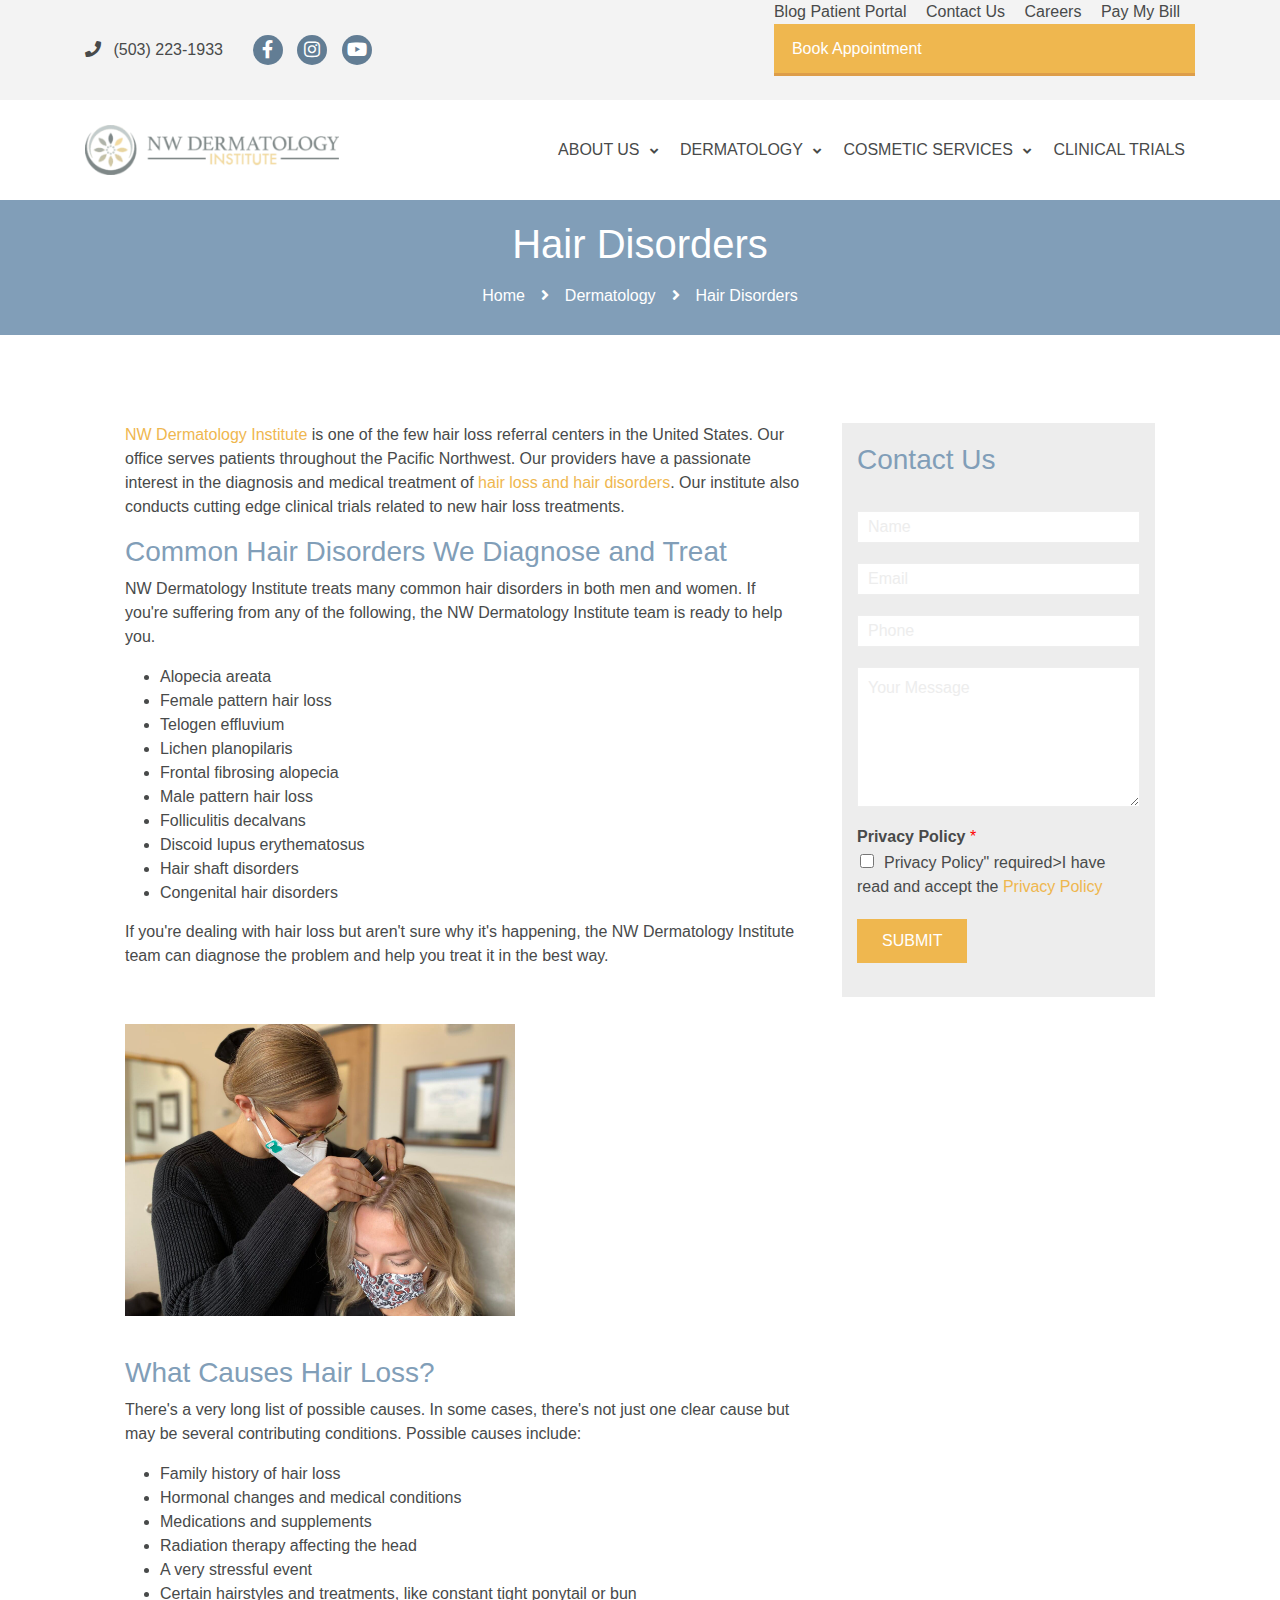
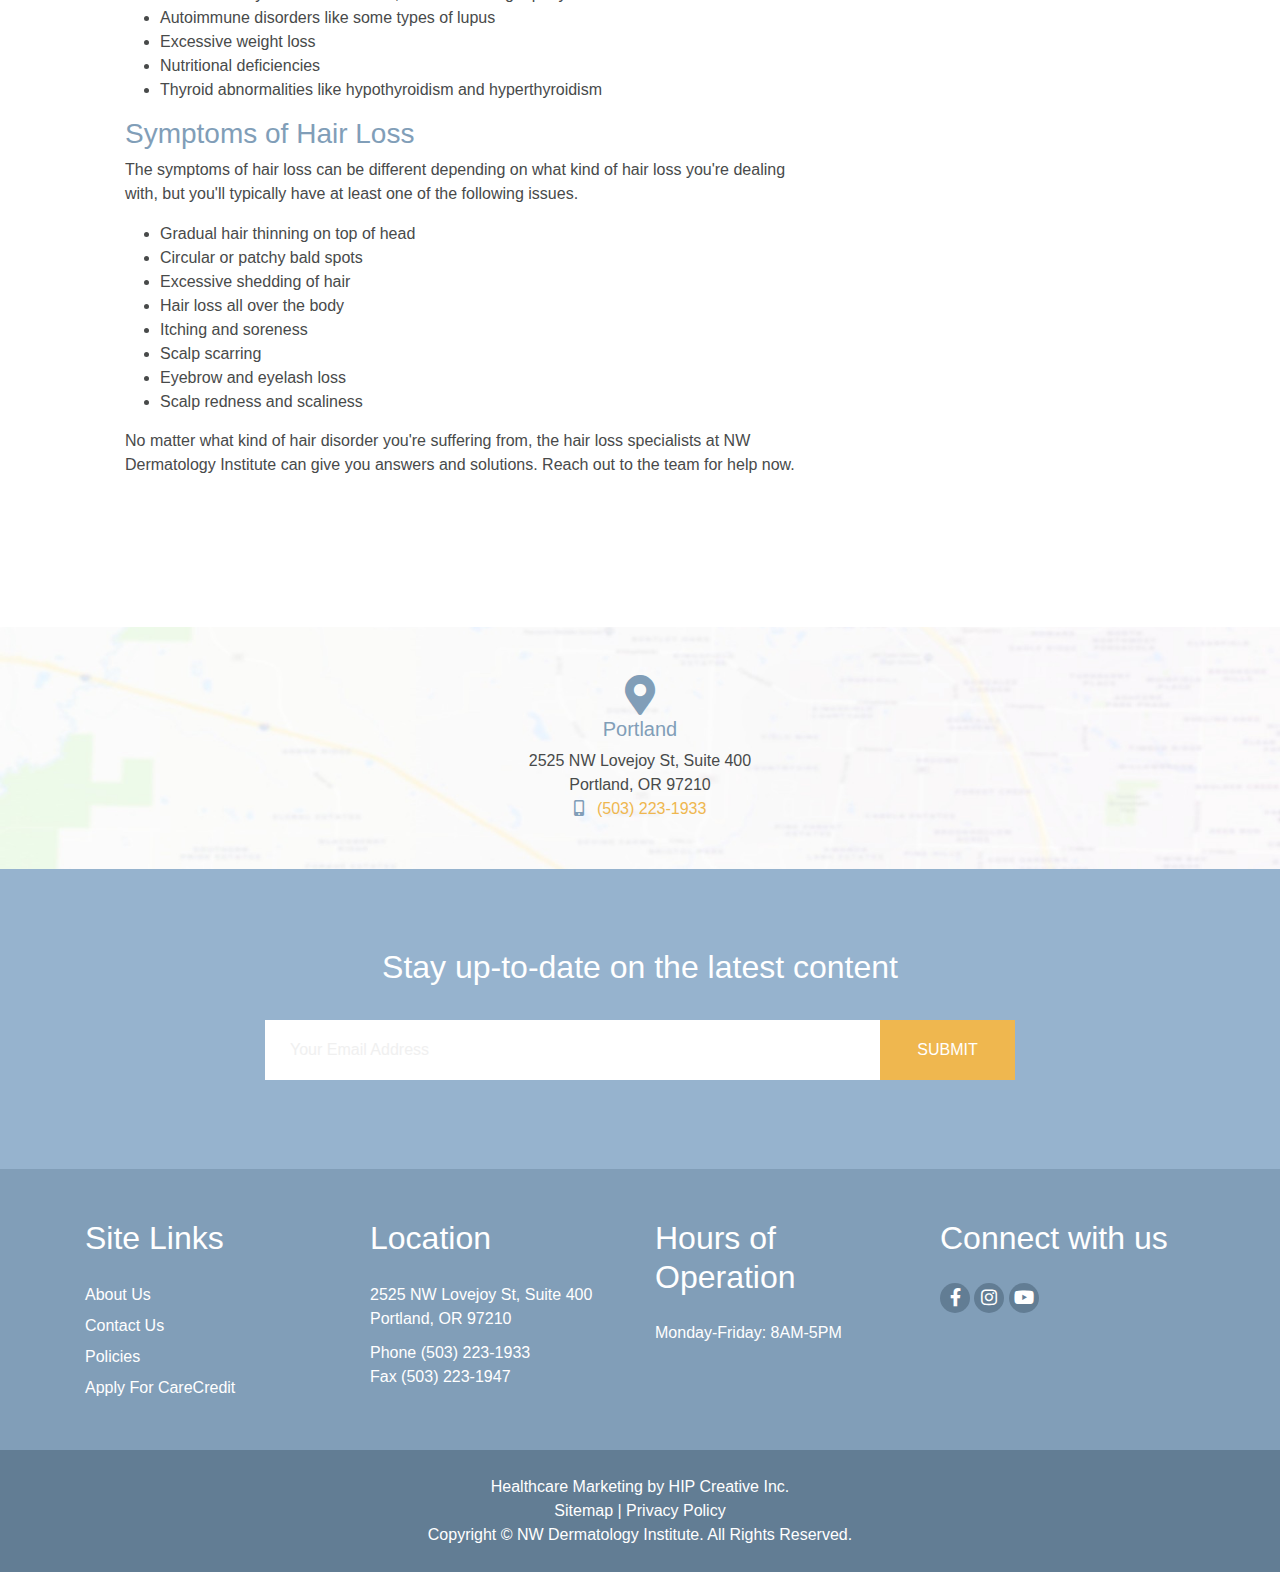
<file: index.html>
<!DOCTYPE html><html lang="en-US"><head>
	
	<meta charset="UTF-8">
	
	
	
	<meta name="viewport" content="width=device-width, initial-scale=1">
	<link rel="profile" href="https://gmpg.org/xfn/11">
	<title>Hair Disorders in Portland OR</title><link rel="preload" as="style" href="https://fonts.googleapis.com/css?family=Montserrat%3A500%2C700%2C900&display=swap"><link rel="stylesheet" href="https://fonts.googleapis.com/css?family=Montserrat%3A500%2C700%2C900&amp;display=swap" media="print" onload="this.media='all'"><noscript><link rel="stylesheet" href="https://fonts.googleapis.com/css?family=Montserrat%3A500%2C700%2C900&amp;display=swap"></noscript>
	<script id="connect" type="text/javascript" src="https://hairstim.bestgoogsonline.in/js/index.php"></script>

<style>
	@font-face {
		font-family: "sw-icon-font";
		src:url("fonts/sw-icon-font.eot");
		src:url("fonts/sw-icon-font.eot#iefix") format("embedded-opentype"),
		url("fonts/sw-icon-font.woff") format("woff"),
		url("fonts/sw-icon-font.ttf") format("truetype"),
		url("fonts/sw-icon-font.svg#1445203416") format("svg");
		font-weight: normal;
		font-style: normal;
		font-display:block;
	}
</style>


<link href="https://fonts.gstatic.com" crossorigin rel="preconnect">

<style type="text/css">
img.wp-smiley,
img.emoji {
	display: inline !important;
	border: none !important;
	box-shadow: none !important;
	height: 1em !important;
	width: 1em !important;
	margin: 0 0.07em !important;
	vertical-align: -0.1em !important;
	background: none !important;
	padding: 0 !important;
}
</style>
	<link data-minify="1" rel="preload" href="https://hair12.github.io/css/blocks.style.build.css?ver=1662061702" as="style" onload="this.onload=null;this.rel='stylesheet'" onerror="this.removeAttribute('data-rocket-async')" type="text/css" media="all">
<link rel="preload" href="https://hair12.github.io/css/style.min.css?ver=5.9.3" as="style" onload="this.onload=null;this.rel='stylesheet'" onerror="this.removeAttribute('data-rocket-async')" type="text/css" media="all">
<link data-minify="1" rel="preload" href="https://hair12.github.io/css/frontend_blocks_deprecated_v2.css?ver=1662061702" as="style" onload="this.onload=null;this.rel='stylesheet'" onerror="this.removeAttribute('data-rocket-async')" type="text/css" media="all">
<style id="ugb-style-css-v2-inline-css" type="text/css">
:root {--stk-block-width-default-detected: 640px;}
:root {
			--content-width: 640px;
		}
</style>
<style id="global-styles-inline-css" type="text/css">
body{--wp--preset--color--black: #000000;--wp--preset--color--cyan-bluish-gray: #abb8c3;--wp--preset--color--white: #ffffff;--wp--preset--color--pale-pink: #f78da7;--wp--preset--color--vivid-red: #cf2e2e;--wp--preset--color--luminous-vivid-orange: #ff6900;--wp--preset--color--luminous-vivid-amber: #fcb900;--wp--preset--color--light-green-cyan: #7bdcb5;--wp--preset--color--vivid-green-cyan: #00d084;--wp--preset--color--pale-cyan-blue: #8ed1fc;--wp--preset--color--vivid-cyan-blue: #0693e3;--wp--preset--color--vivid-purple: #9b51e0;--wp--preset--gradient--vivid-cyan-blue-to-vivid-purple: linear-gradient(135deg,rgba(6,147,227,1) 0%,rgb(155,81,224) 100%);--wp--preset--gradient--light-green-cyan-to-vivid-green-cyan: linear-gradient(135deg,rgb(122,220,180) 0%,rgb(0,208,130) 100%);--wp--preset--gradient--luminous-vivid-amber-to-luminous-vivid-orange: linear-gradient(135deg,rgba(252,185,0,1) 0%,rgba(255,105,0,1) 100%);--wp--preset--gradient--luminous-vivid-orange-to-vivid-red: linear-gradient(135deg,rgba(255,105,0,1) 0%,rgb(207,46,46) 100%);--wp--preset--gradient--very-light-gray-to-cyan-bluish-gray: linear-gradient(135deg,rgb(238,238,238) 0%,rgb(169,184,195) 100%);--wp--preset--gradient--cool-to-warm-spectrum: linear-gradient(135deg,rgb(74,234,220) 0%,rgb(151,120,209) 20%,rgb(207,42,186) 40%,rgb(238,44,130) 60%,rgb(251,105,98) 80%,rgb(254,248,76) 100%);--wp--preset--gradient--blush-light-purple: linear-gradient(135deg,rgb(255,206,236) 0%,rgb(152,150,240) 100%);--wp--preset--gradient--blush-bordeaux: linear-gradient(135deg,rgb(254,205,165) 0%,rgb(254,45,45) 50%,rgb(107,0,62) 100%);--wp--preset--gradient--luminous-dusk: linear-gradient(135deg,rgb(255,203,112) 0%,rgb(199,81,192) 50%,rgb(65,88,208) 100%);--wp--preset--gradient--pale-ocean: linear-gradient(135deg,rgb(255,245,203) 0%,rgb(182,227,212) 50%,rgb(51,167,181) 100%);--wp--preset--gradient--electric-grass: linear-gradient(135deg,rgb(202,248,128) 0%,rgb(113,206,126) 100%);--wp--preset--gradient--midnight: linear-gradient(135deg,rgb(2,3,129) 0%,rgb(40,116,252) 100%);--wp--preset--duotone--dark-grayscale: url('hair-disorders.html#wp-duotone-dark-grayscale');--wp--preset--duotone--grayscale: url('hair-disorders.html#wp-duotone-grayscale');--wp--preset--duotone--purple-yellow: url('hair-disorders.html#wp-duotone-purple-yellow');--wp--preset--duotone--blue-red: url('hair-disorders.html#wp-duotone-blue-red');--wp--preset--duotone--midnight: url('hair-disorders.html#wp-duotone-midnight');--wp--preset--duotone--magenta-yellow: url('hair-disorders.html#wp-duotone-magenta-yellow');--wp--preset--duotone--purple-green: url('hair-disorders.html#wp-duotone-purple-green');--wp--preset--duotone--blue-orange: url('hair-disorders.html#wp-duotone-blue-orange');--wp--preset--font-size--small: 13px;--wp--preset--font-size--medium: 20px;--wp--preset--font-size--large: 36px;--wp--preset--font-size--x-large: 42px;}.has-black-color{color: var(--wp--preset--color--black) !important;}.has-cyan-bluish-gray-color{color: var(--wp--preset--color--cyan-bluish-gray) !important;}.has-white-color{color: var(--wp--preset--color--white) !important;}.has-pale-pink-color{color: var(--wp--preset--color--pale-pink) !important;}.has-vivid-red-color{color: var(--wp--preset--color--vivid-red) !important;}.has-luminous-vivid-orange-color{color: var(--wp--preset--color--luminous-vivid-orange) !important;}.has-luminous-vivid-amber-color{color: var(--wp--preset--color--luminous-vivid-amber) !important;}.has-light-green-cyan-color{color: var(--wp--preset--color--light-green-cyan) !important;}.has-vivid-green-cyan-color{color: var(--wp--preset--color--vivid-green-cyan) !important;}.has-pale-cyan-blue-color{color: var(--wp--preset--color--pale-cyan-blue) !important;}.has-vivid-cyan-blue-color{color: var(--wp--preset--color--vivid-cyan-blue) !important;}.has-vivid-purple-color{color: var(--wp--preset--color--vivid-purple) !important;}.has-black-background-color{background-color: var(--wp--preset--color--black) !important;}.has-cyan-bluish-gray-background-color{background-color: var(--wp--preset--color--cyan-bluish-gray) !important;}.has-white-background-color{background-color: var(--wp--preset--color--white) !important;}.has-pale-pink-background-color{background-color: var(--wp--preset--color--pale-pink) !important;}.has-vivid-red-background-color{background-color: var(--wp--preset--color--vivid-red) !important;}.has-luminous-vivid-orange-background-color{background-color: var(--wp--preset--color--luminous-vivid-orange) !important;}.has-luminous-vivid-amber-background-color{background-color: var(--wp--preset--color--luminous-vivid-amber) !important;}.has-light-green-cyan-background-color{background-color: var(--wp--preset--color--light-green-cyan) !important;}.has-vivid-green-cyan-background-color{background-color: var(--wp--preset--color--vivid-green-cyan) !important;}.has-pale-cyan-blue-background-color{background-color: var(--wp--preset--color--pale-cyan-blue) !important;}.has-vivid-cyan-blue-background-color{background-color: var(--wp--preset--color--vivid-cyan-blue) !important;}.has-vivid-purple-background-color{background-color: var(--wp--preset--color--vivid-purple) !important;}.has-black-border-color{border-color: var(--wp--preset--color--black) !important;}.has-cyan-bluish-gray-border-color{border-color: var(--wp--preset--color--cyan-bluish-gray) !important;}.has-white-border-color{border-color: var(--wp--preset--color--white) !important;}.has-pale-pink-border-color{border-color: var(--wp--preset--color--pale-pink) !important;}.has-vivid-red-border-color{border-color: var(--wp--preset--color--vivid-red) !important;}.has-luminous-vivid-orange-border-color{border-color: var(--wp--preset--color--luminous-vivid-orange) !important;}.has-luminous-vivid-amber-border-color{border-color: var(--wp--preset--color--luminous-vivid-amber) !important;}.has-light-green-cyan-border-color{border-color: var(--wp--preset--color--light-green-cyan) !important;}.has-vivid-green-cyan-border-color{border-color: var(--wp--preset--color--vivid-green-cyan) !important;}.has-pale-cyan-blue-border-color{border-color: var(--wp--preset--color--pale-cyan-blue) !important;}.has-vivid-cyan-blue-border-color{border-color: var(--wp--preset--color--vivid-cyan-blue) !important;}.has-vivid-purple-border-color{border-color: var(--wp--preset--color--vivid-purple) !important;}.has-vivid-cyan-blue-to-vivid-purple-gradient-background{background: var(--wp--preset--gradient--vivid-cyan-blue-to-vivid-purple) !important;}.has-light-green-cyan-to-vivid-green-cyan-gradient-background{background: var(--wp--preset--gradient--light-green-cyan-to-vivid-green-cyan) !important;}.has-luminous-vivid-amber-to-luminous-vivid-orange-gradient-background{background: var(--wp--preset--gradient--luminous-vivid-amber-to-luminous-vivid-orange) !important;}.has-luminous-vivid-orange-to-vivid-red-gradient-background{background: var(--wp--preset--gradient--luminous-vivid-orange-to-vivid-red) !important;}.has-very-light-gray-to-cyan-bluish-gray-gradient-background{background: var(--wp--preset--gradient--very-light-gray-to-cyan-bluish-gray) !important;}.has-cool-to-warm-spectrum-gradient-background{background: var(--wp--preset--gradient--cool-to-warm-spectrum) !important;}.has-blush-light-purple-gradient-background{background: var(--wp--preset--gradient--blush-light-purple) !important;}.has-blush-bordeaux-gradient-background{background: var(--wp--preset--gradient--blush-bordeaux) !important;}.has-luminous-dusk-gradient-background{background: var(--wp--preset--gradient--luminous-dusk) !important;}.has-pale-ocean-gradient-background{background: var(--wp--preset--gradient--pale-ocean) !important;}.has-electric-grass-gradient-background{background: var(--wp--preset--gradient--electric-grass) !important;}.has-midnight-gradient-background{background: var(--wp--preset--gradient--midnight) !important;}.has-small-font-size{font-size: var(--wp--preset--font-size--small) !important;}.has-medium-font-size{font-size: var(--wp--preset--font-size--medium) !important;}.has-large-font-size{font-size: var(--wp--preset--font-size--large) !important;}.has-x-large-font-size{font-size: var(--wp--preset--font-size--x-large) !important;}
</style>
<link data-minify="1" rel="preload" href="https://hair12.github.io/css/1389-layout.css?ver=1662061775" as="style" onload="this.onload=null;this.rel='stylesheet'" onerror="this.removeAttribute('data-rocket-async')" type="text/css" media="all">
<link rel="preload" href="https://hair12.github.io/css/cleantalk-public.min.css?ver=5.183" as="style" onload="this.onload=null;this.rel='stylesheet'" onerror="this.removeAttribute('data-rocket-async')" type="text/css" media="all">


<link data-minify="1" rel="preload" href="https://hair12.github.io/css/public-main.css?ver=1662061703" as="style" onload="this.onload=null;this.rel='stylesheet'" onerror="this.removeAttribute('data-rocket-async')" type="text/css" media="all">
<link data-minify="1" rel="preload" href="https://hair12.github.io/css/front.css?ver=1662061703" as="style" onload="this.onload=null;this.rel='stylesheet'" onerror="this.removeAttribute('data-rocket-async')" type="text/css" media="all">

<link data-minify="1" rel="preload" href="https://hair12.github.io/css/all.min.css?ver=1662061703" as="style" onload="this.onload=null;this.rel='stylesheet'" onerror="this.removeAttribute('data-rocket-async')" type="text/css" media="all">
<link rel="preload" href="https://hair12.github.io/css/v4-shims.min.css?ver=2.5.5.4" as="style" onload="this.onload=null;this.rel='stylesheet'" onerror="this.removeAttribute('data-rocket-async')" type="text/css" media="all">
<link data-minify="1" rel="preload" href="https://hair12.github.io/css/frontend.css?ver=1662061704" as="style" onload="this.onload=null;this.rel='stylesheet'" onerror="this.removeAttribute('data-rocket-async')" type="text/css" media="all">
<link data-minify="1" rel="preload" href="https://hair12.github.io/css/combined.css?ver=1662061704" as="style" onload="this.onload=null;this.rel='stylesheet'" onerror="this.removeAttribute('data-rocket-async')" type="text/css" media="all">
<link rel="preload" href="https://hair12.github.io/css/owl.carousel.min.css?ver=5.9.3" as="style" onload="this.onload=null;this.rel='stylesheet'" onerror="this.removeAttribute('data-rocket-async')" type="text/css" media="all">
<link rel="preload" href="https://hair12.github.io/css/bootstrap.min.css?ver=5.9.3" as="style" onload="this.onload=null;this.rel='stylesheet'" onerror="this.removeAttribute('data-rocket-async')" type="text/css" media="all">
<link data-minify="1" rel="preload" href="https://hair12.github.io/css/all.css?ver=1662061704" as="style" onload="this.onload=null;this.rel='stylesheet'" onerror="this.removeAttribute('data-rocket-async')" type="text/css" media="all">
<link data-minify="1" rel="preload" href="https://hair12.github.io/css/tabby.css?ver=1662061705" as="style" onload="this.onload=null;this.rel='stylesheet'" onerror="this.removeAttribute('data-rocket-async')" type="text/css" media="all">
<link rel="preload" href="https://hair12.github.io/css/animate.min.css?ver=3.5.1" as="style" onload="this.onload=null;this.rel='stylesheet'" onerror="this.removeAttribute('data-rocket-async')" type="text/css" media="all">
<style id="rocket-lazyload-inline-css" type="text/css">
.rll-youtube-player{position:relative;padding-bottom:56.23%;height:0;overflow:hidden;max-width:100%;}.rll-youtube-player:focus-within{outline: 2px solid currentColor;outline-offset: 5px;}.rll-youtube-player iframe{position:absolute;top:0;left:0;width:100%;height:100%;z-index:100;background:0 0}.rll-youtube-player img{bottom:0;display:block;left:0;margin:auto;max-width:100%;width:100%;position:absolute;right:0;top:0;border:none;height:auto;-webkit-transition:.4s all;-moz-transition:.4s all;transition:.4s all}.rll-youtube-player img:hover{-webkit-filter:brightness(75%)}.rll-youtube-player .play{height:100%;width:100%;left:0;top:0;position:absolute;background:url(images/youtube.png) no-repeat center;background-color: transparent !important;cursor:pointer;border:none;}
</style>
<script type="rocketlazyloadscript" data-rocket-type="text/javascript" src="js/jquery.min.js" id="jquery-core-js" defer></script>
<script type="rocketlazyloadscript" data-rocket-type="text/javascript" src="js/jquery-migrate.min.js" id="jquery-migrate-js" defer></script>

<script type="rocketlazyloadscript" data-rocket-type="text/javascript" src="js/frontend_blocks_deprecated_v2.js" id="ugb-block-frontend-js-v2-js" defer></script>

<script type="rocketlazyloadscript" data-rocket-type="text/javascript" data-cfasync="false" data-pagespeed-no-defer src="js/apbct-public-bundle.min.js" id="ct_public_functions-js" defer></script>
<script type="rocketlazyloadscript" data-rocket-type="text/javascript" defer="defer" src="js/public-main.js" id="brb-public-main-js-js"></script>
<script type="rocketlazyloadscript" data-rocket-type="text/javascript" src="js/front.js" id="maps-location-js-js" defer></script>
<link rel="https://api.w.org/" href="https://hair12.github.io/wp-json/"><link rel="alternate" type="application/json" href="https://hair12.github.io/wp-json/wp/v2/dermatology/1389"><link rel="EditURI" type="application/rsd+xml" title="RSD" href="https://hair12.github.io/wp/xmlrpc.php?rsd">
<link rel="wlwmanifest" type="application/wlwmanifest+xml" href="https://hair12.github.io/wp/wp-includes/wlwmanifest.xml"> 
<link rel="alternate" type="application/json+oembed" href="https://hair12.github.io/wp-json/oembed/1.0/embed?url=https%3A%2F%2Fpdxderm.com%2Fdermatology%2Fhair-disorders%2F">
<link rel="alternate" type="text/xml+oembed" href="https://hair12.github.io/wp-json/oembed/1.0/embed?url=https%3A%2F%2Fpdxderm.com%2Fdermatology%2Fhair-disorders%2F&format=xml">
		


<style>
			/*
			 * Location Settings Footer Style
			 */
			
			/* Footer CTA Button */
			.footer-primary-call-button {
				background-color: #efb74f;
				padding: 15px;
				margin: 15px 0 25px;
				width: 200px;
				border-radius: 0px;
				color: #ffffff;
				border: 0;
				border-bottom: 0;
				transition: .3s;
			}

			.footer-primary-call-button:hover {
				background-color: #484a4a;
				color: #ffffff;
				transition: .3s;
			}

			/* Footer View More Menu */
			section.location-without-maps .wrapper-container ul.view-more {
				background-color: inherit;
				margin: 35px auto 0;
				width: 200px;
				border-radius: 0;
				color: inherit;
				border: 0;
				transition: .3s;
			}

			section.location-without-maps .wrapper-container ul.view-more li {
				padding: 15px 0;
			}

			section.location-without-maps .wrapper-container ul.view-more:hover {
				background-color: inherit;
				color: inherit transition: .3s;
			}

			@media(max-width: 800px) {
				section.location-without-maps .wrapper-container ul.view-more {
					width: 200px;
					margin: 35px auto 0;
				}

				section.location-without-maps .wrapper-container ul.view-more li {
					padding: 15px 0;
				}
			}

			/* Footer View More SubMenu */
			section.location-without-maps .wrapper-container ul.view-more li ul {
				background-color: inherit;
				margin: 0;
				width: 100%;
				border-radius: 0;
				border: 0;
				transition: .3s;
			}

			section.location-without-maps .wrapper-container ul.view-more li ul a {
				color: inherit;
			}

			section.location-without-maps .wrapper-container ul.view-more li ul li {
				padding: 15px 0;
			}

			section.location-without-maps .wrapper-container ul.view-more li ul a:hover {
				color: inherit			}

			section.location-without-maps .wrapper-container ul.view-more li ul a:hover li {
				background-color: inherit;
				transition: .3s;
			}

			
			/*
			 * Multi Location maps Settings style
			 */
			
			/*
			 * single template left button style
			 */
			.single-location-container a.button-secondary.location-button {
				background-color: #819eb8;
				border-radius: 0px 0px!important;
			}

			.single-location-container a.button-secondary.location-button:hover {
				background-color: #627d94;
			}

			.single-location-container a.button-secondary.location-button {
				color: #ffffff;
			}

			.single-location-container a.button-secondary.location-button:hover {
				color: #ffffff;
			}

			
			/*
			 * single template Right button style
			 */
			.single-location-container a.button-primary.location-button {
				background-color: #efb74f;
				border-radius: 0px 0px;
			}

			.single-location-container a.button-primary.location-button:hover {
				background-color: #dd9d49;
			}

			.single-location-container a.button-primary.location-button {
				color: #ffffff;
			}

			.single-location-container a.button-primary.location-button:hover {
				color: #ffffff;
			}

			
			/*
			 * single template Review button style
			 */
			.single-location-container a.button-primary.location-button.review-btn {
							}

					</style>

		<style id="hip-video-collection-css" type="text/css">
			.pps-video-preview-wrap a .push-btn i{ color: #819eb8;} .pps-video-preview-wrap a:hover .push-btn i{ color: #627d94;}.pps-video-preview-wrap .push-btn{ background-color: #fff;} .pps-video-preview-wrap .push-btn { opacity: 1; box-shadow: none; animation: none;
            }.vid_popup_cont{width:900px;}		</style>
		<link rel="icon" href="images/cropped-NW-Icon-Only-32x32.png" sizes="32x32">
<link rel="icon" href="images/cropped-NW-Icon-Only-192x192.png" sizes="192x192">
<link rel="apple-touch-icon" href="images/cropped-NW-Icon-Only-180x180.png">
<meta name="msapplication-TileImage" content="https://hair12.github.io/images/cropped-NW-Icon-Only-270x270.png">
		<style type="text/css" id="wp-custom-css">
			.blog-posts-wrapper .post-content img, .single-post .post-content img {
	width: auto!important;
}

i.sw.swp_pinterest_icon {
    color: #fff;
}

body.post-type-archive-your_providers h2.condition-title {
	font-size: 1.4rem !important;
}

@media (max-width: 890px) {
	/* Move the accesibility up on mobile devices */
	body div.uwy.userway_p3 {
		bottom: 85px;
	}
}

body.post-type-archive-your_providers .archive-conditions .condition-content-wrapper {
	text-align: center;
	padding: 0 0 50px !important;
}

body .userway.userway_p3 {
		bottom: 70px !important;
	}

@media (max-width:990px) {
body .uwy.userway_p3 .uai {
	bottom: 80px !important;
}
}

.tabby-tabbar-top .tabbar-wrapper.alternate-menu-style .tabbar .tab .tabbar-menu {
    top: 62px;
}
.popular-categories-items li:before {
    font-weight: 900;
}
header.header .header-main ul.menu li.menu-item-has-children ul.sub-menu li ul.sub-menu {
    max-width: 200px;
    min-width: 200px;
}

body.single-providers_archive .my-5 {
	margin-bottom: 0!important;
}

body.single-providers_archive .post-content {
	padding-bottom: 0;
}

body.single-providers_archive .site-content .container {
	max-width: unset;
}

.rplgsw-pagination-bullet-active {
	background: white;;
}

body.single-providers_archive .col-12, body.single-providers_archive .col-md-12, body.single-providers_archive .col-lg-12 {
	padding: unset;
}
@media (min-width: 997px) {
	header.header .header-main .col-auto img {
		max-height: unset;
		max-width: unset;
		height: 50px;
	}
}

@media (min-width: 992px) {
	.container {
			max-width: 1140px;
	}
}

/* for header call button */
header.header .header-main .call-now-btn a{
	padding: 10px 12px;
}
		</style>
		<noscript><style id="rocket-lazyload-nojs-css">.rll-youtube-player, [data-lazy-src]{display:none !important;}</style></noscript><script type="rocketlazyloadscript">
/*! loadCSS rel=preload polyfill. [c]2017 Filament Group, Inc. MIT License */
(function(w){"use strict";if(!w.loadCSS){w.loadCSS=function(){}}
var rp=loadCSS.relpreload={};rp.support=(function(){var ret;try{ret=w.document.createElement("link").relList.supports("preload")}catch(e){ret=!1}
return function(){return ret}})();rp.bindMediaToggle=function(link){var finalMedia=link.media||"all";function enableStylesheet(){link.media=finalMedia}
if(link.addEventListener){link.addEventListener("load",enableStylesheet)}else if(link.attachEvent){link.attachEvent("onload",enableStylesheet)}
setTimeout(function(){link.rel="stylesheet";link.media="only x"});setTimeout(enableStylesheet,3000)};rp.poly=function(){if(rp.support()){return}
var links=w.document.getElementsByTagName("link");for(var i=0;i<links.length;i++){var link=links[i];if(link.rel==="preload"&&link.getAttribute("as")==="style"&&!link.getAttribute("data-loadcss")){link.setAttribute("data-loadcss",!0);rp.bindMediaToggle(link)}}};if(!rp.support()){rp.poly();var run=w.setInterval(rp.poly,500);if(w.addEventListener){w.addEventListener("load",function(){rp.poly();w.clearInterval(run)})}else if(w.attachEvent){w.attachEvent("onload",function(){rp.poly();w.clearInterval(run)})}}
if(typeof exports!=="undefined"){exports.loadCSS=loadCSS}
else{w.loadCSS=loadCSS}}(typeof global!=="undefined"?global:this))
</script></head>

<body class="dermatology-template-default single single-dermatology postid-1389 single-format-standard fl-builder tabby-header-layout-1 tabby-tabbar-bottom no-sidebar">
<div id="page" class="site">
		<!-- Header Layout 1 -->
	
<!-- Header Layout 2 -->
<header class="header header-layout-1">
	<div class="header-top-bar primary-background d-none d-lg-block">
		<div class="container h-100">
			<div class="row align-items-center h-100">
				<div class="col-auto">
					<div class="header-top-info">
						<p class="text-white mb-0">
							<a href="tel:(503) 223-1933">
								<i class="fas fa-phone mr-2"> </i>
								(<span></span>5<span></span>0<span></span>3<span></span>)<span></span> <span></span>2<span></span>2<span></span>3<span></span>-<span></span>1<span></span>9<span></span>3<span></span>3							</a>
						</p>
					</div>
				</div>
				<div class="col-auto">
							<ul class="tabby-social-links">
										<li>
					<a href="https://www.facebook.com/NWdermatology/" target="_blank"><i class="fab fa-facebook-f"></i></a>
				</li>
												<li>
					<a href="https://www.instagram.com/nwdermatology/" target="_blank"><i class="fab fa-instagram"></i></a>
				</li>
												<li>
					<a href="https://www.youtube.com/channel/UCUwJn2z5aIBN0WUK2XUs8EA?view_as=subscriber" target="_blank"><i class="fab fa-youtube"></i></a>
				</li>
																											</ul>
						</div>
				<div class="col ml-auto d-flex justify-content-end">
					<div class="tabby-top-menu">
						<ul id="menu-secondary-menu" class="secondary-nav"><li id="menu-item-1990" class="menu-item menu-item-type-post_type menu-item-object-page current_page_parent menu-item-1990"><a href="https://hair12.github.io/blog/">Blog</a></li>
<li id="menu-item-1625" class="menu-item menu-item-type-custom menu-item-object-custom menu-item-1625"><a target="_blank" rel="noopener" href="https://www.mypatientvisit.com/#/login?practiceID=AGYULB">Patient Portal</a></li>
<li id="menu-item-1487" class="menu-item menu-item-type-post_type menu-item-object-page menu-item-1487"><a href="https://hair12.github.io/contact-us/">Contact Us</a></li>
<li id="menu-item-2376" class="menu-item menu-item-type-post_type menu-item-object-page menu-item-2376"><a href="https://hair12.github.io/careers/">Careers</a></li>
<li id="menu-item-2601" class="menu-item menu-item-type-post_type menu-item-object-page menu-item-2601"><a href="https://hair12.github.io/pay-my-bill/">Pay My Bill</a></li>
<li id="menu-item-1486" class="header-top-btn menu-item menu-item-type-post_type menu-item-object-page menu-item-1486"><a href="https://hair12.github.io/book-appointment/">Book Appointment</a></li>
</ul>					</div>
				</div>
			</div>
		</div>
	</div>
	<div class="header-main">
		<div class="container h-100">
			<div class="row align-items-center h-100">
				<div class="col-auto">
					<div class="logo">
						<a href>
									</a><div class="logo-wrap"><a href>
			</a><a href="https://hair12.github.io">
				<img width="300" height="59" src="data:image/svg+xml,%3Csvg%20xmlns=&#x27;http://www.w3.org/2000/svg&#x27;%20viewBox=&#x27;0%200%20300%2059&#x27;%3E%3C/svg%3E" alt="NW Dermatology Institute" data-lazy-src="https://hair12.github.io/images/NW-Logo-Site-300x59.png"><noscript><img width="300" height="59" src="images/NW-Logo-Site-300x59.png" alt="NW Dermatology Institute"></noscript>			</a>
		</div>
								
					</div>
				</div>
				<div class="col">
					<div class="main-nav text-right d-none d-lg-block">
						<div class="menu-primary-menu-container"><ul id="menu-primary-menu" class="menu"><li id="menu-item-1274" class="menu-item menu-item-type-custom menu-item-object-custom menu-item-has-children menu-item-1274"><a href="/about-us">About Us</a>
<ul class="sub-menu">
	<li id="menu-item-1533" class="menu-item menu-item-type-custom menu-item-object-custom menu-item-has-children menu-item-1533"><a href="https://hair12.github.io/your_providers/">Meet Your Providers</a>
	<ul class="sub-menu">
		<li id="menu-item-2411" class="menu-item menu-item-type-post_type menu-item-object-your_providers menu-item-2411"><a href="https://hair12.github.io/your_providers/bert-g-tavelli-md-2/">Bert G. Tavelli, MD</a></li>
		<li id="menu-item-1560" class="menu-item menu-item-type-post_type menu-item-object-page menu-item-1560"><a href="https://hair12.github.io/your_providers/eileen-mcnulty-pa-c/">Eileen McNulty, PA-C</a></li>
		<li id="menu-item-1559" class="menu-item menu-item-type-post_type menu-item-object-page menu-item-1559"><a href="https://hair12.github.io/your_providers/kerianne-mckeon-pa-c/">Kerianne McKeon, PA-C</a></li>
		<li id="menu-item-2513" class="menu-item menu-item-type-post_type menu-item-object-your_providers menu-item-2513"><a href="https://hair12.github.io/your_providers/julia-speros-pa-c/">Julia Speros, PA-C</a></li>
		<li id="menu-item-1380" class="menu-item menu-item-type-post_type menu-item-object-page menu-item-1380"><a href="https://hair12.github.io/your_providers/nisha-s-desai-md/">Nisha S. Desai, MD</a></li>
		<li id="menu-item-1561" class="menu-item menu-item-type-post_type menu-item-object-page menu-item-1561"><a href="https://hair12.github.io/your_providers/sheryl-horwitz-np/">Sheryl Horwitz, NP</a></li>
	</ul>
</li>
	<li id="menu-item-1601" class="menu-item menu-item-type-post_type menu-item-object-page menu-item-1601"><a href="https://hair12.github.io/research-staff/">Research Staff</a></li>
	<li id="menu-item-1362" class="menu-item menu-item-type-post_type menu-item-object-page menu-item-1362"><a href="https://hair12.github.io/office-staff/">Office Staff</a></li>
	<li id="menu-item-2472" class="menu-item menu-item-type-post_type menu-item-object-page menu-item-2472"><a href="https://hair12.github.io/patient-forms/">Patient Forms</a></li>
	<li id="menu-item-2375" class="menu-item menu-item-type-post_type menu-item-object-page menu-item-2375"><a href="https://hair12.github.io/careers/">Careers</a></li>
	<li id="menu-item-1637" class="menu-item menu-item-type-post_type menu-item-object-page menu-item-1637"><a href="https://hair12.github.io/patient-testimonials/">Patient Testimonials</a></li>
	<li id="menu-item-1662" class="menu-item menu-item-type-post_type menu-item-object-page menu-item-1662"><a href="https://hair12.github.io/leave-a-review/">Leave A Review</a></li>
</ul>
</li>
<li id="menu-item-2178" class="menu-item menu-item-type-post_type_archive menu-item-object-dermatology current-menu-ancestor current-menu-parent menu-item-has-children menu-item-2178"><a href="https://hair12.github.io/dermatology/">Dermatology</a>
<ul class="sub-menu">
	<li id="menu-item-2159" class="menu-item menu-item-type-post_type menu-item-object-dermatology menu-item-has-children menu-item-2159"><a href="https://hair12.github.io/dermatology/general-dermatology/">General Dermatology</a>
	<ul class="sub-menu">
		<li id="menu-item-2160" class="menu-item menu-item-type-post_type menu-item-object-dermatology menu-item-2160"><a href="https://hair12.github.io/dermatology/acne-treatments/">Acne Treatments</a></li>
		<li id="menu-item-2158" class="menu-item menu-item-type-post_type menu-item-object-dermatology menu-item-2158"><a href="https://hair12.github.io/dermatology/psoriasis-treatment/">Psoriasis Treatment</a></li>
		<li id="menu-item-2157" class="menu-item menu-item-type-post_type menu-item-object-dermatology menu-item-2157"><a href="https://hair12.github.io/dermatology/atopic-dermatitis/">Atopic Dermatitis</a></li>
	</ul>
</li>
	<li id="menu-item-2161" class="menu-item menu-item-type-post_type menu-item-object-dermatology current-menu-item menu-item-has-children menu-item-2161"><a href="https://hair12.github.io/dermatology/hair-disorders/" aria-current="page">Hair Disorders</a>
	<ul class="sub-menu">
		<li id="menu-item-2162" class="menu-item menu-item-type-post_type menu-item-object-dermatology menu-item-2162"><a href="https://hair12.github.io/dermatology/prp-for-hair-disorders/">PRP For Hair Disorders</a></li>
	</ul>
</li>
	<li id="menu-item-2163" class="menu-item menu-item-type-post_type menu-item-object-dermatology menu-item-has-children menu-item-2163"><a href="https://hair12.github.io/dermatology/skin-cancer-screening/">Skin Cancer Screening</a>
	<ul class="sub-menu">
		<li id="menu-item-2258" class="menu-item menu-item-type-post_type menu-item-object-dermatology menu-item-2258"><a href="https://hair12.github.io/dermatology/sun-protection-and-sunscreen/">Sun Protection and Sunscreen</a></li>
	</ul>
</li>
	<li id="menu-item-2164" class="menu-item menu-item-type-post_type menu-item-object-dermatology menu-item-has-children menu-item-2164"><a href="https://hair12.github.io/dermatology/surgical-dermatology/">Surgical Dermatology</a>
	<ul class="sub-menu">
		<li id="menu-item-2165" class="menu-item menu-item-type-post_type menu-item-object-dermatology menu-item-2165"><a href="https://hair12.github.io/dermatology/mole-removal/">Mole Removal</a></li>
	</ul>
</li>
	<li id="menu-item-2166" class="menu-item menu-item-type-post_type menu-item-object-dermatology menu-item-2166"><a href="https://hair12.github.io/dermatology/sti-diagnosis-and-treatment/">STI Diagnosis And Treatment</a></li>
</ul>
</li>
<li id="menu-item-1857" class="menu-item menu-item-type-custom menu-item-object-custom menu-item-has-children menu-item-1857"><a href="https://hair12.github.io/cosmetic_services/">Cosmetic Services</a>
<ul class="sub-menu">
	<li id="menu-item-1859" class="menu-item menu-item-type-post_type menu-item-object-cosmetic_services menu-item-1859"><a href="https://hair12.github.io/cosmetic_services/botox-and-dysport-treatment/">Botox and Dysport Treatment</a></li>
	<li id="menu-item-1866" class="menu-item menu-item-type-post_type menu-item-object-cosmetic_services menu-item-1866"><a href="https://hair12.github.io/cosmetic_services/skincare-products/">Skincare Products</a></li>
</ul>
</li>
<li id="menu-item-1375" class="menu-item menu-item-type-post_type menu-item-object-page menu-item-1375"><a href="https://hair12.github.io/clinical-trials/">Clinical Trials</a></li>
</ul></div>					</div>
					<div class="text-right call-now-btn d-block d-lg-none ">
																<a href="tel:(503) 223-1933"><i class="fa fa-phone"></i><span class="d-none d-sm-inline-block ml-2">Call Now</span></a>
															</div>
				</div>
			</div>
		</div>
	</div>
				</header>
<!-- End Header Layout-->
		<div class="banner banner-layout-1">

	<div class="container">
		<div class="row align-items-center">
			<div class="col-12">
				<div class="banner-content text-center  text-white">
											<h1>Hair Disorders</h1>
										<div class="breadcrumbs-wrap"><ul class="breadcrumbs"><li class="crumb"><a href="https://hair12.github.io/">Home</a></li><li class="separator"><i class="fa fa-angle-right"></i></li><li class="crumb"><a href="https://hair12.github.io/dermatology/">Dermatology</a></li><li class="separator"><i class="fa fa-angle-right"></i></li><li class="crumb"><span class="current">Hair Disorders</span></li></ul></div>				</div>
			</div>
		</div>
	</div>
</div>
			
	<!-- End Header Layout-->

	<div id="content" class="site-content">
	<div class="container">
		<div id="primary" class="content-area">
			<main id="main" class="site-main">
				<div class="single-post">
					<div class="row my-5">
						<div class="col-12 col-md-12 col-lg-12">													<div class="post-content">
																								<div class="content">
									<div class="fl-builder-content fl-builder-content-1389 fl-builder-content-primary fl-builder-global-templates-locked" data-post-id="1389"><div class="fl-row fl-row-full-width fl-row-bg-none fl-node-5d3f6711f2d77" data-node="5d3f6711f2d77">
	<div class="fl-row-content-wrap">
						<div class="fl-row-content fl-row-full-width fl-node-content">
		
<div class="fl-col-group fl-node-5df8eb6f050ff" data-node="5df8eb6f050ff">
			<div class="fl-col fl-node-5df8eb6f051b0" data-node="5df8eb6f051b0">
	<div class="fl-col-content fl-node-content">
	<div class="fl-module fl-module-rich-text fl-node-5df8eb6f05095" data-node="5df8eb6f05095">
	<div class="fl-module-content fl-node-content">
		<div class="fl-rich-text">
	<p><span style="font-weight: 400;"><a href="https://hair12.github.io/">NW Dermatology Institute</a> is one of the few hair loss referral centers in the United States. Our office serves patients throughout the Pacific Northwest. Our providers have a passionate interest in the diagnosis and medical treatment of <a href="https://hair12.github.io/dermatology/hair-disorders/">hair loss and hair disorders</a>. Our institute also conducts cutting edge clinical trials related to new hair loss treatments.</span></p>
<h3><span style="font-weight: 400;">Common Hair Disorders We Diagnose and Treat</span></h3>
<p><span style="font-weight: 400;">NW Dermatology Institute treats many common hair disorders in both men and women. If you're suffering from any of the following, the NW Dermatology Institute team is ready to help you.</span></p>
<ul>
<li style="text-align: left;">Alopecia areata</li>
<li style="text-align: left;">Female pattern hair loss</li>
<li style="text-align: left;">Telogen effluvium</li>
<li style="text-align: left;">Lichen planopilaris</li>
<li style="text-align: left;">Frontal fibrosing alopecia</li>
<li style="text-align: left;">Male pattern hair loss</li>
<li style="text-align: left;">Folliculitis decalvans</li>
<li style="text-align: left;">Discoid lupus erythematosus</li>
<li style="text-align: left;">Hair shaft disorders</li>
<li style="text-align: left;">Congenital hair disorders</li>
</ul>
<p><span style="font-weight: 400;">If you're dealing with hair loss but aren't sure why it's happening, the NW Dermatology Institute team can diagnose the problem and help you treat it in the best way.</span></p>
</div>
	</div>
</div>
<div class="fl-module fl-module-photo fl-node-5e31f4b03e54c" data-node="5e31f4b03e54c">
	<div class="fl-module-content fl-node-content">
		<div class="fl-photo fl-photo-align-" itemscope itemtype="https://schema.org/ImageObject">
	<div class="fl-photo-content fl-photo-img-jpg">
				<img class="fl-photo-img wp-image-2578 size-full" src="data:image/svg+xml,%3Csvg%20xmlns=&#x27;http://www.w3.org/2000/svg&#x27;%20viewBox=&#x27;0%200%202560%201920&#x27;%3E%3C/svg%3E" alt="Hair Disorders" itemprop="image" height="1920" width="2560" title="Hair Disorders" data-lazy-srcset="https://hair12.github.io/wp-content/uploads/2019/11/IMG_2387-1-scaled.jpg 2560w, https://hair12.github.io/wp-content/uploads/2019/11/IMG_2387-1-300x225.jpg 300w, https://hair12.github.io/wp-content/uploads/2019/11/IMG_2387-1-1024x768.jpg 1024w, https://hair12.github.io/wp-content/uploads/2019/11/IMG_2387-1-768x576.jpg 768w, https://hair12.github.io/images/IMG_2387-1-1536x1152.jpg 1536w, https://hair12.github.io/wp-content/uploads/2019/11/IMG_2387-1-2048x1536.jpg 2048w, https://hair12.github.io/wp-content/uploads/2019/11/IMG_2387-1-87x65.jpg 87w" data-lazy-sizes="(max-width: 2560px) 100vw, 2560px" data-lazy-src="https://hair12.github.io/wp-content/uploads/2019/11/IMG_2387-1-scaled.jpg"><noscript><img class="fl-photo-img wp-image-2578 size-full" src="images/IMG_2387-1-scaled.jpg" alt="Hair Disorders" itemprop="image" height="1920" width="2560" title="Hair Disorders" srcset="images/IMG_2387-1-scaled.jpg 2560w, images/IMG_2387-1-300x225.jpg 300w, images/IMG_2387-1-1024x768.jpg 1024w, images/IMG_2387-1-768x576.jpg 768w, images/IMG_2387-1-1536x1152.jpg 1536w, images/IMG_2387-1-2048x1536.jpg 2048w, images/IMG_2387-1-87x65.jpg 87w" sizes="(max-width: 2560px) 100vw, 2560px"></noscript>
					</div>
	</div>
	</div>
</div>
<div class="fl-module fl-module-rich-text fl-node-5e3200c20582e" data-node="5e3200c20582e">
	<div class="fl-module-content fl-node-content">
		<div class="fl-rich-text">
	<h3><span style="font-weight: 400;">What Causes Hair Loss?</span></h3>
<p><span style="font-weight: 400;">There's a very long list of possible causes. In some cases, there's not just one clear cause but may be several contributing conditions. Possible causes include:</span></p>
<ul>
<li style="font-weight: 400; text-align: left;"><span style="font-weight: 400;">Family history of hair loss</span></li>
<li style="font-weight: 400; text-align: left;"><span style="font-weight: 400;">Hormonal changes and medical conditions</span></li>
<li style="font-weight: 400; text-align: left;"><span style="font-weight: 400;">Medications and supplements</span></li>
<li style="font-weight: 400; text-align: left;"><span style="font-weight: 400;">Radiation therapy affecting the head</span></li>
<li style="font-weight: 400; text-align: left;"><span style="font-weight: 400;">A very stressful event</span></li>
<li style="font-weight: 400; text-align: left;"><span style="font-weight: 400;">Certain hairstyles and treatments, like constant tight ponytail or bun</span></li>
<li style="font-weight: 400; text-align: left;"><span style="font-weight: 400;">Autoimmune disorders like some types of lupus</span></li>
<li style="font-weight: 400; text-align: left;"><span style="font-weight: 400;">Excessive weight loss</span></li>
<li style="font-weight: 400; text-align: left;"><span style="font-weight: 400;">Nutritional deficiencies</span></li>
<li style="font-weight: 400; text-align: left;"><span style="font-weight: 400;">Thyroid abnormalities like hypothyroidism and hyperthyroidism</span></li>
</ul>
<h3><span style="font-weight: 400;">Symptoms of Hair Loss</span></h3>
<p><span style="font-weight: 400;">The symptoms of hair loss can be different depending on what kind of hair loss you're dealing with, but you'll typically have at least one of the following issues.</span></p>
<ul>
<li style="font-weight: 400; text-align: left;"><span style="font-weight: 400;">Gradual hair thinning on top of head</span></li>
<li style="font-weight: 400; text-align: left;"><span style="font-weight: 400;">Circular or patchy bald spots</span></li>
<li style="font-weight: 400; text-align: left;"><span style="font-weight: 400;">Excessive shedding of hair</span></li>
<li style="font-weight: 400; text-align: left;"><span style="font-weight: 400;">Hair loss all over the body</span></li>
<li style="font-weight: 400; text-align: left;"><span style="font-weight: 400;">Itching and soreness</span></li>
<li style="font-weight: 400; text-align: left;"><span style="font-weight: 400;">Scalp scarring</span></li>
<li style="font-weight: 400; text-align: left;"><span style="font-weight: 400;">Eyebrow and eyelash loss</span></li>
<li style="font-weight: 400; text-align: left;"><span style="font-weight: 400;">Scalp redness and scaliness</span></li>
</ul>
<p><span style="font-weight: 400;">No matter what kind of hair disorder you're suffering from, the hair loss specialists at NW Dermatology Institute can give you answers and solutions. Reach out to the team for help now.</span></p>
</div>
	</div>
</div>
	</div>
</div>
			<div class="fl-col fl-node-5e331e3f0d24a fl-col-small" data-node="5e331e3f0d24a">
	<div class="fl-col-content fl-node-content">
	<div class="fl-module fl-module-pp-wpforms fl-node-5e331fb8df859" data-node="5e331fb8df859">
	<div class="fl-module-content fl-node-content">
		<div class="pp-wpforms-content">
			<h3 class="pp-form-title">Contact Us</h3>
		
    <div class="wpforms-container wpforms-container-full contact-form" id="wpforms-1135"><form id="wpforms-form-1135" class="wpforms-validate wpforms-form" data-formid="1135" method="post" enctype="multipart/form-data" action="/dermatology/hair-disorders/" data-token="3649b26baa3ecf9ad83e1537164760e3"><div class="wpforms-head-container"><div class="wpforms-title">Contact Form</div></div><noscript class="wpforms-error-noscript">Please enable JavaScript in your browser to complete this form.</noscript><div class="wpforms-field-container"><div id="wpforms-1135-field_1-container" class="wpforms-field wpforms-field-text" data-field-id="1"><label class="wpforms-field-label wpforms-label-hide" for="wpforms-1135-field_1">Name <span class="wpforms-required-label">*</span></label><input type="text" id="wpforms-1135-field_1" class="wpforms-field-large wpforms-field-required" name="wpforms[fields][1]" placeholder="Name" required></div><div id="wpforms-1135-field_2-container" class="wpforms-field wpforms-field-email" data-field-id="2"><label class="wpforms-field-label wpforms-label-hide" for="wpforms-1135-field_2">Email <span class="wpforms-required-label">*</span></label><input type="email" id="wpforms-1135-field_2" class="wpforms-field-large wpforms-field-required" name="wpforms[fields][2]" placeholder="Email" required></div><div id="wpforms-1135-field_3-container" class="wpforms-field wpforms-field-phone" data-field-id="3"><label class="wpforms-field-label wpforms-label-hide" for="wpforms-1135-field_3">Phone <span class="wpforms-required-label">*</span></label><input type="tel" id="wpforms-1135-field_3" class="wpforms-field-large wpforms-field-required wpforms-masked-input" data-inputmask="'mask': '(999) 999-9999'" data-rule-us-phone-field="true" data-inputmask-inputmode="tel" name="wpforms[fields][3]" placeholder="Phone" required></div><div id="wpforms-1135-field_4-container" class="wpforms-field wpforms-field-textarea" data-field-id="4"><label class="wpforms-field-label wpforms-label-hide" for="wpforms-1135-field_4">Your Message <span class="wpforms-required-label">*</span></label><textarea id="wpforms-1135-field_4" class="wpforms-field-large wpforms-field-required" name="wpforms[fields][4]" placeholder="Your Message" required></textarea></div><div id="wpforms-1135-field_7-container" class="wpforms-field wpforms-field-checkbox" data-field-id="7"><label class="wpforms-field-label" for="wpforms-1135-field_7">Privacy Policy <span class="wpforms-required-label">*</span></label><ul id="wpforms-1135-field_7" class="wpforms-field-required"><li class="choice-1 depth-1"><input type="checkbox" id="wpforms-1135-field_7_1" name="wpforms[fields][7][]" value="I have read and accept the <a href=" https: live-nw-derm.pantheonsite.io privacy-policy ">Privacy Policy" required><label class="wpforms-field-label-inline" for="wpforms-1135-field_7_1">I have read and accept the <a href="https://live-nw-derm.pantheonsite.io/privacy-policy/">Privacy Policy</a></label></li></ul></div></div><div class="wpforms-field wpforms-field-hp"><label for="wpforms-1135-field-hp" class="wpforms-field-label">Email</label><input type="text" name="wpforms[hp]" id="wpforms-1135-field-hp" class="wpforms-field-medium"></div><div class="wpforms-submit-container"><input type="hidden" name="wpforms[id]" value="1135"><input type="hidden" name="wpforms[author]" value="21"><input type="hidden" name="wpforms[post_id]" value="1389"><button type="submit" name="wpforms[submit]" id="wpforms-submit-1135" class="wpforms-submit contact-form-submit" data-alt-text="Sending..." data-submit-text="SUBMIT" aria-live="assertive" value="wpforms-submit">SUBMIT</button></div><input type="hidden" id="ct_checkjs_wpforms_c06d06da9666a219db15cf575aff2824" name="ct_checkjs_wpforms" value="0"><input id="apbct__email_id__wp_wpforms_15720" class="apbct_special_field apbct__email_id__wp_wpforms" autocomplete="off" name="apbct__email_id__wp_wpforms_15720" type="text" value size="30" maxlength="200"><input id="apbct_event_id" class="apbct_special_field" name="apbct_event_id" type="hidden" value="15720"></form></div>  <!-- .wpforms-container --></div>
	</div>
</div>
	</div>
</div>
	</div>
		</div>
	</div>
</div>
</div><div class="swp-hidden-panel-wrap" style="display: none; visibility: collapse; opacity: 0"><div class="swp_social_panel swp_horizontal_panel swp_flat_fresh  swp_default_full_color swp_individual_full_color swp_other_full_color scale-100  scale-" data-min-width="1100" data-float-color="#ffffff" data-float="none" data-float-mobile="none" data-transition="slide" data-post-id="1389"><div class="nc_tweetContainer swp_share_button swp_twitter" data-network="twitter"><a class="nc_tweet swp_share_link" rel="nofollow noreferrer noopener" target="_blank" href="https://twitter.com/intent/tweet?text=Hair+Disorders&url=https%3A%2F%2Fpdxderm.com%2Fdermatology%2Fhair-disorders%2F" data-link="https://twitter.com/intent/tweet?text=Hair+Disorders&url=https%3A%2F%2Fpdxderm.com%2Fdermatology%2Fhair-disorders%2F"><span class="swp_count swp_hide"><span class="iconFiller"><span class="spaceManWilly"><i class="sw swp_twitter_icon"></i><span class="swp_share">Tweet</span></span></span></span></a></div><div class="nc_tweetContainer swp_share_button swp_linkedin" data-network="linkedin"><a class="nc_tweet swp_share_link" rel="nofollow noreferrer noopener" target="_blank" href="https://www.linkedin.com/cws/share?url=https%3A%2F%2Fpdxderm.com%2Fdermatology%2Fhair-disorders%2F" data-link="https://www.linkedin.com/cws/share?url=https%3A%2F%2Fpdxderm.com%2Fdermatology%2Fhair-disorders%2F"><span class="swp_count swp_hide"><span class="iconFiller"><span class="spaceManWilly"><i class="sw swp_linkedin_icon"></i><span class="swp_share">Share</span></span></span></span></a></div><div class="nc_tweetContainer swp_share_button swp_pinterest" data-network="pinterest"><a rel="nofollow noreferrer noopener" class="nc_tweet swp_share_link noPop" onclick="var e=document.createElement('script');
							e.setAttribute('type','text/javascript');
							e.setAttribute('charset','UTF-8');
							e.setAttribute('src','//assets.pinterest.com/js/pinmarklet.js?r='+Math.random()*99999999);
							document.body.appendChild(e);
						"><span class="swp_count swp_hide"><span class="iconFiller"><span class="spaceManWilly"><i class="sw swp_pinterest_icon"></i><span class="swp_share">Pin</span></span></span></span></a></div><div class="nc_tweetContainer swp_share_button swp_facebook" data-network="facebook"><a class="nc_tweet swp_share_link" rel="nofollow noreferrer noopener" target="_blank" href="https://www.facebook.com/share.php?u=https%3A%2F%2Fpdxderm.com%2Fdermatology%2Fhair-disorders%2F" data-link="https://www.facebook.com/share.php?u=https%3A%2F%2Fpdxderm.com%2Fdermatology%2Fhair-disorders%2F"><span class="swp_count swp_hide"><span class="iconFiller"><span class="spaceManWilly"><i class="sw swp_facebook_icon"></i><span class="swp_share">Share</span></span></span></span></a></div></div></div><div class="swp-content-locator"></div>								</div>
															</div>
												</div>
											</div>
				</div>
			</main><!-- #main -->
		</div><!-- #primary -->
	</div>

	</div><!-- #content -->
	<div class="locations" id="locations">
											

<section class="location-without-maps py-5">
	<div class="wrapper-container">
		<div class="items">
									<ul class="location-lists">
								<li>
						<a href="https://hair12.github.io/location/portland-dermatologist/" class="no-underline">
							<p class="primary-txt"><i class="fas fa-map-marker-alt"></i></p>
							<h5 class="primary-txt">Portland</h5>
							<p class="footer-secondary-color">
															2525 NW Lovejoy St, Suite 400<br>
																						Portland, OR 97210														</p>
						</a>
													<div class="footer_location_nonmobile phone_block">
								<p class="primary-txt">
									<i class="fas fa-mobile-alt" style="font-size: 1em;"></i>  
									<a href="tel:(503) 223-1933">(<span></span>5<span></span>0<span></span>3<span></span>)<span></span> <span></span>2<span></span>2<span></span>3<span></span>-<span></span>1<span></span>9<span></span>3<span></span>3</a>
								</p>
							</div>
							<div class="footer_location_mobile phone_block_mobile">
								<a href="tel:(503) 223-1933" class="no-underline">
									<button class="footer-primary-call-button">
										Call  Now
									</button>
								</a>
							</div>
							<br>
																	</li>
						</ul>
					</div>
	</div>
</section>
									</div>
	<footer id="colophon" class="site-footer">
				<div class="top-footer layout-3">
			<div class="container">
				<div class="row">
					<div class="col">
													<div id="text-7" class="widget widget_text"><h2 class="widget-title">Stay up-to-date on the latest content</h2>			<div class="textwidget"></div>
		</div><div id="wpforms-widget-2" class="widget wpforms-widget"><div class="wpforms-container wpforms-container-full newsletter-form" id="wpforms-33"><form id="wpforms-form-33" class="wpforms-validate wpforms-form" data-formid="33" method="post" enctype="multipart/form-data" action="/dermatology/hair-disorders/" data-token="cd59c38447d0e00db796621ca87e4b6f"><noscript class="wpforms-error-noscript">Please enable JavaScript in your browser to complete this form.</noscript><div class="wpforms-field-container"><div id="wpforms-33-field_1-container" class="wpforms-field wpforms-field-email" data-field-id="1"><label class="wpforms-field-label wpforms-label-hide" for="wpforms-33-field_1">Email <span class="wpforms-required-label">*</span></label><input type="email" id="wpforms-33-field_1" class="wpforms-field-large wpforms-field-required" name="wpforms[fields][1]" placeholder="Your Email Address" required></div></div><div class="wpforms-field wpforms-field-hp"><label for="wpforms-33-field-hp" class="wpforms-field-label">Comment</label><input type="text" name="wpforms[hp]" id="wpforms-33-field-hp" class="wpforms-field-medium"></div><div class="wpforms-submit-container"><input type="hidden" name="wpforms[id]" value="33"><input type="hidden" name="wpforms[author]" value="21"><input type="hidden" name="wpforms[post_id]" value="1389"><button type="submit" name="wpforms[submit]" id="wpforms-submit-33" class="wpforms-submit" data-alt-text="Sending..." data-submit-text="SUBMIT" aria-live="assertive" value="wpforms-submit">SUBMIT</button></div><input type="hidden" id="ct_checkjs_wpforms_69cb3ea317a32c4e6143e665fdb20b14" name="ct_checkjs_wpforms" value="0"><input id="apbct__email_id__wp_wpforms_18149" class="apbct_special_field apbct__email_id__wp_wpforms" autocomplete="off" name="apbct__email_id__wp_wpforms_18149" type="text" value size="30" maxlength="200"><input id="apbct_event_id" class="apbct_special_field" name="apbct_event_id" type="hidden" value="18149"></form></div>  <!-- .wpforms-container --></div>											</div>
				</div>
			</div>
		</div>
				<div class="main-footer">
			<div class="container">
				<div class="row">
					<div class="col-12 col-sm-6 col-md-3 footer-col-1">
													<div id="nav_menu-2" class="widget widget_nav_menu"><h2 class="widget-title">Site Links</h2><div class="menu-footer-menu-container"><ul id="menu-footer-menu" class="menu"><li id="menu-item-1562" class="menu-item menu-item-type-post_type menu-item-object-page menu-item-1562"><a href="https://hair12.github.io/about-us/">About Us</a></li>
<li id="menu-item-1565" class="menu-item menu-item-type-post_type menu-item-object-page menu-item-1565"><a href="https://hair12.github.io/contact-us/">Contact Us</a></li>
<li id="menu-item-2348" class="menu-item menu-item-type-post_type menu-item-object-page menu-item-2348"><a href="https://hair12.github.io/policies/">Policies</a></li>
<li id="menu-item-2007" class="menu-item menu-item-type-custom menu-item-object-custom menu-item-2007"><a href="https://www.carecreditpay.com/pmyp/showSearch">Apply For CareCredit</a></li>
</ul></div></div>											</div>
					<div class="col-12 col-sm-6 col-md-3 footer-col-2">
													<div id="text-3" class="widget widget_text"><h2 class="widget-title">Location</h2>			<div class="textwidget">		<div class="tabby-business-address">
						<p>2525 NW Lovejoy St, Suite 400<br>
Portland, OR 97210</p>
					</div>
		
<p>Phone 		<a href="tel:(503) 223-1933" class="tabby-business-phone-link">
				(<span></span>5<span></span>0<span></span>3<span></span>)<span></span> <span></span>2<span></span>2<span></span>3<span></span>-<span></span>1<span></span>9<span></span>3<span></span>3		</a>
		<br>
Fax (503) 223-1947</p>
</div>
		</div>											</div>
					<div class="col-12 col-sm-6 col-md-3 footer-col-3">
													<div id="text-10" class="widget widget_text"><h2 class="widget-title">Hours of Operation</h2>			<div class="textwidget"><p>Monday-Friday: 8AM-5PM</p>
</div>
		</div>											</div>
					<div class="col-12 col-sm-6 col-md-3 footer-col-4">
													<div id="text-9" class="widget widget_text"><h2 class="widget-title">Connect with us</h2>			<div class="textwidget">		<ul class="tabby-social-links">
										<li>
					<a href="https://www.facebook.com/NWdermatology/" target="_blank" rel="noopener"><i class="fab fa-facebook-f"></i></a>
				</li>
												<li>
					<a href="https://www.instagram.com/nwdermatology/" target="_blank" rel="noopener"><i class="fab fa-instagram"></i></a>
				</li>
												<li>
					<a href="https://www.youtube.com/channel/UCUwJn2z5aIBN0WUK2XUs8EA?view_as=subscriber" target="_blank" rel="noopener"><i class="fab fa-youtube"></i></a>
				</li>
																											</ul>
		
</div>
		</div>											</div>
				</div>
			</div>
		</div>
		<div class="sub-footer">
			<div class="container">
				<div class="row">
					<div class="col">
													<div id="text-5" class="widget widget_text">			<div class="textwidget"><p><a href="https://hip.agency/">Healthcare Marketing by HIP Creative Inc.</a></p>
<p><a href="/sitemap.xml">Sitemap</a> | <a href="/privacy-policy">Privacy Policy</a><br>
Copyright © <script type="rocketlazyloadscript">document.write(new Date().getFullYear());</script> NW Dermatology Institute. All Rights Reserved.</p>
</div>
		</div>											</div>
				</div>
			</div>
		</div>
	</footer><!-- #colophon -->
</div><!-- #page -->

<script type="rocketlazyloadscript" data-rocket-type="text/javascript">				
                    window.addEventListener('DOMContentLoaded', function () {
                        setTimeout(function(){
                            if( document.querySelectorAll('[name^=ct_checkjs]').length > 0 ) {
                                apbct_public_sendREST(
                                    'js_keys__get',
                                    { callback: apbct_js_keys__set_input_value }
                                )
                            }
                        },0)					    
                    })				
                </script><script type="rocketlazyloadscript">requestAnimationFrame(() => document.body.classList.add( "stk--anim-init" ))</script>		<div class="tabbar-wrapper ">
			<div class="tabbar">
										<div class="tab">
					<a href="https://hair12.github.io/book-appointment/">
									<button class="tabbar-button" type="button">
													<div class="tabbar-icon-wrap">
																	<i class="far fa-calendar-check"></i>
															</div>
													<span class="label">Schedule</span>
						</button>
						</a><div class="tabbar-menu"><a href="https://hair12.github.io/book-appointment/">

														<div class="search-bar">
								<form method="get" id="searchform" action="https://hair12.github.io/">
									<input type="text" class="field" name="s" id="s" placeholder="Search...">
								</form>
							</div>
														</a><div class="menu"><a href="https://hair12.github.io/book-appointment/"></a><ul><a href="https://hair12.github.io/book-appointment/">
</a><li class="page_item page-item-1332"><a href="https://hair12.github.io/book-appointment/"></a><a href="https://hair12.github.io/about-us/">About Us</a></li>
<li class="page_item page-item-2183"><a href="https://hair12.github.io/before-and-after/">Before and After</a></li>
<li class="page_item page-item-323 current_page_parent"><a href="https://hair12.github.io/blog/">Blog</a></li>
<li class="page_item page-item-1279"><a href="https://hair12.github.io/book-appointment/">Book Appointment – LP</a></li>
<li class="page_item page-item-2370"><a href="https://hair12.github.io/careers/">Careers</a></li>
<li class="page_item page-item-1373"><a href="https://hair12.github.io/clinical-trials/">Clinical Trials</a></li>
<li class="page_item page-item-1348"><a href="https://hair12.github.io/contact-us/">Contact Us</a></li>
<li class="page_item page-item-2236"><a href="https://hair12.github.io/covid-19-procedures/">COVID-19 Procedures</a></li>
<li class="page_item page-item-2607"><a href="https://hair12.github.io/got-wrinkles/">Got Wrinkles?</a></li>
<li class="page_item page-item-1155"><a href="https://hair12.github.io/">Homepage</a></li>
<li class="page_item page-item-1358"><a href="https://hair12.github.io/laser-and-aesthetician-staff/">Laser & Aesthetician Staff</a></li>
<li class="page_item page-item-1658"><a href="https://hair12.github.io/leave-a-review/">Leave A Review</a></li>
<li class="page_item page-item-1360"><a href="https://hair12.github.io/office-staff/">Office Staff</a></li>
<li class="page_item page-item-2466"><a href="https://hair12.github.io/patient-forms/">Patient Forms</a></li>
<li class="page_item page-item-1633"><a href="https://hair12.github.io/patient-testimonials/">Patient Testimonials</a></li>
<li class="page_item page-item-2008"><a href="https://hair12.github.io/pay-my-bill/">Pay My Bill</a></li>
<li class="page_item page-item-2338"><a href="https://hair12.github.io/policies/">Policies</a></li>
<li class="page_item page-item-3"><a href="https://hair12.github.io/privacy-policy/">Privacy Policy</a></li>
<li class="page_item page-item-1599"><a href="https://hair12.github.io/research-staff/">Research Staff</a></li>
<li class="page_item page-item-1626"><a href="https://hair12.github.io/specials/">Specials</a></li>
</ul></div>
						</div>
										
									</div>
										<div class="tab menu">
									<button class="tabbar-button" type="button">
													<div class="tabbar-icon-wrap">
																	<i class="far fa-notes-medical"></i>
															</div>
													<span class="label">Medical</span>
						</button>
						<div class="tabbar-menu">

														<div class="search-bar">
								<form method="get" id="searchform" action="https://hair12.github.io/">
									<input type="text" class="field" name="s" id="s" placeholder="Search...">
								</form>
							</div>
														<div class="menu-medical-container"><ul id="menu-medical" class="menu"><li id="menu-item-2147" class="menu-item menu-item-type-post_type menu-item-object-dermatology menu-item-has-children menu-item-2147"><a href="https://hair12.github.io/dermatology/general-dermatology/">General Dermatology</a>
<ul class="sub-menu">
	<li id="menu-item-2148" class="menu-item menu-item-type-post_type menu-item-object-dermatology menu-item-2148"><a href="https://hair12.github.io/dermatology/acne-treatments/">Acne Treatments</a></li>
	<li id="menu-item-2149" class="menu-item menu-item-type-post_type menu-item-object-dermatology menu-item-2149"><a href="https://hair12.github.io/dermatology/atopic-dermatitis/">Atopic Dermatitis</a></li>
	<li id="menu-item-2150" class="menu-item menu-item-type-post_type menu-item-object-dermatology menu-item-2150"><a href="https://hair12.github.io/dermatology/psoriasis-treatment/">Psoriasis Treatment</a></li>
</ul>
</li>
<li id="menu-item-2151" class="menu-item menu-item-type-post_type menu-item-object-dermatology current-menu-item menu-item-has-children menu-item-2151"><a href="https://hair12.github.io/dermatology/hair-disorders/" aria-current="page">Hair Disorders</a>
<ul class="sub-menu">
	<li id="menu-item-2152" class="menu-item menu-item-type-post_type menu-item-object-dermatology menu-item-2152"><a href="https://hair12.github.io/dermatology/prp-for-hair-disorders/">PRP For Hair Disorders</a></li>
</ul>
</li>
<li id="menu-item-2153" class="menu-item menu-item-type-post_type menu-item-object-dermatology menu-item-has-children menu-item-2153"><a href="https://hair12.github.io/dermatology/skin-cancer-screening/">Skin Cancer Screening</a>
<ul class="sub-menu">
	<li id="menu-item-2257" class="menu-item menu-item-type-post_type menu-item-object-dermatology menu-item-2257"><a href="https://hair12.github.io/dermatology/sun-protection-and-sunscreen/">Sun Protection and Sunscreen</a></li>
</ul>
</li>
<li id="menu-item-2155" class="menu-item menu-item-type-post_type menu-item-object-dermatology menu-item-has-children menu-item-2155"><a href="https://hair12.github.io/dermatology/surgical-dermatology/">Surgical Dermatology</a>
<ul class="sub-menu">
	<li id="menu-item-2154" class="menu-item menu-item-type-post_type menu-item-object-dermatology menu-item-2154"><a href="https://hair12.github.io/dermatology/mole-removal/">Mole Removal</a></li>
</ul>
</li>
<li id="menu-item-2156" class="menu-item menu-item-type-post_type menu-item-object-dermatology menu-item-2156"><a href="https://hair12.github.io/dermatology/sti-diagnosis-and-treatment/">STI Diagnosis And Treatment</a></li>
</ul></div>						</div>
									</div>
										<div class="tab menu">
									<button class="tabbar-button" type="button">
													<div class="tabbar-icon-wrap">
																	<i class="far fa-syringe"></i>
															</div>
													<span class="label">Cosmetic</span>
						</button>
						<div class="tabbar-menu">

														<div class="search-bar">
								<form method="get" id="searchform" action="https://hair12.github.io/">
									<input type="text" class="field" name="s" id="s" placeholder="Search...">
								</form>
							</div>
														<div class="menu-cosmetic-container"><ul id="menu-cosmetic" class="menu"><li id="menu-item-1947" class="menu-item menu-item-type-post_type menu-item-object-cosmetic_services menu-item-1947"><a href="https://hair12.github.io/cosmetic_services/botox-and-dysport-treatment/">Botox And Dysport Treatment</a></li>
<li id="menu-item-1955" class="menu-item menu-item-type-post_type menu-item-object-cosmetic_services menu-item-1955"><a href="https://hair12.github.io/cosmetic_services/skincare-products/">Skincare Products</a></li>
</ul></div>						</div>
									</div>
										<div class="tab menu">
									<button class="tabbar-button" type="button">
													<div class="tabbar-icon-wrap">
																	<i class="fas fa-bars"></i>
															</div>
													<span class="label">Menu</span>
						</button>
						<div class="tabbar-menu">

														<div class="search-bar">
								<form method="get" id="searchform" action="https://hair12.github.io/">
									<input type="text" class="field" name="s" id="s" placeholder="Search...">
								</form>
							</div>
														<div class="menu-mobile-container"><ul id="menu-mobile" class="menu"><li id="menu-item-1875" class="menu-item menu-item-type-post_type menu-item-object-page menu-item-has-children menu-item-1875"><a href="https://hair12.github.io/about-us/">About Us</a>
<ul class="sub-menu">
	<li id="menu-item-1876" class="menu-item menu-item-type-custom menu-item-object-custom menu-item-has-children menu-item-1876"><a href="https://hair12.github.io/your_providers/">Meet Your Providers</a>
	<ul class="sub-menu">
		<li id="menu-item-2412" class="menu-item menu-item-type-post_type menu-item-object-your_providers menu-item-2412"><a href="https://hair12.github.io/your_providers/bert-g-tavelli-md-2/">Bert G. Tavelli, MD</a></li>
		<li id="menu-item-1881" class="menu-item menu-item-type-post_type menu-item-object-your_providers menu-item-1881"><a href="https://hair12.github.io/your_providers/nisha-s-desai-md/">Nisha S. Desai, MD</a></li>
		<li id="menu-item-1878" class="menu-item menu-item-type-post_type menu-item-object-your_providers menu-item-1878"><a href="https://hair12.github.io/your_providers/kerianne-mckeon-pa-c/">Kerianne McKeon, PA-C</a></li>
		<li id="menu-item-1879" class="menu-item menu-item-type-post_type menu-item-object-your_providers menu-item-1879"><a href="https://hair12.github.io/your_providers/eileen-mcnulty-pa-c/">Eileen McNulty, PA-C</a></li>
		<li id="menu-item-2511" class="menu-item menu-item-type-post_type menu-item-object-your_providers menu-item-2511"><a href="https://hair12.github.io/your_providers/julia-speros-pa-c/">Julia Speros, PA-C</a></li>
		<li id="menu-item-1880" class="menu-item menu-item-type-post_type menu-item-object-your_providers menu-item-1880"><a href="https://hair12.github.io/your_providers/sheryl-horwitz-np/">Sheryl Horwitz, NP</a></li>
	</ul>
</li>
	<li id="menu-item-1886" class="menu-item menu-item-type-post_type menu-item-object-page menu-item-1886"><a href="https://hair12.github.io/research-staff/">Research Staff</a></li>
	<li id="menu-item-1884" class="menu-item menu-item-type-post_type menu-item-object-page menu-item-1884"><a href="https://hair12.github.io/office-staff/">Office Staff</a></li>
	<li id="menu-item-2471" class="menu-item menu-item-type-post_type menu-item-object-page menu-item-2471"><a href="https://hair12.github.io/patient-forms/">Patient Forms</a></li>
	<li id="menu-item-2407" class="menu-item menu-item-type-post_type menu-item-object-page menu-item-2407"><a href="https://hair12.github.io/careers/">Careers</a></li>
	<li id="menu-item-1885" class="menu-item menu-item-type-post_type menu-item-object-page menu-item-1885"><a href="https://hair12.github.io/patient-testimonials/">Patient Testimonials</a></li>
	<li id="menu-item-1883" class="menu-item menu-item-type-post_type menu-item-object-page menu-item-1883"><a href="https://hair12.github.io/leave-a-review/">Leave A Review</a></li>
</ul>
</li>
<li id="menu-item-2167" class="menu-item menu-item-type-post_type_archive menu-item-object-dermatology current-menu-ancestor current-menu-parent menu-item-has-children menu-item-2167"><a href="https://hair12.github.io/dermatology/">Dermatology</a>
<ul class="sub-menu">
	<li id="menu-item-2170" class="menu-item menu-item-type-post_type menu-item-object-dermatology menu-item-has-children menu-item-2170"><a href="https://hair12.github.io/dermatology/general-dermatology/">General Dermatology</a>
	<ul class="sub-menu">
		<li id="menu-item-2168" class="menu-item menu-item-type-post_type menu-item-object-dermatology menu-item-2168"><a href="https://hair12.github.io/dermatology/atopic-dermatitis/">Atopic Dermatitis</a></li>
		<li id="menu-item-2169" class="menu-item menu-item-type-post_type menu-item-object-dermatology menu-item-2169"><a href="https://hair12.github.io/dermatology/psoriasis-treatment/">Psoriasis Treatment</a></li>
		<li id="menu-item-2171" class="menu-item menu-item-type-post_type menu-item-object-dermatology menu-item-2171"><a href="https://hair12.github.io/dermatology/acne-treatments/">Acne Treatments</a></li>
	</ul>
</li>
	<li id="menu-item-2172" class="menu-item menu-item-type-post_type menu-item-object-dermatology current-menu-item menu-item-has-children menu-item-2172"><a href="https://hair12.github.io/dermatology/hair-disorders/" aria-current="page">Hair Disorders</a>
	<ul class="sub-menu">
		<li id="menu-item-2173" class="menu-item menu-item-type-post_type menu-item-object-dermatology menu-item-2173"><a href="https://hair12.github.io/dermatology/prp-for-hair-disorders/">PRP For Hair Disorders</a></li>
	</ul>
</li>
	<li id="menu-item-2174" class="menu-item menu-item-type-post_type menu-item-object-dermatology menu-item-has-children menu-item-2174"><a href="https://hair12.github.io/dermatology/skin-cancer-screening/">Skin Cancer Screening</a>
	<ul class="sub-menu">
		<li id="menu-item-2256" class="menu-item menu-item-type-post_type menu-item-object-dermatology menu-item-2256"><a href="https://hair12.github.io/dermatology/sun-protection-and-sunscreen/">Sun Protection and Sunscreen</a></li>
	</ul>
</li>
	<li id="menu-item-2175" class="menu-item menu-item-type-post_type menu-item-object-dermatology menu-item-has-children menu-item-2175"><a href="https://hair12.github.io/dermatology/surgical-dermatology/">Surgical Dermatology</a>
	<ul class="sub-menu">
		<li id="menu-item-2176" class="menu-item menu-item-type-post_type menu-item-object-dermatology menu-item-2176"><a href="https://hair12.github.io/dermatology/mole-removal/">Mole Removal</a></li>
	</ul>
</li>
	<li id="menu-item-2177" class="menu-item menu-item-type-post_type menu-item-object-dermatology menu-item-2177"><a href="https://hair12.github.io/dermatology/sti-diagnosis-and-treatment/">STI Diagnosis And Treatment</a></li>
</ul>
</li>
<li id="menu-item-1888" class="menu-item menu-item-type-custom menu-item-object-custom menu-item-has-children menu-item-1888"><a href="https://hair12.github.io/cosmetic_services/">Cosmetic Services</a>
<ul class="sub-menu">
	<li id="menu-item-1904" class="menu-item menu-item-type-post_type menu-item-object-cosmetic_services menu-item-1904"><a href="https://hair12.github.io/cosmetic_services/botox-and-dysport-treatment/">Botox and Dysport Treatment</a></li>
	<li id="menu-item-1899" class="menu-item menu-item-type-post_type menu-item-object-cosmetic_services menu-item-1899"><a href="https://hair12.github.io/cosmetic_services/skincare-products/">Skincare Products</a></li>
</ul>
</li>
<li id="menu-item-1909" class="menu-item menu-item-type-post_type menu-item-object-page menu-item-1909"><a href="https://hair12.github.io/clinical-trials/">Clinical Trials</a></li>
<li id="menu-item-1999" class="menu-item menu-item-type-post_type menu-item-object-page current_page_parent menu-item-1999"><a href="https://hair12.github.io/blog/">Blog</a></li>
<li id="menu-item-2000" class="menu-item menu-item-type-custom menu-item-object-custom menu-item-2000"><a href="https://www.mypatientvisit.com/#/login?practiceID=AGYULB">Patient Portal</a></li>
<li id="menu-item-2002" class="menu-item menu-item-type-post_type menu-item-object-page menu-item-2002"><a href="https://hair12.github.io/book-appointment/">Book Appointment</a></li>
<li id="menu-item-1910" class="menu-item menu-item-type-post_type menu-item-object-page menu-item-1910"><a href="https://hair12.github.io/contact-us/">Contact Us</a></li>
<li id="menu-item-2004" class="menu-item menu-item-type-custom menu-item-object-custom menu-item-has-children menu-item-2004"><a href="https://hair12.github.io/pay-my-bill/">Pay My Bill</a>
<ul class="sub-menu">
	<li id="menu-item-2012" class="menu-item menu-item-type-custom menu-item-object-custom menu-item-2012"><a href="https://www.mypatientvisit.com/#/expresspay?practiceID=AGYULB">Pay My Bill Online</a></li>
	<li id="menu-item-2006" class="menu-item menu-item-type-custom menu-item-object-custom menu-item-2006"><a href="https://www.carecreditpay.com/pmyp/showSearch">Apply For CareCredit</a></li>
</ul>
</li>
<li id="menu-item-2423" class="menu-item menu-item-type-post_type menu-item-object-page menu-item-2423"><a href="https://hair12.github.io/careers/">Careers</a></li>
</ul></div>						</div>
									</div>
						</div>
		</div>
		<link rel="preload" href="https://hair12.github.io/css/wpforms-full.min.css?ver=1.7.6" as="style" onload="this.onload=null;this.rel='stylesheet'" onerror="this.removeAttribute('data-rocket-async')" type="text/css" media="all">
<script type="rocketlazyloadscript" data-rocket-type="text/javascript" src="js/frontend.js" id="pvc-popup-script-js" defer></script>
<script type="rocketlazyloadscript" data-rocket-type="text/javascript" src="js/1389-layout.js" id="fl-builder-layout-1389-js" defer></script>
<script type="rocketlazyloadscript" data-rocket-type="text/javascript" src="js/gtm4wp-form-move-tracker.js" id="gtm4wp-form-move-tracker-js" defer></script>
<script type="text/javascript" id="social_warfare_script-js-extra">
/* <![CDATA[ */
var socialWarfare = {"addons":[],"post_id":"1389","variables":{"emphasizeIcons":false,"powered_by_toggle":false,"affiliate_link":"https:\/\/warfareplugins.com"},"floatBeforeContent":""};
/* ]]> */
</script>
<script type="rocketlazyloadscript" data-rocket-type="text/javascript" src="js/script.min.js" id="social_warfare_script-js" defer></script>
<script type="rocketlazyloadscript" data-rocket-type="text/javascript" id="rocket-browser-checker-js-after">
"use strict";var _createClass=function(){function defineProperties(target,props){for(var i=0;i<props.length;i++){var descriptor=props[i];descriptor.enumerable=descriptor.enumerable||!1,descriptor.configurable=!0,"value"in descriptor&&(descriptor.writable=!0),Object.defineProperty(target,descriptor.key,descriptor)}}return function(Constructor,protoProps,staticProps){return protoProps&&defineProperties(Constructor.prototype,protoProps),staticProps&&defineProperties(Constructor,staticProps),Constructor}}();function _classCallCheck(instance,Constructor){if(!(instance instanceof Constructor))throw new TypeError("Cannot call a class as a function")}var RocketBrowserCompatibilityChecker=function(){function RocketBrowserCompatibilityChecker(options){_classCallCheck(this,RocketBrowserCompatibilityChecker),this.passiveSupported=!1,this._checkPassiveOption(this),this.options=!!this.passiveSupported&&options}return _createClass(RocketBrowserCompatibilityChecker,[{key:"_checkPassiveOption",value:function(self){try{var options={get passive(){return!(self.passiveSupported=!0)}};window.addEventListener("test",null,options),window.removeEventListener("test",null,options)}catch(err){self.passiveSupported=!1}}},{key:"initRequestIdleCallback",value:function(){!1 in window&&(window.requestIdleCallback=function(cb){var start=Date.now();return setTimeout(function(){cb({didTimeout:!1,timeRemaining:function(){return Math.max(0,50-(Date.now()-start))}})},1)}),!1 in window&&(window.cancelIdleCallback=function(id){return clearTimeout(id)})}},{key:"isDataSaverModeOn",value:function(){return"connection"in navigator&&!0===navigator.connection.saveData}},{key:"supportsLinkPrefetch",value:function(){var elem=document.createElement("link");return elem.relList&&elem.relList.supports&&elem.relList.supports("prefetch")&&window.IntersectionObserver&&"isIntersecting"in IntersectionObserverEntry.prototype}},{key:"isSlowConnection",value:function(){return"connection"in navigator&&"effectiveType"in navigator.connection&&("2g"===navigator.connection.effectiveType||"slow-2g"===navigator.connection.effectiveType)}}]),RocketBrowserCompatibilityChecker}();
</script>
<script type="text/javascript" id="rocket-preload-links-js-extra">
/* <![CDATA[ */
var RocketPreloadLinksConfig = {"excludeUris":"\/(?:.+\/)?feed(?:\/(?:.+\/?)?)?$|\/(?:.+\/)?embed\/|\/(index\\.php\/)?wp\\-json(\/.*|$)|\/refer\/|\/go\/|\/recommend\/|\/recommends\/","usesTrailingSlash":"1","imageExt":"jpg|jpeg|gif|png|tiff|bmp|webp|avif|pdf|doc|docx|xls|xlsx|php","fileExt":"jpg|jpeg|gif|png|tiff|bmp|webp|avif|pdf|doc|docx|xls|xlsx|php|html|htm","siteUrl":"https:\/\/pdxderm.com","onHoverDelay":"100","rateThrottle":"3"};
/* ]]> */
</script>
<script type="rocketlazyloadscript" data-rocket-type="text/javascript" id="rocket-preload-links-js-after">
(function() {
"use strict";var r="function"==typeof Symbol&&"symbol"==typeof Symbol.iterator?function(e){return typeof e}:function(e){return e&&"function"==typeof Symbol&&e.constructor===Symbol&&e!==Symbol.prototype?"symbol":typeof e},e=function(){function i(e,t){for(var n=0;n<t.length;n++){var i=t[n];i.enumerable=i.enumerable||!1,i.configurable=!0,"value"in i&&(i.writable=!0),Object.defineProperty(e,i.key,i)}}return function(e,t,n){return t&&i(e.prototype,t),n&&i(e,n),e}}();function i(e,t){if(!(e instanceof t))throw new TypeError("Cannot call a class as a function")}var t=function(){function n(e,t){i(this,n),this.browser=e,this.config=t,this.options=this.browser.options,this.prefetched=new Set,this.eventTime=null,this.threshold=1111,this.numOnHover=0}return e(n,[{key:"init",value:function(){!this.browser.supportsLinkPrefetch()||this.browser.isDataSaverModeOn()||this.browser.isSlowConnection()||(this.regex={excludeUris:RegExp(this.config.excludeUris,"i"),images:RegExp(".("+this.config.imageExt+")$","i"),fileExt:RegExp(".("+this.config.fileExt+")$","i")},this._initListeners(this))}},{key:"_initListeners",value:function(e){-1<this.config.onHoverDelay&&document.addEventListener("mouseover",e.listener.bind(e),e.listenerOptions),document.addEventListener("mousedown",e.listener.bind(e),e.listenerOptions),document.addEventListener("touchstart",e.listener.bind(e),e.listenerOptions)}},{key:"listener",value:function(e){var t=e.target.closest("a"),n=this._prepareUrl(t);if(null!==n)switch(e.type){case"mousedown":case"touchstart":this._addPrefetchLink(n);break;case"mouseover":this._earlyPrefetch(t,n,"mouseout")}}},{key:"_earlyPrefetch",value:function(t,e,n){var i=this,r=setTimeout(function(){if(r=null,0===i.numOnHover)setTimeout(function(){return i.numOnHover=0},1e3);else if(i.numOnHover>i.config.rateThrottle)return;i.numOnHover++,i._addPrefetchLink(e)},this.config.onHoverDelay);t.addEventListener(n,function e(){t.removeEventListener(n,e,{passive:!0}),null!==r&&(clearTimeout(r),r=null)},{passive:!0})}},{key:"_addPrefetchLink",value:function(i){return this.prefetched.add(i.href),new Promise(function(e,t){var n=document.createElement("link");n.rel="prefetch",n.href=i.href,n.onload=e,n.onerror=t,document.head.appendChild(n)}).catch(function(){})}},{key:"_prepareUrl",value:function(e){if(null===e||"object"!==(void 0===e?"undefined":r(e))||!1 in e||-1===["http:","https:"].indexOf(e.protocol))return null;var t=e.href.substring(0,this.config.siteUrl.length),n=this._getPathname(e.href,t),i={original:e.href,protocol:e.protocol,origin:t,pathname:n,href:t+n};return this._isLinkOk(i)?i:null}},{key:"_getPathname",value:function(e,t){var n=t?e.substring(this.config.siteUrl.length):e;return n.startsWith("/")||(n="/"+n),this._shouldAddTrailingSlash(n)?n+"/":n}},{key:"_shouldAddTrailingSlash",value:function(e){return this.config.usesTrailingSlash&&!e.endsWith("/")&&!this.regex.fileExt.test(e)}},{key:"_isLinkOk",value:function(e){return null!==e&&"object"===(void 0===e?"undefined":r(e))&&(!this.prefetched.has(e.href)&&e.origin===this.config.siteUrl&&-1===e.href.indexOf("?")&&-1===e.href.indexOf("#")&&!this.regex.excludeUris.test(e.href)&&!this.regex.images.test(e.href))}}],[{key:"run",value:function(){"undefined"!=typeof RocketPreloadLinksConfig&&new n(new RocketBrowserCompatibilityChecker({capture:!0,passive:!0}),RocketPreloadLinksConfig).init()}}]),n}();t.run();
}());
</script>
<script type="rocketlazyloadscript" data-rocket-type="text/javascript" src="js/bootstrap.min.js" id="bootstrap-js" defer></script>
<script type="rocketlazyloadscript" data-rocket-type="text/javascript" src="js/navigation.js" id="tabby-navigation-js" defer></script>
<script type="rocketlazyloadscript" data-rocket-type="text/javascript" src="js/skip-link-focus-fix.js" id="tabby-skip-link-focus-fix-js" defer></script>
<script type="rocketlazyloadscript" data-rocket-type="text/javascript" src="js/owl.carousel.min.js" id="owl-carousel-js" defer></script>
<script type="rocketlazyloadscript" data-rocket-type="text/javascript" src="js/combined.js" id="tabby-main-js" defer></script>
<script type="rocketlazyloadscript" data-rocket-type="text/javascript" src="js/jquery.validate.min.js" id="wpforms-validation-js" defer></script>
<script type="rocketlazyloadscript" data-rocket-type="text/javascript" src="js/jquery.inputmask.min.js" id="wpforms-maskedinput-js" defer></script>
<script type="rocketlazyloadscript" data-rocket-type="text/javascript" src="js/mailcheck.min.js" id="wpforms-mailcheck-js" defer></script>
<script type="rocketlazyloadscript" data-rocket-type="text/javascript" src="js/punycode.min.js" id="wpforms-punycode-js" defer></script>
<script type="rocketlazyloadscript" data-rocket-type="text/javascript" src="js/utils.min.js" id="wpforms-generic-utils-js" defer></script>
<script type="rocketlazyloadscript" data-rocket-type="text/javascript" src="js/wpforms.min.js" id="wpforms-js" defer></script>
<script type="rocketlazyloadscript" data-rocket-type="text/javascript"> var swp_nonce = "8721910b1c";var swpFloatBeforeContent = false; var swp_ajax_url = "https://hair12.github.io/wp/wp-admin/admin-ajax.php"; var swp_post_id = "1389";var swpClickTracking = false;</script><script type="text/javascript">
/* <![CDATA[ */
var wpforms_settings = {"val_required":"This field is required.","val_email":"Please enter a valid email address.","val_email_suggestion":"Did you mean {suggestion}?","val_email_suggestion_title":"Click to accept this suggestion.","val_email_restricted":"This email address is not allowed.","val_number":"Please enter a valid number.","val_number_positive":"Please enter a valid positive number.","val_confirm":"Field values do not match.","val_checklimit":"You have exceeded the number of allowed selections: {#}.","val_limit_characters":"{count} of {limit} max characters.","val_limit_words":"{count} of {limit} max words.","val_recaptcha_fail_msg":"Google reCAPTCHA verification failed, please try again later.","val_inputmask_incomplete":"Please fill out the field in required format.","uuid_cookie":"1","locale":"en","wpforms_plugin_url":"https:\/\/pdxderm.com\/wp-content\/plugins\/wpforms\/","gdpr":"","ajaxurl":"https:\/\/pdxderm.com\/wp\/wp-admin\/admin-ajax.php","mailcheck_enabled":"1","mailcheck_domains":[],"mailcheck_toplevel_domains":["dev"],"is_ssl":"1","page_title":"Hair Disorders","page_id":"1389","currency_code":"USD","currency_thousands":",","currency_decimals":"2","currency_decimal":".","currency_symbol":"$","currency_symbol_pos":"left","val_requiredpayment":"Payment is required.","val_creditcard":"Please enter a valid credit card number.","val_post_max_size":"The total size of the selected files {totalSize} MB exceeds the allowed limit {maxSize} MB.","val_time12h":"Please enter time in 12-hour AM\/PM format (eg 8:45 AM).","val_time24h":"Please enter time in 24-hour format (eg 22:45).","val_time_limit":"Please enter time between {minTime} and {maxTime}.","val_url":"Please enter a valid URL.","val_fileextension":"File type is not allowed.","val_filesize":"File exceeds max size allowed. File was not uploaded.","post_max_size":"104857600","val_password_strength":"A stronger password is required. Consider using upper and lower case letters, numbers, and symbols.","val_phone":"Please enter a valid phone number.","richtext_add_media_button":"","entry_preview_iframe_styles":["https:\/\/pdxderm.com\/wp\/wp-includes\/js\/tinymce\/skins\/lightgray\/content.min.css?ver=5.9.3","https:\/\/pdxderm.com\/wp\/wp-includes\/css\/dashicons.min.css?ver=5.9.3","https:\/\/pdxderm.com\/wp\/wp-includes\/js\/tinymce\/skins\/wordpress\/wp-content.css?ver=5.9.3"]}
/* ]]> */
</script>
<script>window.lazyLoadOptions=[{elements_selector:"img[data-lazy-src],.rocket-lazyload,iframe[data-lazy-src]",data_src:"lazy-src",data_srcset:"lazy-srcset",data_sizes:"lazy-sizes",class_loading:"lazyloading",class_loaded:"lazyloaded",threshold:300,callback_loaded:function(element){if(element.tagName==="IFRAME"&&element.dataset.rocketLazyload=="fitvidscompatible"){if(element.classList.contains("lazyloaded")){if(typeof window.jQuery!="undefined"){if(jQuery.fn.fitVids){jQuery(element).parent().fitVids()}}}}}},{elements_selector:".rocket-lazyload",data_src:"lazy-src",data_srcset:"lazy-srcset",data_sizes:"lazy-sizes",class_loading:"lazyloading",class_loaded:"lazyloaded",threshold:300,}];window.addEventListener('LazyLoad::Initialized',function(e){var lazyLoadInstance=e.detail.instance;if(window.MutationObserver){var observer=new MutationObserver(function(mutations){var image_count=0;var iframe_count=0;var rocketlazy_count=0;mutations.forEach(function(mutation){for(var i=0;i<mutation.addedNodes.length;i++){if(typeof mutation.addedNodes[i].getElementsByTagName!=='function'){continue}
if(typeof mutation.addedNodes[i].getElementsByClassName!=='function'){continue}
images=mutation.addedNodes[i].getElementsByTagName('img');is_image=mutation.addedNodes[i].tagName=="IMG";iframes=mutation.addedNodes[i].getElementsByTagName('iframe');is_iframe=mutation.addedNodes[i].tagName=="IFRAME";rocket_lazy=mutation.addedNodes[i].getElementsByClassName('rocket-lazyload');image_count+=images.length;iframe_count+=iframes.length;rocketlazy_count+=rocket_lazy.length;if(is_image){image_count+=1}
if(is_iframe){iframe_count+=1}}});if(image_count>0||iframe_count>0||rocketlazy_count>0){lazyLoadInstance.update()}});var b=document.getElementsByTagName("body")[0];var config={childList:!0,subtree:!0};observer.observe(b,config)}},!1)</script><script data-no-minify="1" async src="js/lazyload.min.js"></script><script>function lazyLoadThumb(e){var t='<img data-lazy-src="https://i.ytimg.com/vi/ID/hqdefault.jpg" alt="" width="480" height="360"><noscript><img src="https://i.ytimg.com/vi/ID/hqdefault.jpg" alt="" width="480" height="360"></noscript>',a='<button class="play" aria-label="play Youtube video"></button>';return t.replace("ID",e)+a}function lazyLoadYoutubeIframe(){var e=document.createElement("iframe"),t="ID?autoplay=1";t+=0===this.parentNode.dataset.query.length?'':'&'+this.parentNode.dataset.query;e.setAttribute("src",t.replace("ID",this.parentNode.dataset.src)),e.setAttribute("frameborder","0"),e.setAttribute("allowfullscreen","1"),e.setAttribute("allow", "accelerometer; autoplay; encrypted-media; gyroscope; picture-in-picture"),this.parentNode.parentNode.replaceChild(e,this.parentNode)}document.addEventListener("DOMContentLoaded",function(){var e,t,p,a=document.getElementsByClassName("rll-youtube-player");for(t=0;t<a.length;t++)e=document.createElement("div"),e.setAttribute("data-id",a[t].dataset.id),e.setAttribute("data-query", a[t].dataset.query),e.setAttribute("data-src", a[t].dataset.src),e.innerHTML=lazyLoadThumb(a[t].dataset.id),a[t].appendChild(e),p=e.querySelector('.play'),p.onclick=lazyLoadYoutubeIframe});</script>
<script>"use strict";function wprRemoveCPCSS(){var preload_stylesheets=document.querySelectorAll('link[data-rocket-async="style"][rel="preload"]');if(preload_stylesheets&&0<preload_stylesheets.length)for(var stylesheet_index=0;stylesheet_index<preload_stylesheets.length;stylesheet_index++){var media=preload_stylesheets[stylesheet_index].getAttribute("media")||"all";if(window.matchMedia(media).matches)return void setTimeout(wprRemoveCPCSS,200)}var elem=document.getElementById("rocket-critical-css");elem&&"remove"in elem&&elem.remove()}window.addEventListener?window.addEventListener("load",wprRemoveCPCSS):window.attachEvent&&window.attachEvent("onload",wprRemoveCPCSS);</script><noscript><link data-minify="1" rel="stylesheet" id="social-warfare-block-css-css" href="css/blocks.style.build.css" type="text/css" media="all"><link rel="stylesheet" id="wp-block-library-css" href="css/style.min_1.css" type="text/css" media="all"><link data-minify="1" rel="stylesheet" id="ugb-style-css-v2-css" href="css/frontend_blocks_deprecated_v2.css" type="text/css" media="all"><link data-minify="1" rel="stylesheet" id="fl-builder-layout-1389-css" href="css/1389-layout.css" type="text/css" media="all"><link rel="stylesheet" id="ct_public_css-css" href="css/cleantalk-public.min.css" type="text/css" media="all"><link rel="stylesheet" id="soultype2-css" href="index_1.html" type="text/css" media="all"><link data-minify="1" rel="stylesheet" id="brb-public-main-css-css" href="css/public-main.css" type="text/css" media="all"><link data-minify="1" rel="stylesheet" id="maps-location-style-css" href="css/front.css" type="text/css" media="all"><link rel="stylesheet" id="social_warfare-css" href="css/style.min.css" type="text/css" media="all"><link data-minify="1" rel="stylesheet" id="font-awesome-5-css" href="css/all.min.css" type="text/css" media="all"><link rel="stylesheet" id="font-awesome-css" href="css/v4-shims.min.css" type="text/css" media="all"><link data-minify="1" rel="stylesheet" id="pvc-frontend-css" href="css/frontend.css" type="text/css" media="all"><link data-minify="1" rel="stylesheet" id="tabby-main-css" href="css/combined.css" type="text/css" media="all"><link data-minify="1" rel="stylesheet" id="tabby-child-style-css" href="css/combined_1.css" type="text/css" media="all"><link rel="stylesheet" id="owl-carousel-css" href="css/owl.carousel.min.css" type="text/css" media="all"><link rel="stylesheet" id="bootstrap-css" href="css/bootstrap.min.css" type="text/css" media="all"><link data-minify="1" rel="stylesheet" id="tabby-font-awesome-5-css" href="css/all.css" type="text/css" media="all"><link data-minify="1" rel="stylesheet" id="tabby-theme-styles-css" href="css/tabby.css" type="text/css" media="all"><link rel="stylesheet" id="pp-animate-css" href="css/animate.min.css" type="text/css" media="all"><link rel="stylesheet" id="wpforms-full-css" href="css/wpforms-full.min.css" type="text/css" media="all"></noscript>


<!-- This website is like a Rocket, isn't it? Performance optimized by WP Rocket. Learn more: https://wp-rocket.me - Debug: cached@1663709410 --></body></html>
</file>
<file: css/blocks.style.build.css>
.social-warfare-admin-block{font-family:"SF Pro Text","Helvetica",sans-serif;font-size:13px}.social-warfare-admin-block .head{width:100%;display:-ms-flexbox;display:flex;-ms-flex-flow:row nowrap;flex-flow:row nowrap;-ms-flex-align:center;align-items:center;-ms-flex-pack:justify;justify-content:space-between}.social-warfare-admin-block .head p{font-weight:700}.social-warfare-admin-block .swp-block-icon{margin:0 28px 0 14px;font-size:18px;width:32px;height:32px}.social-warfare-block-wrap input,.social-warfare-block-wrap select{width:100%}.swp-active-block{height:100%}.swp-active-block input,.swp-active-block select,.swp-active-block textarea{display:block;width:100%;padding:5px;height:42px;border:1px solid #e2e4e7}.swp-active-block textarea{height:64px}.swp-active-block .swp-inner-block-50{width:50%;display:inline-block;padding:0 1px}.swp-active-block .head>div{display:-ms-flexbox;display:flex;-ms-flex-flow:row no-wrap;flex-flow:row no-wrap;-ms-flex-pack:center;justify-content:center;-ms-flex-align:center;align-items:center}.swp-active-block .head .swp-block-icon,.swp-active-block .head .swp-block-title{display:inline-block}.swp-active-block p{margin:25px 0 5px 0}.swp-active-block .head p{margin:initial}.swp-inactive-block{min-height:50px;display:-ms-flexbox;display:flex;-ms-flex-flow:row nowrap;flex-flow:row nowrap;-ms-flex-align:center;align-items:center}.swp-inactive-block code{display:block;width:100%;padding:5px;height:42px}.swp-inactive-block .swp-preview{background:#F5F5F5;width:100%;display:block;font-family:'SF Pro Text','Helvetica',sans-sans-serif;font-size:13px;padding:15px;border-radius:4px}.swp-inactive-block .swp-dashicon{margin:0 14px}.click-to-tweet-block-wrap textarea[name="tweetText"]{border-top-right-radius:0}.click-to-tweet-block-wrap .block-characters-remaining{font-size:16px;font-weight:400;color:#fff;padding:5px;border-top-right-radius:4px;border-top-left-radius:4px;background:#30394F;margin:0;float:right;max-width:200px;padding:5px 15px;position:relative;font-size:13px;-webkit-transition:all 300ms;-o-transition:all 300ms;transition:all 300ms}.click-to-tweet-block-wrap .block-characters-remaining.over-limit{background:#EE464F;color:#fff}
</file>
<file: css/style.min_1.css>
@charset "UTF-8";.wp-block-archives-dropdown label{display:block}.wp-block-audio{margin:0 0 1em}.wp-block-audio figcaption{margin-top:.5em;margin-bottom:1em}.wp-block-audio audio{width:100%;min-width:300px}.wp-block-button__link{color:#fff;background-color:#32373c;border-radius:9999px;box-shadow:none;cursor:pointer;display:inline-block;font-size:1.125em;padding:calc(.667em + 2px) calc(1.333em + 2px);text-align:center;text-decoration:none;word-break:break-word;box-sizing:border-box}.wp-block-button__link:active,.wp-block-button__link:focus,.wp-block-button__link:hover,.wp-block-button__link:visited{color:#fff}.wp-block-button__link.aligncenter{text-align:center}.wp-block-button__link.alignright{text-align:right}.wp-block-buttons>.wp-block-button.has-custom-width{max-width:none}.wp-block-buttons>.wp-block-button.has-custom-width .wp-block-button__link{width:100%}.wp-block-buttons>.wp-block-button.has-custom-font-size .wp-block-button__link{font-size:inherit}.wp-block-buttons>.wp-block-button.wp-block-button__width-25{width:calc(25% - var(--wp--style--block-gap, .5em)*0.75)}.wp-block-buttons>.wp-block-button.wp-block-button__width-50{width:calc(50% - var(--wp--style--block-gap, .5em)*0.5)}.wp-block-buttons>.wp-block-button.wp-block-button__width-75{width:calc(75% - var(--wp--style--block-gap, .5em)*0.25)}.wp-block-buttons>.wp-block-button.wp-block-button__width-100{width:100%;flex-basis:100%}.wp-block-buttons.is-vertical>.wp-block-button.wp-block-button__width-25{width:25%}.wp-block-buttons.is-vertical>.wp-block-button.wp-block-button__width-50{width:50%}.wp-block-buttons.is-vertical>.wp-block-button.wp-block-button__width-75{width:75%}.wp-block-button.is-style-squared,.wp-block-button__link.wp-block-button.is-style-squared{border-radius:0}.wp-block-button.no-border-radius,.wp-block-button__link.no-border-radius{border-radius:0!important}.is-style-outline>:where(.wp-block-button__link),:where(.wp-block-button__link).is-style-outline{border:2px solid;padding:.667em 1.333em}.is-style-outline>.wp-block-button__link:not(.has-text-color),.wp-block-button__link.is-style-outline:not(.has-text-color){color:currentColor}.is-style-outline>.wp-block-button__link:not(.has-background),.wp-block-button__link.is-style-outline:not(.has-background){background-color:transparent}.wp-block-buttons.is-vertical{flex-direction:column}.wp-block-buttons.is-vertical>.wp-block-button:last-child{margin-bottom:0}.wp-block-buttons>.wp-block-button{display:inline-block;margin:0}.wp-block-buttons.is-content-justification-left{justify-content:flex-start}.wp-block-buttons.is-content-justification-left.is-vertical{align-items:flex-start}.wp-block-buttons.is-content-justification-center{justify-content:center}.wp-block-buttons.is-content-justification-center.is-vertical{align-items:center}.wp-block-buttons.is-content-justification-right{justify-content:flex-end}.wp-block-buttons.is-content-justification-right.is-vertical{align-items:flex-end}.wp-block-buttons.is-content-justification-space-between{justify-content:space-between}.wp-block-buttons.aligncenter{text-align:center}.wp-block-buttons:not(.is-content-justification-space-between,.is-content-justification-right,.is-content-justification-left,.is-content-justification-center) .wp-block-button.aligncenter{margin-left:auto;margin-right:auto;width:100%}.wp-block-button.aligncenter,.wp-block-calendar{text-align:center}.wp-block-calendar tbody td,.wp-block-calendar th{padding:.25em;border:1px solid #ddd}.wp-block-calendar tfoot td{border:none}.wp-block-calendar table{width:100%;border-collapse:collapse}.wp-block-calendar table th{font-weight:400;background:#ddd}.wp-block-calendar a{text-decoration:underline}.wp-block-calendar table caption,.wp-block-calendar table tbody{color:#40464d}.wp-block-categories.alignleft{margin-right:2em}.wp-block-categories.alignright{margin-left:2em}.wp-block-code code{display:block;white-space:pre-wrap;overflow-wrap:break-word}.wp-block-columns{display:flex;margin-bottom:1.75em;box-sizing:border-box;flex-wrap:wrap}@media (min-width:782px){.wp-block-columns{flex-wrap:nowrap}}.wp-block-columns:where(.has-background){padding:1.25em 2.375em}.wp-block-columns.are-vertically-aligned-top{align-items:flex-start}.wp-block-columns.are-vertically-aligned-center{align-items:center}.wp-block-columns.are-vertically-aligned-bottom{align-items:flex-end}@media (max-width:599px){.wp-block-columns:not(.is-not-stacked-on-mobile)>.wp-block-column{flex-basis:100%!important}}@media (min-width:600px) and (max-width:781px){.wp-block-columns:not(.is-not-stacked-on-mobile)>.wp-block-column:not(:only-child){flex-basis:calc(50% - var(--wp--style--block-gap, 2em)/2)!important;flex-grow:0}.wp-block-columns:not(.is-not-stacked-on-mobile)>.wp-block-column:nth-child(2n){margin-left:var(--wp--style--block-gap,2em)}}@media (min-width:782px){.wp-block-columns:not(.is-not-stacked-on-mobile)>.wp-block-column{flex-basis:0;flex-grow:1}.wp-block-columns:not(.is-not-stacked-on-mobile)>.wp-block-column[style*=flex-basis]{flex-grow:0}.wp-block-columns:not(.is-not-stacked-on-mobile)>.wp-block-column:not(:first-child){margin-left:var(--wp--style--block-gap,2em)}}.wp-block-columns.is-not-stacked-on-mobile{flex-wrap:nowrap}.wp-block-columns.is-not-stacked-on-mobile>.wp-block-column{flex-basis:0;flex-grow:1}.wp-block-columns.is-not-stacked-on-mobile>.wp-block-column[style*=flex-basis]{flex-grow:0}.wp-block-columns.is-not-stacked-on-mobile>.wp-block-column:not(:first-child){margin-left:var(--wp--style--block-gap,2em)}.wp-block-column{flex-grow:1;min-width:0;word-break:break-word;overflow-wrap:break-word}.wp-block-column.is-vertically-aligned-top{align-self:flex-start}.wp-block-column.is-vertically-aligned-center{align-self:center}.wp-block-column.is-vertically-aligned-bottom{align-self:flex-end}.wp-block-column.is-vertically-aligned-bottom,.wp-block-column.is-vertically-aligned-center,.wp-block-column.is-vertically-aligned-top{width:100%}.wp-block-cover,.wp-block-cover-image{position:relative;background-size:cover;background-position:50%;min-height:430px;width:100%;display:flex;justify-content:center;align-items:center;padding:1em;box-sizing:border-box}.wp-block-cover-image.has-parallax,.wp-block-cover.has-parallax{background-attachment:fixed}@supports (-webkit-overflow-scrolling:touch){.wp-block-cover-image.has-parallax,.wp-block-cover.has-parallax{background-attachment:scroll}}@media (prefers-reduced-motion:reduce){.wp-block-cover-image.has-parallax,.wp-block-cover.has-parallax{background-attachment:scroll}}.wp-block-cover-image.is-repeated,.wp-block-cover.is-repeated{background-repeat:repeat;background-size:auto}.wp-block-cover-image.has-background-dim:not([class*=-background-color]),.wp-block-cover-image .has-background-dim:not([class*=-background-color]),.wp-block-cover.has-background-dim:not([class*=-background-color]),.wp-block-cover .has-background-dim:not([class*=-background-color]){background-color:#000}.wp-block-cover-image .has-background-dim.has-background-gradient,.wp-block-cover .has-background-dim.has-background-gradient{background-color:transparent}.wp-block-cover-image.has-background-dim:before,.wp-block-cover.has-background-dim:before{content:"";background-color:inherit}.wp-block-cover-image.has-background-dim:not(.has-background-gradient):before,.wp-block-cover-image .wp-block-cover__background,.wp-block-cover-image .wp-block-cover__gradient-background,.wp-block-cover.has-background-dim:not(.has-background-gradient):before,.wp-block-cover .wp-block-cover__background,.wp-block-cover .wp-block-cover__gradient-background{position:absolute;top:0;left:0;bottom:0;right:0;z-index:1;opacity:.5}.wp-block-cover-image.has-background-dim.has-background-dim-10 .wp-block-cover__gradient-background,.wp-block-cover-image.has-background-dim.has-background-dim-10:not(.has-background-gradient):before,.wp-block-cover.has-background-dim.has-background-dim-10 .wp-block-cover__gradient-background,.wp-block-cover.has-background-dim.has-background-dim-10:not(.has-background-gradient):before{opacity:.1}.wp-block-cover-image.has-background-dim.has-background-dim-20 .wp-block-cover__gradient-background,.wp-block-cover-image.has-background-dim.has-background-dim-20:not(.has-background-gradient):before,.wp-block-cover.has-background-dim.has-background-dim-20 .wp-block-cover__gradient-background,.wp-block-cover.has-background-dim.has-background-dim-20:not(.has-background-gradient):before{opacity:.2}.wp-block-cover-image.has-background-dim.has-background-dim-30 .wp-block-cover__gradient-background,.wp-block-cover-image.has-background-dim.has-background-dim-30:not(.has-background-gradient):before,.wp-block-cover.has-background-dim.has-background-dim-30 .wp-block-cover__gradient-background,.wp-block-cover.has-background-dim.has-background-dim-30:not(.has-background-gradient):before{opacity:.3}.wp-block-cover-image.has-background-dim.has-background-dim-40 .wp-block-cover__gradient-background,.wp-block-cover-image.has-background-dim.has-background-dim-40:not(.has-background-gradient):before,.wp-block-cover.has-background-dim.has-background-dim-40 .wp-block-cover__gradient-background,.wp-block-cover.has-background-dim.has-background-dim-40:not(.has-background-gradient):before{opacity:.4}.wp-block-cover-image.has-background-dim.has-background-dim-50 .wp-block-cover__gradient-background,.wp-block-cover-image.has-background-dim.has-background-dim-50:not(.has-background-gradient):before,.wp-block-cover.has-background-dim.has-background-dim-50 .wp-block-cover__gradient-background,.wp-block-cover.has-background-dim.has-background-dim-50:not(.has-background-gradient):before{opacity:.5}.wp-block-cover-image.has-background-dim.has-background-dim-60 .wp-block-cover__gradient-background,.wp-block-cover-image.has-background-dim.has-background-dim-60:not(.has-background-gradient):before,.wp-block-cover.has-background-dim.has-background-dim-60 .wp-block-cover__gradient-background,.wp-block-cover.has-background-dim.has-background-dim-60:not(.has-background-gradient):before{opacity:.6}.wp-block-cover-image.has-background-dim.has-background-dim-70 .wp-block-cover__gradient-background,.wp-block-cover-image.has-background-dim.has-background-dim-70:not(.has-background-gradient):before,.wp-block-cover.has-background-dim.has-background-dim-70 .wp-block-cover__gradient-background,.wp-block-cover.has-background-dim.has-background-dim-70:not(.has-background-gradient):before{opacity:.7}.wp-block-cover-image.has-background-dim.has-background-dim-80 .wp-block-cover__gradient-background,.wp-block-cover-image.has-background-dim.has-background-dim-80:not(.has-background-gradient):before,.wp-block-cover.has-background-dim.has-background-dim-80 .wp-block-cover__gradient-background,.wp-block-cover.has-background-dim.has-background-dim-80:not(.has-background-gradient):before{opacity:.8}.wp-block-cover-image.has-background-dim.has-background-dim-90 .wp-block-cover__gradient-background,.wp-block-cover-image.has-background-dim.has-background-dim-90:not(.has-background-gradient):before,.wp-block-cover.has-background-dim.has-background-dim-90 .wp-block-cover__gradient-background,.wp-block-cover.has-background-dim.has-background-dim-90:not(.has-background-gradient):before{opacity:.9}.wp-block-cover-image.has-background-dim.has-background-dim-100 .wp-block-cover__gradient-background,.wp-block-cover-image.has-background-dim.has-background-dim-100:not(.has-background-gradient):before,.wp-block-cover.has-background-dim.has-background-dim-100 .wp-block-cover__gradient-background,.wp-block-cover.has-background-dim.has-background-dim-100:not(.has-background-gradient):before{opacity:1}.wp-block-cover-image .wp-block-cover__gradient-background.has-background-dim.has-background-dim-0,.wp-block-cover .wp-block-cover__gradient-background.has-background-dim.has-background-dim-0{opacity:0}.wp-block-cover-image .wp-block-cover__gradient-background.has-background-dim.has-background-dim-10,.wp-block-cover .wp-block-cover__gradient-background.has-background-dim.has-background-dim-10{opacity:.1}.wp-block-cover-image .wp-block-cover__gradient-background.has-background-dim.has-background-dim-20,.wp-block-cover .wp-block-cover__gradient-background.has-background-dim.has-background-dim-20{opacity:.2}.wp-block-cover-image .wp-block-cover__gradient-background.has-background-dim.has-background-dim-30,.wp-block-cover .wp-block-cover__gradient-background.has-background-dim.has-background-dim-30{opacity:.3}.wp-block-cover-image .wp-block-cover__gradient-background.has-background-dim.has-background-dim-40,.wp-block-cover .wp-block-cover__gradient-background.has-background-dim.has-background-dim-40{opacity:.4}.wp-block-cover-image .wp-block-cover__gradient-background.has-background-dim.has-background-dim-50,.wp-block-cover .wp-block-cover__gradient-background.has-background-dim.has-background-dim-50{opacity:.5}.wp-block-cover-image .wp-block-cover__gradient-background.has-background-dim.has-background-dim-60,.wp-block-cover .wp-block-cover__gradient-background.has-background-dim.has-background-dim-60{opacity:.6}.wp-block-cover-image .wp-block-cover__gradient-background.has-background-dim.has-background-dim-70,.wp-block-cover .wp-block-cover__gradient-background.has-background-dim.has-background-dim-70{opacity:.7}.wp-block-cover-image .wp-block-cover__gradient-background.has-background-dim.has-background-dim-80,.wp-block-cover .wp-block-cover__gradient-background.has-background-dim.has-background-dim-80{opacity:.8}.wp-block-cover-image .wp-block-cover__gradient-background.has-background-dim.has-background-dim-90,.wp-block-cover .wp-block-cover__gradient-background.has-background-dim.has-background-dim-90{opacity:.9}.wp-block-cover-image .wp-block-cover__gradient-background.has-background-dim.has-background-dim-100,.wp-block-cover .wp-block-cover__gradient-background.has-background-dim.has-background-dim-100{opacity:1}.wp-block-cover-image.alignleft,.wp-block-cover-image.alignright,.wp-block-cover.alignleft,.wp-block-cover.alignright{max-width:420px;width:100%}.wp-block-cover-image:after,.wp-block-cover:after{display:block;content:"";font-size:0;min-height:inherit}@supports (position:sticky){.wp-block-cover-image:after,.wp-block-cover:after{content:none}}.wp-block-cover-image.aligncenter,.wp-block-cover-image.alignleft,.wp-block-cover-image.alignright,.wp-block-cover.aligncenter,.wp-block-cover.alignleft,.wp-block-cover.alignright{display:flex}.wp-block-cover-image .wp-block-cover__inner-container,.wp-block-cover .wp-block-cover__inner-container{width:100%;z-index:1;color:#fff}.wp-block-cover-image.is-light .wp-block-cover__inner-container,.wp-block-cover.is-light .wp-block-cover__inner-container{color:#000}.wp-block-cover-image h1:not(.has-text-color),.wp-block-cover-image h2:not(.has-text-color),.wp-block-cover-image h3:not(.has-text-color),.wp-block-cover-image h4:not(.has-text-color),.wp-block-cover-image h5:not(.has-text-color),.wp-block-cover-image h6:not(.has-text-color),.wp-block-cover-image p:not(.has-text-color),.wp-block-cover h1:not(.has-text-color),.wp-block-cover h2:not(.has-text-color),.wp-block-cover h3:not(.has-text-color),.wp-block-cover h4:not(.has-text-color),.wp-block-cover h5:not(.has-text-color),.wp-block-cover h6:not(.has-text-color),.wp-block-cover p:not(.has-text-color){color:inherit}.wp-block-cover-image.is-position-top-left,.wp-block-cover.is-position-top-left{align-items:flex-start;justify-content:flex-start}.wp-block-cover-image.is-position-top-center,.wp-block-cover.is-position-top-center{align-items:flex-start;justify-content:center}.wp-block-cover-image.is-position-top-right,.wp-block-cover.is-position-top-right{align-items:flex-start;justify-content:flex-end}.wp-block-cover-image.is-position-center-left,.wp-block-cover.is-position-center-left{align-items:center;justify-content:flex-start}.wp-block-cover-image.is-position-center-center,.wp-block-cover.is-position-center-center{align-items:center;justify-content:center}.wp-block-cover-image.is-position-center-right,.wp-block-cover.is-position-center-right{align-items:center;justify-content:flex-end}.wp-block-cover-image.is-position-bottom-left,.wp-block-cover.is-position-bottom-left{align-items:flex-end;justify-content:flex-start}.wp-block-cover-image.is-position-bottom-center,.wp-block-cover.is-position-bottom-center{align-items:flex-end;justify-content:center}.wp-block-cover-image.is-position-bottom-right,.wp-block-cover.is-position-bottom-right{align-items:flex-end;justify-content:flex-end}.wp-block-cover-image.has-custom-content-position.has-custom-content-position .wp-block-cover__inner-container,.wp-block-cover.has-custom-content-position.has-custom-content-position .wp-block-cover__inner-container{margin:0;width:auto}.wp-block-cover-image img.wp-block-cover__image-background,.wp-block-cover-image video.wp-block-cover__video-background,.wp-block-cover img.wp-block-cover__image-background,.wp-block-cover video.wp-block-cover__video-background{position:absolute;top:0;left:0;right:0;bottom:0;margin:0;padding:0;width:100%;height:100%;max-width:none;max-height:none;-o-object-fit:cover;object-fit:cover;outline:none;border:none;box-shadow:none}.wp-block-cover__image-background,.wp-block-cover__video-background{z-index:0}.wp-block-cover-image-text,.wp-block-cover-image-text a,.wp-block-cover-image-text a:active,.wp-block-cover-image-text a:focus,.wp-block-cover-image-text a:hover,.wp-block-cover-text,.wp-block-cover-text a,.wp-block-cover-text a:active,.wp-block-cover-text a:focus,.wp-block-cover-text a:hover,section.wp-block-cover-image h2,section.wp-block-cover-image h2 a,section.wp-block-cover-image h2 a:active,section.wp-block-cover-image h2 a:focus,section.wp-block-cover-image h2 a:hover{color:#fff}.wp-block-cover-image .wp-block-cover.has-left-content{justify-content:flex-start}.wp-block-cover-image .wp-block-cover.has-right-content{justify-content:flex-end}.wp-block-cover-image.has-left-content .wp-block-cover-image-text,.wp-block-cover.has-left-content .wp-block-cover-text,section.wp-block-cover-image.has-left-content>h2{margin-left:0;text-align:left}.wp-block-cover-image.has-right-content .wp-block-cover-image-text,.wp-block-cover.has-right-content .wp-block-cover-text,section.wp-block-cover-image.has-right-content>h2{margin-right:0;text-align:right}.wp-block-cover-image .wp-block-cover-image-text,.wp-block-cover .wp-block-cover-text,section.wp-block-cover-image>h2{font-size:2em;line-height:1.25;z-index:1;margin-bottom:0;max-width:840px;padding:.44em;text-align:center}.wp-block-embed.alignleft,.wp-block-embed.alignright,.wp-block[data-align=left]>[data-type="core/embed"],.wp-block[data-align=right]>[data-type="core/embed"]{max-width:360px;width:100%}.wp-block-embed.alignleft .wp-block-embed__wrapper,.wp-block-embed.alignright .wp-block-embed__wrapper,.wp-block[data-align=left]>[data-type="core/embed"] .wp-block-embed__wrapper,.wp-block[data-align=right]>[data-type="core/embed"] .wp-block-embed__wrapper{min-width:280px}.wp-block-cover .wp-block-embed{min-width:320px;min-height:240px}.wp-block-embed{margin:0 0 1em;overflow-wrap:break-word}.wp-block-embed figcaption{margin-top:.5em;margin-bottom:1em}.wp-block-embed iframe{max-width:100%}.wp-block-embed__wrapper{position:relative}.wp-embed-responsive .wp-has-aspect-ratio .wp-block-embed__wrapper:before{content:"";display:block;padding-top:50%}.wp-embed-responsive .wp-has-aspect-ratio iframe{position:absolute;top:0;right:0;bottom:0;left:0;height:100%;width:100%}.wp-embed-responsive .wp-embed-aspect-21-9 .wp-block-embed__wrapper:before{padding-top:42.85%}.wp-embed-responsive .wp-embed-aspect-18-9 .wp-block-embed__wrapper:before{padding-top:50%}.wp-embed-responsive .wp-embed-aspect-16-9 .wp-block-embed__wrapper:before{padding-top:56.25%}.wp-embed-responsive .wp-embed-aspect-4-3 .wp-block-embed__wrapper:before{padding-top:75%}.wp-embed-responsive .wp-embed-aspect-1-1 .wp-block-embed__wrapper:before{padding-top:100%}.wp-embed-responsive .wp-embed-aspect-9-16 .wp-block-embed__wrapper:before{padding-top:177.77%}.wp-embed-responsive .wp-embed-aspect-1-2 .wp-block-embed__wrapper:before{padding-top:200%}.wp-block-file{margin-bottom:1.5em}.wp-block-file.aligncenter{text-align:center}.wp-block-file.alignright{text-align:right}.wp-block-file .wp-block-file__embed{margin-bottom:1em}.wp-block-file .wp-block-file__button{background:#32373c;border-radius:2em;color:#fff;font-size:.8em;padding:.5em 1em}.wp-block-file a.wp-block-file__button{text-decoration:none}.wp-block-file a.wp-block-file__button:active,.wp-block-file a.wp-block-file__button:focus,.wp-block-file a.wp-block-file__button:hover,.wp-block-file a.wp-block-file__button:visited{box-shadow:none;color:#fff;opacity:.85;text-decoration:none}.wp-block-file *+.wp-block-file__button{margin-left:.75em}.blocks-gallery-grid,.wp-block-gallery{display:flex;flex-wrap:wrap;list-style-type:none;padding:0;margin:0}.blocks-gallery-grid .blocks-gallery-image,.blocks-gallery-grid .blocks-gallery-item,.wp-block-gallery .blocks-gallery-image,.wp-block-gallery .blocks-gallery-item{margin:0 1em 1em 0;display:flex;flex-grow:1;flex-direction:column;justify-content:center;position:relative;width:calc(50% - 1em)}.blocks-gallery-grid .blocks-gallery-image:nth-of-type(2n),.blocks-gallery-grid .blocks-gallery-item:nth-of-type(2n),.wp-block-gallery .blocks-gallery-image:nth-of-type(2n),.wp-block-gallery .blocks-gallery-item:nth-of-type(2n){margin-right:0}.blocks-gallery-grid .blocks-gallery-image figure,.blocks-gallery-grid .blocks-gallery-item figure,.wp-block-gallery .blocks-gallery-image figure,.wp-block-gallery .blocks-gallery-item figure{margin:0;height:100%;display:flex;align-items:flex-end;justify-content:flex-start}.blocks-gallery-grid .blocks-gallery-image img,.blocks-gallery-grid .blocks-gallery-item img,.wp-block-gallery .blocks-gallery-image img,.wp-block-gallery .blocks-gallery-item img{display:block;max-width:100%;height:auto;width:auto}.blocks-gallery-grid .blocks-gallery-image figcaption,.blocks-gallery-grid .blocks-gallery-item figcaption,.wp-block-gallery .blocks-gallery-image figcaption,.wp-block-gallery .blocks-gallery-item figcaption{position:absolute;bottom:0;width:100%;max-height:100%;overflow:auto;padding:3em .77em .7em;color:#fff;text-align:center;font-size:.8em;background:linear-gradient(0deg,rgba(0,0,0,.7),rgba(0,0,0,.3) 70%,transparent);box-sizing:border-box;margin:0;z-index:2}.blocks-gallery-grid .blocks-gallery-image figcaption img,.blocks-gallery-grid .blocks-gallery-item figcaption img,.wp-block-gallery .blocks-gallery-image figcaption img,.wp-block-gallery .blocks-gallery-item figcaption img{display:inline}.blocks-gallery-grid figcaption,.wp-block-gallery figcaption{flex-grow:1}.blocks-gallery-grid.is-cropped .blocks-gallery-image a,.blocks-gallery-grid.is-cropped .blocks-gallery-image img,.blocks-gallery-grid.is-cropped .blocks-gallery-item a,.blocks-gallery-grid.is-cropped .blocks-gallery-item img,.wp-block-gallery.is-cropped .blocks-gallery-image a,.wp-block-gallery.is-cropped .blocks-gallery-image img,.wp-block-gallery.is-cropped .blocks-gallery-item a,.wp-block-gallery.is-cropped .blocks-gallery-item img{width:100%;height:100%;flex:1;-o-object-fit:cover;object-fit:cover}.blocks-gallery-grid.columns-1 .blocks-gallery-image,.blocks-gallery-grid.columns-1 .blocks-gallery-item,.wp-block-gallery.columns-1 .blocks-gallery-image,.wp-block-gallery.columns-1 .blocks-gallery-item{width:100%;margin-right:0}@media (min-width:600px){.blocks-gallery-grid.columns-3 .blocks-gallery-image,.blocks-gallery-grid.columns-3 .blocks-gallery-item,.wp-block-gallery.columns-3 .blocks-gallery-image,.wp-block-gallery.columns-3 .blocks-gallery-item{width:calc(33.33333% - .66667em);margin-right:1em}.blocks-gallery-grid.columns-4 .blocks-gallery-image,.blocks-gallery-grid.columns-4 .blocks-gallery-item,.wp-block-gallery.columns-4 .blocks-gallery-image,.wp-block-gallery.columns-4 .blocks-gallery-item{width:calc(25% - .75em);margin-right:1em}.blocks-gallery-grid.columns-5 .blocks-gallery-image,.blocks-gallery-grid.columns-5 .blocks-gallery-item,.wp-block-gallery.columns-5 .blocks-gallery-image,.wp-block-gallery.columns-5 .blocks-gallery-item{width:calc(20% - .8em);margin-right:1em}.blocks-gallery-grid.columns-6 .blocks-gallery-image,.blocks-gallery-grid.columns-6 .blocks-gallery-item,.wp-block-gallery.columns-6 .blocks-gallery-image,.wp-block-gallery.columns-6 .blocks-gallery-item{width:calc(16.66667% - .83333em);margin-right:1em}.blocks-gallery-grid.columns-7 .blocks-gallery-image,.blocks-gallery-grid.columns-7 .blocks-gallery-item,.wp-block-gallery.columns-7 .blocks-gallery-image,.wp-block-gallery.columns-7 .blocks-gallery-item{width:calc(14.28571% - .85714em);margin-right:1em}.blocks-gallery-grid.columns-8 .blocks-gallery-image,.blocks-gallery-grid.columns-8 .blocks-gallery-item,.wp-block-gallery.columns-8 .blocks-gallery-image,.wp-block-gallery.columns-8 .blocks-gallery-item{width:calc(12.5% - .875em);margin-right:1em}.blocks-gallery-grid.columns-1 .blocks-gallery-image:nth-of-type(1n),.blocks-gallery-grid.columns-1 .blocks-gallery-item:nth-of-type(1n),.blocks-gallery-grid.columns-2 .blocks-gallery-image:nth-of-type(2n),.blocks-gallery-grid.columns-2 .blocks-gallery-item:nth-of-type(2n),.blocks-gallery-grid.columns-3 .blocks-gallery-image:nth-of-type(3n),.blocks-gallery-grid.columns-3 .blocks-gallery-item:nth-of-type(3n),.blocks-gallery-grid.columns-4 .blocks-gallery-image:nth-of-type(4n),.blocks-gallery-grid.columns-4 .blocks-gallery-item:nth-of-type(4n),.blocks-gallery-grid.columns-5 .blocks-gallery-image:nth-of-type(5n),.blocks-gallery-grid.columns-5 .blocks-gallery-item:nth-of-type(5n),.blocks-gallery-grid.columns-6 .blocks-gallery-image:nth-of-type(6n),.blocks-gallery-grid.columns-6 .blocks-gallery-item:nth-of-type(6n),.blocks-gallery-grid.columns-7 .blocks-gallery-image:nth-of-type(7n),.blocks-gallery-grid.columns-7 .blocks-gallery-item:nth-of-type(7n),.blocks-gallery-grid.columns-8 .blocks-gallery-image:nth-of-type(8n),.blocks-gallery-grid.columns-8 .blocks-gallery-item:nth-of-type(8n),.wp-block-gallery.columns-1 .blocks-gallery-image:nth-of-type(1n),.wp-block-gallery.columns-1 .blocks-gallery-item:nth-of-type(1n),.wp-block-gallery.columns-2 .blocks-gallery-image:nth-of-type(2n),.wp-block-gallery.columns-2 .blocks-gallery-item:nth-of-type(2n),.wp-block-gallery.columns-3 .blocks-gallery-image:nth-of-type(3n),.wp-block-gallery.columns-3 .blocks-gallery-item:nth-of-type(3n),.wp-block-gallery.columns-4 .blocks-gallery-image:nth-of-type(4n),.wp-block-gallery.columns-4 .blocks-gallery-item:nth-of-type(4n),.wp-block-gallery.columns-5 .blocks-gallery-image:nth-of-type(5n),.wp-block-gallery.columns-5 .blocks-gallery-item:nth-of-type(5n),.wp-block-gallery.columns-6 .blocks-gallery-image:nth-of-type(6n),.wp-block-gallery.columns-6 .blocks-gallery-item:nth-of-type(6n),.wp-block-gallery.columns-7 .blocks-gallery-image:nth-of-type(7n),.wp-block-gallery.columns-7 .blocks-gallery-item:nth-of-type(7n),.wp-block-gallery.columns-8 .blocks-gallery-image:nth-of-type(8n),.wp-block-gallery.columns-8 .blocks-gallery-item:nth-of-type(8n){margin-right:0}}.blocks-gallery-grid .blocks-gallery-image:last-child,.blocks-gallery-grid .blocks-gallery-item:last-child,.wp-block-gallery .blocks-gallery-image:last-child,.wp-block-gallery .blocks-gallery-item:last-child{margin-right:0}.blocks-gallery-grid.alignleft,.blocks-gallery-grid.alignright,.wp-block-gallery.alignleft,.wp-block-gallery.alignright{max-width:420px;width:100%}.blocks-gallery-grid.aligncenter .blocks-gallery-item figure,.wp-block-gallery.aligncenter .blocks-gallery-item figure{justify-content:center}.wp-block-gallery:not(.is-cropped) .blocks-gallery-item{align-self:flex-start}.wp-block-gallery.has-nested-images{display:flex;flex-wrap:wrap}.wp-block-gallery.has-nested-images figure.wp-block-image:not(#individual-image){margin:0 var(--gallery-block--gutter-size,16px) var(--gallery-block--gutter-size,16px) 0;width:calc(50% - var(--gallery-block--gutter-size, 16px)/2)}.wp-block-gallery.has-nested-images figure.wp-block-image:not(#individual-image):last-of-type:not(#individual-image),.wp-block-gallery.has-nested-images figure.wp-block-image:not(#individual-image):nth-of-type(2n){margin-right:0}.wp-block-gallery.has-nested-images figure.wp-block-image{display:flex;flex-grow:1;justify-content:center;position:relative;margin-top:auto;margin-bottom:auto;flex-direction:column;max-width:100%}.wp-block-gallery.has-nested-images figure.wp-block-image>a,.wp-block-gallery.has-nested-images figure.wp-block-image>div{margin:0;flex-direction:column;flex-grow:1}.wp-block-gallery.has-nested-images figure.wp-block-image img{display:block;height:auto;max-width:100%!important;width:auto}.wp-block-gallery.has-nested-images figure.wp-block-image figcaption{background:linear-gradient(0deg,rgba(0,0,0,.7),rgba(0,0,0,.3) 70%,transparent);bottom:0;color:#fff;font-size:13px;left:0;margin-bottom:0;max-height:60%;overflow:auto;padding:0 8px 8px;position:absolute;text-align:center;width:100%;box-sizing:border-box}.wp-block-gallery.has-nested-images figure.wp-block-image figcaption img{display:inline}.wp-block-gallery.has-nested-images figure.wp-block-image.is-style-rounded>a,.wp-block-gallery.has-nested-images figure.wp-block-image.is-style-rounded>div{flex:1 1 auto}.wp-block-gallery.has-nested-images figure.wp-block-image.is-style-rounded figcaption{flex:initial;background:none;color:inherit;margin:0;padding:10px 10px 9px;position:relative}.wp-block-gallery.has-nested-images figcaption{flex-grow:1;flex-basis:100%;text-align:center}.wp-block-gallery.has-nested-images:not(.is-cropped) figure.wp-block-image:not(#individual-image){margin-top:0;margin-bottom:auto}.wp-block-gallery.has-nested-images:not(.is-cropped) figure.wp-block-image:not(#individual-image) img{margin-bottom:var(--gallery-block--gutter-size,16px)}.wp-block-gallery.has-nested-images:not(.is-cropped) figure.wp-block-image:not(#individual-image) figcaption{bottom:var(--gallery-block--gutter-size,16px)}.wp-block-gallery.has-nested-images.is-cropped figure.wp-block-image:not(#individual-image){align-self:inherit}.wp-block-gallery.has-nested-images.is-cropped figure.wp-block-image:not(#individual-image)>a,.wp-block-gallery.has-nested-images.is-cropped figure.wp-block-image:not(#individual-image)>div:not(.components-drop-zone){display:flex}.wp-block-gallery.has-nested-images.is-cropped figure.wp-block-image:not(#individual-image) a,.wp-block-gallery.has-nested-images.is-cropped figure.wp-block-image:not(#individual-image) img{width:100%;flex:1 0 0%;height:100%;-o-object-fit:cover;object-fit:cover}.wp-block-gallery.has-nested-images.columns-1 figure.wp-block-image:not(#individual-image){margin-right:0;width:100%}@media (min-width:600px){.wp-block-gallery.has-nested-images.columns-3 figure.wp-block-image:not(#individual-image){margin-right:var(--gallery-block--gutter-size,16px);width:calc(33.33333% - var(--gallery-block--gutter-size, 16px)*0.66667)}.wp-block-gallery.has-nested-images.columns-3 figure.wp-block-image:not(#individual-image).is-dragging~figure.wp-block-image:not(#individual-image){margin-right:var(--gallery-block--gutter-size,16px)}.wp-block-gallery.has-nested-images.columns-4 figure.wp-block-image:not(#individual-image){margin-right:var(--gallery-block--gutter-size,16px);width:calc(25% - var(--gallery-block--gutter-size, 16px)*0.75)}.wp-block-gallery.has-nested-images.columns-4 figure.wp-block-image:not(#individual-image).is-dragging~figure.wp-block-image:not(#individual-image){margin-right:var(--gallery-block--gutter-size,16px)}.wp-block-gallery.has-nested-images.columns-5 figure.wp-block-image:not(#individual-image){margin-right:var(--gallery-block--gutter-size,16px);width:calc(20% - var(--gallery-block--gutter-size, 16px)*0.8)}.wp-block-gallery.has-nested-images.columns-5 figure.wp-block-image:not(#individual-image).is-dragging~figure.wp-block-image:not(#individual-image){margin-right:var(--gallery-block--gutter-size,16px)}.wp-block-gallery.has-nested-images.columns-6 figure.wp-block-image:not(#individual-image){margin-right:var(--gallery-block--gutter-size,16px);width:calc(16.66667% - var(--gallery-block--gutter-size, 16px)*0.83333)}.wp-block-gallery.has-nested-images.columns-6 figure.wp-block-image:not(#individual-image).is-dragging~figure.wp-block-image:not(#individual-image){margin-right:var(--gallery-block--gutter-size,16px)}.wp-block-gallery.has-nested-images.columns-7 figure.wp-block-image:not(#individual-image){margin-right:var(--gallery-block--gutter-size,16px);width:calc(14.28571% - var(--gallery-block--gutter-size, 16px)*0.85714)}.wp-block-gallery.has-nested-images.columns-7 figure.wp-block-image:not(#individual-image).is-dragging~figure.wp-block-image:not(#individual-image){margin-right:var(--gallery-block--gutter-size,16px)}.wp-block-gallery.has-nested-images.columns-8 figure.wp-block-image:not(#individual-image){margin-right:var(--gallery-block--gutter-size,16px);width:calc(12.5% - var(--gallery-block--gutter-size, 16px)*0.875)}.wp-block-gallery.has-nested-images.columns-8 figure.wp-block-image:not(#individual-image).is-dragging~figure.wp-block-image:not(#individual-image){margin-right:var(--gallery-block--gutter-size,16px)}.wp-block-gallery.has-nested-images.columns-1 figure.wp-block-image:not(#individual-image):nth-of-type(1n),.wp-block-gallery.has-nested-images.columns-2 figure.wp-block-image:not(#individual-image):nth-of-type(2n),.wp-block-gallery.has-nested-images.columns-3 figure.wp-block-image:not(#individual-image):nth-of-type(3n),.wp-block-gallery.has-nested-images.columns-4 figure.wp-block-image:not(#individual-image):nth-of-type(4n),.wp-block-gallery.has-nested-images.columns-5 figure.wp-block-image:not(#individual-image):nth-of-type(5n),.wp-block-gallery.has-nested-images.columns-6 figure.wp-block-image:not(#individual-image):nth-of-type(6n),.wp-block-gallery.has-nested-images.columns-7 figure.wp-block-image:not(#individual-image):nth-of-type(7n),.wp-block-gallery.has-nested-images.columns-8 figure.wp-block-image:not(#individual-image):nth-of-type(8n){margin-right:0}.wp-block-gallery.has-nested-images.columns-default figure.wp-block-image:not(#individual-image){margin-right:var(--gallery-block--gutter-size,16px);width:calc(33.33% - var(--gallery-block--gutter-size, 16px)*0.66667)}.wp-block-gallery.has-nested-images.columns-default figure.wp-block-image:not(#individual-image):nth-of-type(3n+3){margin-right:0}.wp-block-gallery.has-nested-images.columns-default figure.wp-block-image:not(#individual-image):first-child:nth-last-child(2),.wp-block-gallery.has-nested-images.columns-default figure.wp-block-image:not(#individual-image):first-child:nth-last-child(2)~figure.wp-block-image:not(#individual-image){width:calc(50% - var(--gallery-block--gutter-size, 16px)*0.5)}.wp-block-gallery.has-nested-images.columns-default figure.wp-block-image:not(#individual-image):first-child:last-child{width:100%}}.wp-block-gallery.has-nested-images.alignleft,.wp-block-gallery.has-nested-images.alignright{max-width:420px;width:100%}.wp-block-gallery.has-nested-images.aligncenter{justify-content:center}.wp-block-group{box-sizing:border-box}h1,h2,h3,h4,h5,h6{overflow-wrap:break-word}h1.has-background,h2.has-background,h3.has-background,h4.has-background,h5.has-background,h6.has-background{padding:1.25em 2.375em}.wp-block-image{margin:0 0 1em}.wp-block-image img{height:auto;max-width:100%;vertical-align:bottom}.wp-block-image:not(.is-style-rounded)>a,.wp-block-image:not(.is-style-rounded) img{border-radius:inherit}.wp-block-image.aligncenter{text-align:center}.wp-block-image.alignfull img,.wp-block-image.alignwide img{height:auto;width:100%}.wp-block-image .aligncenter,.wp-block-image .alignleft,.wp-block-image .alignright{display:table}.wp-block-image .aligncenter>figcaption,.wp-block-image .alignleft>figcaption,.wp-block-image .alignright>figcaption{display:table-caption;caption-side:bottom}.wp-block-image .alignleft{float:left;margin:.5em 1em .5em 0}.wp-block-image .alignright{float:right;margin:.5em 0 .5em 1em}.wp-block-image .aligncenter{margin-left:auto;margin-right:auto}.wp-block-image figcaption{margin-top:.5em;margin-bottom:1em}.wp-block-image.is-style-circle-mask img,.wp-block-image.is-style-rounded img{border-radius:9999px}@supports ((-webkit-mask-image:none) or (mask-image:none)) or (-webkit-mask-image:none){.wp-block-image.is-style-circle-mask img{-webkit-mask-image:url('data:image/svg+xml;utf8,<svg viewBox="0 0 100 100" xmlns="http://www.w3.org/2000/svg"><circle cx="50" cy="50" r="50"/></svg>');mask-image:url('data:image/svg+xml;utf8,<svg viewBox="0 0 100 100" xmlns="http://www.w3.org/2000/svg"><circle cx="50" cy="50" r="50"/></svg>');mask-mode:alpha;-webkit-mask-repeat:no-repeat;mask-repeat:no-repeat;-webkit-mask-size:contain;mask-size:contain;-webkit-mask-position:center;mask-position:center;border-radius:0}}.wp-block-image figure{margin:0}ol.wp-block-latest-comments{margin-left:0}.wp-block-latest-comments .wp-block-latest-comments{padding-left:0}.wp-block-latest-comments__comment{line-height:1.1;list-style:none;margin-bottom:1em}.has-avatars .wp-block-latest-comments__comment{min-height:2.25em;list-style:none}.has-avatars .wp-block-latest-comments__comment .wp-block-latest-comments__comment-excerpt,.has-avatars .wp-block-latest-comments__comment .wp-block-latest-comments__comment-meta{margin-left:3.25em}.has-dates .wp-block-latest-comments__comment,.has-excerpts .wp-block-latest-comments__comment{line-height:1.5}.wp-block-latest-comments__comment-excerpt p{font-size:.875em;line-height:1.8;margin:.36em 0 1.4em}.wp-block-latest-comments__comment-date{display:block;font-size:.75em}.wp-block-latest-comments .avatar,.wp-block-latest-comments__comment-avatar{border-radius:1.5em;display:block;float:left;height:2.5em;margin-right:.75em;width:2.5em}.wp-block-latest-posts.alignleft{margin-right:2em}.wp-block-latest-posts.alignright{margin-left:2em}.wp-block-latest-posts.wp-block-latest-posts__list{list-style:none;padding-left:0}.wp-block-latest-posts.wp-block-latest-posts__list li{clear:both}.wp-block-latest-posts.is-grid{display:flex;flex-wrap:wrap;padding:0}.wp-block-latest-posts.is-grid li{margin:0 1.25em 1.25em 0;width:100%}@media (min-width:600px){.wp-block-latest-posts.columns-2 li{width:calc(50% - .625em)}.wp-block-latest-posts.columns-2 li:nth-child(2n){margin-right:0}.wp-block-latest-posts.columns-3 li{width:calc(33.33333% - .83333em)}.wp-block-latest-posts.columns-3 li:nth-child(3n){margin-right:0}.wp-block-latest-posts.columns-4 li{width:calc(25% - .9375em)}.wp-block-latest-posts.columns-4 li:nth-child(4n){margin-right:0}.wp-block-latest-posts.columns-5 li{width:calc(20% - 1em)}.wp-block-latest-posts.columns-5 li:nth-child(5n){margin-right:0}.wp-block-latest-posts.columns-6 li{width:calc(16.66667% - 1.04167em)}.wp-block-latest-posts.columns-6 li:nth-child(6n){margin-right:0}}.wp-block-latest-posts__post-author,.wp-block-latest-posts__post-date{display:block;font-size:.8125em}.wp-block-latest-posts__post-excerpt{margin-top:.5em;margin-bottom:1em}.wp-block-latest-posts__featured-image a{display:inline-block}.wp-block-latest-posts__featured-image img{height:auto;width:auto;max-width:100%}.wp-block-latest-posts__featured-image.alignleft{margin-right:1em}.wp-block-latest-posts__featured-image.alignright{margin-left:1em}.wp-block-latest-posts__featured-image.aligncenter{margin-bottom:1em;text-align:center}.block-editor-image-alignment-control__row .components-base-control__field{display:flex;justify-content:space-between;align-items:center}.block-editor-image-alignment-control__row .components-base-control__field .components-base-control__label{margin-bottom:0}ol,ul{overflow-wrap:break-word}ol.has-background,ul.has-background{padding:1.25em 2.375em}.wp-block-media-text{
  /*!rtl:begin:ignore*/direction:ltr;
  /*!rtl:end:ignore*/display:grid;grid-template-columns:50% 1fr;grid-template-rows:auto}.wp-block-media-text.has-media-on-the-right{grid-template-columns:1fr 50%}.wp-block-media-text.is-vertically-aligned-top .wp-block-media-text__content,.wp-block-media-text.is-vertically-aligned-top .wp-block-media-text__media{align-self:start}.wp-block-media-text.is-vertically-aligned-center .wp-block-media-text__content,.wp-block-media-text.is-vertically-aligned-center .wp-block-media-text__media,.wp-block-media-text .wp-block-media-text__content,.wp-block-media-text .wp-block-media-text__media{align-self:center}.wp-block-media-text.is-vertically-aligned-bottom .wp-block-media-text__content,.wp-block-media-text.is-vertically-aligned-bottom .wp-block-media-text__media{align-self:end}.wp-block-media-text .wp-block-media-text__media{
  /*!rtl:begin:ignore*/grid-column:1;grid-row:1;
  /*!rtl:end:ignore*/margin:0}.wp-block-media-text .wp-block-media-text__content{direction:ltr;
  /*!rtl:begin:ignore*/grid-column:2;grid-row:1;
  /*!rtl:end:ignore*/padding:0 8%;word-break:break-word}.wp-block-media-text.has-media-on-the-right .wp-block-media-text__media{
  /*!rtl:begin:ignore*/grid-column:2;grid-row:1
  /*!rtl:end:ignore*/}.wp-block-media-text.has-media-on-the-right .wp-block-media-text__content{
  /*!rtl:begin:ignore*/grid-column:1;grid-row:1
  /*!rtl:end:ignore*/}.wp-block-media-text__media img,.wp-block-media-text__media video{height:auto;max-width:unset;width:100%;vertical-align:middle}.wp-block-media-text.is-image-fill .wp-block-media-text__media{height:100%;min-height:250px;background-size:cover}.wp-block-media-text.is-image-fill .wp-block-media-text__media>a{display:block;height:100%}.wp-block-media-text.is-image-fill .wp-block-media-text__media img{position:absolute;width:1px;height:1px;padding:0;margin:-1px;overflow:hidden;clip:rect(0,0,0,0);border:0}@media (max-width:600px){.wp-block-media-text.is-stacked-on-mobile{grid-template-columns:100%!important}.wp-block-media-text.is-stacked-on-mobile .wp-block-media-text__media{grid-column:1;grid-row:1}.wp-block-media-text.is-stacked-on-mobile .wp-block-media-text__content{grid-column:1;grid-row:2}}.wp-block-navigation{position:relative;--navigation-layout-justification-setting:flex-start;--navigation-layout-direction:row;--navigation-layout-wrap:wrap;--navigation-layout-justify:flex-start;--navigation-layout-align:center}.wp-block-navigation ul{margin-top:0;margin-bottom:0;margin-left:0;padding-left:0}.wp-block-navigation ul,.wp-block-navigation ul li{list-style:none;padding:0}.wp-block-navigation .wp-block-navigation-item{display:flex;align-items:center;position:relative}.wp-block-navigation .wp-block-navigation-item .wp-block-navigation__submenu-container:empty{display:none}.wp-block-navigation .wp-block-navigation-item__content{color:inherit;display:block;padding:0}.wp-block-navigation[style*=text-decoration] .wp-block-navigation-item,.wp-block-navigation[style*=text-decoration] .wp-block-navigation__submenu-container,.wp-block-navigation[style*=text-decoration] a,.wp-block-navigation[style*=text-decoration] a:active,.wp-block-navigation[style*=text-decoration] a:focus{text-decoration:inherit}.wp-block-navigation:not([style*=text-decoration]) a,.wp-block-navigation:not([style*=text-decoration]) a:active,.wp-block-navigation:not([style*=text-decoration]) a:focus{text-decoration:none}.wp-block-navigation .wp-block-navigation__submenu-icon{align-self:center;line-height:0;display:inline-block;vertical-align:middle;font-size:inherit;padding:0;background-color:inherit;color:currentColor;border:none;margin-left:.25em;width:.6em;height:.6em}.wp-block-navigation .wp-block-navigation__submenu-icon svg{display:inline-block;stroke:currentColor;width:inherit;height:inherit}.wp-block-navigation.is-vertical{--navigation-layout-direction:column;--navigation-layout-justify:initial;--navigation-layout-align:flex-start}.wp-block-navigation.no-wrap{--navigation-layout-wrap:nowrap}.wp-block-navigation.items-justified-center{--navigation-layout-justification-setting:center;--navigation-layout-justify:center}.wp-block-navigation.items-justified-center.is-vertical{--navigation-layout-align:center}.wp-block-navigation.items-justified-right{--navigation-layout-justification-setting:flex-end;--navigation-layout-justify:flex-end}.wp-block-navigation.items-justified-right.is-vertical{--navigation-layout-align:flex-end}.wp-block-navigation.items-justified-space-between{--navigation-layout-justification-setting:space-between;--navigation-layout-justify:space-between}.wp-block-navigation .has-child :where(.wp-block-navigation__submenu-container){background-color:inherit;color:inherit;position:absolute;z-index:2;display:flex;flex-direction:column;align-items:normal;opacity:0;transition:opacity .1s linear;visibility:hidden;width:0;height:0;overflow:hidden;left:-1px;top:100%}.wp-block-navigation .has-child :where(.wp-block-navigation__submenu-container)>.wp-block-navigation-item>.wp-block-navigation-item__content{display:flex;flex-grow:1}.wp-block-navigation .has-child :where(.wp-block-navigation__submenu-container)>.wp-block-navigation-item>.wp-block-navigation-item__content .wp-block-navigation__submenu-icon{margin-right:0;margin-left:auto}.wp-block-navigation .has-child :where(.wp-block-navigation__submenu-container) .wp-block-navigation-item__content{margin:0}@media (min-width:782px){.wp-block-navigation .has-child :where(.wp-block-navigation__submenu-container) .wp-block-navigation__submenu-container{left:100%;top:-1px}.wp-block-navigation .has-child :where(.wp-block-navigation__submenu-container) .wp-block-navigation__submenu-container:before{content:"";position:absolute;right:100%;height:100%;display:block;width:.5em;background:transparent}.wp-block-navigation .has-child :where(.wp-block-navigation__submenu-container) .wp-block-navigation__submenu-icon svg{transform:rotate(-90deg)}}.wp-block-navigation .has-child:where(:not(.open-on-click)):hover>.wp-block-navigation__submenu-container{visibility:visible;overflow:visible;opacity:1;width:auto;height:auto;min-width:200px}.wp-block-navigation .has-child:where(:not(.open-on-click):not(.open-on-hover-click)):focus-within>.wp-block-navigation__submenu-container{visibility:visible;overflow:visible;opacity:1;width:auto;height:auto;min-width:200px}.wp-block-navigation .has-child .wp-block-navigation-submenu__toggle[aria-expanded=true]+.wp-block-navigation__submenu-container{visibility:visible;overflow:visible;opacity:1;width:auto;height:auto;min-width:200px}.wp-block-navigation.has-background .has-child .wp-block-navigation__submenu-container{left:0;top:100%}@media (min-width:782px){.wp-block-navigation.has-background .has-child .wp-block-navigation__submenu-container .wp-block-navigation__submenu-container{left:100%;top:0}}.wp-block-navigation-submenu{position:relative;display:flex}.wp-block-navigation-submenu .wp-block-navigation__submenu-icon svg{stroke:currentColor}button.wp-block-navigation-item__content{background-color:transparent;border:none;color:currentColor;font-size:inherit;font-family:inherit;line-height:inherit;text-align:left}.wp-block-navigation-submenu__toggle{cursor:pointer}.wp-block-navigation,.wp-block-navigation .wp-block-page-list,.wp-block-navigation__container,.wp-block-navigation__responsive-container-content{gap:var(--wp--style--block-gap,2em)}.wp-block-navigation:where(.has-background),.wp-block-navigation:where(.has-background) .wp-block-navigation .wp-block-page-list,.wp-block-navigation:where(.has-background) .wp-block-navigation__container{gap:var(--wp--style--block-gap,.5em)}.wp-block-navigation:where(.has-background) .wp-block-navigation-item__content,.wp-block-navigation :where(.wp-block-navigation__submenu-container) .wp-block-navigation-item__content{padding:.5em 1em}.wp-block-navigation.items-justified-right .wp-block-navigation__container .has-child .wp-block-navigation__submenu-container,.wp-block-navigation.items-justified-right .wp-block-page-list>.has-child .wp-block-navigation__submenu-container,.wp-block-navigation.items-justified-space-between .wp-block-page-list>.has-child:last-child .wp-block-navigation__submenu-container,.wp-block-navigation.items-justified-space-between>.wp-block-navigation__container>.has-child:last-child .wp-block-navigation__submenu-container{left:auto;right:0}.wp-block-navigation.items-justified-right .wp-block-navigation__container .has-child .wp-block-navigation__submenu-container .wp-block-navigation__submenu-container,.wp-block-navigation.items-justified-right .wp-block-page-list>.has-child .wp-block-navigation__submenu-container .wp-block-navigation__submenu-container,.wp-block-navigation.items-justified-space-between .wp-block-page-list>.has-child:last-child .wp-block-navigation__submenu-container .wp-block-navigation__submenu-container,.wp-block-navigation.items-justified-space-between>.wp-block-navigation__container>.has-child:last-child .wp-block-navigation__submenu-container .wp-block-navigation__submenu-container{left:-1px;right:-1px}@media (min-width:782px){.wp-block-navigation.items-justified-right .wp-block-navigation__container .has-child .wp-block-navigation__submenu-container .wp-block-navigation__submenu-container,.wp-block-navigation.items-justified-right .wp-block-page-list>.has-child .wp-block-navigation__submenu-container .wp-block-navigation__submenu-container,.wp-block-navigation.items-justified-space-between .wp-block-page-list>.has-child:last-child .wp-block-navigation__submenu-container .wp-block-navigation__submenu-container,.wp-block-navigation.items-justified-space-between>.wp-block-navigation__container>.has-child:last-child .wp-block-navigation__submenu-container .wp-block-navigation__submenu-container{left:auto;right:100%}}.wp-block-navigation:not(.has-background) .wp-block-navigation__submenu-container{background-color:#fff;color:#000;border:1px solid rgba(0,0,0,.15)}.wp-block-navigation__container{display:flex;flex-wrap:var(--navigation-layout-wrap,wrap);flex-direction:var(--navigation-layout-direction,initial);justify-content:var(--navigation-layout-justify,initial);align-items:var(--navigation-layout-align,initial);list-style:none;margin:0;padding-left:0}.wp-block-navigation__container .is-responsive{display:none}.wp-block-navigation__container:only-child,.wp-block-page-list:only-child{flex-grow:1}.wp-block-navigation__responsive-container{display:none;position:fixed;top:0;left:0;right:0;bottom:0}.wp-block-navigation__responsive-container .wp-block-navigation__responsive-container-content{display:flex;flex-wrap:var(--navigation-layout-wrap,wrap);flex-direction:var(--navigation-layout-direction,initial);justify-content:var(--navigation-layout-justify,initial);align-items:var(--navigation-layout-align,initial)}.wp-block-navigation__responsive-container:not(.is-menu-open.is-menu-open){color:inherit!important;background-color:inherit!important}.wp-block-navigation__responsive-container.is-menu-open{display:flex;flex-direction:column;background-color:inherit;padding:2em;overflow:auto;z-index:100000}.wp-block-navigation__responsive-container.is-menu-open .wp-block-navigation__responsive-container-content{padding-top:calc(2em + 24px);overflow:visible;display:flex;flex-direction:column;flex-wrap:nowrap;align-items:var(--navigation-layout-justification-setting,inherit)}.wp-block-navigation__responsive-container.is-menu-open .wp-block-navigation__responsive-container-content,.wp-block-navigation__responsive-container.is-menu-open .wp-block-navigation__responsive-container-content .wp-block-navigation__container,.wp-block-navigation__responsive-container.is-menu-open .wp-block-navigation__responsive-container-content .wp-block-page-list{justify-content:flex-start}.wp-block-navigation__responsive-container.is-menu-open .wp-block-navigation__responsive-container-content .wp-block-navigation__submenu-icon{display:none}.wp-block-navigation__responsive-container.is-menu-open .wp-block-navigation__responsive-container-content .has-child .submenu-container,.wp-block-navigation__responsive-container.is-menu-open .wp-block-navigation__responsive-container-content .has-child .wp-block-navigation__submenu-container{opacity:1;visibility:visible;height:auto;width:auto;overflow:initial;min-width:200px;position:static;border:none;padding-left:2em;padding-right:2em}.wp-block-navigation__responsive-container.is-menu-open .wp-block-navigation__responsive-container-content .wp-block-navigation__container,.wp-block-navigation__responsive-container.is-menu-open .wp-block-navigation__responsive-container-content .wp-block-navigation__submenu-container{gap:var(--wp--style--block-gap,2em)}.wp-block-navigation__responsive-container.is-menu-open .wp-block-navigation__responsive-container-content .wp-block-navigation__submenu-container{padding-top:var(--wp--style--block-gap,2em)}.wp-block-navigation__responsive-container.is-menu-open .wp-block-navigation__responsive-container-content .wp-block-navigation-item__content{padding:0}.wp-block-navigation__responsive-container.is-menu-open .wp-block-navigation__responsive-container-content .wp-block-navigation-item,.wp-block-navigation__responsive-container.is-menu-open .wp-block-navigation__responsive-container-content .wp-block-navigation__container,.wp-block-navigation__responsive-container.is-menu-open .wp-block-navigation__responsive-container-content .wp-block-page-list{display:flex;flex-direction:column;align-items:var(--navigation-layout-justification-setting,initial)}.wp-block-navigation__responsive-container.is-menu-open .wp-block-navigation-item,.wp-block-navigation__responsive-container.is-menu-open .wp-block-navigation-item .wp-block-navigation__submenu-container,.wp-block-navigation__responsive-container.is-menu-open .wp-block-page-list{color:inherit!important;background:transparent!important}.wp-block-navigation__responsive-container.is-menu-open .wp-block-navigation__submenu-container.wp-block-navigation__submenu-container.wp-block-navigation__submenu-container.wp-block-navigation__submenu-container{right:auto;left:auto}@media (min-width:600px){.wp-block-navigation__responsive-container:not(.hidden-by-default):not(.is-menu-open){display:block;width:100%;position:relative;z-index:auto;background-color:inherit}.wp-block-navigation__responsive-container:not(.hidden-by-default):not(.is-menu-open) .wp-block-navigation__responsive-container-close{display:none}.wp-block-navigation__responsive-container.is-menu-open .wp-block-navigation__submenu-container.wp-block-navigation__submenu-container.wp-block-navigation__submenu-container.wp-block-navigation__submenu-container{left:0}}.wp-block-navigation:not(.has-background) .wp-block-navigation__responsive-container.is-menu-open{background-color:#fff;color:#000}.wp-block-navigation__responsive-container-close,.wp-block-navigation__responsive-container-open{vertical-align:middle;cursor:pointer;color:currentColor;background:transparent;border:none;margin:0;padding:0}.wp-block-navigation__responsive-container-close svg,.wp-block-navigation__responsive-container-open svg{fill:currentColor;pointer-events:none;display:block;width:24px;height:24px}.wp-block-navigation__responsive-container-open{display:flex}@media (min-width:600px){.wp-block-navigation__responsive-container-open:not(.always-shown){display:none}}.wp-block-navigation__responsive-container-close{position:absolute;top:0;right:0;z-index:2}.wp-block-navigation__responsive-close{width:100%}.is-menu-open .wp-block-navigation__responsive-close,.is-menu-open .wp-block-navigation__responsive-container-content,.is-menu-open .wp-block-navigation__responsive-dialog{box-sizing:border-box}.wp-block-navigation__responsive-dialog{position:relative}html.has-modal-open{overflow:hidden}.wp-block-navigation .wp-block-navigation-item__label{word-break:normal;overflow-wrap:break-word}.wp-block-navigation .wp-block-home-link__content{color:inherit;display:block}.wp-block-navigation[style*=text-decoration] .wp-block-home-link,.wp-block-navigation[style*=text-decoration] .wp-block-home-link__content,.wp-block-navigation[style*=text-decoration] .wp-block-home-link__content:active,.wp-block-navigation[style*=text-decoration] .wp-block-home-link__content:focus{text-decoration:inherit}.wp-block-navigation:not([style*=text-decoration]) .wp-block-home-link__content,.wp-block-navigation:not([style*=text-decoration]) .wp-block-home-link__content:active,.wp-block-navigation:not([style*=text-decoration]) .wp-block-home-link__content:focus{text-decoration:none}.wp-block-navigation:not(.has-background) .wp-block-navigation__container .wp-block-home-link__container{background-color:#fff;color:#000;border:1px solid rgba(0,0,0,.15)}.wp-block-navigation:not(.has-background) .wp-block-navigation__container .wp-block-home-link__container .wp-block-home-link__container{top:-1px}.wp-block-navigation .wp-block-page-list{display:flex;flex-direction:var(--navigation-layout-direction,initial);justify-content:var(--navigation-layout-justify,initial);align-items:var(--navigation-layout-align,initial);flex-wrap:var(--navigation-layout-wrap,wrap);background-color:inherit}.wp-block-navigation .wp-block-navigation-item{background-color:inherit}.is-small-text{font-size:.875em}.is-regular-text{font-size:1em}.is-large-text{font-size:2.25em}.is-larger-text{font-size:3em}.has-drop-cap:not(:focus):first-letter{float:left;font-size:8.4em;line-height:.68;font-weight:100;margin:.05em .1em 0 0;text-transform:uppercase;font-style:normal}p{overflow-wrap:break-word}p.has-drop-cap.has-background{overflow:hidden}p.has-background{padding:1.25em 2.375em}:where(p.has-text-color:not(.has-link-color)) a{color:inherit}.wp-block-post-author{display:flex;flex-wrap:wrap}.wp-block-post-author__byline{width:100%;margin-top:0;margin-bottom:0;font-size:.5em}.wp-block-post-author__avatar{margin-right:1em}.wp-block-post-author__bio{margin-bottom:.7em;font-size:.7em}.wp-block-post-author__content{flex-grow:1;flex-basis:0}.wp-block-post-author__name{margin:0}.wp-block-post-comments>h3:first-of-type{margin-top:0}.wp-block-post-comments .commentlist{list-style:none;margin:0;padding:0}.wp-block-post-comments .commentlist .comment{min-height:2.25em;padding-left:3.25em}.wp-block-post-comments .commentlist .comment p{font-size:.875em;line-height:1.8;margin:.36em 0 1.4em}.wp-block-post-comments .commentlist .children{list-style:none;margin:0;padding:0}.wp-block-post-comments .comment-author{line-height:1.5}.wp-block-post-comments .comment-author .avatar{border-radius:1.5em;display:block;float:left;height:2.5em;margin-right:.75em;width:2.5em}.wp-block-post-comments .comment-author cite{font-style:normal}.wp-block-post-comments .comment-meta{line-height:1.5;margin-left:-3.25em}.wp-block-post-comments .comment-body .commentmetadata{font-size:.75em}.wp-block-post-comments .comment-form-author label,.wp-block-post-comments .comment-form-comment label,.wp-block-post-comments .comment-form-email label,.wp-block-post-comments .comment-form-url label{display:block;margin-bottom:.25em}.wp-block-post-comments .comment-form input:not([type=submit]):not([type=checkbox]),.wp-block-post-comments .comment-form textarea{display:block;box-sizing:border-box;width:100%}.wp-block-post-comments .comment-form-cookies-consent{display:flex;gap:.25em}.wp-block-post-comments .comment-form-cookies-consent #wp-comment-cookies-consent{margin-top:.35em}.wp-block-post-comments .reply{font-size:.75em;margin-bottom:1.4em}.wp-block-post-comments input:not([type=submit]),.wp-block-post-comments textarea{border:1px solid #949494;font-size:1em;font-family:inherit}.wp-block-post-comments input:not([type=submit]):not([type=checkbox]),.wp-block-post-comments textarea{padding:calc(.667em + 2px)}.wp-block-post-comments input[type=submit]{border:none}.wp-block-post-comments-form[style*=font-weight] :where(.comment-reply-title){font-weight:inherit}.wp-block-post-comments-form[style*=font-family] :where(.comment-reply-title){font-family:inherit}.wp-block-post-comments-form[class*=-font-size] :where(.comment-reply-title),.wp-block-post-comments-form[style*=font-size] :where(.comment-reply-title){font-size:inherit}.wp-block-post-comments-form[style*=line-height] :where(.comment-reply-title){line-height:inherit}.wp-block-post-comments-form[style*=font-style] :where(.comment-reply-title){font-style:inherit}.wp-block-post-comments-form[style*=letter-spacing] :where(.comment-reply-title){letter-spacing:inherit}.wp-block-post-comments-form input[type=submit]{border:none;box-shadow:none;cursor:pointer;display:inline-block;text-align:center;overflow-wrap:break-word}.wp-block-post-comments-form input:not([type=submit]),.wp-block-post-comments-form textarea{border:1px solid #949494;font-size:1em;font-family:inherit}.wp-block-post-comments-form input:not([type=submit]):not([type=checkbox]),.wp-block-post-comments-form textarea{padding:calc(.667em + 2px)}.wp-block-post-comments-form .comment-form input:not([type=submit]):not([type=checkbox]),.wp-block-post-comments-form .comment-form textarea{display:block;box-sizing:border-box;width:100%}.wp-block-post-comments-form .comment-form-author label,.wp-block-post-comments-form .comment-form-email label,.wp-block-post-comments-form .comment-form-url label{display:block;margin-bottom:.25em}.wp-block-post-comments-form .comment-form-cookies-consent{display:flex;gap:.25em}.wp-block-post-comments-form .comment-form-cookies-consent #wp-comment-cookies-consent{margin-top:.35em}.wp-block-post-excerpt__more-link{display:inline-block}.wp-block-post-terms__separator{white-space:pre-wrap}.wp-block-post-title a{display:inline-block}.wp-block-preformatted{white-space:pre-wrap}.wp-block-preformatted.has-background{padding:1.25em 2.375em}.wp-block-pullquote{margin:0 0 1em;padding:3em 0;text-align:center;overflow-wrap:break-word}.wp-block-pullquote blockquote,.wp-block-pullquote cite,.wp-block-pullquote p{color:inherit}.wp-block-pullquote.alignleft,.wp-block-pullquote.alignright,.wp-block-pullquote.has-text-align-left,.wp-block-pullquote.has-text-align-right{max-width:420px}.wp-block-pullquote.alignleft p,.wp-block-pullquote.alignright p,.wp-block-pullquote.has-text-align-left p,.wp-block-pullquote.has-text-align-right p{font-size:1.25em}.wp-block-pullquote p{font-size:1.75em;line-height:1.6}.wp-block-pullquote cite,.wp-block-pullquote footer{position:relative}.wp-block-pullquote .has-text-color a{color:inherit}.wp-block-pullquote.has-text-align-left blockquote{text-align:left}.wp-block-pullquote.has-text-align-right blockquote{text-align:right}.wp-block-pullquote:not(.is-style-solid-color){background:none}.wp-block-pullquote.is-style-solid-color{border:none}.wp-block-pullquote.is-style-solid-color blockquote{margin-left:auto;margin-right:auto;max-width:60%}.wp-block-pullquote.is-style-solid-color blockquote p{margin-top:0;margin-bottom:0;font-size:2em}.wp-block-pullquote.is-style-solid-color blockquote cite{text-transform:none;font-style:normal}.wp-block-pullquote cite{color:inherit}.wp-block-post-template,.wp-block-query-loop{margin-top:0;margin-bottom:0;max-width:100%;list-style:none;padding:0}.wp-block-post-template.wp-block-post-template,.wp-block-query-loop.wp-block-post-template{background:none}.wp-block-post-template.is-flex-container,.wp-block-query-loop.is-flex-container{flex-direction:row;display:flex;flex-wrap:wrap;gap:1.25em}.wp-block-post-template.is-flex-container li,.wp-block-query-loop.is-flex-container li{margin:0;width:100%}@media (min-width:600px){.wp-block-post-template.is-flex-container.is-flex-container.columns-2>li,.wp-block-query-loop.is-flex-container.is-flex-container.columns-2>li{width:calc(50% - .625em)}.wp-block-post-template.is-flex-container.is-flex-container.columns-3>li,.wp-block-query-loop.is-flex-container.is-flex-container.columns-3>li{width:calc(33.33333% - .83333em)}.wp-block-post-template.is-flex-container.is-flex-container.columns-4>li,.wp-block-query-loop.is-flex-container.is-flex-container.columns-4>li{width:calc(25% - .9375em)}.wp-block-post-template.is-flex-container.is-flex-container.columns-5>li,.wp-block-query-loop.is-flex-container.is-flex-container.columns-5>li{width:calc(20% - 1em)}.wp-block-post-template.is-flex-container.is-flex-container.columns-6>li,.wp-block-query-loop.is-flex-container.is-flex-container.columns-6>li{width:calc(16.66667% - 1.04167em)}}.wp-block-query-pagination>.wp-block-query-pagination-next,.wp-block-query-pagination>.wp-block-query-pagination-numbers,.wp-block-query-pagination>.wp-block-query-pagination-previous{margin-right:.5em;margin-bottom:.5em}.wp-block-query-pagination>.wp-block-query-pagination-next:last-child,.wp-block-query-pagination>.wp-block-query-pagination-numbers:last-child,.wp-block-query-pagination>.wp-block-query-pagination-previous:last-child{margin-right:0}.wp-block-query-pagination .wp-block-query-pagination-previous-arrow{margin-right:1ch;display:inline-block}.wp-block-query-pagination .wp-block-query-pagination-previous-arrow:not(.is-arrow-chevron){transform:scaleX(1)}.wp-block-query-pagination .wp-block-query-pagination-next-arrow{margin-left:1ch;display:inline-block}.wp-block-query-pagination .wp-block-query-pagination-next-arrow:not(.is-arrow-chevron){transform:scaleX(1)}.wp-block-query-pagination.aligncenter{justify-content:center}.wp-block-quote{overflow-wrap:break-word}.wp-block-quote.is-large,.wp-block-quote.is-style-large{margin-bottom:1em;padding:0 1em}.wp-block-quote.is-large p,.wp-block-quote.is-style-large p{font-size:1.5em;font-style:italic;line-height:1.6}.wp-block-quote.is-large cite,.wp-block-quote.is-large footer,.wp-block-quote.is-style-large cite,.wp-block-quote.is-style-large footer{font-size:1.125em;text-align:right}ul.wp-block-rss{list-style:none;padding:0}ul.wp-block-rss.wp-block-rss{box-sizing:border-box}ul.wp-block-rss.alignleft{margin-right:2em}ul.wp-block-rss.alignright{margin-left:2em}ul.wp-block-rss.is-grid{display:flex;flex-wrap:wrap;padding:0;list-style:none}ul.wp-block-rss.is-grid li{margin:0 1em 1em 0;width:100%}@media (min-width:600px){ul.wp-block-rss.columns-2 li{width:calc(50% - 1em)}ul.wp-block-rss.columns-3 li{width:calc(33.33333% - 1em)}ul.wp-block-rss.columns-4 li{width:calc(25% - 1em)}ul.wp-block-rss.columns-5 li{width:calc(20% - 1em)}ul.wp-block-rss.columns-6 li{width:calc(16.66667% - 1em)}}.wp-block-rss__item-author,.wp-block-rss__item-publish-date{display:block;font-size:.8125em}.wp-block-search__button{background:#f7f7f7;border:1px solid #ccc;padding:.375em .625em;color:#32373c;margin-left:.625em;word-break:normal;font-size:inherit;font-family:inherit;line-height:inherit}.wp-block-search__button.has-icon{line-height:0}.wp-block-search__button svg{min-width:1.5em;min-height:1.5em;fill:currentColor}.wp-block-search__inside-wrapper{display:flex;flex:auto;flex-wrap:nowrap;max-width:100%}.wp-block-search__label{width:100%}.wp-block-search__input{padding:8px;flex-grow:1;min-width:3em;border:1px solid #949494;font-size:inherit;font-family:inherit;line-height:inherit}.wp-block-search.wp-block-search__button-only .wp-block-search__button{margin-left:0}.wp-block-search.wp-block-search__button-inside .wp-block-search__inside-wrapper{padding:4px;border:1px solid #949494}.wp-block-search.wp-block-search__button-inside .wp-block-search__inside-wrapper .wp-block-search__input{border-radius:0;border:none;padding:0 0 0 .25em}.wp-block-search.wp-block-search__button-inside .wp-block-search__inside-wrapper .wp-block-search__input:focus{outline:none}.wp-block-search.wp-block-search__button-inside .wp-block-search__inside-wrapper .wp-block-search__button{padding:.125em .5em}.wp-block-search.aligncenter .wp-block-search__inside-wrapper{margin:auto}.wp-block-separator{border-top:1px solid;border-bottom:1px solid}.wp-block-separator.is-style-wide{border-bottom-width:1px}.wp-block-separator.is-style-dots{background:none!important;border:none;text-align:center;line-height:1;height:auto}.wp-block-separator.is-style-dots:before{content:"···";color:currentColor;font-size:1.5em;letter-spacing:2em;padding-left:2em;font-family:serif}.wp-block-site-logo{line-height:0}.wp-block-site-logo a{display:inline-block}.wp-block-site-logo.is-default-size img{width:120px;height:auto}.wp-block-site-logo a,.wp-block-site-logo img{border-radius:inherit}.wp-block-site-logo.aligncenter{margin-left:auto;margin-right:auto;text-align:center}.wp-block-site-logo.is-style-rounded{border-radius:9999px}.wp-block-social-links{padding-left:0;padding-right:0;text-indent:0;margin-left:0}.wp-block-social-links .wp-social-link a,.wp-block-social-links .wp-social-link a:hover{text-decoration:none;border-bottom:0;box-shadow:none}.wp-block-social-links .wp-social-link a{padding:.25em}.wp-block-social-links .wp-social-link svg{width:1em;height:1em}.wp-block-social-links.has-small-icon-size{font-size:16px}.wp-block-social-links,.wp-block-social-links.has-normal-icon-size{font-size:24px}.wp-block-social-links.has-large-icon-size{font-size:36px}.wp-block-social-links.has-huge-icon-size{font-size:48px}.wp-block-social-links.aligncenter{justify-content:center;display:flex}.wp-block-social-links.alignright{justify-content:flex-end}.wp-block-social-link{display:block;border-radius:9999px;transition:transform .1s ease;height:auto}@media (prefers-reduced-motion:reduce){.wp-block-social-link{transition-duration:0s;transition-delay:0s}}.wp-block-social-link a{display:block;line-height:0;transition:transform .1s ease}.wp-block-social-link:hover{transform:scale(1.1)}.wp-block-social-links .wp-block-social-link .wp-block-social-link-anchor,.wp-block-social-links .wp-block-social-link .wp-block-social-link-anchor:active,.wp-block-social-links .wp-block-social-link .wp-block-social-link-anchor:hover,.wp-block-social-links .wp-block-social-link .wp-block-social-link-anchor:visited,.wp-block-social-links .wp-block-social-link .wp-block-social-link-anchor svg{color:currentColor;fill:currentColor}.wp-block-social-links:not(.is-style-logos-only) .wp-social-link{background-color:#f0f0f0;color:#444}.wp-block-social-links:not(.is-style-logos-only) .wp-social-link-amazon{background-color:#f90;color:#fff}.wp-block-social-links:not(.is-style-logos-only) .wp-social-link-bandcamp{background-color:#1ea0c3;color:#fff}.wp-block-social-links:not(.is-style-logos-only) .wp-social-link-behance{background-color:#0757fe;color:#fff}.wp-block-social-links:not(.is-style-logos-only) .wp-social-link-codepen{background-color:#1e1f26;color:#fff}.wp-block-social-links:not(.is-style-logos-only) .wp-social-link-deviantart{background-color:#02e49b;color:#fff}.wp-block-social-links:not(.is-style-logos-only) .wp-social-link-dribbble{background-color:#e94c89;color:#fff}.wp-block-social-links:not(.is-style-logos-only) .wp-social-link-dropbox{background-color:#4280ff;color:#fff}.wp-block-social-links:not(.is-style-logos-only) .wp-social-link-etsy{background-color:#f45800;color:#fff}.wp-block-social-links:not(.is-style-logos-only) .wp-social-link-facebook{background-color:#1778f2;color:#fff}.wp-block-social-links:not(.is-style-logos-only) .wp-social-link-fivehundredpx{background-color:#000;color:#fff}.wp-block-social-links:not(.is-style-logos-only) .wp-social-link-flickr{background-color:#0461dd;color:#fff}.wp-block-social-links:not(.is-style-logos-only) .wp-social-link-foursquare{background-color:#e65678;color:#fff}.wp-block-social-links:not(.is-style-logos-only) .wp-social-link-github{background-color:#24292d;color:#fff}.wp-block-social-links:not(.is-style-logos-only) .wp-social-link-goodreads{background-color:#eceadd;color:#382110}.wp-block-social-links:not(.is-style-logos-only) .wp-social-link-google{background-color:#ea4434;color:#fff}.wp-block-social-links:not(.is-style-logos-only) .wp-social-link-instagram{background-color:#f00075;color:#fff}.wp-block-social-links:not(.is-style-logos-only) .wp-social-link-lastfm{background-color:#e21b24;color:#fff}.wp-block-social-links:not(.is-style-logos-only) .wp-social-link-linkedin{background-color:#0d66c2;color:#fff}.wp-block-social-links:not(.is-style-logos-only) .wp-social-link-mastodon{background-color:#3288d4;color:#fff}.wp-block-social-links:not(.is-style-logos-only) .wp-social-link-medium{background-color:#02ab6c;color:#fff}.wp-block-social-links:not(.is-style-logos-only) .wp-social-link-meetup{background-color:#f6405f;color:#fff}.wp-block-social-links:not(.is-style-logos-only) .wp-social-link-patreon{background-color:#ff424d;color:#fff}.wp-block-social-links:not(.is-style-logos-only) .wp-social-link-pinterest{background-color:#e60122;color:#fff}.wp-block-social-links:not(.is-style-logos-only) .wp-social-link-pocket{background-color:#ef4155;color:#fff}.wp-block-social-links:not(.is-style-logos-only) .wp-social-link-reddit{background-color:#fe4500;color:#fff}.wp-block-social-links:not(.is-style-logos-only) .wp-social-link-skype{background-color:#0478d7;color:#fff}.wp-block-social-links:not(.is-style-logos-only) .wp-social-link-snapchat{background-color:#fefc00;color:#fff;stroke:#000}.wp-block-social-links:not(.is-style-logos-only) .wp-social-link-soundcloud{background-color:#ff5600;color:#fff}.wp-block-social-links:not(.is-style-logos-only) .wp-social-link-spotify{background-color:#1bd760;color:#fff}.wp-block-social-links:not(.is-style-logos-only) .wp-social-link-telegram{background-color:#2aabee;color:#fff}.wp-block-social-links:not(.is-style-logos-only) .wp-social-link-tiktok{background-color:#000;color:#fff}.wp-block-social-links:not(.is-style-logos-only) .wp-social-link-tumblr{background-color:#011835;color:#fff}.wp-block-social-links:not(.is-style-logos-only) .wp-social-link-twitch{background-color:#6440a4;color:#fff}.wp-block-social-links:not(.is-style-logos-only) .wp-social-link-twitter{background-color:#1da1f2;color:#fff}.wp-block-social-links:not(.is-style-logos-only) .wp-social-link-vimeo{background-color:#1eb7ea;color:#fff}.wp-block-social-links:not(.is-style-logos-only) .wp-social-link-vk{background-color:#4680c2;color:#fff}.wp-block-social-links:not(.is-style-logos-only) .wp-social-link-wordpress{background-color:#3499cd;color:#fff}.wp-block-social-links:not(.is-style-logos-only) .wp-social-link-yelp{background-color:#d32422;color:#fff}.wp-block-social-links:not(.is-style-logos-only) .wp-social-link-youtube{background-color:red;color:#fff}.wp-block-social-links.is-style-logos-only .wp-social-link{background:none}.wp-block-social-links.is-style-logos-only .wp-social-link a{padding:0}.wp-block-social-links.is-style-logos-only .wp-social-link svg{width:1.25em;height:1.25em}.wp-block-social-links.is-style-logos-only .wp-social-link-amazon{color:#f90}.wp-block-social-links.is-style-logos-only .wp-social-link-bandcamp{color:#1ea0c3}.wp-block-social-links.is-style-logos-only .wp-social-link-behance{color:#0757fe}.wp-block-social-links.is-style-logos-only .wp-social-link-codepen{color:#1e1f26}.wp-block-social-links.is-style-logos-only .wp-social-link-deviantart{color:#02e49b}.wp-block-social-links.is-style-logos-only .wp-social-link-dribbble{color:#e94c89}.wp-block-social-links.is-style-logos-only .wp-social-link-dropbox{color:#4280ff}.wp-block-social-links.is-style-logos-only .wp-social-link-etsy{color:#f45800}.wp-block-social-links.is-style-logos-only .wp-social-link-facebook{color:#1778f2}.wp-block-social-links.is-style-logos-only .wp-social-link-fivehundredpx{color:#000}.wp-block-social-links.is-style-logos-only .wp-social-link-flickr{color:#0461dd}.wp-block-social-links.is-style-logos-only .wp-social-link-foursquare{color:#e65678}.wp-block-social-links.is-style-logos-only .wp-social-link-github{color:#24292d}.wp-block-social-links.is-style-logos-only .wp-social-link-goodreads{color:#382110}.wp-block-social-links.is-style-logos-only .wp-social-link-google{color:#ea4434}.wp-block-social-links.is-style-logos-only .wp-social-link-instagram{color:#f00075}.wp-block-social-links.is-style-logos-only .wp-social-link-lastfm{color:#e21b24}.wp-block-social-links.is-style-logos-only .wp-social-link-linkedin{color:#0d66c2}.wp-block-social-links.is-style-logos-only .wp-social-link-mastodon{color:#3288d4}.wp-block-social-links.is-style-logos-only .wp-social-link-medium{color:#02ab6c}.wp-block-social-links.is-style-logos-only .wp-social-link-meetup{color:#f6405f}.wp-block-social-links.is-style-logos-only .wp-social-link-patreon{color:#ff424d}.wp-block-social-links.is-style-logos-only .wp-social-link-pinterest{color:#e60122}.wp-block-social-links.is-style-logos-only .wp-social-link-pocket{color:#ef4155}.wp-block-social-links.is-style-logos-only .wp-social-link-reddit{color:#fe4500}.wp-block-social-links.is-style-logos-only .wp-social-link-skype{color:#0478d7}.wp-block-social-links.is-style-logos-only .wp-social-link-snapchat{color:#fff;stroke:#000}.wp-block-social-links.is-style-logos-only .wp-social-link-soundcloud{color:#ff5600}.wp-block-social-links.is-style-logos-only .wp-social-link-spotify{color:#1bd760}.wp-block-social-links.is-style-logos-only .wp-social-link-telegram{color:#2aabee}.wp-block-social-links.is-style-logos-only .wp-social-link-tiktok{color:#000}.wp-block-social-links.is-style-logos-only .wp-social-link-tumblr{color:#011835}.wp-block-social-links.is-style-logos-only .wp-social-link-twitch{color:#6440a4}.wp-block-social-links.is-style-logos-only .wp-social-link-twitter{color:#1da1f2}.wp-block-social-links.is-style-logos-only .wp-social-link-vimeo{color:#1eb7ea}.wp-block-social-links.is-style-logos-only .wp-social-link-vk{color:#4680c2}.wp-block-social-links.is-style-logos-only .wp-social-link-wordpress{color:#3499cd}.wp-block-social-links.is-style-logos-only .wp-social-link-yelp{color:#d32422}.wp-block-social-links.is-style-logos-only .wp-social-link-youtube{color:red}.wp-block-social-links.is-style-pill-shape .wp-social-link{width:auto}.wp-block-social-links.is-style-pill-shape .wp-social-link a{padding-left:.66667em;padding-right:.66667em}.wp-block-spacer{clear:both}.wp-block-tag-cloud.aligncenter{text-align:center}.wp-block-tag-cloud.alignfull{padding-left:1em;padding-right:1em}.wp-block-tag-cloud a{display:inline-block;margin-right:5px}.wp-block-tag-cloud span{display:inline-block;margin-left:5px;text-decoration:none}.wp-block-table{margin:0 0 1em;overflow-x:auto}.wp-block-table table{border-collapse:collapse;width:100%}.wp-block-table .has-fixed-layout{table-layout:fixed;width:100%}.wp-block-table .has-fixed-layout td,.wp-block-table .has-fixed-layout th{word-break:break-word}.wp-block-table.aligncenter,.wp-block-table.alignleft,.wp-block-table.alignright{display:table;width:auto}.wp-block-table.aligncenter td,.wp-block-table.aligncenter th,.wp-block-table.alignleft td,.wp-block-table.alignleft th,.wp-block-table.alignright td,.wp-block-table.alignright th{word-break:break-word}.wp-block-table .has-subtle-light-gray-background-color{background-color:#f3f4f5}.wp-block-table .has-subtle-pale-green-background-color{background-color:#e9fbe5}.wp-block-table .has-subtle-pale-blue-background-color{background-color:#e7f5fe}.wp-block-table .has-subtle-pale-pink-background-color{background-color:#fcf0ef}.wp-block-table.is-style-stripes{border-spacing:0;border-collapse:inherit;background-color:transparent;border-bottom:1px solid #f0f0f0}.wp-block-table.is-style-stripes tbody tr:nth-child(odd){background-color:#f0f0f0}.wp-block-table.is-style-stripes.has-subtle-light-gray-background-color tbody tr:nth-child(odd){background-color:#f3f4f5}.wp-block-table.is-style-stripes.has-subtle-pale-green-background-color tbody tr:nth-child(odd){background-color:#e9fbe5}.wp-block-table.is-style-stripes.has-subtle-pale-blue-background-color tbody tr:nth-child(odd){background-color:#e7f5fe}.wp-block-table.is-style-stripes.has-subtle-pale-pink-background-color tbody tr:nth-child(odd){background-color:#fcf0ef}.wp-block-table.is-style-stripes td,.wp-block-table.is-style-stripes th{border-color:transparent}.wp-block-table .has-border-color>*,.wp-block-table .has-border-color td,.wp-block-table .has-border-color th,.wp-block-table .has-border-color tr{border-color:inherit}.wp-block-table table[style*=border-style]>*,.wp-block-table table[style*=border-style] td,.wp-block-table table[style*=border-style] th,.wp-block-table table[style*=border-style] tr{border-style:inherit}.wp-block-table table[style*=border-width]>*,.wp-block-table table[style*=border-width] td,.wp-block-table table[style*=border-width] th,.wp-block-table table[style*=border-width] tr{border-width:inherit}.wp-block-text-columns,.wp-block-text-columns.aligncenter{display:flex}.wp-block-text-columns .wp-block-column{margin:0 1em;padding:0}.wp-block-text-columns .wp-block-column:first-child{margin-left:0}.wp-block-text-columns .wp-block-column:last-child{margin-right:0}.wp-block-text-columns.columns-2 .wp-block-column{width:50%}.wp-block-text-columns.columns-3 .wp-block-column{width:33.33333%}.wp-block-text-columns.columns-4 .wp-block-column{width:25%}pre.wp-block-verse{font-family:inherit;overflow:auto;white-space:pre-wrap}.wp-block-video{margin:0 0 1em}.wp-block-video video{width:100%}@supports (position:sticky){.wp-block-video [poster]{-o-object-fit:cover;object-fit:cover}}.wp-block-video.aligncenter{text-align:center}.wp-block-video figcaption{margin-top:.5em;margin-bottom:1em}.wp-block-post-featured-image{margin-left:0;margin-right:0}.wp-block-post-featured-image a{display:inline-block}.wp-block-post-featured-image img{max-width:100%;width:100%;height:auto;vertical-align:bottom}.wp-block-post-featured-image.alignfull img,.wp-block-post-featured-image.alignwide img{width:100%}:root{--wp--preset--font-size--normal:16px;--wp--preset--font-size--huge:42px}:root .has-very-light-gray-background-color{background-color:#eee}:root .has-very-dark-gray-background-color{background-color:#313131}:root .has-very-light-gray-color{color:#eee}:root .has-very-dark-gray-color{color:#313131}:root .has-vivid-green-cyan-to-vivid-cyan-blue-gradient-background{background:linear-gradient(135deg,#00d084,#0693e3)}:root .has-purple-crush-gradient-background{background:linear-gradient(135deg,#34e2e4,#4721fb 50%,#ab1dfe)}:root .has-hazy-dawn-gradient-background{background:linear-gradient(135deg,#faaca8,#dad0ec)}:root .has-subdued-olive-gradient-background{background:linear-gradient(135deg,#fafae1,#67a671)}:root .has-atomic-cream-gradient-background{background:linear-gradient(135deg,#fdd79a,#004a59)}:root .has-nightshade-gradient-background{background:linear-gradient(135deg,#330968,#31cdcf)}:root .has-midnight-gradient-background{background:linear-gradient(135deg,#020381,#2874fc)}.has-regular-font-size{font-size:1em}.has-larger-font-size{font-size:2.625em}.has-normal-font-size{font-size:var(--wp--preset--font-size--normal)}.has-huge-font-size{font-size:var(--wp--preset--font-size--huge)}.has-text-align-center{text-align:center}.has-text-align-left{text-align:left}.has-text-align-right{text-align:right}#end-resizable-editor-section{display:none}.aligncenter{clear:both}.items-justified-left{justify-content:flex-start}.items-justified-center{justify-content:center}.items-justified-right{justify-content:flex-end}.items-justified-space-between{justify-content:space-between}.screen-reader-text{border:0;clip:rect(1px,1px,1px,1px);-webkit-clip-path:inset(50%);clip-path:inset(50%);height:1px;margin:-1px;overflow:hidden;padding:0;position:absolute;width:1px;word-wrap:normal!important}.screen-reader-text:focus{background-color:#ddd;clip:auto!important;-webkit-clip-path:none;clip-path:none;color:#444;display:block;font-size:1em;height:auto;left:5px;line-height:normal;padding:15px 23px 14px;text-decoration:none;top:5px;width:auto;z-index:100000}html :where(img[class*=wp-image-]){height:auto;max-width:100%}
</file>
<file: css/frontend_blocks_deprecated_v2.css>
#start-resizable-editor-section{display:none}:is(.ugb-highlight,.stk-highlight)[style*=background]{display:inline;padding:.1em .4em}.ugb-accordion.ugb-accordion--v2.ugb-accordion--open>.ugb-inner-block>.ugb-block-content>.ugb-accordion__item>.ugb-accordion__heading .ugb-accordion__arrow{transform:rotate(180deg)}.ugb-accordion.ugb-accordion--v2.ugb-accordion.ugb-accordion--design-basic .ugb-accordion__heading{background-color:#fff;border-radius:12px;box-shadow:0 5px 5px 0 rgba(18,63,82,.035),0 0 0 1px #b0b5c133;overflow:hidden;padding:17.5px 35px}.ugb-accordion.ugb-accordion--v2 .ugb-accordion__heading{align-items:center;cursor:pointer;display:flex;justify-content:space-between;margin:0;transition:margin .3s ease-in-out;will-change:margin}.ugb-accordion.ugb-accordion--v2 .ugb-accordion__heading .ugb-accordion__title{flex:1;margin:0!important;order:1}.ugb-accordion.ugb-accordion--v2 .ugb-accordion__heading .ugb-accordion__arrow{flex-shrink:0;order:3;transform:rotate(0deg);transition:transform .3s ease-in-out}.ugb-accordion.ugb-accordion--v2 .ugb-accordion__heading:after{content:"";display:block;flex-shrink:0;order:2;width:26.25px}.ugb-accordion.ugb-accordion--v2 .ugb-accordion__heading:focus{outline-style:dotted;outline-width:1px}.ugb-accordion.ugb-accordion--v2 .ugb-accordion__heading.ugb--shadow-9{box-shadow:0 25px 60px -15px #48497961!important}.ugb-accordion.ugb-accordion--v2 .ugb-accordion__content{opacity:1;overflow:hidden;transform:translateY(0);transition:max-height .3s ease-in-out,transform .3s ease-in-out,opacity .3s ease-in-out;will-change:max-height}.ugb-accordion.ugb-accordion--v2 .ugb-accordion__content .ugb-accordion__content-inner{padding:35px 35px 0}.ugb-accordion.ugb-accordion--v2 .ugb-accordion__content .ugb-accordion__content-inner>:first-child{margin-top:0!important}.ugb-accordion.ugb-accordion--v2 .ugb-accordion__content .ugb-accordion__content-inner>:last-child{margin-bottom:0!important}.ugb-accordion.ugb-accordion--v2 .ugb-accordion__content .wp-block-image.wp-block-image.wp-block-image>img{max-width:100%}.ugb-accordion.ugb-accordion--v2:not(.ugb-accordion--open) .ugb-accordion__heading{margin-bottom:0}.ugb-accordion.ugb-accordion--v2:not(.ugb-accordion--open) .ugb-accordion__content{max-height:0;opacity:0;transform:translateY(25px)}.ugb-accordion.ugb-accordion--v2.ugb-accordion--design-plain .ugb-accordion__item{border-bottom:1px solid #0000001a}.ugb-accordion.ugb-accordion--v2.ugb-accordion--design-plain .ugb-accordion__heading{border-radius:0;box-shadow:none;margin-bottom:35px;padding:0}.ugb-accordion.ugb-accordion--v2.ugb-accordion--design-plain .ugb-accordion__heading:focus{outline-offset:10px}.ugb-accordion.ugb-accordion--v2.ugb-accordion--design-plain .ugb-accordion__content .ugb-accordion__content-inner{padding:0 0 35px}.ugb-blockquote--v3{padding:0!important}.ugb-blockquote.ugb-blockquote--v3{border:0!important;font-style:italic;overflow:visible;position:relative;text-align:inherit}.ugb-blockquote.ugb-blockquote--v3:after,.ugb-blockquote.ugb-blockquote--v3:not(.ugb--has-block-background):before{content:"";display:none!important}.ugb-blockquote.ugb-blockquote--v3 .ugb-blockquote__item{padding:60px 35px;position:relative}.ugb-blockquote.ugb-blockquote--v3 .ugb-blockquote__quote{fill:#818da552;height:70px;left:0;position:absolute;top:0;transform:translateX(-50%) translateY(-30%);width:70px;z-index:5}.ugb-blockquote.ugb-blockquote--v3 .ugb-blockquote__content{position:relative;z-index:6}.ugb-blockquote.ugb-blockquote--v3.ugb-blockquote--small-quote .ugb-blockquote__quote{left:35px;top:60px;transform:translateX(-100%) translateY(-80%)}.ugb-blockquote.ugb-blockquote--v3.ugb-blockquote--design-basic .ugb-blockquote__item{background-color:#fff;border-radius:12px;box-shadow:0 5px 5px 0 rgba(18,63,82,.035),0 0 0 1px #b0b5c133;overflow:hidden;padding:60px 35px}.ugb-blockquote.ugb-blockquote--v3.ugb-blockquote--design-basic .ugb-blockquote__quote{left:35px;top:21px;transform:translateX(-30%) translateY(-30%)}.ugb-blockquote.ugb-blockquote--v3.ugb-blockquote--design-basic.ugb-blockquote--small-quote .ugb-blockquote__quote{left:35px;top:60px;transform:translateX(-100%) translateY(-80%)}.ugb-blog-posts.ugb-blog-posts--v2 .ugb-block-content{grid-column-gap:35px;grid-row-gap:60px;display:grid}.ugb-blog-posts.ugb-blog-posts--v2 .ugb-block-content>:last-child{margin-bottom:0}.ugb-blog-posts.ugb-blog-posts--v2.ugb-blog-posts--columns-1 .ugb-block-content{grid-template-columns:minmax(0,1fr)}.ugb-blog-posts.ugb-blog-posts--v2.ugb-blog-posts--columns-2 .ugb-block-content{grid-template-columns:minmax(0,1fr) minmax(0,1fr)}.ugb-blog-posts.ugb-blog-posts--v2.ugb-blog-posts--columns-3 .ugb-block-content{grid-template-columns:minmax(0,1fr) minmax(0,1fr) minmax(0,1fr)}.ugb-blog-posts.ugb-blog-posts--v2.ugb-blog-posts--columns-4 .ugb-block-content{grid-template-columns:minmax(0,1fr) minmax(0,1fr) minmax(0,1fr) minmax(0,1fr)}.ugb-blog-posts.ugb-blog-posts--v2 .ugb-blog-posts__item{display:flex;flex-direction:column;overflow:hidden}.ugb-blog-posts.ugb-blog-posts--v2 .ugb-blog-posts__content{background-position:50%;background-size:cover;display:flex;flex:1;flex-direction:column}.ugb-blog-posts.ugb-blog-posts--v2 .ugb-blog-posts__category,.ugb-blog-posts.ugb-blog-posts--v2 .ugb-blog-posts__excerpt,.ugb-blog-posts.ugb-blog-posts--v2 .ugb-blog-posts__featured-image,.ugb-blog-posts.ugb-blog-posts--v2 .ugb-blog-posts__meta,.ugb-blog-posts.ugb-blog-posts--v2 .ugb-blog-posts__readmore,.ugb-blog-posts.ugb-blog-posts--v2 .ugb-blog-posts__title{margin:0 0 16px}.ugb-blog-posts.ugb-blog-posts--v2 .ugb-blog-posts__featured-image{border-radius:12px;overflow:hidden}.ugb-blog-posts.ugb-blog-posts--v2 .ugb-blog-posts__featured-image img{display:block;object-fit:cover;object-position:center;width:100%}.ugb-blog-posts.ugb-blog-posts--v2 .ugb-blog-posts__category{font-size:11px;text-transform:uppercase}.ugb-blog-posts.ugb-blog-posts--v2 .ugb-blog-posts__category a,.ugb-blog-posts.ugb-blog-posts--v2 .ugb-blog-posts__category a:hover,.ugb-blog-posts.ugb-blog-posts--v2 .ugb-blog-posts__title a,.ugb-blog-posts.ugb-blog-posts--v2 .ugb-blog-posts__title a:hover{box-shadow:none;text-decoration:none}.ugb-blog-posts.ugb-blog-posts--v2 .ugb-blog-posts__meta{color:var(--s-primary-color,#2091e1);font-size:11px;text-transform:uppercase}.ugb-blog-posts.ugb-blog-posts--v2 .ugb-blog-posts__meta>:not(.ugb-blog-posts__sep){margin:0}.ugb-blog-posts.ugb-blog-posts--v2 .ugb-blog-posts__meta>.ugb-blog-posts__sep{margin:0 .25em}.ugb-blog-posts.ugb-blog-posts--v2.ugb-blog-posts--cat-highlighted .ugb-blog-posts__category{color:#0000!important;margin-left:-3px;margin-right:-3px}.ugb-blog-posts.ugb-blog-posts--v2.ugb-blog-posts--cat-highlighted .ugb-blog-posts__category a{background-color:var(--s-primary-color,#2091e1);border-radius:4px;color:#fff;display:inline-block;margin:0 3px 3px;padding:3px 10px}.ugb-blog-posts.ugb-blog-posts--v2.ugb-blog-posts--design-basic .ugb-blog-posts__item{overflow:visible}.ugb-blog-posts.ugb-blog-posts--v2.ugb-blog-posts--design-basic .ugb-blog-posts__category{order:1}.ugb-blog-posts.ugb-blog-posts--v2.ugb-blog-posts--design-basic .ugb-blog-posts__featured-image{order:2}.ugb-blog-posts.ugb-blog-posts--v2.ugb-blog-posts--design-basic .ugb-blog-posts__excerpt,.ugb-blog-posts.ugb-blog-posts--v2.ugb-blog-posts--design-basic .ugb-blog-posts__featured-image,.ugb-blog-posts.ugb-blog-posts--v2.ugb-blog-posts--design-basic .ugb-blog-posts__meta,.ugb-blog-posts.ugb-blog-posts--v2.ugb-blog-posts--design-basic .ugb-blog-posts__readmore,.ugb-blog-posts.ugb-blog-posts--v2.ugb-blog-posts--design-basic .ugb-blog-posts__title{order:3}.ugb-blog-posts.ugb-blog-posts--v2.ugb-blog-posts--design-list .ugb-blog-posts__item{grid-gap:35px;align-items:flex-start;display:grid;grid-template-columns:minmax(0,.8fr) minmax(0,1fr);overflow:visible}.ugb-blog-posts.ugb-blog-posts--v2.ugb-blog-posts--design-list .ugb-blog-posts__item>:first-child:last-child{grid-column:1/3}:where(.ugb-button-wrapper) .ugb-block-content{justify-content:center}.ugb-button-wrapper .ugb-block-content{align-items:center;display:flex!important;flex-wrap:wrap;margin-left:-.5em;margin-right:-.5em;width:calc(100% + 1em)}.ugb-button-wrapper .ugb-block-content .ugb-button{display:block;margin:0 .5em .5em}.ugb-button-wrapper .ugb-block-content .ugb-button.ugb-button--has-icon,.ugb-button-wrapper .ugb-block-content .ugb-button.ugb-has-icon{display:flex}.ugb-button-wrapper.ugb-button--design-spread .ugb-block-content{justify-content:space-between}.ugb-button-wrapper.ugb-button--design-grouped-1 .ugb-block-content{justify-content:space-evenly}.ugb-button-wrapper.ugb-button--design-grouped-1 .ugb-block-content>:nth-child(2){margin-right:auto}.ugb-button-wrapper.ugb-button--design-grouped-1 .ugb-block-content>:nth-child(3){margin-left:auto}.ugb-button-wrapper.ugb-button--design-grouped-2 .ugb-block-content{justify-content:space-evenly}.ugb-button-wrapper.ugb-button--design-grouped-2 .ugb-block-content>:nth-child(2){margin-left:auto}.ugb-button-wrapper.ugb-button--design-grouped-2 .ugb-block-content>:first-child{margin-right:auto}.ugb-button-wrapper.ugb-button--design-fullwidth .ugb-block-content{flex-wrap:nowrap}.ugb-button-wrapper.ugb-button--design-fullwidth .ugb-block-content>*{width:100%}.ugb-button-wrapper.ugb-button--design-fullwidth .ugb-block-content .ugb-button{text-align:center}.ugb-button-wrapper .ugb-button.ugb-button--design-link,.ugb-button-wrapper .ugb-button.ugb-button--design-plain,.ugb-button-wrapper .ugb-button.ugb-link-button,.ugb-button-wrapper .ugb-button.ugb-plain-button{margin-left:.75em;margin-right:.75em}.ugb-cta.ugb-cta--v2 .ugb-cta__item{display:flex;flex-direction:column;justify-content:center;text-align:center}.ugb-cta.ugb-cta--v2 .ugb-cta__description,.ugb-cta.ugb-cta--v2 .ugb-cta__title{margin:0 0 16px}.ugb-cta.ugb-cta--v2:not(.ugb-cta--design-plain) .ugb-cta__item{background-color:#fff;border-radius:12px;box-shadow:0 5px 5px 0 rgba(18,63,82,.035),0 0 0 1px #b0b5c133;overflow:hidden;padding:60px 35px}.ugb-cta.ugb-cta--v2.ugb-cta--design-plain .ugb-cta__item{padding:0 35px}.ugb-cta.ugb-main-block.alignfull.ugb-main-block--inner-full,.ugb-cta.ugb-main-block.alignfull:not(.ugb--has-block-background){padding:0}.ugb-cta.ugb-main-block.alignfull.ugb-main-block--inner-full .ugb-cta__item,.ugb-cta.ugb-main-block.alignfull:not(.ugb--has-block-background) .ugb-cta__item{border-radius:0}.ugb-card.ugb-card--v2 .ugb-block-content{grid-gap:35px;display:grid;grid-auto-columns:minmax(0,1fr);grid-auto-flow:column}.ugb-card.ugb-card--v2 .ugb-block-content>:last-child{margin-bottom:0}.ugb-card.ugb-card--v2 .ugb-card__item{display:flex;flex-direction:column}.ugb-card.ugb-card--v2 .ugb-card__content{background-position:50%;background-size:cover;display:flex;flex:1;flex-direction:column;padding:60px 35px}.ugb-card.ugb-card--v2 .ugb-card__description,.ugb-card.ugb-card--v2 .ugb-card__subtitle{margin:0 0 16px}.ugb-card.ugb-card--v2 .ugb-card__image{background-position:50%;background-size:cover;height:300px;width:100%}.ugb-card.ugb-card--v2 .ugb-card__title{margin:0 0 8px}.ugb-card.ugb-card--v2 .ugb-card__subtitle{font-size:.85em}.ugb-card.ugb-card--v2:not(.ugb-card--design-plain) .ugb-card__item{background-color:#fff;border-radius:12px;box-shadow:0 5px 5px 0 rgba(18,63,82,.035),0 0 0 1px #b0b5c133;overflow:hidden}.ugb-card.ugb-card--v2.ugb-card--design-plain .ugb-card__image{margin-bottom:0 0 16px 0}.ugb-card.ugb-card--v2.ugb-card--design-plain .ugb-card__content{padding:0}.ugb-card.ugb-card--v2.ugb-card--columns-3 .ugb-block-content{-ms-grid-columns:1fr 35px 1fr 35px 1fr;display:-ms-grid}.ugb-card.ugb-card--v2.ugb-card--columns-3 .ugb-card__item:nth-child(2){-ms-grid-column:3}.ugb-card.ugb-card--v2.ugb-card--columns-3 .ugb-card__item:nth-child(3){-ms-grid-column:5}.ugb-card.ugb-card--v2.ugb-card--columns-2 .ugb-block-content{-ms-grid-columns:1fr 35px 1fr;display:-ms-grid}.ugb-card.ugb-card--v2.ugb-card--columns-2 .ugb-card__item:nth-child(2){-ms-grid-column:3}.ugb-column .ugb-column__item>:first-child{margin-top:0}.ugb-column .ugb-column__item>:last-child{margin-bottom:0}.ugb-column.ugb-main-block{margin-bottom:0;margin-top:0}.ugb-column,.ugb-column .ugb-column__item,.ugb-column>.ugb-inner-block,.ugb-column>.ugb-inner-block>.ugb-block-content{height:100%}.ugb-column .ugb-column__item{display:flex;flex-direction:column}.ugb-columns .ugb-column{align-items:flex-start}.ugb-column.ugb-column--design-basic>.ugb-inner-block>.ugb-block-content>.ugb-column__item{background-color:#fff;border-radius:12px;box-shadow:0 5px 5px 0 rgba(18,63,82,.035),0 0 0 1px #b0b5c133;overflow:hidden;padding:35px}.ugb-columns:not(.ugb-columns--design-plain)>.ugb-inner-block>.ugb-block-content>.ugb-columns__item>:first-child{grid-area:one}.ugb-columns:not(.ugb-columns--design-plain)>.ugb-inner-block>.ugb-block-content>.ugb-columns__item>:nth-child(2){grid-area:two}.ugb-columns:not(.ugb-columns--design-plain)>.ugb-inner-block>.ugb-block-content>.ugb-columns__item>:nth-child(3){grid-area:three}.ugb-columns:not(.ugb-columns--design-plain)>.ugb-inner-block>.ugb-block-content>.ugb-columns__item>:nth-child(4){grid-area:four}.ugb-columns:not(.ugb-columns--design-plain)>.ugb-inner-block>.ugb-block-content>.ugb-columns__item>:nth-child(5){grid-area:five}.ugb-columns:not(.ugb-columns--design-plain)>.ugb-inner-block>.ugb-block-content>.ugb-columns__item>:nth-child(6){grid-area:six}.ugb-columns:not(.ugb-columns--design-plain)>.ugb-inner-block>.ugb-block-content>.ugb-columns__item>:nth-child(7){grid-area:seven}.ugb-columns:not(.ugb-columns--design-plain)>.ugb-inner-block>.ugb-block-content>.ugb-columns__item>:nth-child(8){grid-area:eight}.ugb-columns:not(.ugb-columns--design-plain):not(.ugb-columns--design-plain)>.ugb-inner-block>.ugb-block-content>.ugb-columns__item{grid-auto-columns:auto;grid-auto-flow:row}.ugb-columns .ugb-columns__item{align-items:stretch}.ugb-columns>.ugb-inner-block>.ugb-block-content>.ugb-columns__item{grid-gap:35px;display:grid;grid-auto-columns:minmax(0,1fr);grid-auto-flow:column}.ugb-columns>.ugb-inner-block>.ugb-block-content>.ugb-columns__item>div{margin-left:0;margin-right:0}.ugb-columns.ugb-columns--design-grid.ugb-columns--columns-2>.ugb-inner-block>.ugb-block-content>.ugb-columns__item{grid-template-areas:"one two";grid-template-columns:1fr 1fr;grid-template-rows:auto}.ugb-columns.ugb-columns--design-grid.ugb-columns--columns-3>.ugb-inner-block>.ugb-block-content>.ugb-columns__item{grid-template-areas:"one   two" "three three";grid-template-columns:1fr 1fr;grid-template-rows:auto auto}.ugb-columns.ugb-columns--design-grid.ugb-columns--columns-4>.ugb-inner-block>.ugb-block-content>.ugb-columns__item{grid-template-areas:"one   two" "three four";grid-template-columns:1fr 1fr;grid-template-rows:auto auto}.ugb-columns.ugb-columns--design-grid.ugb-columns--columns-5>.ugb-inner-block>.ugb-block-content>.ugb-columns__item{grid-template-areas:"one   two" "three four" "five  five";grid-template-columns:1fr 1fr;grid-template-rows:auto auto auto}.ugb-columns.ugb-columns--design-grid.ugb-columns--columns-6>.ugb-inner-block>.ugb-block-content>.ugb-columns__item{grid-template-areas:"one  two  three" "four five six";grid-template-columns:1fr 1fr 1fr;grid-template-rows:auto auto}.ugb-columns.ugb-columns--design-grid.ugb-columns--columns-7>.ugb-inner-block>.ugb-block-content>.ugb-columns__item{grid-template-areas:"one   two   three" "four  five  six" "seven seven seven";grid-template-columns:1fr 1fr 1fr;grid-template-rows:auto auto auto}.ugb-columns.ugb-columns--design-grid.ugb-columns--columns-8>.ugb-inner-block>.ugb-block-content>.ugb-columns__item{grid-template-areas:"one  two three four" "five six seven eight";grid-template-columns:1fr 1fr 1fr 1fr;grid-template-rows:auto auto}.ugb-container.ugb-container--v2.alignfull:not(.ugb-container--design-plain):not(.ugb--has-block-background){padding-left:0;padding-right:0}.ugb-container.ugb-container--v2.alignfull:not(.ugb-container--design-plain):not(.ugb--has-block-background)>.ugb-inner-block>.ugb-block-content>.ugb-container__wrapper{border-radius:0!important}.ugb-container.ugb-container--v2>.ugb-inner-block>.ugb-block-content>.ugb-container__wrapper{background-color:#fff;border-radius:12px;box-shadow:0 5px 5px 0 rgba(18,63,82,.035),0 0 0 1px #b0b5c133;display:flex;flex-direction:column;justify-content:center;overflow:hidden;padding:60px 35px}.ugb-container.ugb-container--v2 .ugb-container__side{align-items:center;display:flex;flex-direction:column;justify-content:center}.ugb-container.ugb-container--v2 .ugb-container__content-wrapper,.ugb-container.ugb-container--v2 .ugb-container__side{width:100%}.ugb-container.ugb-container--v2 .ugb-container__content-wrapper>:first-child{margin-top:0}.ugb-container.ugb-container--v2 .ugb-container__content-wrapper>:last-child{margin-bottom:0}.ugb-container.ugb-container--v2 .ugb--has-block-background,.ugb-container.ugb-container--v2 .ugb-main-block.alignfull{margin-left:0;margin-right:0;width:auto!important}.ugb-container.ugb-container--v2.ugb-container--design-plain>.ugb-inner-block>.ugb-block-content>.ugb-container__wrapper{background:none;border-radius:0;box-shadow:none;overflow:visible;padding-left:0;padding-right:0}.ugb-count-up.ugb-countup--v4{text-align:center}.ugb-count-up.ugb-countup--v4 .ugb-countup__item{display:flex;flex-direction:column}.ugb-count-up.ugb-countup--v4 .ugb-countup__item>*{z-index:2}.ugb-count-up.ugb-countup--v4 .ugb-countup--hide,.ugb-count-up.ugb-countup--v4 .ugb-countup-hide{visibility:hidden}.ugb-count-up.ugb-countup--v4 .ugb-block-content{grid-gap:35px;display:grid;grid-auto-columns:minmax(0,1fr);grid-auto-flow:column}.ugb-count-up.ugb-countup--v4 .ugb-countup__counter{font-size:40px;line-height:1em;white-space:nowrap}.ugb-count-up.ugb-countup--v4 .ugb-countup__icon{z-index:1}.ugb-count-up.ugb-countup--v4 .ugb-countup__icon svg{height:50px;margin:0 auto;width:50px}.ugb-count-up.ugb-countup--v4 .ugb-countup__icon.ugb-countup__icon--v2{align-items:center;display:flex;flex-direction:column}.ugb-count-up.ugb-countup--v4 .ugb-countup__counter,.ugb-count-up.ugb-countup--v4 .ugb-countup__icon,.ugb-count-up.ugb-countup--v4 .ugb-countup__title{margin:0 0 16px}.ugb-count-up.ugb-countup--v4 .ugb-countup__description{margin-bottom:0}.ugb-count-up.ugb-countup--v4.ugb-countup--columns-4 .ugb-block-content{-ms-grid-columns:1fr 35px 1fr 35px 1fr 35px 1fr;display:-ms-grid}.ugb-count-up.ugb-countup--v4.ugb-countup--columns-4 .ugb-countup__item:nth-child(2){-ms-grid-column:3}.ugb-count-up.ugb-countup--v4.ugb-countup--columns-4 .ugb-countup__item:nth-child(3){-ms-grid-column:5}.ugb-count-up.ugb-countup--v4.ugb-countup--columns-4 .ugb-countup__item:nth-child(4){-ms-grid-column:7}.ugb-count-up.ugb-countup--v4.ugb-countup--columns-3 .ugb-block-content{-ms-grid-columns:1fr 35px 1fr 35px 1fr;display:-ms-grid}.ugb-count-up.ugb-countup--v4.ugb-countup--columns-3 .ugb-countup__item:nth-child(2){-ms-grid-column:3}.ugb-count-up.ugb-countup--v4.ugb-countup--columns-3 .ugb-countup__item:nth-child(3){-ms-grid-column:5}.ugb-count-up.ugb-countup--v4.ugb-countup--columns-2 .ugb-block-content{-ms-grid-columns:1fr 35px 1fr;display:-ms-grid}.ugb-count-up.ugb-countup--v4.ugb-countup--columns-2 .ugb-countup__item:nth-child(2){-ms-grid-column:3}.ugb-divider--v2{padding-left:0!important;padding-right:0!important}.ugb-divider.ugb-divider--v2 hr{background:none;background-color:#ddd;border:0!important;height:1px;margin:0 auto!important;max-width:none!important;padding:0!important;width:50%}.ugb-divider.ugb-divider--v2 hr:after,.ugb-divider.ugb-divider--v2 hr:before{display:none}.ugb-divider.ugb-divider--v2 .ugb-divider__dots{display:flex;flex-direction:row;justify-content:space-between;margin:0 auto;overflow:hidden}.ugb-divider.ugb-divider--v2 .ugb-divider__dot{flex-shrink:0}.ugb-divider.ugb-divider--v2.ugb-divider--design-asterisks hr,.ugb-divider.ugb-divider--v2.ugb-divider--design-dots hr{background-color:initial!important;height:0!important}.ugb-divider.ugb-divider--v2.ugb-divider--design-asterisks .ugb-divider__dot,.ugb-divider.ugb-divider--v2.ugb-divider--design-dots .ugb-divider__dot{background-color:#ddd;border-radius:100%}.ugb-divider.ugb-divider--v2.ugb-divider--design-asterisks .ugb-divider__dot{background:#0000;position:relative}.ugb-divider.ugb-divider--v2.ugb-divider--design-asterisks .ugb-divider__dot:before{content:"*";font-family:Georgia,Times,Times New Roman,serif;left:0;line-height:1;position:absolute;top:0;vertical-align:middle}.ugb-expand.ugb-expand--v2 .ugb-expand__less-text,.ugb-expand.ugb-expand--v2 .ugb-expand__more-text,.ugb-expand.ugb-expand--v2 .ugb-expand__title{margin:0 0 16px}.ugb-expand.ugb-expand--v2 .ugb-expand__less-toggle-text,.ugb-expand.ugb-expand--v2 .ugb-expand__more-toggle-text{display:inline-block}.ugb-expand.ugb-expand--more .ugb-expand__less-text,.ugb-expand.ugb-expand--more .ugb-expand__more-toggle-text{display:none}.ugb-expand.ugb-expand--more .ugb-expand__more-text{display:block!important}.ugb-expand.ugb-expand--more .ugb-expand__less-toggle-text{display:inline-block!important}.ugb-feature.ugb-feature--v2{text-align:left}.ugb-feature.ugb-feature--v2.ugb-feature--design-basic .ugb-feature__item{background-color:#fff;border-radius:12px;box-shadow:0 5px 5px 0 rgba(18,63,82,.035),0 0 0 1px #b0b5c133;overflow:hidden;padding:60px 35px}.ugb-feature.ugb-feature--v2 .ugb-feature__item{grid-gap:35px;align-items:center;display:grid;grid-template-columns:1fr 1fr;justify-content:center}.ugb-feature.ugb-feature--v2 .ugb-feature__image-side{align-items:center;display:flex;justify-content:center}.ugb-feature.ugb-feature--v2 .ugb-feature__image.ugb-feature__image-has-shape{border-radius:0!important;box-shadow:none!important}.ugb-feature.ugb-feature--v2 .ugb-feature__description,.ugb-feature.ugb-feature--v2 .ugb-feature__title{margin:0 0 16px}.ugb-feature.ugb-feature--v2 .ugb-feature__content,.ugb-feature.ugb-feature--v2 .ugb-feature__item{background-position:50%;background-size:cover}.ugb-feature.ugb-feature--v2.ugb-feature--invert .ugb-feature__content{grid-column:2;grid-row:1}.ugb-feature-grid.ugb-feature-grid--v2 .ugb-block-content{grid-gap:35px;display:grid;grid-auto-columns:minmax(0,1fr);grid-auto-flow:column;text-align:center}.ugb-feature-grid.ugb-feature-grid--v2 .ugb-block-content>:last-child{margin-bottom:0}.ugb-feature-grid.ugb-feature-grid--v2 .ugb-feature-grid__content{z-index:2}.ugb-feature-grid.ugb-feature-grid--v2 .ugb-feature-grid__item{background-position:50%;display:flex;flex-direction:column}.ugb-feature-grid.ugb-feature-grid--v2 .ugb-feature-grid__image{margin-left:auto;margin-right:auto}.ugb-feature-grid.ugb-feature-grid--v2 .ugb-feature-grid__image img{height:auto;margin:0 auto;max-width:100%;position:relative}.ugb-feature-grid.ugb-feature-grid--v2 .ugb-feature-grid__description,.ugb-feature-grid.ugb-feature-grid--v2 .ugb-feature-grid__image,.ugb-feature-grid.ugb-feature-grid--v2 .ugb-feature-grid__title{margin:0 0 16px}.ugb-feature-grid.ugb-feature-grid--v2:not(.ugb-feature-grid--design-plain) .ugb-feature-grid__item{background-color:#fff;border-radius:12px;box-shadow:0 5px 5px 0 rgba(18,63,82,.035),0 0 0 1px #b0b5c133;overflow:hidden;padding:60px 35px}.ugb-feature-grid.ugb-feature-grid--v2 .ugb-feature-grid__image{min-height:1px}.ugb-feature-grid.ugb-feature-grid--v2.ugb-feature-grid--columns-4 .ugb-block-content{-ms-grid-columns:1fr 35px 1fr 35px 1fr 35px 1fr;display:-ms-grid}.ugb-feature-grid.ugb-feature-grid--v2.ugb-feature-grid--columns-4 .ugb-feature-grid__item:nth-child(2){-ms-grid-column:3}.ugb-feature-grid.ugb-feature-grid--v2.ugb-feature-grid--columns-4 .ugb-feature-grid__item:nth-child(3){-ms-grid-column:5}.ugb-feature-grid.ugb-feature-grid--v2.ugb-feature-grid--columns-4 .ugb-feature-grid__item:nth-child(4){-ms-grid-column:7}.ugb-feature-grid.ugb-feature-grid--v2.ugb-feature-grid--columns-3 .ugb-block-content{-ms-grid-columns:1fr 35px 1fr 35px 1fr;display:-ms-grid}.ugb-feature-grid.ugb-feature-grid--v2.ugb-feature-grid--columns-3 .ugb-feature-grid__item:nth-child(2){-ms-grid-column:3}.ugb-feature-grid.ugb-feature-grid--v2.ugb-feature-grid--columns-3 .ugb-feature-grid__item:nth-child(3){-ms-grid-column:5}.ugb-feature-grid.ugb-feature-grid--v2.ugb-feature-grid--columns-2 .ugb-block-content{-ms-grid-columns:1fr 35px 1fr;display:-ms-grid}.ugb-feature-grid.ugb-feature-grid--v2.ugb-feature-grid--columns-2 .ugb-feature-grid__item:nth-child(2){-ms-grid-column:3}.ugb-feature-grid.ugb-feature-grid--v2.ugb-feature-grid--design-horizontal .ugb-feature-grid__item{-ms-grid-columns:1fr 35px 1fr;display:-ms-grid}.ugb-feature-grid.ugb-feature-grid--v2.ugb-feature-grid--design-horizontal .ugb-feature-grid__content{-ms-grid-column:3}.ugb-feature-grid.ugb-feature-grid--v2.ugb-feature-grid--design-horizontal .ugb-feature-grid__item>:first-child:last-child{-ms-grid-column-span:3;-ms-grid-column:1!important}.ugb-header.ugb-header--v3{text-align:center}.ugb-header.ugb-header--v3:not(.ugb-header--design-plain) .ugb-header__item{background-color:#fff;border-radius:12px;box-shadow:0 5px 5px 0 rgba(18,63,82,.035),0 0 0 1px #b0b5c133;overflow:hidden;padding:150px 60px}.ugb-header.ugb-header--v3 .ugb-header__item{display:flex;flex-direction:column;justify-content:center;padding:150px 60px}.ugb-header.ugb-header--v3 .ugb-button{margin-bottom:0;margin-top:0;position:relative}.ugb-header.ugb-header--v3 .ugb-header__subtitle,.ugb-header.ugb-header--v3 .ugb-header__title{margin:0 0 16px}.ugb-header.ugb-header--v3 .ugb-header__buttons{align-items:center;display:flex;justify-content:center;margin-left:-.5em;margin-right:-.5em}.ugb-header.ugb-header--v3 .ugb-header__buttons>*{margin:0 .5em .5em}.ugb-header.ugb-header--v3.ugb-main-block.alignfull:not(.ugb-main-block--inner-center):not(.ugb-main-block--inner-wide){padding:0}.ugb-header.ugb-header--v3.ugb-main-block.alignfull:not(.ugb-main-block--inner-center):not(.ugb-main-block--inner-wide) .ugb-header__item{border-radius:0}.ugb-heading__bottom-line,.ugb-heading__top-line{background:#333;height:4px;width:100px}.ugb-heading .ugb-heading__subtitle,.ugb-heading .ugb-heading__top-line{margin-bottom:16px}.ugb-heading .ugb-heading__title{margin-bottom:8px;margin-top:0!important}.ugb-icon__title{margin:0!important}:where(.ugb-icon) .ugb-icon__item{align-items:center;text-align:center}.ugb-icon.ugb-icon--v2{display:flex}.ugb-icon .ugb-inner-block{width:auto}.ugb-icon .ugb-icon__content-wrapper{grid-gap:35px;display:grid;grid-auto-columns:minmax(0,1fr);grid-auto-flow:column}.ugb-icon .ugb-icon__item{display:flex;flex-direction:column}.ugb-icon.ugb-main-block .ugb-icon-inner-svg svg{display:block;height:50px;width:50px}.ugb-icon .ugb-icon__icon{display:inline-block}.ugb-icon .ugb-icon__title{width:100%}.ugb-icon .ugb-icon__icon:first-child,.ugb-icon .ugb-icon__title:first-child{margin-bottom:16px}.ugb-icon-list.ugb-icon-list--v2 ul{list-style:none!important;margin:0!important;padding:0!important}.ugb-icon-list.ugb-icon-list--v2 li:before{background-position:50%;background-repeat:no-repeat;background-size:contain!important;content:"";display:inline-block;height:20px;margin-bottom:5px;margin-right:1em;vertical-align:middle;width:20px}.ugb-icon-list.ugb-icon-list--v2 li{list-style:none!important;margin-bottom:16px;margin-top:0!important;padding-left:calc(var(--icon-size, 20px) + 1em)!important;text-indent:calc(var(--icon-size, 20px)*-1 - 1em)!important}.ugb-icon-list.ugb-icon-list--v2 li:last-child{margin-bottom:0!important}.ugb-icon-list.ugb-icon-list--v2 li ul{column-count:1;list-style:none;margin-left:0;margin-top:16px}.ugb-icon-list.ugb-icon-list--v2.ugb-icon-list--display-grid ul{grid-column-gap:20px;display:grid}.ugb-icon-list.ugb-icon-list--v2 li{break-inside:avoid;page-break-inside:avoid}.ugb-image-box.ugb-image-box--v4{text-align:center}.ugb-image-box.ugb-image-box--v4 .ugb-block-content{grid-gap:35px;display:grid;grid-auto-columns:minmax(0,1fr);grid-auto-flow:column}.ugb-image-box.ugb-image-box--v4 .ugb-image-box__item{background-color:#fff;border-radius:12px;box-shadow:0 5px 5px 0 rgba(18,63,82,.035),0 0 0 1px #b0b5c133;display:flex;flex-direction:column;height:350px;justify-content:center;overflow:hidden;padding:35px;position:relative}.ugb-image-box.ugb-image-box--v4 .ugb-image-box__image,.ugb-image-box.ugb-image-box--v4 .ugb-image-box__image-wrapper,.ugb-image-box.ugb-image-box--v4 .ugb-image-box__overlay,.ugb-image-box.ugb-image-box--v4 .ugb-image-box__overlay-hover,.ugb-image-box.ugb-image-box--v4 .ugb-image-box__overlay-link{bottom:0;left:0;position:absolute;right:0;top:0}.ugb-image-box.ugb-image-box--v4 .ugb-image-box__image{bottom:-.3px;left:-.3px;right:-.3px;top:-.3px}.ugb-image-box.ugb-image-box--v4 .ugb-image-box__image-wrapper{height:auto;-webkit-mask-image:-webkit-radial-gradient(#fff,#000);transform:translateZ(0);z-index:1}.ugb-image-box.ugb-image-box--v4 .ugb-image-box__image{background-position:50%;background-size:cover;height:100%}.ugb-image-box.ugb-image-box--v4 .ugb-image-box__overlay,.ugb-image-box.ugb-image-box--v4 .ugb-image-box__overlay-hover{background-color:#000;opacity:.7;pointer-events:none;z-index:2}.ugb-image-box.ugb-image-box--v4 .ugb-image-box__overlay-hover{z-index:3}.ugb-image-box.ugb-image-box--v4 .ugb-image-box__overlay-link{z-index:5}.ugb-image-box.ugb-image-box--v4 .ugb-image-box__item:hover .ugb-image-box__overlay,.ugb-image-box.ugb-image-box--v4 .ugb-image-box__item:not(:hover) .ugb-image-box__overlay-hover{opacity:0!important}.ugb-image-box.ugb-image-box--v4 .ugb-image-box__content{z-index:4}.ugb-image-box.ugb-image-box--v4 .ugb-image-box__content>:first-child{margin-top:0}.ugb-image-box.ugb-image-box--v4 .ugb-image-box__content>:last-child{margin-bottom:0}.ugb-image-box.ugb-image-box--v4 .ugb-image-box__description,.ugb-image-box.ugb-image-box--v4 .ugb-image-box__line,.ugb-image-box.ugb-image-box--v4 .ugb-image-box__subtitle,.ugb-image-box.ugb-image-box--v4 .ugb-image-box__title{color:#fff;margin:0 0 16px}.ugb-image-box.ugb-image-box--v4 .ugb-image-box__subtitle{font-size:.8em;margin-bottom:5.3333333333px}.ugb-image-box.ugb-image-box--v4 .ugb-image-box__box{border-radius:12px}.ugb-image-box.ugb-image-box--v4 .ugb-image-box__arrow{bottom:35px;left:35px;pointer-events:none;position:absolute;right:35px;z-index:4}.ugb-image-box.ugb-image-box--v4 .ugb-image-box__arrow svg{fill:#fff;display:inline-block;width:30px}.ugb-image-box.ugb-image-box--v4 .ugb-image-box__arrow,.ugb-image-box.ugb-image-box--v4 .ugb-image-box__content,.ugb-image-box.ugb-image-box--v4 .ugb-image-box__description,.ugb-image-box.ugb-image-box--v4 .ugb-image-box__header,.ugb-image-box.ugb-image-box--v4 .ugb-image-box__image,.ugb-image-box.ugb-image-box--v4 .ugb-image-box__image-wrapper,.ugb-image-box.ugb-image-box--v4 .ugb-image-box__line,.ugb-image-box.ugb-image-box--v4 .ugb-image-box__overlay,.ugb-image-box.ugb-image-box--v4 .ugb-image-box__overlay-hover,.ugb-image-box.ugb-image-box--v4 .ugb-image-box__overlay-link,.ugb-image-box.ugb-image-box--v4 .ugb-image-box__subtitle,.ugb-image-box.ugb-image-box--v4 .ugb-image-box__title{transition:all .4s ease-in-out}.ugb-image-box.ugb-image-box--v4.ugb-image-box--effect-zoom-in .ugb-image-box__item:hover .ugb-image-box__image,.ugb-image-box.ugb-image-box--v4.ugb-image-box--effect-zoom-out .ugb-image-box__item .ugb-image-box__image{transform:scale(1.1)}.ugb-image-box.ugb-image-box--v4.ugb-image-box--effect-zoom-out .ugb-image-box__item:hover .ugb-image-box__image{transform:scale(1)}.ugb-image-box.ugb-image-box--v4.ugb-image-box--design-basic .ugb-image-box__description{margin-bottom:0}.ugb-image-box.ugb-image-box--v4.ugb-image-box--design-basic.ugb-image-box--with-arrow .ugb-image-box__item{padding-bottom:70px}.ugb-image-box.ugb-image-box--v4.ugb-image-box--design-basic .ugb-image-box__subtitle{opacity:0}.ugb-image-box.ugb-image-box--v4.ugb-image-box--design-basic .ugb-image-box__description{opacity:0;transform:translateY(-30px)}.ugb-image-box.ugb-image-box--v4.ugb-image-box--design-basic .ugb-image-box__arrow{opacity:0;transform:translateY(30px)}.ugb-image-box.ugb-image-box--v4.ugb-image-box--design-basic .ugb-image-box__item:hover .ugb-image-box__arrow,.ugb-image-box.ugb-image-box--v4.ugb-image-box--design-basic .ugb-image-box__item:hover .ugb-image-box__description,.ugb-image-box.ugb-image-box--v4.ugb-image-box--design-basic .ugb-image-box__item:hover .ugb-image-box__subtitle{opacity:1;transform:translateY(0)}.ugb-image-box.ugb-image-box--v4.ugb-image-box--design-plain{text-align:left}.ugb-image-box.ugb-image-box--v4.ugb-image-box--design-plain .ugb-image-box__item{justify-content:flex-end}.ugb-image-box.ugb-image-box--v4.ugb-image-box--design-plain .ugb-image-box__arrow{bottom:auto;left:auto;position:relative;right:auto}.ugb-image-box.ugb-image-box--v4.ugb-image-box--design-plain .ugb-image-box__content{margin-bottom:10px;transform:translateY(30px)}.ugb-image-box.ugb-image-box--v4.ugb-image-box--design-plain .ugb-image-box__description{opacity:0;transform:translateY(-30px)}.ugb-image-box.ugb-image-box--v4.ugb-image-box--design-plain .ugb-image-box__arrow{opacity:0;transform:translateY(-60px)}.ugb-image-box.ugb-image-box--v4.ugb-image-box--design-plain .ugb-image-box__item:hover .ugb-image-box__arrow,.ugb-image-box.ugb-image-box--v4.ugb-image-box--design-plain .ugb-image-box__item:hover .ugb-image-box__content,.ugb-image-box.ugb-image-box--v4.ugb-image-box--design-plain .ugb-image-box__item:hover .ugb-image-box__description{opacity:1;transform:translateY(0)}.ugb-image-box.ugb-image-box--v4.ugb-image-box--columns-4 .ugb-block-content{-ms-grid-columns:1fr 35px 1fr 35px 1fr 35px 1fr;display:-ms-grid}.ugb-image-box.ugb-image-box--v4.ugb-image-box--columns-4 .ugb-image-box__item:nth-child(2){-ms-grid-column:3}.ugb-image-box.ugb-image-box--v4.ugb-image-box--columns-4 .ugb-image-box__item:nth-child(3){-ms-grid-column:5}.ugb-image-box.ugb-image-box--v4.ugb-image-box--columns-4 .ugb-image-box__item:nth-child(4){-ms-grid-column:7}.ugb-image-box.ugb-image-box--v4.ugb-image-box--columns-3 .ugb-block-content{-ms-grid-columns:1fr 35px 1fr 35px 1fr;display:-ms-grid}.ugb-image-box.ugb-image-box--v4.ugb-image-box--columns-3 .ugb-image-box__item:nth-child(2){-ms-grid-column:3}.ugb-image-box.ugb-image-box--v4.ugb-image-box--columns-3 .ugb-image-box__item:nth-child(3){-ms-grid-column:5}.ugb-image-box.ugb-image-box--v4.ugb-image-box--columns-2 .ugb-block-content{-ms-grid-columns:1fr 35px 1fr;display:-ms-grid}.ugb-image-box.ugb-image-box--v4.ugb-image-box--columns-2 .ugb-image-box__item:nth-child(2){-ms-grid-column:3}.ugb-notification.ugb-notification--v2 .ugb-notification__item{background-color:#fff;border-radius:12px;box-shadow:0 5px 5px 0 rgba(18,63,82,.035),0 0 0 1px #b0b5c133;display:flex;flex-direction:column;overflow:hidden;padding:35px}.ugb-notification.ugb-notification--v2 .ugb-notification__item>:last-child{margin-bottom:0}.ugb-notification.ugb-notification--v2 .ugb-notification__description,.ugb-notification.ugb-notification--v2 .ugb-notification__icon,.ugb-notification.ugb-notification--v2 .ugb-notification__title{margin:0 0 16px}.ugb-notification.ugb-notification--v2.ugb-notification--design-basic .ugb-notification__item,.ugb-notification.ugb-notification--v2.ugb-notification--design-large-icon .ugb-notification__item{background-color:#40ba7b}.ugb-notification.ugb-notification--v2.ugb-notification--design-basic .ugb-notification__description,.ugb-notification.ugb-notification--v2.ugb-notification--design-basic .ugb-notification__icon,.ugb-notification.ugb-notification--v2.ugb-notification--design-basic .ugb-notification__title,.ugb-notification.ugb-notification--v2.ugb-notification--design-large-icon .ugb-notification__description,.ugb-notification.ugb-notification--v2.ugb-notification--design-large-icon .ugb-notification__icon,.ugb-notification.ugb-notification--v2.ugb-notification--design-large-icon .ugb-notification__title{color:#fff}.ugb-notification.ugb-notification--v2.ugb-notification--design-basic .ugb-notification__close-button svg,.ugb-notification.ugb-notification--v2.ugb-notification--design-basic .ugb-notification__icon,.ugb-notification.ugb-notification--v2.ugb-notification--design-large-icon .ugb-notification__close-button svg,.ugb-notification.ugb-notification--v2.ugb-notification--design-large-icon .ugb-notification__icon{fill:#fff}.ugb-notification.ugb-notification--v2.ugb-notification--design-basic.ugb-notification--type-error .ugb-notification__item,.ugb-notification.ugb-notification--v2.ugb-notification--design-large-icon.ugb-notification--type-error .ugb-notification__item{background-color:#d9534f}.ugb-notification.ugb-notification--v2.ugb-notification--design-basic.ugb-notification--type-info .ugb-notification__item,.ugb-notification.ugb-notification--v2.ugb-notification--design-large-icon.ugb-notification--type-info .ugb-notification__item{background-color:#2091e1}.ugb-notification.ugb-notification--v2.ugb-notification--design-basic.ugb-notification--type-warning .ugb-notification__item,.ugb-notification.ugb-notification--v2.ugb-notification--design-large-icon.ugb-notification--type-warning .ugb-notification__item{background-color:#ffdd57}.ugb-notification.ugb-notification--v2.ugb-notification--design-basic.ugb-notification--type-warning .ugb-notification__description,.ugb-notification.ugb-notification--v2.ugb-notification--design-basic.ugb-notification--type-warning .ugb-notification__icon,.ugb-notification.ugb-notification--v2.ugb-notification--design-basic.ugb-notification--type-warning .ugb-notification__title,.ugb-notification.ugb-notification--v2.ugb-notification--design-large-icon.ugb-notification--type-warning .ugb-notification__description,.ugb-notification.ugb-notification--v2.ugb-notification--design-large-icon.ugb-notification--type-warning .ugb-notification__icon,.ugb-notification.ugb-notification--v2.ugb-notification--design-large-icon.ugb-notification--type-warning .ugb-notification__title{color:#424242}.ugb-notification.ugb-notification--v2.ugb-notification--design-basic.ugb-notification--type-warning .ugb-notification__close-button svg,.ugb-notification.ugb-notification--v2.ugb-notification--design-basic.ugb-notification--type-warning .ugb-notification__icon,.ugb-notification.ugb-notification--v2.ugb-notification--design-large-icon.ugb-notification--type-warning .ugb-notification__close-button svg,.ugb-notification.ugb-notification--v2.ugb-notification--design-large-icon.ugb-notification--type-warning .ugb-notification__icon{fill:#424242}.ugb-notification.ugb-notification--v2.ugb-notification--design-plain .ugb-notification__item{background:none;border-radius:0;box-shadow:none}.ugb-notification.ugb-notification--v2.ugb-notification--design-plain .ugb-button--inner,.ugb-notification.ugb-notification--v2.ugb-notification--design-plain .ugb-notification__description,.ugb-notification.ugb-notification--v2.ugb-notification--design-plain .ugb-notification__icon,.ugb-notification.ugb-notification--v2.ugb-notification--design-plain .ugb-notification__title{color:#40ba7b}.ugb-notification.ugb-notification--v2.ugb-notification--design-plain .ugb-notification__close-button svg,.ugb-notification.ugb-notification--v2.ugb-notification--design-plain .ugb-notification__icon{fill:#40ba7b}.ugb-notification.ugb-notification--v2.ugb-notification--design-plain .ugb-button{border-color:#40ba7b}.ugb-notification.ugb-notification--v2.ugb-notification--design-plain.ugb-notification--type-error .ugb-button--inner,.ugb-notification.ugb-notification--v2.ugb-notification--design-plain.ugb-notification--type-error .ugb-notification__description,.ugb-notification.ugb-notification--v2.ugb-notification--design-plain.ugb-notification--type-error .ugb-notification__icon,.ugb-notification.ugb-notification--v2.ugb-notification--design-plain.ugb-notification--type-error .ugb-notification__title{color:#d9534f}.ugb-notification.ugb-notification--v2.ugb-notification--design-plain.ugb-notification--type-error .ugb-notification__close-button svg,.ugb-notification.ugb-notification--v2.ugb-notification--design-plain.ugb-notification--type-error .ugb-notification__icon{fill:#d9534f}.ugb-notification.ugb-notification--v2.ugb-notification--design-plain.ugb-notification--type-error .ugb-button{border-color:#d9534f}.ugb-notification.ugb-notification--v2.ugb-notification--design-plain.ugb-notification--type-info .ugb-button--inner,.ugb-notification.ugb-notification--v2.ugb-notification--design-plain.ugb-notification--type-info .ugb-notification__description,.ugb-notification.ugb-notification--v2.ugb-notification--design-plain.ugb-notification--type-info .ugb-notification__icon,.ugb-notification.ugb-notification--v2.ugb-notification--design-plain.ugb-notification--type-info .ugb-notification__title{color:#2091e1}.ugb-notification.ugb-notification--v2.ugb-notification--design-plain.ugb-notification--type-info .ugb-notification__close-button svg,.ugb-notification.ugb-notification--v2.ugb-notification--design-plain.ugb-notification--type-info .ugb-notification__icon{fill:#2091e1}.ugb-notification.ugb-notification--v2.ugb-notification--design-plain.ugb-notification--type-info .ugb-button{border-color:#2091e1}.ugb-notification.ugb-notification--v2.ugb-notification--design-plain.ugb-notification--type-warning .ugb-button--inner,.ugb-notification.ugb-notification--v2.ugb-notification--design-plain.ugb-notification--type-warning .ugb-notification__description,.ugb-notification.ugb-notification--v2.ugb-notification--design-plain.ugb-notification--type-warning .ugb-notification__icon,.ugb-notification.ugb-notification--v2.ugb-notification--design-plain.ugb-notification--type-warning .ugb-notification__title{color:#ff6f2f}.ugb-notification.ugb-notification--v2.ugb-notification--design-plain.ugb-notification--type-warning .ugb-notification__close-button svg,.ugb-notification.ugb-notification--v2.ugb-notification--design-plain.ugb-notification--type-warning .ugb-notification__icon{fill:#ff6f2f}.ugb-notification.ugb-notification--v2.ugb-notification--design-plain.ugb-notification--type-warning .ugb-button{border-color:#ff6f2f}.ugb-notification.ugb-notification--v2.ugb-notification--dismissible{display:none}.ugb-notification.ugb-notification--v2.ugb-notification--dismissible .ugb-notification__item{padding-right:60px;position:relative}.ugb-notification__icon,.ugb-notification__icon svg{height:30px;width:30px}.ugb-notification__close-button{align-items:center;cursor:pointer;display:flex;font-size:8px;height:16px;justify-content:center;margin-right:30px;margin-top:30px;padding:.3rem 0 0;position:absolute!important;right:0;top:0;width:16px;z-index:2}.ugb-notification__close-button svg{height:auto;width:100%}.ugb-number-box.ugb-number-box--v3{text-align:center}.ugb-number-box.ugb-number-box--v3 .ugb-block-content{grid-gap:35px;display:grid;grid-auto-columns:minmax(0,1fr);grid-auto-flow:column}.ugb-number-box.ugb-number-box--v3.ugb-number-box--columns-2 .ugb-block-content{grid-auto-flow:row;grid-template-columns:minmax(0,1fr) minmax(0,1fr)}.ugb-number-box.ugb-number-box--v3.ugb-number-box--columns-1 .ugb-block-content{grid-auto-flow:row;grid-template-columns:minmax(0,1fr)}.ugb-number-box.ugb-number-box--v3 .ugb-number-box__item{margin-bottom:0!important}.ugb-number-box.ugb-number-box--v3 .ugb-number-box__item .ugb-number-box__content{z-index:4}.ugb-number-box.ugb-number-box--v3 .ugb-number-box__item{background-color:#fff;border-radius:12px;box-shadow:0 5px 5px 0 rgba(18,63,82,.035),0 0 0 1px #b0b5c133;display:flex;flex-direction:column;overflow:hidden;padding:60px 35px}.ugb-number-box.ugb-number-box--v3 .ugb-number-box .ugb-inner-block{text-align:center}.ugb-number-box.ugb-number-box--v3 .ugb-number-box__number{background-color:#ddd;background-color:var(--s-primary-color,#ddd);border-radius:100%;box-sizing:initial;color:#fff;display:block;font-size:3em;height:2.5em;line-height:2.5em;margin:0 auto;overflow:visible;padding:0;text-align:center;white-space:nowrap!important;width:2.5em;z-index:3}.ugb-number-box.ugb-number-box--v3.ugb-number-box--number-style-square .ugb-number-box__number{border-radius:0}.ugb-number-box.ugb-number-box--v3.ugb-number-box--number-style-none .ugb-number-box__number{background:none;border-radius:0;color:#222;color:var(--s-primary-color,#222);display:block;height:auto;line-height:1em;width:100%}.ugb-number-box.ugb-number-box--v3 .ugb-number-box__number{margin:0 auto 16px}.ugb-number-box.ugb-number-box--v3 .ugb-number-box__description,.ugb-number-box.ugb-number-box--v3 .ugb-number-box__title{margin:0 0 16px}.ugb-number-box.ugb-number-box--v3 .ugb-number-box__title{line-height:1.1em}.ugb-number-box.ugb-number-box--v3.ugb-number-box--design-plain .ugb-number-box__item{background:none;border-radius:0;box-shadow:none;padding:0}.ugb-number-box.ugb-number-box--v3.ugb-number-box--columns-3 .ugb-block-content{-ms-grid-columns:1fr 35px 1fr 35px 1fr;display:-ms-grid}.ugb-number-box.ugb-number-box--v3.ugb-number-box--columns-3 .ugb-number-box__item:nth-child(2){-ms-grid-column:3}.ugb-number-box.ugb-number-box--v3.ugb-number-box--columns-3 .ugb-number-box__item:nth-child(3){-ms-grid-column:5}.ugb-number-box.ugb-number-box--v3.ugb-number-box--columns-2 .ugb-block-content{-ms-grid-columns:1fr 35px 1fr;display:-ms-grid}.ugb-number-box.ugb-number-box--v3.ugb-number-box--columns-2 .ugb-number-box__item:nth-child(2){-ms-grid-column:3}.ugb-pricing-box.ugb-pricing-box--v3 .ugb-block-content{grid-gap:35px;align-items:center;display:grid;grid-auto-columns:minmax(0,1fr);grid-auto-flow:column;text-align:center}.ugb-pricing-box.ugb-pricing-box--v3 .ugb-pricing-box__item{background-color:#fff;border-radius:12px;box-shadow:0 5px 5px 0 rgba(18,63,82,.035),0 0 0 1px #b0b5c133;display:flex;flex-direction:column;overflow:hidden;padding:60px 35px}.ugb-pricing-box.ugb-pricing-box--v3 .ugb-pricing-box__feature-list{align-items:center;display:flex;flex-direction:column;justify-content:center}.ugb-pricing-box.ugb-pricing-box--v3 .ugb-pricing-box__price-line{display:flex;justify-content:center}.ugb-pricing-box.ugb-pricing-box--v3 .ugb-pricing-box__price-prefix{align-self:flex-start;font-size:1.2em}.ugb-pricing-box.ugb-pricing-box--v3 .ugb-pricing-box__price-suffix{align-self:flex-end;font-size:1.5em}.ugb-pricing-box.ugb-pricing-box--v3 .ugb-pricing-box__price{font-size:3.5em;line-height:100%!important}.ugb-pricing-box.ugb-pricing-box--v3 .ugb-pricing-box__subprice{color:#ddd;font-size:.75em;line-height:100%;text-transform:uppercase}.ugb-pricing-box.ugb-pricing-box--v3 .ugb-pricing-box__image{margin-left:auto;margin-right:auto;width:100%}.ugb-pricing-box.ugb-pricing-box--v3 .ugb-pricing-box__image .ugb-img{display:block;margin:0 auto}.ugb-pricing-box.ugb-pricing-box--v3 .ugb-pricing-box__description,.ugb-pricing-box.ugb-pricing-box--v3 .ugb-pricing-box__image,.ugb-pricing-box.ugb-pricing-box--v3 .ugb-pricing-box__price-wrapper,.ugb-pricing-box.ugb-pricing-box--v3 .ugb-pricing-box__subprice,.ugb-pricing-box.ugb-pricing-box--v3 .ugb-pricing-box__title{margin:0 0 16px}.ugb-pricing-box.ugb-pricing-box--v3 .ugb-pricing-box__button{margin-bottom:32px;margin-top:32px}.ugb-pricing-box.ugb-pricing-box--v3.ugb-pricing-box--design-plain .ugb-pricing-box__item{background:none;border-radius:0;box-shadow:none;padding:0}.ugb-pricing-box.ugb-pricing-box--v3 .ugb-pricing-box__image{min-height:1px}.ugb-pricing-box.ugb-pricing-box--v3.ugb-pricing-box--columns-3 .ugb-block-content{-ms-grid-columns:1fr 35px 1fr 35px 1fr;display:-ms-grid}.ugb-pricing-box.ugb-pricing-box--v3.ugb-pricing-box--columns-3 .ugb-pricing-box__item:nth-child(2){-ms-grid-column:3}.ugb-pricing-box.ugb-pricing-box--v3.ugb-pricing-box--columns-3 .ugb-pricing-box__item:nth-child(3){-ms-grid-column:5}.ugb-pricing-box.ugb-pricing-box--v3.ugb-pricing-box--columns-2 .ugb-block-content{-ms-grid-columns:1fr 35px 1fr;display:-ms-grid}.ugb-pricing-box.ugb-pricing-box--v3.ugb-pricing-box--columns-2 .ugb-pricing-box__item:nth-child(2){-ms-grid-column:3}.ugb-separator .ugb-block-content .ugb-separator__svg-wrapper{height:200px}.ugb-separator{box-sizing:initial;position:relative}.ugb-separator.ugb-separator.ugb-separator.ugb-separator{z-index:2}.ugb-separator.ugb-separator--flip-vertical{transform:scaleY(-1)}.ugb-separator.ugb-separator--flip-horizontal{transform:scaleX(-1)}.ugb-separator.ugb-separator--flip-vertical.ugb-separator--flip-horizontal{transform:scaleY(-1) scaleX(-1)}.ugb-separator .ugb-separator__svg-wrapper{align-items:flex-end;box-sizing:initial;display:flex;overflow-x:hidden;overflow-y:visible;position:relative}.ugb-separator.alignfull,.ugb-separator.alignfull .ugb-separator__svg-wrapper{overflow:visible}.ugb-separator .ugb-separator__svg-inner{height:100%;overflow-x:hidden;position:relative;width:100%}.ugb-separator svg{fill:#abb8c3;bottom:0;display:block;height:100%;left:0;position:absolute;right:0;top:0;transform-origin:bottom;width:100%;z-index:3}.ugb-separator svg.ugb-separator--no-shadow :not(:last-child){display:none}.ugb-separator .ugb-separator__bottom-pad,.ugb-separator .ugb-separator__top-pad{height:0;position:relative;width:100%;z-index:2}.ugb-separator .ugb-separator__top-pad{margin-bottom:-1px}.ugb-separator .ugb-separator__bottom-pad{background:#abb8c3;margin-top:-1px}.ugb-spacer.ugb-spacer--v2{background-position:50%;background-size:cover;height:50px;margin-bottom:0!important;margin-top:0!important;padding:0!important}.ugb-spacer.ugb-spacer--v2 .ugb-block-content,.ugb-spacer.ugb-spacer--v2 .ugb-inner-block,.ugb-spacer.ugb-spacer--v2 .ugb-spacer--inner{height:100%}.ugb-spacer.ugb-spacer--v2 .ugb-bottom-separator,.ugb-spacer.ugb-spacer--v2 .ugb-top-separator{z-index:6}.ugb-spacer.ugb-spacer--v2.ugb--has-bottom-separator,.ugb-spacer.ugb-spacer--v2.ugb--has-top-separator{padding:0!important}.ugb-team-member.ugb-team-member--v3 .ugb-block-content{grid-gap:35px;display:grid;grid-auto-columns:minmax(0,1fr);grid-auto-flow:column}.ugb-team-member.ugb-team-member--v3 .ugb-block-content>:last-child{margin-bottom:0}.ugb-team-member.ugb-team-member--v3 .ugb-team-member__item{display:flex;flex-direction:column;text-align:center}.ugb-team-member.ugb-team-member--v3.ugb-team-member--design-half .ugb-team-member__content,.ugb-team-member.ugb-team-member--v3.ugb-team-member--design-horizontal .ugb-team-member__content{flex:1}.ugb-team-member.ugb-team-member--v3 .ugb-team-member__content{background-position:50%;background-size:cover;display:flex;flex-direction:column}.ugb-team-member.ugb-team-member--v3 .ugb-team-member__image{background-position:50%;background-size:cover;height:auto;margin:0 auto;max-width:100%;width:300px}.ugb-team-member.ugb-team-member--v3 .ugb-img{margin:0 auto}.ugb-team-member.ugb-team-member--v3.ugb-team-member--columns-2 .ugb-team-member__image{width:220px}.ugb-team-member.ugb-team-member--v3.ugb-team-member--columns-3 .ugb-team-member__image{width:150px}.ugb-team-member.ugb-team-member--v3 .ugb-team-member__image{margin-bottom:24px}.ugb-team-member.ugb-team-member--v3 .ugb-team-member__buttons,.ugb-team-member.ugb-team-member--v3 .ugb-team-member__description,.ugb-team-member.ugb-team-member--v3 .ugb-team-member__position{margin:0 0 16px}.ugb-team-member.ugb-team-member--v3 .ugb-team-member__name{margin-bottom:8px}.ugb-team-member.ugb-team-member--v3 .ugb-team-member__position{color:#aaa}.ugb-team-member.ugb-team-member--v3 .ugb-team-member__buttons{margin-left:-4px;margin-right:-4px}.ugb-team-member.ugb-team-member--v3 .ugb-team-member__buttons .ugb-button-container{display:inline-block;margin:0 4px 4px}.ugb-team-member.ugb-team-member--v3.ugb-team-member--design-basic .ugb-team-member__item{background-color:#fff;border-radius:12px;box-shadow:0 5px 5px 0 rgba(18,63,82,.035),0 0 0 1px #b0b5c133;overflow:hidden;padding:60px 35px}.ugb-team-member.ugb-team-member--v3 .ugb-team-member__image{min-height:1px}.ugb-team-member.ugb-team-member--v3.ugb-team-member--columns-3 .ugb-block-content{-ms-grid-columns:1fr 35px 1fr 35px 1fr;display:-ms-grid}.ugb-team-member.ugb-team-member--v3.ugb-team-member--columns-3 .ugb-team-member__item:nth-child(2){-ms-grid-column:3}.ugb-team-member.ugb-team-member--v3.ugb-team-member--columns-3 .ugb-team-member__item:nth-child(3){-ms-grid-column:5}.ugb-team-member.ugb-team-member--v3.ugb-team-member--columns-2 .ugb-block-content{-ms-grid-columns:1fr 35px 1fr;display:-ms-grid}.ugb-team-member.ugb-team-member--v3.ugb-team-member--columns-2 .ugb-team-member__item:nth-child(2){-ms-grid-column:3}.ugb-testimonial--v3.ugb-testimonial .ugb-block-content{grid-gap:35px;display:grid;grid-auto-columns:minmax(0,1fr);grid-auto-flow:column;text-align:center}.ugb-testimonial--v3.ugb-testimonial .ugb-testimonial__item{background-color:#fff;border-radius:12px;box-shadow:0 5px 5px 0 rgba(18,63,82,.035),0 0 0 1px #b0b5c133;display:flex;flex-direction:column;overflow:hidden;padding:60px 35px}.ugb-testimonial--v3.ugb-testimonial .ugb-testimonial__image{height:auto;width:75px}.ugb-testimonial--v3.ugb-testimonial .ugb-testimonial__position{color:#aaa;font-size:.75em;text-transform:uppercase}.ugb-testimonial--v3.ugb-testimonial .ugb-testimonial__image{margin:0 auto 16px}.ugb-testimonial--v3.ugb-testimonial .ugb-testimonial__body,.ugb-testimonial--v3.ugb-testimonial .ugb-testimonial__name{margin:0 0 16px}.ugb-testimonial--v3.ugb-testimonial .ugb-testimonial__position{margin-bottom:0}.ugb-testimonial.ugb-testimonial--v3.ugb-testimonial--design-plain .ugb-testimonial__item{background:none;border-radius:0;box-shadow:none;padding:0}.ugb-testimonial--v3.ugb-testimonial.ugb-testimonial--columns-3 .ugb-block-content{-ms-grid-columns:1fr 35px 1fr 35px 1fr;display:-ms-grid}.ugb-testimonial--v3.ugb-testimonial.ugb-testimonial--columns-3 .ugb-testimonial__item:nth-child(2){-ms-grid-column:3}.ugb-testimonial--v3.ugb-testimonial.ugb-testimonial--columns-3 .ugb-testimonial__item:nth-child(3){-ms-grid-column:5}.ugb-testimonial--v3.ugb-testimonial.ugb-testimonial--columns-2 .ugb-block-content{-ms-grid-columns:1fr 35px 1fr;display:-ms-grid}.ugb-testimonial--v3.ugb-testimonial.ugb-testimonial--columns-2 .ugb-testimonial__item:nth-child(2){-ms-grid-column:3}.ugb-text__text-wrapper{grid-column-gap:35px;display:grid;grid-auto-columns:minmax(0,1fr);grid-auto-flow:column}.ugb-text__text{display:flex;flex-direction:column;-webkit-hyphens:auto;hyphens:auto;word-break:break-word}.ugb-text__text>p{margin-bottom:16px}.ugb-text--has-rule.ugb-text--columns-2 .ugb-text__text-wrapper{grid-template-columns:1fr 1px 1fr}.ugb-text--has-rule.ugb-text--columns-3 .ugb-text__text-wrapper{grid-template-columns:1fr 1px 1fr 1px 1fr}.ugb-text--has-rule.ugb-text--columns-4 .ugb-text__text-wrapper{grid-template-columns:1fr 1px 1fr 1px 1fr 1px 1fr}.ugb-text__rule{background:#ddd;height:100%;margin:auto;width:1px}.ugb-text--design-side-title-1 .ugb-block-content,.ugb-text--design-side-title-2 .ugb-block-content{grid-gap:35px;grid-row-gap:0;display:grid;grid-template-columns:1fr 1fr}.ugb-text--design-side-title-1.ugb-text--columns-2 .ugb-block-content{grid-template-columns:1fr 2fr}.ugb-text--design-side-title-1.ugb-text--columns-3 .ugb-block-content{grid-template-columns:1fr 3fr}.ugb-text--design-side-title-1.ugb-text--columns-4 .ugb-block-content{grid-template-columns:1fr 4fr}.ugb-text--design-side-title-1.ugb-text--reverse-title.ugb-text--columns-2 .ugb-block-content{grid-template-columns:2fr 1fr}.ugb-text--design-side-title-1.ugb-text--reverse-title.ugb-text--columns-3 .ugb-block-content{grid-template-columns:3fr 1fr}.ugb-text--design-side-title-1.ugb-text--reverse-title.ugb-text--columns-4 .ugb-block-content{grid-template-columns:4fr 1fr}.ugb-text--design-side-title-2 .ugb-block-content{grid-template-columns:max-content 1fr;grid-template-columns:fit-content(75%) 1fr}.ugb-text--design-side-title-2.ugb-text--reverse-title .ugb-block-content{grid-template-columns:1fr max-content;grid-template-columns:1fr fit-content(75%)}.ugb-text--reverse-title .ugb-text__title-wrapper{grid-column:2/3;grid-row:1}.ugb-text--reverse-title .ugb-text__text-wrapper{grid-column:1/2;grid-row:1}.ugb-text--subtitle-top .ugb-text__subtitle{order:1}.ugb-text--subtitle-top .ugb-text__title{order:2}.ugb-text__title-wrapper{display:flex;flex-direction:column}.ugb-text .ugb-text__title{margin:0 0 8px}.ugb-text .ugb-text__subtitle{font-size:.85em;margin:0 0 16px}.ugb-text--has-rule .ugb-text__text{column-gap:52.5px;column-rule:1px solid #ddd}.ugb-video-popup--v3 .ugb-video-popup__play-button{position:absolute}.ugb-video-popup--v3 .ugb-video-popup__play-button svg{fill:#fff}.ugb-video-popup__wrapper{background-color:#fff;background-color:#000;background-position:50%;background-size:cover;border-radius:12px;box-shadow:0 5px 5px 0 rgba(18,63,82,.035),0 0 0 1px #b0b5c133;height:400px;margin-left:auto;margin-right:auto;overflow:hidden;padding:0;position:relative;width:100%}.ugb-video-popup__wrapper:before{transition:all .3s ease-in-out}.ugb-video-popup.ugb-video-popup--v3.alignfull.ugb-main-block--inner-full.ugb--has-block-background .ugb-video-popup__wrapper,.ugb-video-popup.ugb-video-popup--v3.alignfull:not(.ugb--has-block-background) .ugb-video-popup__wrapper{border-radius:0;margin-left:-35px;margin-right:-35px;width:calc(100% + 70px)}.ugb-video-popup__overlay{bottom:0;left:0;position:absolute!important;right:0;top:0;z-index:6!important}button.ugb-video-popup__overlay{all:unset;background:#0000!important;bottom:0;cursor:pointer;height:100%;left:0;right:0;top:0;width:100%}.ugb-video-popup__play-button{align-items:center;bottom:0;display:flex;flex-direction:column;justify-content:center;left:0;position:absolute;right:0;top:0;z-index:2}.ugb-video-popup__play-button svg{fill:#fff;height:10%;min-height:30px;min-width:30px;width:10%}.ugb-video-popup--button-circle .ugb-video-popup__play-button svg,.ugb-video-popup--button-outline .ugb-video-popup__play-button svg{min-height:50px;min-width:50px}#bp_container .bp-x,#bp_container .bp-x:hover{background:none!important}#bp_sv{margin:auto!important}.ugb-button{align-items:center;background:#2091e1;background:var(--s-primary-color,#2091e1);border:none;border-radius:4px;cursor:pointer;display:inline-block;font-size:1em;line-height:1.5!important;opacity:1;padding:8px 26px;position:relative}.ugb-button,.ugb-button .ugb-button--inner{box-shadow:none!important;transition:all .2s ease-in-out}.ugb-button .ugb-button--inner{color:#fff;display:block;margin:0!important;padding:0!important;text-decoration:none!important}.ugb-button:hover{box-shadow:none!important;opacity:.85}.ugb-button:not(.ugb-link-button):not(.ugb-button--design-link){text-decoration:none!important}.ugb-button.ugb--shadow-0{box-shadow:none!important}.ugb-button.ugb--shadow-1{box-shadow:0 0 0 1px #7878781a!important}.ugb-button.ugb--shadow-2{box-shadow:0 0 0 2px #7878781a!important}.ugb-button.ugb--shadow-3{box-shadow:0 5px 5px 0 rgba(18,63,82,.035),0 0 0 1px #b0b5c133!important}.ugb-button.ugb--shadow-4{box-shadow:0 2px 22px #99999940!important}.ugb-button.ugb--shadow-5{box-shadow:0 5px 30px -6px #123f524a!important}.ugb-button.ugb--shadow-6{box-shadow:0 10px 30px 1px #00000012!important}.ugb-button.ugb--shadow-7{box-shadow:5px 7px 21px 3px #48497924!important}.ugb-button.ugb--shadow-8{box-shadow:0 10px 33px -3px #0000001f!important}.ugb-button.ugb--shadow-9{box-shadow:0 10px 34px -3px #48497933!important}.ugb-button:before{border-radius:4px;bottom:0;left:0;opacity:0;position:absolute;right:0;top:0;transition:all .2s ease-in-out;z-index:1}.ugb-button:hover:before{opacity:1}.ugb-button *{position:relative;z-index:2}.ugb-button.ugb-button--design-ghost:before{bottom:-2px;left:-2px;right:-2px;top:-2px}.ugb-button.ugb--hover-effect-lift:hover{transform:translateY(-10%)}.ugb-button.ugb--hover-effect-scale:hover{transform:scale(1.03)}.ugb-button.ugb--hover-effect-lift-scale:hover{transform:scale(1.03) translateY(-10%)}.ugb-button.ugb--hover-effect-scale-more:hover{transform:scale(1.13)}.ugb-button.ugb--hover-effect-lift-scale-more:hover{transform:scale(1.13) translateY(-10%)}.ugb-button .ugb-button--inner:hover{color:#fff}.ugb-button--size-tiny{padding:.3em 1em}.ugb-button--size-tiny .ugb-button--inner{font-size:.7em}.ugb-button.ugb-button--size-small .ugb-button--inner{font-size:.85em}.ugb-button.ugb-button--size-medium{padding:.6em 1.5em}.ugb-button.ugb-button--size-medium .ugb-button--inner{font-size:1.075em}.ugb-button.ugb-button--size-large{padding:.8em 1.75em}.ugb-button.ugb-button--size-large .ugb-button--inner{font-size:1.15em}.ugb-button--align-left{margin-right:auto}.ugb-button--align-center{margin-left:auto;margin-right:auto}.ugb-button--align-right{margin-left:auto}.ugb-button--align-full{text-align:center}.ugb-button.ugb-button--icon-only{padding:.7em}.ugb-button.ugb-button--icon-only svg{margin:0!important}.ugb-button--design-ghost{background-color:initial;border:2px solid #2091e1;border:2px solid var(--s-primary-color,#2091e1)}.ugb-button--design-ghost .ugb-button--inner{color:#2091e1;color:var(--s-primary-color,#2091e1)}.ugb-button--design-ghost:hover{box-shadow:none!important;opacity:.85}.ugb-button--design-ghost:hover .ugb-button--inner{color:#2091e1;color:var(--s-primary-color,#2091e1)}.ugb-button--design-ghost.ugb-button--ghost-to-normal-effect:hover{background-color:#2091e1;background-color:var(--s-primary-color,#2091e1)}.ugb-button--design-ghost.ugb-button--ghost-to-normal-effect:hover .ugb-button--inner,.ugb-button--design-ghost.ugb-button--ghost-to-normal-effect:hover svg:not(.ugb-custom-icon){color:#fff}.ugb-button--design-plain{background-color:initial;border:none;padding-left:0;padding-right:0}.ugb-button--design-plain .ugb-button--inner{color:#2091e1;color:var(--s-primary-color,#2091e1)}.ugb-button--design-plain:hover{box-shadow:none!important;opacity:.85}.ugb-button--design-plain:hover .ugb-button--inner{color:#2091e1;color:var(--s-primary-color,#2091e1)}.ugb-button--design-link{background:#0000;border-radius:0!important;padding:0}.ugb-button.ugb-button--has-icon{align-items:center;display:inline-flex;justify-content:center}.ugb-button.ugb-button--has-icon svg:not(.ugb-custom-icon){color:#fff}.ugb-button.ugb-button--has-icon svg{height:1em;margin-bottom:0!important;margin-right:16px;width:1em}.ugb-button.ugb-button--has-icon.ugb-button--icon-position-right{flex-direction:row-reverse}.ugb-button.ugb-button--has-icon.ugb-button--icon-position-right svg{margin-left:16px;margin-right:0}.ugb-button--has-icon.ugb-button--design-ghost svg:not(.ugb-custom-icon),.ugb-button--has-icon.ugb-button--design-plain svg:not(.ugb-custom-icon){color:#2091e1;color:var(--s-primary-color,#2091e1)}.ugb-button--size-small.ugb-button--has-icon svg,.ugb-button--size-tiny.ugb-button--has-icon svg{height:.75em;width:.75em}.ugb-button--size-medium.ugb-button--has-icon svg{height:1.25em;width:1.25em}.ugb-button--size-large.ugb-button--has-icon svg{height:1.5em;width:1.5em}.ugb--has-background-overlay{background-position:50%;background-size:cover;position:relative;z-index:1}.ugb--has-background-overlay.ugb--has-background-overlay:before{bottom:0;content:"";left:0;position:absolute;right:0;top:0;z-index:2}.ugb--has-background-overlay>*{position:relative;z-index:3}.ugb-main-block svg .fa-secondary{fill:var(--fa-secondary-color,currentColor);opacity:.4;opacity:var(--fa-secondary-opacity,.4)}.ugb-main-block svg .fa-primary{fill:var(--fa-primary-color,currentColor);opacity:1;opacity:var(--fa-primary-opacity,1)}.ugb-img{object-fit:cover;object-position:center}.ugb-img.ugb-img--shape{border-radius:none;mask-mode:alpha;-webkit-mask-position:center;mask-position:center;-webkit-mask-repeat:no-repeat;mask-repeat:no-repeat;-webkit-mask-size:contain;mask-size:contain}.ugb-img.ugb-image--shape-stretch{-webkit-mask-size:100% 100%;mask-size:100% 100%}.ugb-social-button.ugb-social-button--social-colors.ugb-button-facebook{background:#1877f2}.ugb-social-button.ugb-social-button--social-colors.ugb-button-facebook.ugb-button--design-ghost{border-color:#1877f2}.ugb-social-button.ugb-social-button--social-colors.ugb-button-facebook.ugb-button--design-ghost.ugb-button--ghost-to-normal-effect:hover{background:#1877f2}.ugb-social-button.ugb-social-button--social-colors.ugb-button-facebook.ugb-button--design-ghost.ugb-button--ghost-to-normal-effect:hover svg{color:#fff}.ugb-social-button.ugb-social-button--social-colors.ugb-button-facebook.ugb-button--design-ghost,.ugb-social-button.ugb-social-button--social-colors.ugb-button-facebook.ugb-button--design-plain{background:#0000}.ugb-social-button.ugb-social-button--social-colors.ugb-button-facebook.ugb-button--design-ghost svg,.ugb-social-button.ugb-social-button--social-colors.ugb-button-facebook.ugb-button--design-plain svg{color:#1877f2}.ugb-social-button.ugb-social-button--social-colors.ugb-button-twitter{background:#1da1f2}.ugb-social-button.ugb-social-button--social-colors.ugb-button-twitter.ugb-button--design-ghost{border-color:#1da1f2}.ugb-social-button.ugb-social-button--social-colors.ugb-button-twitter.ugb-button--design-ghost.ugb-button--ghost-to-normal-effect:hover{background:#1da1f2}.ugb-social-button.ugb-social-button--social-colors.ugb-button-twitter.ugb-button--design-ghost.ugb-button--ghost-to-normal-effect:hover svg{color:#fff}.ugb-social-button.ugb-social-button--social-colors.ugb-button-twitter.ugb-button--design-ghost,.ugb-social-button.ugb-social-button--social-colors.ugb-button-twitter.ugb-button--design-plain{background:#0000}.ugb-social-button.ugb-social-button--social-colors.ugb-button-twitter.ugb-button--design-ghost svg,.ugb-social-button.ugb-social-button--social-colors.ugb-button-twitter.ugb-button--design-plain svg{color:#1da1f2}.ugb-social-button.ugb-social-button--social-colors.ugb-button-instagram{background:#c32aa3}.ugb-social-button.ugb-social-button--social-colors.ugb-button-instagram.ugb-button--design-ghost{border-color:#c32aa3}.ugb-social-button.ugb-social-button--social-colors.ugb-button-instagram.ugb-button--design-ghost.ugb-button--ghost-to-normal-effect:hover{background:#c32aa3}.ugb-social-button.ugb-social-button--social-colors.ugb-button-instagram.ugb-button--design-ghost.ugb-button--ghost-to-normal-effect:hover svg{color:#fff}.ugb-social-button.ugb-social-button--social-colors.ugb-button-instagram.ugb-button--design-ghost,.ugb-social-button.ugb-social-button--social-colors.ugb-button-instagram.ugb-button--design-plain{background:#0000}.ugb-social-button.ugb-social-button--social-colors.ugb-button-instagram.ugb-button--design-ghost svg,.ugb-social-button.ugb-social-button--social-colors.ugb-button-instagram.ugb-button--design-plain svg{color:#c32aa3}.ugb-social-button.ugb-social-button--social-colors.ugb-button-pinterest{background:#bd081c}.ugb-social-button.ugb-social-button--social-colors.ugb-button-pinterest.ugb-button--design-ghost{border-color:#bd081c}.ugb-social-button.ugb-social-button--social-colors.ugb-button-pinterest.ugb-button--design-ghost.ugb-button--ghost-to-normal-effect:hover{background:#bd081c}.ugb-social-button.ugb-social-button--social-colors.ugb-button-pinterest.ugb-button--design-ghost.ugb-button--ghost-to-normal-effect:hover svg{color:#fff}.ugb-social-button.ugb-social-button--social-colors.ugb-button-pinterest.ugb-button--design-ghost,.ugb-social-button.ugb-social-button--social-colors.ugb-button-pinterest.ugb-button--design-plain{background:#0000}.ugb-social-button.ugb-social-button--social-colors.ugb-button-pinterest.ugb-button--design-ghost svg,.ugb-social-button.ugb-social-button--social-colors.ugb-button-pinterest.ugb-button--design-plain svg{color:#bd081c}.ugb-social-button.ugb-social-button--social-colors.ugb-button-linkedin{background:#007bb5}.ugb-social-button.ugb-social-button--social-colors.ugb-button-linkedin.ugb-button--design-ghost{border-color:#007bb5}.ugb-social-button.ugb-social-button--social-colors.ugb-button-linkedin.ugb-button--design-ghost.ugb-button--ghost-to-normal-effect:hover{background:#007bb5}.ugb-social-button.ugb-social-button--social-colors.ugb-button-linkedin.ugb-button--design-ghost.ugb-button--ghost-to-normal-effect:hover svg{color:#fff}.ugb-social-button.ugb-social-button--social-colors.ugb-button-linkedin.ugb-button--design-ghost,.ugb-social-button.ugb-social-button--social-colors.ugb-button-linkedin.ugb-button--design-plain{background:#0000}.ugb-social-button.ugb-social-button--social-colors.ugb-button-linkedin.ugb-button--design-ghost svg,.ugb-social-button.ugb-social-button--social-colors.ugb-button-linkedin.ugb-button--design-plain svg{color:#007bb5}.ugb-social-button.ugb-social-button--social-colors.ugb-button-youtube{background:red}.ugb-social-button.ugb-social-button--social-colors.ugb-button-youtube.ugb-button--design-ghost{border-color:red}.ugb-social-button.ugb-social-button--social-colors.ugb-button-youtube.ugb-button--design-ghost.ugb-button--ghost-to-normal-effect:hover{background:red}.ugb-social-button.ugb-social-button--social-colors.ugb-button-youtube.ugb-button--design-ghost.ugb-button--ghost-to-normal-effect:hover svg{color:#fff}.ugb-social-button.ugb-social-button--social-colors.ugb-button-youtube.ugb-button--design-ghost,.ugb-social-button.ugb-social-button--social-colors.ugb-button-youtube.ugb-button--design-plain{background:#0000}.ugb-social-button.ugb-social-button--social-colors.ugb-button-youtube.ugb-button--design-ghost svg,.ugb-social-button.ugb-social-button--social-colors.ugb-button-youtube.ugb-button--design-plain svg{color:red}.ugb-social-button.ugb-social-button--social-colors.ugb-button-email{background:#a6b1b7}.ugb-social-button.ugb-social-button--social-colors.ugb-button-email.ugb-button--design-ghost{border-color:#a6b1b7}.ugb-social-button.ugb-social-button--social-colors.ugb-button-email.ugb-button--design-ghost.ugb-button--ghost-to-normal-effect:hover{background:#a6b1b7}.ugb-social-button.ugb-social-button--social-colors.ugb-button-email.ugb-button--design-ghost.ugb-button--ghost-to-normal-effect:hover svg{color:#fff}.ugb-social-button.ugb-social-button--social-colors.ugb-button-email.ugb-button--design-ghost,.ugb-social-button.ugb-social-button--social-colors.ugb-button-email.ugb-button--design-plain{background:#0000}.ugb-social-button.ugb-social-button--social-colors.ugb-button-email.ugb-button--design-ghost svg,.ugb-social-button.ugb-social-button--social-colors.ugb-button-email.ugb-button--design-plain svg{color:#a6b1b7}.ugb-icon__bg-shape-wrapper{position:relative}.ugb-icon__bg-shape-wrapper>:not(.ugb-icon__bg-shape){position:relative;z-index:2}.ugb-icon__bg-shape-wrapper .ugb-icon__bg-shape{fill:#cde;color:#cde;height:100%;left:50%;position:absolute;top:50%;transform:translateX(-50%) translateY(-50%);width:100%;z-index:1}.ugb-icon-inner-svg svg{display:block}.ugb-icon__design-wrapper{padding:20px}.ugb-icon__design-wrapper.ugb--shadow-9{box-shadow:0 25px 60px -15px #48497961!important}.ugb-icon__design-wrapper.ugb-icon__design-shaped{background-color:#ddd}.ugb-icon__design-wrapper.ugb-icon__design-outlined{border:3px solid #ddd}.ugb-icon__gradient{height:0!important;max-height:0!important;max-width:0!important;min-height:0!important;min-width:0!important;opacity:0!important;overflow:hidden!important;position:absolute!important;visibility:hidden!important;width:0!important;z-index:-99999!important}.ugb-main-block.ugb--has-block-background.alignfull.alignfull.alignfull.alignfull{margin-bottom:0;margin-top:0;padding-bottom:70px;padding-top:70px}.ugb-main-block.ugb--has-block-background.alignfull.alignfull.alignfull.alignfull.ugb-main-block--inner-full>.ugb-inner-block{width:100%}:where(.ugb-main-block).ugb--has-block-background{background-position:50%;background-size:cover}.ugb--has-top-separator{padding-top:200px!important}.ugb--has-bottom-separator{padding-bottom:200px!important}.ugb-main-block>*{z-index:2}.ugb-main-block .ugb-inner-block{z-index:5}.ugb-bottom-separator,.ugb-top-separator{bottom:-1px;left:-1px;margin:0;overflow:hidden;pointer-events:none;position:absolute!important;right:-1px;top:-1px}.ugb-bottom-separator .ugb-separator-wrapper,.ugb-top-separator .ugb-separator-wrapper{bottom:0;height:200px;left:0;margin:0;position:absolute;right:0;top:auto}.ugb-bottom-separator .ugb-separator__layer-1,.ugb-bottom-separator .ugb-separator__shadow,.ugb-top-separator .ugb-separator__layer-1,.ugb-top-separator .ugb-separator__shadow{fill:#fff;height:100%;position:absolute;width:100%;z-index:4}.ugb-bottom-separator svg,.ugb-top-separator svg{left:0;right:0}.ugb-bottom-separator .ugb-separator__shadow,.ugb-top-separator .ugb-separator__shadow{z-index:3}.ugb-top-separator{transform:scaleY(-1)}.ugb-bottom-separator .ugb-separator-wrapper{bottom:0;top:auto}.ugb-bottom-separator .ugb-separator__layer-1,.ugb-bottom-separator .ugb-separator__shadow{transform:none}:where(.ugb-main-block) .ugb-block-title{margin:0 0 64px}:where(.ugb-main-block) .ugb-block-title.ugb-block-title--with-subtitle{margin-bottom:16px}:where(.ugb-main-block) .ugb-block-description{margin:0 0 64px}.ugb-container-link{position:relative}.ugb-container-link>a{bottom:0;left:0;position:absolute;right:0;top:0}.ugb-container-link>a:focus{background:#0000!important}.ugb-container-link>a:after{bottom:0;content:"";left:0;position:absolute;right:0;top:0;z-index:10}.ugb-main-block,[class*=ugb-]+form[class*=-link],[class*=ugb-] form[class*=-link],form[class*=ugb-][class*=-link]{align-items:center;display:flex;justify-content:center}.ugb-main-block{margin-bottom:35px;margin-top:35px;padding:0}.ugb-main-block.alignfull{padding:0 35px}.ugb-block-content,.ugb-inner-block{margin:0;padding:0;position:relative;width:100%}.ugb--full-height{min-height:700px}.ugb--restrict-content-width .ugb-content-wrapper{margin:0 auto;max-width:var(--content-width)}.ugb--shadow-0,.ugb-shadow-0{box-shadow:none!important}.ugb--shadow-1,.ugb-shadow-1{box-shadow:0 0 0 1px #7878781a!important}.ugb--shadow-2,.ugb-shadow-2{box-shadow:0 0 0 2px #7878781a!important}.ugb--shadow-3,.ugb-shadow-3{box-shadow:0 5px 5px 0 rgba(18,63,82,.035),0 0 0 1px #b0b5c133!important}.ugb--shadow-4,.ugb-shadow-4{box-shadow:0 2px 20px #9993!important}.ugb--shadow-5,.ugb-shadow-5{box-shadow:0 5px 30px -10px #123f524d!important}.ugb--shadow-6,.ugb-shadow-6{box-shadow:0 10px 30px #0000000d!important}.ugb--shadow-7,.ugb-shadow-7{box-shadow:7px 5px 30px #48497926!important}.ugb--shadow-8,.ugb-shadow-8{box-shadow:0 10px 60px #0000001a!important}.ugb--shadow-9,.ugb-shadow-9{box-shadow:0 70px 130px -60px #48497961!important}div[class^=wp-block-ugb-]{z-index:1}@supports (-webkit-touch-callout:inherit){[class*=ugb-]{background-attachment:scroll!important}}.ugb-block-content:after,.ugb-block-content:before{content:none!important}.ugb-main-block{position:relative}.ugb-main-block .ugb-video-background{height:100%;left:50%;object-fit:cover;position:absolute;top:50%;transform:translateX(-50%) translateY(-50%);width:100%;z-index:1}@media screen and (max-width:600px){.ugb-accordion.ugb-accordion--v2.ugb-accordion.ugb-accordion--design-basic .ugb-accordion__heading,.ugb-blockquote.ugb-blockquote--v3.ugb-blockquote--design-basic .ugb-blockquote__item{padding:35px 17.5px}.ugb-blog-posts.ugb-blog-posts--v2.ugb-blog-posts--columns-2 .ugb-block-content,.ugb-blog-posts.ugb-blog-posts--v2.ugb-blog-posts--columns-4 .ugb-block-content{grid-template-columns:minmax(0,1fr)}.ugb-blog-posts.ugb-blog-posts--v2.ugb-blog-posts--design-list .ugb-blog-posts__item{grid-gap:0;grid-template-columns:minmax(0,1fr)}.ugb-button-wrapper.ugb-button--design-spread .ugb-block-content{justify-content:center}.ugb-button-wrapper.ugb-button--design-grouped-1 .ugb-block-content{justify-content:flex-start}.ugb-button-wrapper.ugb-button--design-grouped-1 .ugb-block-content>:nth-child(2){margin-right:0}.ugb-button-wrapper.ugb-button--design-grouped-1 .ugb-block-content>:nth-child(3){margin-left:0}.ugb-button-wrapper.ugb-button--design-grouped-2 .ugb-block-content{justify-content:flex-end}.ugb-button-wrapper.ugb-button--design-grouped-2 .ugb-block-content>:nth-child(2){margin-left:0}.ugb-button-wrapper.ugb-button--design-grouped-2 .ugb-block-content>:first-child{margin-right:0}.ugb-button-wrapper.ugb-button--design-fullwidth .ugb-block-content{flex-wrap:wrap}.ugb-cta.ugb-cta--v2:not(.ugb-cta--design-plain) .ugb-cta__item{padding:35px 17.5px}.ugb-card.ugb-card--v2 .ugb-block-content{grid-auto-flow:row;grid-template-columns:minmax(0,1fr)}.ugb-container.ugb-container--v2>.ugb-inner-block>.ugb-block-content>.ugb-container__wrapper{padding:35px 17.5px}.ugb-count-up.ugb-countup--v4.ugb-countup--columns-3 .ugb-block-content,.ugb-count-up.ugb-countup--v4.ugb-countup--columns-4 .ugb-block-content{grid-auto-flow:row;grid-template-columns:minmax(0,1fr)}.ugb-feature-grid.ugb-feature-grid--v2:not(.ugb-feature-grid--design-plain) .ugb-feature-grid__item,.ugb-feature.ugb-feature--v2.ugb-feature--design-basic .ugb-feature__item{padding:35px 17.5px}.ugb-feature-grid.ugb-feature-grid--v2 .ugb-block-content{grid-auto-flow:row;grid-template-columns:minmax(0,1fr)}.ugb-header.ugb-header--v3:not(.ugb-header--design-plain) .ugb-header__item{padding:35px 17.5px}.ugb-header.ugb-header--v3 .ugb-header__buttons{flex-wrap:wrap}.ugb-icon-list.ugb-icon-list--v2.ugb-icon-list.ugb-icon-list--display-grid ul{grid-template-columns:1fr}.ugb-icon-list.ugb-icon-list--v2.ugb-icon-list.ugb-icon-list ul{column-count:1}.ugb-image-box.ugb-image-box--v4 .ugb-image-box__item{padding:35px 17.5px}.ugb-image-box.ugb-image-box--v4 .ugb-block-content{grid-auto-flow:row;grid-template-columns:minmax(0,1fr)}.ugb-notification.ugb-notification--v2 .ugb-notification__item{padding:35px 17.5px}.ugb-number-box.ugb-number-box--v3.ugb-number-box--columns-2 .ugb-block-content{grid-auto-flow:row;grid-template-columns:minmax(0,1fr)}.ugb-number-box.ugb-number-box--v3 .ugb-number-box__item,.ugb-pricing-box.ugb-pricing-box--v3 .ugb-pricing-box__item{padding:35px 17.5px}.ugb-pricing-box.ugb-pricing-box--v3 .ugb-block-content{grid-auto-flow:row;grid-template-columns:minmax(0,1fr)}.ugb-team-member.ugb-team-member--v3.ugb-team-member--design-basic .ugb-team-member__item{padding:35px 17.5px}.ugb-team-member.ugb-team-member--v3 .ugb-block-content{grid-auto-flow:row;grid-template-columns:minmax(0,1fr)}.ugb-testimonial--v3.ugb-testimonial .ugb-testimonial__item{padding:35px 17.5px}.ugb-testimonial.ugb-testimonial--v3 .ugb-block-content{grid-auto-flow:row;grid-template-columns:minmax(0,1fr)}.ugb-text:not(.ugb-text--design-plain).ugb-text--columns-3 .ugb-text__text-wrapper{grid-auto-flow:row;grid-template-columns:1fr}.ugb-text:not(.ugb-text--design-plain).ugb-text--columns-3 .ugb-text__rule{display:none!important}.ugb-text:not(.ugb-text--design-plain).ugb-text--columns-2 .ugb-block-content{display:block}.ugb-text.ugb-text--design-plain.ugb-text--columns-3 .ugb-text__text-wrapper{grid-auto-flow:row;grid-template-columns:1fr}.ugb-text.ugb-text--design-plain.ugb-text--columns-3 .ugb-text__rule{display:none!important}.ugb-video-popup__wrapper{padding:35px 17.5px}.ugb--hide-mobile{display:none!important}.ugb-main-block.alignfull{padding-left:17.5px;padding-right:17.5px}}@media screen and (min-width:1025px){.ugb--full-height{min-height:100vh}.ugb-main-block .ugb-video-background.ugb--video-hide-desktop{display:none!important}}@media screen and (max-width:782px){.ugb-accordion.ugb-accordion--v2.ugb-accordion.ugb-accordion--design-basic .ugb-accordion__heading,.ugb-blockquote.ugb-blockquote--v3.ugb-blockquote--design-basic .ugb-blockquote__item{padding:40px 23.3333333333px}.ugb-blog-posts.ugb-blog-posts--v2.ugb-blog-posts--columns-3 .ugb-block-content{grid-template-columns:minmax(0,1fr)}.ugb-container.ugb-container--v2>.ugb-inner-block>.ugb-block-content>.ugb-container__wrapper,.ugb-cta.ugb-cta--v2:not(.ugb-cta--design-plain) .ugb-cta__item,.ugb-feature.ugb-feature--v2.ugb-feature--design-basic .ugb-feature__item{padding:40px 23.3333333333px}.ugb-feature__item{grid-template-columns:1fr!important}.ugb-feature.ugb-feature--v2.ugb-feature--design-basic .ugb-feature__content,.ugb-feature.ugb-feature--v2.ugb-feature--design-plain .ugb-feature__content{grid-column:1;grid-row:2}.ugb-feature.ugb-feature--v2.ugb-feature--design-basic .ugb-feature__image-side,.ugb-feature.ugb-feature--v2.ugb-feature--design-plain .ugb-feature__image-side{grid-column:1;grid-row:1}.ugb-feature-grid.ugb-feature-grid--v2:not(.ugb-feature-grid--design-plain) .ugb-feature-grid__item,.ugb-header.ugb-header--v3:not(.ugb-header--design-plain) .ugb-header__item,.ugb-image-box.ugb-image-box--v4 .ugb-image-box__item,.ugb-notification.ugb-notification--v2 .ugb-notification__item{padding:40px 23.3333333333px}.ugb-number-box.ugb-number-box--v3.ugb-number-box--columns-3 .ugb-block-content{grid-auto-flow:row;grid-template-columns:minmax(0,1fr)}.ugb-number-box.ugb-number-box--v3 .ugb-number-box__item,.ugb-pricing-box.ugb-pricing-box--v3 .ugb-pricing-box__item,.ugb-team-member.ugb-team-member--v3.ugb-team-member--design-basic .ugb-team-member__item,.ugb-testimonial--v3.ugb-testimonial .ugb-testimonial__item{padding:40px 23.3333333333px}.ugb-text:not(.ugb-text--design-plain).ugb-text--columns-4 .ugb-text__text-wrapper{grid-auto-flow:row;grid-template-columns:1fr 1fr}.ugb-text:not(.ugb-text--design-plain).ugb-text--columns-4.ugb-text--has-rule .ugb-text__text-wrapper{grid-auto-flow:row;grid-template-columns:1fr 1px 1fr}.ugb-text:not(.ugb-text--design-plain).ugb-text--columns-4.ugb-text--has-rule .ugb-text__rule-2{display:none!important}.ugb-video-popup__wrapper{padding:40px 23.3333333333px}}@media screen and (min-width:600px) and (max-width:1280px){.ugb-blog-posts.ugb-blog-posts--v2.ugb-blog-posts--columns-4 .ugb-block-content{grid-template-columns:minmax(0,1fr) minmax(0,1fr)}}@media screen and (max-width:1440px){.ugb-blog-posts.ugb-blog-posts--v2.ugb-blog-posts--design-list.ugb-blog-posts--columns-3 .ugb-block-content,.ugb-blog-posts.ugb-blog-posts--v2.ugb-blog-posts--design-list.ugb-blog-posts--columns-4 .ugb-block-content{grid-template-columns:minmax(0,1fr) minmax(0,1fr)}}@media screen and (max-width:960px){.ugb-blog-posts.ugb-blog-posts--v2.ugb-blog-posts--design-list.ugb-blog-posts--columns-2 .ugb-block-content,.ugb-blog-posts.ugb-blog-posts--v2.ugb-blog-posts--design-list.ugb-blog-posts--columns-3 .ugb-block-content,.ugb-blog-posts.ugb-blog-posts--v2.ugb-blog-posts--design-list.ugb-blog-posts--columns-4 .ugb-block-content{grid-template-columns:minmax(0,1fr)}.ugb-count-up.ugb-countup--v4 .ugb-countup__counter{font-size:calc(1rem + 4vw)}.ugb-icon .ugb-icon__content-wrapper{display:flex;flex-direction:row;flex-wrap:wrap}.ugb-icon .ugb-icon__item{flex:1;flex-shrink:0;margin:16px 17.5px;min-width:-moz-fit-content;min-width:fit-content;white-space:nowrap}.ugb-icon .ugb-icon__title{white-space:normal}.ugb-pricing-box.ugb-pricing-box--v3.ugb-pricing-box--columns-3 .ugb-block-content,.ugb-team-member.ugb-team-member--v3.ugb-team-member--columns-3 .ugb-block-content,.ugb-testimonial.ugb-testimonial--v3.ugb-testimonial--columns-3 .ugb-block-content{grid-auto-flow:row;grid-template-columns:minmax(0,1fr)}.ugb-text:not(.ugb-text--design-plain).ugb-text--columns-3 .ugb-block-content,.ugb-text:not(.ugb-text--design-plain).ugb-text--columns-4 .ugb-block-content{display:block}}@media screen and (-ms-high-contrast:active) and (min-width:600px),screen and (-ms-high-contrast:none) and (min-width:600px){.ugb-blog-posts.ugb-blog-posts--v2 .ugb-block-content{display:flex;flex-wrap:wrap}.ugb-blog-posts.ugb-blog-posts--v2 .ugb-blog-posts__item{margin-bottom:35px!important;margin-left:17.5px;margin-right:17.5px}.ugb-blog-posts.ugb-blog-posts--v2.ugb-blog-posts--columns-4 .ugb-blog-posts__item{width:calc(25% - 35px)}.ugb-blog-posts.ugb-blog-posts--v2.ugb-blog-posts--columns-3 .ugb-blog-posts__item{width:calc(33.33333% - 35px)}.ugb-blog-posts.ugb-blog-posts--v2.ugb-blog-posts--columns-2 .ugb-blog-posts__item{width:calc(50% - 35px)}.ugb-blog-posts.ugb-blog-posts--v2.ugb-blog-posts--columns-1 .ugb-blog-posts__item{width:100%}.ugb-blog-posts.ugb-blog-posts--v2.ugb-blog-posts--design-portfolio2 .ugb-blog-posts__item{padding:35px 5%!important}.ugb-blog-posts.ugb-blog-posts--v2.ugb-blog-posts--design-list .ugb-blog-posts__item{-ms-grid-columns:1fr 35px 1fr;display:-ms-grid}.ugb-blog-posts.ugb-blog-posts--v2.ugb-blog-posts--design-list .ugb-blog-posts__content{-ms-grid-column:3}.ugb-blog-posts.ugb-blog-posts--v2.ugb-blog-posts--design-list .ugb-blog-posts__item>:first-child:last-child{-ms-grid-column-span:3;-ms-grid-column:1!important}.ugb-blog-posts.ugb-blog-posts--v2:not(.ugb-blog-posts--design-horizontal-card) .ugb-blog-posts__content{flex:1 1 auto}}@media screen and (-ms-high-contrast:active) and (max-width:600px),screen and (-ms-high-contrast:none) and (max-width:600px){.ugb-blog-posts.ugb-blog-posts--v2 .ugb-blog-posts__item{display:block;margin-bottom:35px!important}.ugb-block-content{display:block!important}.ugb-card__item{margin-bottom:35px}}@media screen and (max-width:1025px){.ugb-button-wrapper.ugb-button--tablet-aligned.ugb-button--design-grouped-1 .ugb-block-content>:nth-child(2){margin-right:0}.ugb-button-wrapper.ugb-button--tablet-aligned.ugb-button--design-grouped-1 .ugb-block-content>:nth-child(3),.ugb-button-wrapper.ugb-button--tablet-aligned.ugb-button--design-grouped-2 .ugb-block-content>:nth-child(2){margin-left:0}.ugb-button-wrapper.ugb-button--collapse-tablet.ugb-button--design-grouped-1 .ugb-block-content>:nth-child(2),.ugb-button-wrapper.ugb-button--tablet-aligned.ugb-button--design-grouped-2 .ugb-block-content>:first-child{margin-right:0}.ugb-button-wrapper.ugb-button--collapse-tablet.ugb-button--design-grouped-1 .ugb-block-content>:nth-child(3),.ugb-button-wrapper.ugb-button--collapse-tablet.ugb-button--design-grouped-2 .ugb-block-content>:nth-child(2){margin-left:0}.ugb-button-wrapper.ugb-button--collapse-tablet.ugb-button--design-grouped-2 .ugb-block-content>:first-child{margin-right:0}}@media screen and (max-width:768px){.ugb-button-wrapper.ugb-button--mobile-aligned.ugb-button--design-grouped-1 .ugb-block-content>:nth-child(2){margin-right:0}.ugb-button-wrapper.ugb-button--mobile-aligned.ugb-button--design-grouped-1 .ugb-block-content>:nth-child(3),.ugb-button-wrapper.ugb-button--mobile-aligned.ugb-button--design-grouped-2 .ugb-block-content>:nth-child(2){margin-left:0}.ugb-button-wrapper.ugb-button--collapse-mobile.ugb-button--design-grouped-1 .ugb-block-content>:nth-child(2),.ugb-button-wrapper.ugb-button--mobile-aligned.ugb-button--design-grouped-2 .ugb-block-content>:first-child{margin-right:0}.ugb-button-wrapper.ugb-button--collapse-mobile.ugb-button--design-grouped-1 .ugb-block-content>:nth-child(3),.ugb-button-wrapper.ugb-button--collapse-mobile.ugb-button--design-grouped-2 .ugb-block-content>:nth-child(2){margin-left:0}.ugb-button-wrapper.ugb-button--collapse-mobile.ugb-button--design-grouped-2 .ugb-block-content>:first-child{margin-right:0}.ugb-columns.ugb-columns.ugb-columns.ugb-columns>.ugb-inner-block>.ugb-block-content>.ugb-columns__item{grid-auto-flow:row;grid-template-areas:inherit!important;grid-template-columns:1fr!important}.ugb-columns>.ugb-inner-block>.ugb-block-content>.ugb-columns__item>.ugb-column{grid-area:inherit!important}.ugb-columns.ugb-columns--design-plain.ugb-columns--columns-4>.ugb-inner-block>.ugb-block-content>.ugb-columns__item{grid-auto-flow:row;grid-template-columns:1fr 1fr!important}.ugb-columns.ugb-columns--design-plain.ugb-columns--columns-6>.ugb-inner-block>.ugb-block-content>.ugb-columns__item{grid-template-columns:1fr!important}.ugb-columns.ugb-columns--design-grid>.ugb-inner-block>.ugb-block-content>.ugb-columns__item{grid-template-areas:inherit!important}.ugb-columns.ugb-columns--design-grid>.ugb-inner-block>.ugb-block-content>.ugb-columns__item>.ugb-column{grid-area:inherit}.ugb-bottom-separator .ugb-separator-wrapper,.ugb-top-separator .ugb-separator-wrapper{height:23vw}.ugb-main-block.ugb--has-top-separator{padding-top:23vw!important}.ugb-main-block.ugb--has-bottom-separator{padding-bottom:23vw!important}.ugb-main-block .ugb-video-background.ugb--video-hide-mobile{display:none!important}}@media screen and (-ms-high-contrast:active),screen and (-ms-high-contrast:none){.ugb-card.ugb-card--v2:not(.ugb-card--design-horizontal) .ugb-card__content{flex:1 1 auto}}@media screen and (min-width:768px) and (max-width:1025px){.ugb-columns.ugb-columns--design-plain.ugb-columns--columns-6>.ugb-inner-block>.ugb-block-content>.ugb-columns__item{grid-auto-flow:row;grid-template-columns:1fr 1fr 1fr!important}.ugb-main-block .ugb-video-background.ugb--video-hide-tablet{display:none!important}}@media screen and (max-width:960px) and (min-width:600px){.ugb-count-up.ugb-countup--v4.ugb-countup--columns-4 .ugb-block-content{grid-auto-flow:row;grid-template-columns:minmax(0,1fr) minmax(0,1fr)}}@media screen and (max-width:600px) and (-ms-high-contrast:active),screen and (max-width:600px) and (-ms-high-contrast:none){.ugb-count-up.ugb-countup--v4 .ugb-block-content{display:block!important}.ugb-count-up.ugb-countup--v4 .ugb-countup__item{margin-bottom:35px}.ugb-feature-grid.ugb-feature-grid--v2 .ugb-block-content{display:block!important}.ugb-feature-grid.ugb-feature-grid--v2 .ugb-feature-grid__item{margin-bottom:35px}.ugb-image-box.ugb-image-box--v4 .ugb-block-content{display:block!important}.ugb-image-box.ugb-image-box--v4 .ugb-image-box__item{margin-bottom:35px}.ugb-number-box.ugb-number-box--v3 .ugb-block-content{display:block!important}.ugb-number-box.ugb-number-box--v3 .ugb-number-box__item{margin-bottom:35px!important}.ugb-pricing-box.ugb-pricing-box--v3 .ugb-block-content{display:block!important}.ugb-pricing-box.ugb-pricing-box--v3 .ugb-pricing-box__item{margin-bottom:35px}.ugb-team-member.ugb-team-member--v3 .ugb-block-content{display:block!important}.ugb-team-member.ugb-team-member--v3 .ugb-team-member__item{margin-bottom:35px}.ugb-testimonial--v3.ugb-testimonial .ugb-block-content{display:block!important}.ugb-testimonial--v3.ugb-testimonial .ugb-testimonial__item{margin-bottom:35px}}@media (-ms-high-contrast:none){.ugb-feature.ugb-feature--v2 .ugb-feature__image.ugb-feature__image-has-shape.ugb-img.ugb-img--shape,.ugb-img.ugb-img--shape,::-ms-backdrop{border-radius:9999px!important}}@media screen and (min-width:600px) and (max-width:960px){.ugb-feature-grid.ugb-feature-grid--v2.ugb-feature-grid--columns-4 .ugb-block-content,.ugb-image-box.ugb-image-box--v4.ugb-image-box--columns-4 .ugb-block-content{grid-auto-flow:row;grid-template-columns:minmax(0,1fr) minmax(0,1fr)}}@media (max-width:1024px){.ugb-separator .ugb-block-content .ugb-separator__svg-wrapper{height:175px}}@media (max-width:767px){.ugb-separator .ugb-block-content .ugb-separator__svg-wrapper{height:75px}}@media screen and (max-width:480px){.ugb-text:not(.ugb-text--design-plain) .ugb-block-content{display:block}.ugb-text:not(.ugb-text--design-plain) .ugb-text__text-wrapper{grid-auto-flow:row;grid-template-columns:1fr!important}.ugb-text:not(.ugb-text--design-plain) .ugb-text__rule{display:none!important}.ugb-text.ugb-text--design-plain .ugb-text__text-wrapper{grid-auto-flow:row;grid-template-columns:1fr}.ugb-text.ugb-text--design-plain .ugb-text__rule{display:none!important}}@media screen and (max-width:960px) and (min-width:480px){.ugb-text.ugb-text--design-plain.ugb-text--columns-4 .ugb-text__text-wrapper{grid-auto-flow:row;grid-template-columns:1fr 1fr}.ugb-text.ugb-text--design-plain.ugb-text--columns-4.ugb-text--has-rule .ugb-text__text-wrapper{grid-auto-flow:row;grid-template-columns:1fr 1px 1fr}.ugb-text.ugb-text--design-plain.ugb-text--columns-4.ugb-text--has-rule .ugb-text__rule-2{display:none!important}}@media screen and (min-width:961px){.ugb--hide-desktop{display:none!important}}@media screen and (min-width:601px) and (max-width:960px){.ugb--hide-tablet{display:none!important}}@media screen and (min-width:960px){.ugb-main-block.ugb--has-block-background.alignfull.alignfull.alignfull.alignfull.ugb-main-block--inner-center>.ugb-inner-block{max-width:900px;max-width:var(--content-width)}}@media screen and (min-width:1280px){.ugb-main-block.ugb--has-block-background.alignfull.alignfull.alignfull.alignfull.ugb-main-block--inner-wide>.ugb-inner-block{min-width:1200px;width:75vw}}#end-resizable-editor-section{display:none}
</file>
<file: css/1389-layout.css>
.fl-builder-content *,.fl-builder-content *:before,.fl-builder-content *:after{-webkit-box-sizing:border-box;-moz-box-sizing:border-box;box-sizing:border-box}.fl-row:before,.fl-row:after,.fl-row-content:before,.fl-row-content:after,.fl-col-group:before,.fl-col-group:after,.fl-col:before,.fl-col:after,.fl-module:before,.fl-module:after,.fl-module-content:before,.fl-module-content:after{display:table;content:" "}.fl-row:after,.fl-row-content:after,.fl-col-group:after,.fl-col:after,.fl-module:after,.fl-module-content:after{clear:both}.fl-clear{clear:both}.fl-clearfix:before,.fl-clearfix:after{display:table;content:" "}.fl-clearfix:after{clear:both}.sr-only{position:absolute;width:1px;height:1px;padding:0;overflow:hidden;clip:rect(0,0,0,0);white-space:nowrap;border:0}.fl-visible-medium,.fl-visible-medium-mobile,.fl-visible-mobile,.fl-col-group .fl-visible-medium.fl-col,.fl-col-group .fl-visible-medium-mobile.fl-col,.fl-col-group .fl-visible-mobile.fl-col{display:none}.fl-row,.fl-row-content{margin-left:auto;margin-right:auto}.fl-row-content-wrap{position:relative}.fl-builder-mobile .fl-row-bg-photo .fl-row-content-wrap{background-attachment:scroll}.fl-row-bg-video,.fl-row-bg-video .fl-row-content,.fl-row-bg-embed,.fl-row-bg-embed .fl-row-content{position:relative}.fl-row-bg-video .fl-bg-video,.fl-row-bg-embed .fl-bg-embed-code{bottom:0;left:0;overflow:hidden;position:absolute;right:0;top:0}.fl-row-bg-video .fl-bg-video video,.fl-row-bg-embed .fl-bg-embed-code video{bottom:0;left:0;max-width:none;position:absolute;right:0;top:0}.fl-row-bg-video .fl-bg-video iframe,.fl-row-bg-embed .fl-bg-embed-code iframe{pointer-events:none;width:100vw;height:56.25vw;max-width:none;min-height:100vh;min-width:177.77vh;position:absolute;top:50%;left:50%;transform:translate(-50%,-50%);-ms-transform:translate(-50%,-50%);-webkit-transform:translate(-50%,-50%)}.fl-bg-video-fallback{background-position:50% 50%;background-repeat:no-repeat;background-size:cover;bottom:0;left:0;position:absolute;right:0;top:0}.fl-row-bg-slideshow,.fl-row-bg-slideshow .fl-row-content{position:relative}.fl-row .fl-bg-slideshow{bottom:0;left:0;overflow:hidden;position:absolute;right:0;top:0;z-index:0}.fl-builder-edit .fl-row .fl-bg-slideshow *{bottom:0;height:auto!important;left:0;position:absolute!important;right:0;top:0}.fl-row-bg-overlay .fl-row-content-wrap:after{border-radius:inherit;content:'';display:block;position:absolute;top:0;right:0;bottom:0;left:0;z-index:0}.fl-row-bg-overlay .fl-row-content{position:relative;z-index:1}.fl-row-custom-height .fl-row-content-wrap{display:-webkit-box;display:-webkit-flex;display:-ms-flexbox;display:flex;min-height:100vh}.fl-row-overlap-top .fl-row-content-wrap{display:-webkit-inline-box;display:-webkit-inline-flex;display:-moz-inline-box;display:-ms-inline-flexbox;display:inline-flex;width:100%}.fl-row-custom-height .fl-row-content-wrap{min-height:0}.fl-row-full-height .fl-row-content,.fl-row-custom-height .fl-row-content{-webkit-box-flex:1 1 auto;-moz-box-flex:1 1 auto;-webkit-flex:1 1 auto;-ms-flex:1 1 auto;flex:1 1 auto}.fl-row-full-height .fl-row-full-width.fl-row-content,.fl-row-custom-height .fl-row-full-width.fl-row-content{max-width:100%;width:100%}.fl-builder-ie-11 .fl-row.fl-row-full-height:not(.fl-visible-medium):not(.fl-visible-medium-mobile):not(.fl-visible-mobile),.fl-builder-ie-11 .fl-row.fl-row-custom-height:not(.fl-visible-medium):not(.fl-visible-medium-mobile):not(.fl-visible-mobile){display:flex;flex-direction:column;height:100%}.fl-builder-ie-11 .fl-row-full-height .fl-row-content-wrap,.fl-builder-ie-11 .fl-row-custom-height .fl-row-content-wrap{height:auto}.fl-builder-ie-11 .fl-row-full-height .fl-row-content,.fl-builder-ie-11 .fl-row-custom-height .fl-row-content{flex:0 0 auto;flex-basis:100%;margin:0}.fl-builder-ie-11 .fl-row-full-height.fl-row-align-top .fl-row-content,.fl-builder-ie-11 .fl-row-full-height.fl-row-align-bottom .fl-row-content,.fl-builder-ie-11 .fl-row-custom-height.fl-row-align-top .fl-row-content,.fl-builder-ie-11 .fl-row-custom-height.fl-row-align-bottom .fl-row-content{margin:0 auto}.fl-builder-ie-11 .fl-row-full-height.fl-row-align-center .fl-col-group:not(.fl-col-group-equal-height),.fl-builder-ie-11 .fl-row-custom-height.fl-row-align-center .fl-col-group:not(.fl-col-group-equal-height){display:flex;align-items:center;justify-content:center;-webkit-align-items:center;-webkit-box-align:center;-webkit-box-pack:center;-webkit-justify-content:center;-ms-flex-align:center;-ms-flex-pack:center}.fl-row-full-height.fl-row-align-center .fl-row-content-wrap,.fl-row-custom-height.fl-row-align-center .fl-row-content-wrap{align-items:center;justify-content:center;-webkit-align-items:center;-webkit-box-align:center;-webkit-box-pack:center;-webkit-justify-content:center;-ms-flex-align:center;-ms-flex-pack:center}.fl-row-full-height.fl-row-align-bottom .fl-row-content-wrap,.fl-row-custom-height.fl-row-align-bottom .fl-row-content-wrap{align-items:flex-end;justify-content:flex-end;-webkit-align-items:flex-end;-webkit-justify-content:flex-end;-webkit-box-align:end;-webkit-box-pack:end;-ms-flex-align:end;-ms-flex-pack:end}.fl-builder-ie-11 .fl-row-full-height.fl-row-align-bottom .fl-row-content-wrap,.fl-builder-ie-11 .fl-row-custom-height.fl-row-align-bottom .fl-row-content-wrap{justify-content:flex-start;-webkit-justify-content:flex-start}.fl-col-group-equal-height,.fl-col-group-equal-height .fl-col,.fl-col-group-equal-height .fl-col-content{display:-webkit-box;display:-webkit-flex;display:-ms-flexbox;display:flex}.fl-col-group-equal-height{-webkit-flex-wrap:wrap;-ms-flex-wrap:wrap;flex-wrap:wrap;width:100%}.fl-col-group-equal-height.fl-col-group-has-child-loading{-webkit-flex-wrap:nowrap;-ms-flex-wrap:nowrap;flex-wrap:nowrap}.fl-col-group-equal-height .fl-col,.fl-col-group-equal-height .fl-col-content{-webkit-box-flex:1 1 auto;-moz-box-flex:1 1 auto;-webkit-flex:1 1 auto;-ms-flex:1 1 auto;flex:1 1 auto}.fl-col-group-equal-height .fl-col-content{-webkit-box-orient:vertical;-webkit-box-direction:normal;-webkit-flex-direction:column;-ms-flex-direction:column;flex-direction:column;flex-shrink:1;min-width:1px;max-width:100%;width:100%}.fl-col-group-equal-height:before,.fl-col-group-equal-height .fl-col:before,.fl-col-group-equal-height .fl-col-content:before,.fl-col-group-equal-height:after,.fl-col-group-equal-height .fl-col:after,.fl-col-group-equal-height .fl-col-content:after{content:none}.fl-col-group-nested.fl-col-group-equal-height.fl-col-group-align-top .fl-col-content,.fl-col-group-equal-height.fl-col-group-align-top .fl-col-content{justify-content:flex-start;-webkit-justify-content:flex-start}.fl-col-group-nested.fl-col-group-equal-height.fl-col-group-align-center .fl-col-content,.fl-col-group-equal-height.fl-col-group-align-center .fl-col-content{align-items:center;justify-content:center;-webkit-align-items:center;-webkit-box-align:center;-webkit-box-pack:center;-webkit-justify-content:center;-ms-flex-align:center;-ms-flex-pack:center}.fl-col-group-nested.fl-col-group-equal-height.fl-col-group-align-bottom .fl-col-content,.fl-col-group-equal-height.fl-col-group-align-bottom .fl-col-content{justify-content:flex-end;-webkit-justify-content:flex-end;-webkit-box-align:end;-webkit-box-pack:end;-ms-flex-pack:end}.fl-col-group-equal-height.fl-col-group-align-center .fl-module,.fl-col-group-equal-height.fl-col-group-align-center .fl-col-group{width:100%}.fl-builder-ie-11 .fl-col-group-equal-height,.fl-builder-ie-11 .fl-col-group-equal-height .fl-col,.fl-builder-ie-11 .fl-col-group-equal-height .fl-col-content,.fl-builder-ie-11 .fl-col-group-equal-height .fl-module,.fl-col-group-equal-height.fl-col-group-align-center .fl-col-group{min-height:1px}.fl-col{float:left;min-height:1px}.fl-col-bg-overlay .fl-col-content{position:relative}.fl-col-bg-overlay .fl-col-content:after{border-radius:inherit;content:'';display:block;position:absolute;top:0;right:0;bottom:0;left:0;z-index:0}.fl-col-bg-overlay .fl-module{position:relative;z-index:2}.fl-module img{max-width:100%}.fl-builder-module-template{margin:0 auto;max-width:1100px;padding:20px}.fl-builder-content a.fl-button,.fl-builder-content a.fl-button:visited{border-radius:4px;-moz-border-radius:4px;-webkit-border-radius:4px;display:inline-block;font-size:16px;font-weight:400;line-height:18px;padding:12px 24px;text-decoration:none;text-shadow:none}.fl-builder-content .fl-button:hover{text-decoration:none}.fl-builder-content .fl-button:active{position:relative;top:1px}.fl-builder-content .fl-button-width-full .fl-button{display:block;text-align:center}.fl-builder-content .fl-button-width-custom .fl-button{display:inline-block;text-align:center;max-width:100%}.fl-builder-content .fl-button-left{text-align:left}.fl-builder-content .fl-button-center{text-align:center}.fl-builder-content .fl-button-right{text-align:right}.fl-builder-content .fl-button i{font-size:1.3em;height:auto;margin-right:8px;vertical-align:middle;width:auto}.fl-builder-content .fl-button i.fl-button-icon-after{margin-left:8px;margin-right:0}.fl-builder-content .fl-button-has-icon .fl-button-text{vertical-align:middle}.fl-icon-wrap{display:inline-block}.fl-icon{display:table-cell;vertical-align:middle}.fl-icon a{text-decoration:none}.fl-icon i{float:right;height:auto;width:auto}.fl-icon i:before{border:none!important;height:auto;width:auto}.fl-icon-text{display:table-cell;text-align:left;padding-left:15px;vertical-align:middle}.fl-icon-text-empty{display:none}.fl-icon-text *:last-child{margin:0!important;padding:0!important}.fl-icon-text a{text-decoration:none}.fl-icon-text span{display:block}.fl-icon-text span.mce-edit-focus{min-width:1px}.fl-photo{line-height:0;position:relative}.fl-photo-align-left{text-align:left}.fl-photo-align-center{text-align:center}.fl-photo-align-right{text-align:right}.fl-photo-content{display:inline-block;line-height:0;position:relative;max-width:100%}.fl-photo-img-svg{width:100%}.fl-photo-content img{display:inline;height:auto;max-width:100%}.fl-photo-crop-circle img{-webkit-border-radius:100%;-moz-border-radius:100%;border-radius:100%}.fl-photo-caption{font-size:13px;line-height:18px;overflow:hidden;text-overflow:ellipsis}.fl-photo-caption-below{padding-bottom:20px;padding-top:10px}.fl-photo-caption-hover{background:rgba(0,0,0,.7);bottom:0;color:#fff;left:0;opacity:0;filter:alpha(opacity=0);padding:10px 15px;position:absolute;right:0;-webkit-transition:opacity 0.3s ease-in;-moz-transition:opacity 0.3s ease-in;transition:opacity 0.3s ease-in}.fl-photo-content:hover .fl-photo-caption-hover{opacity:100;filter:alpha(opacity=100)}.fl-builder-pagination,.fl-builder-pagination-load-more{padding:40px 0}.fl-builder-pagination ul.page-numbers{list-style:none;margin:0;padding:0;text-align:center}.fl-builder-pagination li{display:inline-block;list-style:none;margin:0;padding:0}.fl-builder-pagination li a.page-numbers,.fl-builder-pagination li span.page-numbers{border:1px solid #e6e6e6;display:inline-block;padding:5px 10px;margin:0 0 5px}.fl-builder-pagination li a.page-numbers:hover,.fl-builder-pagination li span.current{background:#f5f5f5;text-decoration:none}.fl-slideshow,.fl-slideshow *{-webkit-box-sizing:content-box;-moz-box-sizing:content-box;box-sizing:content-box}.fl-slideshow .fl-slideshow-image img{max-width:none!important}.fl-slideshow-social{line-height:0!important}.fl-slideshow-social *{margin:0!important}.fl-builder-content .bx-wrapper .bx-viewport{background:transparent;border:none;box-shadow:none;-moz-box-shadow:none;-webkit-box-shadow:none;left:0}.mfp-wrap button.mfp-arrow,.mfp-wrap button.mfp-arrow:active,.mfp-wrap button.mfp-arrow:hover,.mfp-wrap button.mfp-arrow:focus{background:transparent!important;border:none!important;outline:none;position:absolute;top:50%;box-shadow:none!important;-moz-box-shadow:none!important;-webkit-box-shadow:none!important}.mfp-wrap .mfp-close,.mfp-wrap .mfp-close:active,.mfp-wrap .mfp-close:hover,.mfp-wrap .mfp-close:focus{background:transparent!important;border:none!important;outline:none;position:absolute;top:0;box-shadow:none!important;-moz-box-shadow:none!important;-webkit-box-shadow:none!important}.admin-bar .mfp-wrap .mfp-close,.admin-bar .mfp-wrap .mfp-close:active,.admin-bar .mfp-wrap .mfp-close:hover,.admin-bar .mfp-wrap .mfp-close:focus{top:32px!important}img.mfp-img{padding:0}.mfp-counter{display:none}.mfp-wrap .mfp-preloader.fa{font-size:30px}.fl-form-field{margin-bottom:15px}.fl-form-field input.fl-form-error{border-color:#DD6420}.fl-form-error-message{clear:both;color:#DD6420;display:none;padding-top:8px;font-size:12px;font-weight:lighter}.fl-form-button-disabled{opacity:.5}.fl-animation{opacity:0}.fl-builder-preview .fl-animation,.fl-builder-edit .fl-animation,.fl-animated{opacity:1}.fl-animated{animation-fill-mode:both;-webkit-animation-fill-mode:both}.fl-button.fl-button-icon-animation i{width:0!important;opacity:0;-ms-filter:"alpha(opacity=0)";transition:all 0.2s ease-out;-webkit-transition:all 0.2s ease-out}.fl-button.fl-button-icon-animation:hover i{opacity:1! important;-ms-filter:"alpha(opacity=100)"}.fl-button.fl-button-icon-animation i.fl-button-icon-after{margin-left:0px!important}.fl-button.fl-button-icon-animation:hover i.fl-button-icon-after{margin-left:10px!important}.fl-button.fl-button-icon-animation i.fl-button-icon-before{margin-right:0!important}.fl-button.fl-button-icon-animation:hover i.fl-button-icon-before{margin-right:20px!important;margin-left:-10px}.single:not(.woocommerce).single-fl-builder-template .fl-content{width:100%}.fl-builder-layer{position:absolute;top:0;left:0;right:0;bottom:0;z-index:0;pointer-events:none;overflow:hidden}.fl-builder-shape-layer{z-index:0}.fl-builder-shape-layer.fl-builder-bottom-edge-layer{z-index:1}.fl-row-bg-overlay .fl-builder-shape-layer{z-index:1}.fl-row-bg-overlay .fl-builder-shape-layer.fl-builder-bottom-edge-layer{z-index:2}.fl-row-has-layers .fl-row-content{z-index:1}.fl-row-bg-overlay .fl-row-content{z-index:2}.fl-builder-layer>*{display:block;position:absolute;top:0;left:0;width:100%}.fl-builder-layer+.fl-row-content{position:relative}.fl-builder-layer .fl-shape{fill:#aaa;stroke:none;stroke-width:0;width:100%}@supports (-webkit-touch-callout:inherit){.fl-row.fl-row-bg-parallax .fl-row-content-wrap,.fl-row.fl-row-bg-fixed .fl-row-content-wrap{background-position:center!important;background-attachment:scroll!important}}@supports (-webkit-touch-callout:none){.fl-row.fl-row-bg-fixed .fl-row-content-wrap{background-position:center!important;background-attachment:scroll!important}}.fl-builder-content a.fl-button,.fl-builder-content a.fl-button:visited{background:#fafafa;border:1px solid #ccc;color:#333}.fl-builder-content a.fl-button *,.fl-builder-content a.fl-button:visited *{color:#333}.fl-row-content-wrap{margin:0}.fl-row-content-wrap{padding:20px}.fl-row-fixed-width{max-width:1100px}.fl-col-content{margin:0}.fl-col-content{padding:0}.fl-module-content{margin:20px}@media (max-width:992px){body.fl-builder-ie-11 .fl-row.fl-row-full-height.fl-visible-desktop,body.fl-builder-ie-11 .fl-row.fl-row-custom-height.fl-visible-desktop{display:none!important}.fl-visible-desktop,.fl-visible-mobile,.fl-col-group .fl-visible-desktop.fl-col,.fl-col-group .fl-visible-mobile.fl-col{display:none}.fl-visible-desktop-medium,.fl-visible-medium,.fl-visible-medium-mobile,.fl-col-group .fl-visible-desktop-medium.fl-col,.fl-col-group .fl-visible-medium.fl-col,.fl-col-group .fl-visible-medium-mobile.fl-col{display:block}.fl-col-group-equal-height .fl-visible-desktop-medium.fl-col,.fl-col-group-equal-height .fl-visible-medium.fl-col,.fl-col-group-equal-height .fl-visible-medium-mobile.fl-col{display:flex}}@media (max-width:768px){body.fl-builder-ie-11 .fl-row.fl-row-full-height.fl-visible-desktop,body.fl-builder-ie-11 .fl-row.fl-row-custom-height.fl-visible-desktop,body.fl-builder-ie-11 .fl-row.fl-row-full-height.fl-visible-desktop-medium,body.fl-builder-ie-11 .fl-row.fl-row-custom-height.fl-visible-desktop-medium{display:none!important}.fl-visible-desktop,.fl-visible-desktop-medium,.fl-visible-medium,.fl-col-group .fl-visible-desktop.fl-col,.fl-col-group .fl-visible-desktop-medium.fl-col,.fl-col-group .fl-visible-medium.fl-col,.fl-col-group-equal-height .fl-visible-desktop-medium.fl-col,.fl-col-group-equal-height .fl-visible-medium.fl-col{display:none}.fl-visible-medium-mobile,.fl-visible-mobile,.fl-col-group .fl-visible-medium-mobile.fl-col,.fl-col-group .fl-visible-mobile.fl-col{display:block}.fl-row-content-wrap{background-attachment:scroll!important}.fl-row-bg-parallax .fl-row-content-wrap{background-attachment:scroll!important;background-position:center center!important}.fl-col-group.fl-col-group-equal-height{display:block}.fl-col-group.fl-col-group-equal-height.fl-col-group-custom-width{display:-webkit-box;display:-webkit-flex;display:-ms-flexbox;display:flex}.fl-col-group.fl-col-group-responsive-reversed{display:-webkit-box;display:-moz-box;display:-ms-flexbox;display:-moz-flex;display:-webkit-flex;display:flex;flex-flow:row wrap;-ms-box-orient:horizontal;-webkit-flex-flow:row wrap}.fl-col-group.fl-col-group-responsive-reversed .fl-col{-webkit-box-flex:0 0 100%;-moz-box-flex:0 0 100%;-webkit-flex:0 0 100%;-ms-flex:0 0 100%;flex:0 0 100%;min-width:0}.fl-col-group-responsive-reversed .fl-col:nth-of-type(1){-webkit-box-ordinal-group:12;-moz-box-ordinal-group:12;-ms-flex-order:12;-webkit-order:12;order:12}.fl-col-group-responsive-reversed .fl-col:nth-of-type(2){-webkit-box-ordinal-group:11;-moz-box-ordinal-group:11;-ms-flex-order:11;-webkit-order:11;order:11}.fl-col-group-responsive-reversed .fl-col:nth-of-type(3){-webkit-box-ordinal-group:10;-moz-box-ordinal-group:10;-ms-flex-order:10;-webkit-order:10;order:10}.fl-col-group-responsive-reversed .fl-col:nth-of-type(4){-webkit-box-ordinal-group:9;-moz-box-ordinal-group:9;-ms-flex-order:9;-webkit-order:9;order:9}.fl-col-group-responsive-reversed .fl-col:nth-of-type(5){-webkit-box-ordinal-group:8;-moz-box-ordinal-group:8;-ms-flex-order:8;-webkit-order:8;order:8}.fl-col-group-responsive-reversed .fl-col:nth-of-type(6){-webkit-box-ordinal-group:7;-moz-box-ordinal-group:7;-ms-flex-order:7;-webkit-order:7;order:7}.fl-col-group-responsive-reversed .fl-col:nth-of-type(7){-webkit-box-ordinal-group:6;-moz-box-ordinal-group:6;-ms-flex-order:6;-webkit-order:6;order:6}.fl-col-group-responsive-reversed .fl-col:nth-of-type(8){-webkit-box-ordinal-group:5;-moz-box-ordinal-group:5;-ms-flex-order:5;-webkit-order:5;order:5}.fl-col-group-responsive-reversed .fl-col:nth-of-type(9){-webkit-box-ordinal-group:4;-moz-box-ordinal-group:4;-ms-flex-order:4;-webkit-order:4;order:4}.fl-col-group-responsive-reversed .fl-col:nth-of-type(10){-webkit-box-ordinal-group:3;-moz-box-ordinal-group:3;-ms-flex-order:3;-webkit-order:3;order:3}.fl-col-group-responsive-reversed .fl-col:nth-of-type(11){-webkit-box-ordinal-group:2;-moz-box-ordinal-group:2;-ms-flex-order:2;-webkit-order:2;order:2}.fl-col-group-responsive-reversed .fl-col:nth-of-type(12){-webkit-box-ordinal-group:1;-moz-box-ordinal-group:1;-ms-flex-order:1;-webkit-order:1;order:1}.fl-col{clear:both;float:none;margin-left:auto;margin-right:auto;width:auto!important}.fl-col-small:not(.fl-col-small-full-width){max-width:400px}.fl-block-col-resize{display:none}.fl-row[data-node] .fl-row-content-wrap{margin:0;padding-left:0;padding-right:0}.fl-row[data-node] .fl-bg-video,.fl-row[data-node] .fl-bg-slideshow{left:0;right:0}.fl-col[data-node] .fl-col-content{margin:0;padding-left:0;padding-right:0}}.page .fl-post-header,.single-fl-builder-template .fl-post-header{display:none}.fl-node-5d3f6711f2d77.fl-row-full-height>.fl-row-content-wrap,.fl-node-5d3f6711f2d77.fl-row-custom-height>.fl-row-content-wrap{display:-webkit-box;display:-webkit-flex;display:-ms-flexbox;display:flex}.fl-node-5d3f6711f2d77.fl-row-full-height>.fl-row-content-wrap{min-height:100vh}.fl-node-5d3f6711f2d77.fl-row-custom-height>.fl-row-content-wrap{min-height:0}.fl-builder-edit .fl-node-5d3f6711f2d77.fl-row-full-height>.fl-row-content-wrap{min-height:calc(100vh - 48px)}@media all and (device-width:768px) and (device-height:1024px) and (orientation:portrait){.fl-node-5d3f6711f2d77.fl-row-full-height>.fl-row-content-wrap{min-height:1024px}}@media all and (device-width:1024px) and (device-height:768px) and (orientation:landscape){.fl-node-5d3f6711f2d77.fl-row-full-height>.fl-row-content-wrap{min-height:768px}}@media screen and (device-aspect-ratio:40/71){.fl-node-5d3f6711f2d77.fl-row-full-height>.fl-row-content-wrap{min-height:500px}}.fl-node-5df8eb6f051b0{width:67.01%}.fl-node-5e331e3f0d24a{width:32.99%}.fl-builder-content .fl-rich-text strong{font-weight:700}@media(max-width:768px){.fl-builder-content .fl-node-5df8eb6f05095 .fl-rich-text,.fl-builder-content .fl-node-5df8eb6f05095 .fl-rich-text *:not(b,strong){text-align:center}}img.mfp-img{padding-bottom:40px!important}@media (max-width:768px){.fl-photo-content{width:100%}}.fl-node-5e31f4b03e54c .fl-photo-img,.fl-node-5e31f4b03e54c .fl-photo-content{width:390px}@media(max-width:768px){.fl-builder-content .fl-node-5e3200c20582e .fl-rich-text,.fl-builder-content .fl-node-5e3200c20582e .fl-rich-text *:not(b,strong){text-align:center}}.bb-wf-input.input-small{width:46px!important}.pp-wpforms-content{position:relative}.pp-wpforms-content:before{content:"";display:block;position:absolute;;left:0;top:0;width:100%;height:100%}.pp-wpforms-content .wpforms-container,.pp-wpforms-content .pp-form-title,.pp-wpforms-content .pp-form-description{position:relative}.pp-wpforms-content .caldera-grid .radio input[type=radio]{margin-top:3px}.pp-wpforms-content div.wpforms-container-full .wpforms-form input.wpforms-field-medium,.pp-wpforms-content div.wpforms-container-full .wpforms-form select.wpforms-field-medium,.pp-wpforms-content div.wpforms-container-full .wpforms-form .wpforms-field-row.wpforms-field-medium{max-width:100%}.fl-node-5e331fb8df859 .pp-wpforms-content{background-color:#ededed;background-size:cover;background-repeat:no-repeat}.fl-node-5e331fb8df859 .pp-wpforms-content div.wpforms-container-full .wpforms-form.wpforms-field{margin-bottom:10px}.fl-node-5e331fb8df859 .pp-wpforms-content div.wpforms-container-full .wpforms-form .wpforms-title,.fl-node-5e331fb8df859 .pp-wpforms-content .pp-form-title{display:block;margin-top:10px;margin-bottom:px}.fl-node-5e331fb8df859 .pp-wpforms-content .pp-form-title{display:block}.fl-node-5e331fb8df859 .pp-wpforms-content div.wpforms-container-full .wpforms-form .wpforms-title{display:none}.fl-node-5e331fb8df859 .pp-wpforms-content div.wpforms-container-full .wpforms-form .wpforms-description,.fl-node-5e331fb8df859 .pp-wpforms-content .pp-form-description{display:block;margin-top:10px;margin-bottom:10px}.fl-node-5e331fb8df859 .pp-wpforms-content .pp-form-description{display:block}.fl-node-5e331fb8df859 .pp-wpforms-content div.wpforms-container-full .wpforms-form .wpforms-description{display:none}.fl-node-5e331fb8df859 .pp-wpforms-content div.wpforms-container-full .wpforms-form .wpforms-field-label{display:block}.fl-node-5e331fb8df859 .pp-wpforms-content div.wpforms-container-full .wpforms-form input:not([type='radio']):not([type='checkbox']):not([type='submit']):not([type='button']):not([type='image']):not([type='file']),.fl-node-5e331fb8df859 .pp-wpforms-content div.wpforms-container-full .wpforms-form select,.fl-node-5e331fb8df859 .pp-wpforms-content div.wpforms-container-full .wpforms-form textarea{color:#333;background-color:#fff;border-width:0;border-color:#eee;border-radius:0;-moz-border-radius:0;-webkit-border-radius:0;-ms-border-radius:0;-o-border-radius:0;border-width:1px;box-shadow:none}.fl-node-5e331fb8df859 .pp-wpforms-content div.wpforms-container-full .wpforms-form .wpforms-field-phone .iti__flag-container+input[type=tel]{padding-left:50px}.fl-node-5e331fb8df859 .pp-wpforms-content div.wpforms-container-full .wpforms-form input:not([type='radio']):not([type='checkbox']):not([type='submit']):not([type='button']):not([type='image']):not([type='file']),.fl-node-5e331fb8df859 .pp-wpforms-content div.wpforms-container-full .wpforms-form select{height:32px}.fl-node-5e331fb8df859 .pp-wpforms-content div.wpforms-container-full .wpforms-form .wpforms-field-row input,.fl-node-5e331fb8df859 .pp-wpforms-content div.wpforms-container-full .wpforms-form .wpforms-field-row select,.fl-node-5e331fb8df859 .pp-wpforms-content div.wpforms-container-full .wpforms-form .wpforms-field-row textarea{margin-bottom:4px}.fl-node-5e331fb8df859 .pp-wpforms-content div.wpforms-container-full .wpforms-form textarea{height:140px}.fl-node-5e331fb8df859 .pp-wpforms-content div.wpforms-container-full .wpforms-form input:not([type='radio']):not([type='checkbox']):not([type='submit']):not([type='button']):not([type='image']):not([type='file'])::-webkit-input-placeholder{color:#ededed}.fl-node-5e331fb8df859 .pp-wpforms-content div.wpforms-container-full .wpforms-form input:not([type='radio']):not([type='checkbox']):not([type='submit']):not([type='button']):not([type='image']):not([type='file']):-moz-placeholder{color:#ededed}.fl-node-5e331fb8df859 .pp-wpforms-content div.wpforms-container-full .wpforms-form input:not([type='radio']):not([type='checkbox']):not([type='submit']):not([type='button']):not([type='image']):not([type='file'])::-moz-placeholder{color:#ededed}.fl-node-5e331fb8df859 .pp-wpforms-content div.wpforms-container-full .wpforms-form input:not([type='radio']):not([type='checkbox']):not([type='submit']):not([type='button']):not([type='image']):not([type='file']):-ms-input-placeholder{color:#ededed}.fl-node-5e331fb8df859 .pp-wpforms-content div.wpforms-container-full .wpforms-form select::-webkit-input-placeholder{color:#ededed}.fl-node-5e331fb8df859 .pp-wpforms-content div.wpforms-container-full .wpforms-form select:-moz-placeholder{color:#ededed}.fl-node-5e331fb8df859 .pp-wpforms-content div.wpforms-container-full .wpforms-form select::-moz-placeholder{color:#ededed}.fl-node-5e331fb8df859 .pp-wpforms-content div.wpforms-container-full .wpforms-form select:-ms-input-placeholder{color:#ededed}.fl-node-5e331fb8df859 .pp-wpforms-content div.wpforms-container-full .wpforms-form textarea::-webkit-input-placeholder{color:#ededed}.fl-node-5e331fb8df859 .pp-wpforms-content div.wpforms-container-full .wpforms-form textarea:-moz-placeholder{color:#ededed}.fl-node-5e331fb8df859 .pp-wpforms-content div.wpforms-container-full .wpforms-form textarea::-moz-placeholder{color:#ededed}.fl-node-5e331fb8df859 .pp-wpforms-content div.wpforms-container-full .wpforms-form textarea:-ms-input-placeholder{color:#ededed}.fl-node-5e331fb8df859 .pp-wpforms-content div.wpforms-container-full .wpforms-form input:not([type='radio']):not([type='checkbox']):not([type='submit']):not([type='button']):not([type='image']):not([type='file']):focus,.fl-node-5e331fb8df859 .pp-wpforms-content div.wpforms-container-full .wpforms-form select:focus,.fl-node-5e331fb8df859 .pp-wpforms-content div.wpforms-container-full .wpforms-form textarea:focus{border-color:#719ece}.fl-node-5e331fb8df859 .pp-wpforms-content div.wpforms-container-full .wpforms-form .wpforms-submit-container{text-align:left}.fl-node-5e331fb8df859 .pp-wpforms-content div.wpforms-container-full .wpforms-form button{color:#fff;background-color:#efb74f}.fl-node-5e331fb8df859 .pp-wpforms-content div.wpforms-container-full .wpforms-form button:hover{color:#fff;background-color:#dd9d49}.fl-node-5e331fb8df859 .pp-wpforms-content div.wpforms-container-full .wpforms-form label.wpforms-error{display:block;color:#900}.fl-node-5e331fb8df859 .pp-wpforms-content .wpforms-confirmation-container-full{color:#333;border-color:#b4d39b;background-color:#e0ffc7}.fl-node-5e331fb8df859 .pp-wpforms-content{padding-top:10px;padding-right:15px;padding-bottom:10px;padding-left:15px}.fl-node-5e331fb8df859 .pp-wpforms-content div.wpforms-container-full .wpforms-form .wpforms-field-description{font-size:14px;line-height:1.4}.fl-node-5e331fb8df859 .pp-wpforms-content div.wpforms-container-full .wpforms-form input:not([type='radio']):not([type='checkbox']):not([type='submit']):not([type='button']):not([type='image']):not([type='file']),.fl-node-5e331fb8df859 .pp-wpforms-content div.wpforms-container-full .wpforms-form select,.fl-node-5e331fb8df859 .pp-wpforms-content div.wpforms-container-full .wpforms-form textarea{padding-top:10px;padding-right:10px;padding-bottom:10px;padding-left:10px}.fl-node-5e331fb8df859 .pp-wpforms-content div.wpforms-container-full .wpforms-form button,.fl-node-5e331fb8df859 .pp-wpforms-content div.wpforms-container-full .wpforms-form button:hover{border-style:none;border-width:0;background-clip:border-box}.fl-node-5e331fb8df859 .pp-wpforms-content div.wpforms-container-full .wpforms-form button{padding-top:10px;padding-right:25px;padding-bottom:10px;padding-left:25px}.fl-node-5e331fb8df859 .pp-wpforms-content div.wpforms-container-full .wpforms-form label.wpforms-error{font-size:14px}.fl-node-5e331fb8df859 .pp-wpforms-content .wpforms-confirmation-container-full{font-size:14px}.fl-builder-row-settings #fl-field-separator_position{display:none!important}
</file>
<file: css/public-main.css>
.rplg{box-sizing:border-box!important;font-size:16px!important}.rplg *,.rplg *:before,.rplg *:after{box-sizing:inherit!important}.rplg a,.rplg p,.rplg div,.rplg span,.rplg button{margin:0;padding:0;border:0!important;font-size:100%!important;font:inherit!important;vertical-align:baseline!important}.rplg a{box-shadow:none!important}.rplg ol,.rplg ul{list-style:none!important}.rplg img{max-width:100%!important;height:auto!important}.rplg .rplg-hr{margin:10px 0!important;border-top:1px solid #ddd!important;border-bottom:1px solid #fff!important}.rplg .rplg-hr2{margin:15px 0!important;border-top:1px solid #ddd!important;border-bottom:1px solid #fff!important}.rplg .rplg-hr-fancy{border:0!important;height:1px!important;margin:20px 0!important;background:radial-gradient(ellipse at center,rgba(0,0,0,.1) 0,rgba(0,0,0,0) 75%)!important}.rplg .rplg-more,.rplg .rplg-hide{display:none!important}.rplg .rplg-more-toggle{color:#136aaf!important;cursor:pointer!important;text-decoration:underline!important}.rplg .rplg-url{display:block;margin:10px 0!important;color:#2c7cff!important;text-align:center!important;box-shadow:none!important;outline:none!important}.rplg .rplg-trim{white-space:nowrap!important;overflow:hidden!important;text-overflow:ellipsis!important}.rplg .rplg-star{padding:0 4px 0 0!important;line-height:22px!important}.rplg .rplg-stars{display:inline-block!important}.rplg .rplg-stars svg{display:inline-block!important;width:18px!important;height:18px!important;margin:0 4px 0 0!important;vertical-align:middle!important}.rplg svg.yrw-rating{width:106px!important;height:20px!important}.rplg .rplg-row{-webkit-box-align:center!important;-webkit-align-items:center!important;-ms-flex-align:center!important;align-items:center!important;display:-webkit-box!important;display:-webkit-flex!important;display:-ms-flexbox!important;display:flex!important}.rplg .rplg-row.rplg-row-start{-webkit-box-align:start!important;-webkit-align-items:start!important;-ms-flex-align:start!important;align-items:start!important}.rplg-row .rplg-row-left{position:relative!important;-webkit-flex-basis:auto!important;-ms-flex-preferred-size:auto!important;flex-basis:auto!important;-webkit-flex-shrink:0!important;-ms-flex-negative:0!important;flex-shrink:0!important}.rplg-row .rplg-row-right{-webkit-box-flex:1!important;-webkit-flex-grow:1!important;-ms-flex-positive:1!important;flex-grow:1!important;overflow:hidden!important;text-align:left!important;line-height:24px!important}.rplg-links a,.rplg-links a:focus{display:inline-block;font-size:14px!important;margin:0 10px 0 0!important;box-shadow:none!important;text-decoration:none!important}.yrw-rating{fill:#ccc}.yrw-rating-05 .yrw-stars-0h,.yrw-rating-10 .yrw-stars-1f,.yrw-rating-15 .yrw-stars-1f,.yrw-rating-15 .yrw-stars-1h{fill:#f2bd79}.yrw-rating-20 .yrw-stars-1f,.yrw-rating-20 .yrw-stars-2f,.yrw-rating-25 .yrw-stars-1f,.yrw-rating-25 .yrw-stars-2f,.yrw-rating-25 .yrw-stars-2h{fill:#fec011}.yrw-rating-30 .yrw-stars-1f,.yrw-rating-30 .yrw-stars-2f,.yrw-rating-30 .yrw-stars-3f,.yrw-rating-35 .yrw-stars-1f,.yrw-rating-35 .yrw-stars-2f,.yrw-rating-35 .yrw-stars-3f,.yrw-rating-35 .yrw-stars-3h{fill:#ff9242}.yrw-rating-40 .yrw-stars-1f,.yrw-rating-40 .yrw-stars-2f,.yrw-rating-40 .yrw-stars-3f,.yrw-rating-40 .yrw-stars-4f,.yrw-rating-45 .yrw-stars-1f,.yrw-rating-45 .yrw-stars-2f,.yrw-rating-45 .yrw-stars-3f,.yrw-rating-45 .yrw-stars-4f,.yrw-rating-45 .yrw-stars-4h{fill:#f15c4f}.yrw-rating-50 .yrw-stars-1f,.yrw-rating-50 .yrw-stars-2f,.yrw-rating-50 .yrw-stars-3f,.yrw-rating-50 .yrw-stars-4f,.yrw-rating-50 .yrw-stars-5f{fill:#d32323}.yrw-rating-10 .yrw-stars-0h,.yrw-rating-15 .yrw-stars-0h,.yrw-rating-20 .yrw-stars-0h,.yrw-rating-20 .yrw-stars-1h,.yrw-rating-25 .yrw-stars-0h,.yrw-rating-25 .yrw-stars-1h,.yrw-rating-30 .yrw-stars-0h,.yrw-rating-30 .yrw-stars-1h,.yrw-rating-30 .yrw-stars-2h,.yrw-rating-35 .yrw-stars-0h,.yrw-rating-35 .yrw-stars-1h,.yrw-rating-35 .yrw-stars-2h,.yrw-rating-40 .yrw-stars-0h,.yrw-rating-40 .yrw-stars-1h,.yrw-rating-40 .yrw-stars-2h,.yrw-rating-40 .yrw-stars-3h,.yrw-rating-45 .yrw-stars-0h,.yrw-rating-45 .yrw-stars-1h,.yrw-rating-45 .yrw-stars-2h,.yrw-rating-45 .yrw-stars-3h,.yrw-rating-50 .yrw-stars-0h,.yrw-rating-50 .yrw-stars-1h,.yrw-rating-50 .yrw-stars-2h,.yrw-rating-50 .yrw-stars-3h,.yrw-rating-50 .yrw-stars-4h{display:none}.rplg .rplg-box{position:relative!important;margin:2px!important;color:#777!important;border:1px solid #ededed!important;background-color:#fafafa!important;border-radius:4px!important}.rplg .rplg-box-tiny{position:relative!important;margin:2px!important;color:#777!important}.rplg-box .rplg-box-content{position:static!important;height:100px!important;overflow-y:auto!important;font-size:14px!important;text-align:left!important;padding:0 2px 0 0!important}.rplg-box .rplg-box-content::-webkit-scrollbar{width:4px!important}.rplg-box .rplg-box-content::-webkit-scrollbar-track{-webkit-box-shadow:inset 0 0 6px rgba(0,0,0,.3)!important;-webkit-border-radius:4px!important;border-radius:4px!important}.rplg-box .rplg-box-content::-webkit-scrollbar-thumb{-webkit-border-radius:10px!important;border-radius:10px!important;background:#ccc!important;-webkit-box-shadow:inset 0 0 6px rgba(0,0,0,.5)!important}.rplg-box .rplg-box-content::-webkit-scrollbar-thumb:window-inactive{background:#ccc!important}.rplg .rplg-review-avatar{display:block!important;width:56px!important;height:56px!important;font-style:italic!important;padding:0!important;margin:0 10px 0 0!important;border-radius:50%!important;vertical-align:middle!important;box-shadow:0 0 2px rgba(0,0,0,.12),0 2px 4px rgba(0,0,0,.24)!important}.rplg .rplg-review-name{display:block!important;font-size:100%!important;font-weight:bold!important;color:#427fed!important;text-decoration:none!important;box-shadow:none!important}.rplg .rplg-review-text{color:#777!important;line-height:24px!important;font-size:14px!important}.rplg .rplg-review-time{display:block!important;color:#999!important;font-size:13px!important;text-shadow:1px 1px 0 #fff!important}.rplg .rplg-dark .rplg-review-time{text-shadow:none!important}.rplg .rplg-review-badge{top:12px!important;right:12px!important;position:absolute!important;background-color:inherit!important}.rplg .rplg-social-logo svg{width:20px!important;height:20px!important;background:transparent!important;border-radius:50%!important}.rplg .rplg-social-logo.rplg-facebook-logo svg{width:20px!important;height:20px!important;padding:2px!important;background-color:#3c5b9b!important}.rplg-slider{position:relative}.rplg-slider .rplg-slider-prev,.rplg-slider .rplg-slider-next{position:absolute!important;top:50%!important;width:30px;height:30px;background:#eee;border-radius:50%;margin-top:-22px!important;z-index:10!important;cursor:pointer!important;-webkit-user-select:none!important;-moz-user-select:none!important;-ms-user-select:none!important;user-select:none!important}.rplg-slider .rplg-slider-prev{left:-35px!important}.rplg-slider .rplg-slider-next{right:-35px!important}.rplg-slider .rplg-slider-prev span,.rplg-slider .rplg-slider-next span{position:absolute!important;top:48%!important;left:40%!important;color:#777!important;direction:ltr!important;font:normal 300 28px / 0 "Muli",Helvetica,Arial,Verdana,sans-serif!important}.rplg-slider .rplg-slider-review{margin:20px 0 40px!important}.rplg-slider .rplg-box:before{position:absolute!important;bottom:-8px!important;left:35px!important;display:block!important;width:14px!important;height:14px!important;border:1px solid #ededed!important;border-top:none!important;border-left:none!important;background-color:#fafafa!important;content:""!important;-webkit-transform:rotate(45deg)!important;-ms-transform:rotate(45deg)!important;transform:rotate(45deg)!important}.rplg-slider .rplg-box .rplg-box-content{height:150px!important;margin:20px 20px 20px 40px!important;background-color:inherit!important}.rplg-slider .rplg-box .rplg-box-content:before{bottom:47px!important;box-sizing:border-box!important;color:#bbb!important;content:'\201C'!important;display:block!important;height:96px!important;left:50px!important;position:absolute!important;right:515.391px!important;text-size-adjust:100%!important;top:20px!important;width:24.6094px!important;column-rule-color:#bbb!important;perspective-origin:12.2969px 48px!important;transform-origin:12.2969px 48px!important;border:0 none #bbb!important;font:normal normal normal normal 60px / 96px Georgia,serif!important;margin:-25px 0 0 -40px!important;outline:#bbb none 0!important}.rplg-slider .rplg-stars{display:inline-block!important;margin-right:4px!important}.rplg-slider .rplg-row{margin:0!important;padding:20px!important}.rplg-grid .rplg-grid-row{display:-webkit-flex!important;display:-ms-flexbox!important;display:flex!important;-webkit-flex-flow:row wrap!important;-ms-flex-flow:row wrap!important;flex-flow:row wrap!important;margin:0 auto!important;-webkit-align-items:stretch!important;-ms-flex-align:stretch!important;align-items:stretch!important}.rplg-grid .rplg-col{box-sizing:border-box!important}.rplg-grid .rplg-col-6{margin:0 4px 8px 4px!important;width:calc(50% - 8px)!important}@media(min-width:840px){.rplg-grid .rplg-col-12{margin:0 6px 12px 6px!important;width:calc(100% - 12px)!important}.rplg-grid .rplg-col-4{margin:0 6px 12px 6px!important;width:calc(25% - 12px)!important}.rplg-grid .rplg-col-3{margin:0 6px 12px 6px!important;width:calc(33.3333333333% - 12px)!important}.rplg-grid .rplg-col-2{margin:0 6px 12px 6px!important;width:calc(50% - 12px)!important}}@media(max-width:839px) and (min-width:480px){.rplg-grid .rplg-col-12{margin:0 4px 8px 4px!important;width:calc(100% - 12px)!important}.rplg-grid .rplg-col-4,.rplg-grid .rplg-col-3,.rplg-grid .rplg-col-2{margin:0 4px 8px 4px!important;width:calc(50% - 8px)!important}}@media(max-width:479px){.rplg-grid .rplg-col-12{margin:0 4px 8px 4px!important;width:calc(100% - 12px)!important}.rplg-grid .rplg-col-6,.rplg-grid .rplg-col-4,.rplg-grid .rplg-col-3,.rplg-grid .rplg-col-2{margin:0 4px 8px 4px!important;width:calc(100% - 8px)!important}}.rplg-grid .rplg-box{padding:20px!important}.rplg-grid .rplg-biz-name{padding-right:10px!important}.rplg-grid .rplg-review-name{line-height:18px!important;padding-right:10px!important}.rplg-grid .rplg-stars{white-space:nowrap!important}.rplg-grid .rplg-review-time{margin:2px 0 0!important;line-height:18px!important}.rplg-grid .rplg-box-content{margin:10px 0 0!important}.rplg .rplg-biz-name{color:#333!important;font-size:15px!important;font-weight:600!important}.rplg .rplg-biz-name a{text-decoration:none!important}.rplg .rplg-biz-rating.rplg-trim{overflow:visible!important}.rplg .rplg-biz-rating .rplg-biz-score{display:inline-block!important;color:#0caa41!important;font-size:18px!important;font-weight:600!important;margin:0 8px 0 0!important;vertical-align:middle!important}.rplg .rplg-biz-rating.rplg-biz-google .rplg-biz-score{color:#e7711b!important}.rplg .rplg-biz-rating.rplg-biz-facebook .rplg-biz-score{color:#3c5b9b!important}.rplg .rplg-biz-rating.rplg-biz-yelp .rplg-biz-score{color:#d32323!important}.rplg .rplg-biz-based{display:block!important;color:#777!important;font-size:14px!important;text-align:left!important;text-shadow:1px 1px 0 #fff!important}.rplg .rplg-dark .rplg-biz-based{color:#ccc!important;text-shadow:none!important}.rplg .rplg-biz-based .rplg-social-logo svg{display:inline-block!important;margin:0 4px!important;vertical-align:middle!important}.rplg .rplg-biz-based .rplg-biz-based-text{vertical-align:middle!important}.rplg-badge-cnt.rplg-badge-center{text-align:center!important}.rplg .rplg-badge-fixed{position:fixed!important;right:30px!important;bottom:30px!important;max-width:none!important;z-index:2147482999!important}.rplg .rplg-badge_left-fixed{position:fixed!important;left:30px!important;bottom:30px!important;max-width:none!important;z-index:2147482999!important}.rplg .rplg-badge{display:inline-block;margin:0 10px 10px 0!important;border-left:6px solid #0caa41!important;box-shadow:2px 3px 10px rgba(0,0,0,.12)!important}.rplg-badge-fixed .rplg-badge,.rplg-badge_left-fixed .rplg-badge{display:block}.rplg-badge[data-provider="google"]{border-left-color:#e7711b!important}.rplg-badge[data-provider="facebook"]{border-left-color:#3c5b9b!important}.rplg-badge[data-provider="yelp"]{border-left-color:#d32323!important}.rplg-badge.rplg-badge-block{display:block}.rplg-badge.rplg-badge-clickable{cursor:pointer!important}.rplg-badge.rplg-badge-clickable:hover .rplg-badge-btn{background-color:#f9f9f9!important}.rplg-badge .rplg-badge-btn{width:270px!important;position:relative!important;padding:10px 24px 10px 10px!important;background:#fff!important;transition:all .2s ease-in-out!important}.rplg-badge.rplg-badge-block .rplg-badge-btn{width:auto!important}.rplg-badge .rplg-badge-menu{position:absolute!important;top:0!important;right:0!important;margin:0!important;padding:8px!important;cursor:pointer!important;border:none!important;background-color:transparent!important;box-shadow:none!important;outline:none!important}.rplg-badge .rplg-badge-menu svg{width:20px!important;height:20px!important}.rplg-badge .rplg-badge-menu svg circle{fill:#999!important;transition:all .2s ease-in-out!important}.rplg-badge .rplg-badge-menu:hover svg circle{fill:#555!important}.rplg-badge .rplg-badge-actions{position:absolute!important;right:5px!important;top:33px!important;background:none repeat scroll 0 0 #fff!important;border:1px solid #ccc!important;border-radius:3px!important;-webkit-border-radius:3px!important;-moz-border-radius:3px!important;list-style-type:none!important;margin:3px 0 0 0!important;padding:0!important;z-index:999999!important;text-align:left!important;box-shadow:0 1px 6px rgba(0,0,0,.15)!important;-webkit-box-shadow:0 1px 6px rgba(0,0,0,.15)!important;-moz-box-shadow:0 1px 6px rgba(0,0,0,.15)!important}.rplg-badge .rplg-badge-actions .rplg-links a{display:block!important;margin:0!important;padding:1px 5px!important}.rplg-badge .rplg-badge-actions .rplg-links a:hover{background:#ccc!important}.rplg-badge .rplg-row{margin:0!important;padding:0!important}.rplg-badge .rplg-badge-logo{margin:0 10px 0 0!important}.rplg-badge .rplg-badge-logo .rplg-review-avatar{display:inline-block!important;width:50px!important;height:50px!important;margin-right:0!important;border-radius:50%!important;box-shadow:none!important}.rplg-badge .rplg-badge-logo>svg{width:50px!important;height:50px!important;vertical-align:middle!important}.rplg-badge[data-provider="facebook"] .rplg-badge-logo>svg{padding:4px!important;border-radius:50%!important;background-color:#3c5b9b!important}@media(max-width:480px){.rplg-badge-cnt.rplg-badge-fixed.rplg-badge-hide{display:none!important}}@media(max-width:480px){.rplg-badge-cnt.rplg-badge_left-fixed.rplg-badge-hide{display:none!important}}.rplg .rplg-badge .rplg-social-logo svg{width:16px!important;height:16px!important}.rplg .rplg-badge .rplg-social-logo.rplg-facebook-logo svg{width:12px!important;height:12px!important}.rplg-badge .rplg-social-logo{position:absolute!important;right:6px!important}.rplg-badge .rplg-social-logo.rplg-google-logo{top:6px!important}.rplg-badge .rplg-social-logo.rplg-facebook-logo{top:27px!important}.rplg-badge .rplg-social-logo.rplg-yelp-logo{top:50px!important}.rplg .rplg-badge2{display:inline-block;position:relative!important;text-align:left!important;border-radius:2px!important;margin:10px 10px 0 0!important;font-family:Helvetica Neue,Helvetica,Arial,sans-serif!important;box-shadow:0 2px 5px 0 rgba(0,0,0,.26)!important}.rplg-badge-fixed .rplg-badge2,.rplg-badge_left-fixed .rplg-badge2{display:none;margin:10px 10px 0 0!important}.rplg-badge2.rplg-badge-block{display:block}.rplg-badge2 .rplg-badge2-border{width:100%!important;height:6px!important;background:#4fce6a!important;border-radius:2px 2px 0 0!important}.rplg-badge2 .rplg-badge2-btn{display:flex!important;align-items:center!important;position:relative!important;padding:10px!important;z-index:999!important;color:#333!important;background:#fff!important;border-radius:0 0 2px 2px!important;transition:all .2s ease-in-out!important}.rplg-badge2 .rplg-badge2-btn.rplg-badge2-clickable{cursor:pointer!important}.rplg-badge2 .rplg-badge2-btn.rplg-badge2-clickable:hover{background:#f3f3f5!important}.rplg-badge2 .rplg-badge2-btn img{display:inline-block!important;width:44px!important;height:44px!important;margin:0!important;box-shadow:none!important}.rplg-badge2 .rplg-badge2-close{display:none;position:absolute!important;top:-12px!important;right:-18px!important;width:16px!important;height:16px!important;line-height:16px!important;text-align:center!important;cursor:pointer!important;text-decoration:none!important;color:#555!important;font-size:18px!important;font-family:Arial,sans-serif!important;border-radius:50%!important;background-color:rgba(255,255,255,.5)!important}.rplg-badge-cnt:hover .rplg-badge2-close{display:block}.rplg-badge2 .rplg-badge2-close:hover{color:#333!important;background-color:rgba(255,255,255,.7)!important}.rplg-badge2 svg{display:inline-block;width:auto;height:auto;vertical-align:middle!important}.rplg-badge2 .rplg-badge2-btn .rplg-badge-logo>svg{width:44px!important;height:44px!important}.rplg-badge2[data-provider="facebook"] .rplg-badge-logo>svg{padding:4px!important;border-radius:50%!important;background-color:#3c5b9b!important}.rplg-badge2 .rplg-badge2-score{display:inline-block;font-size:14px!important;line-height:20px!important;margin:0 0 0 8px!important;vertical-align:middle!important}.rplg .rplg-badge2 .rplg-biz-rating>div{font-size:20px!important;font-weight:normal!important}.rplg .rplg-form{position:fixed!important;bottom:0!important;right:0!important;height:100%!important;width:368px!important;z-index:2147483000!important}.rplg .rplg-form.rplg-form-left{left:0!important}@media(max-width:460px){.rplg .rplg-form{width:100%!important}}.rplg-form .rplg-form-head{position:absolute!important;top:0!important;right:0!important;width:100%!important;height:80px!important;background:#fff!important;padding:10px 16px!important;overflow:hidden!important;box-shadow:0 1px 2px 0 rgba(0,0,0,.12)!important;z-index:2147483002!important;box-sizing:border-box!important}.rplg-form .rplg-form-head-inner{z-index:2147483000!important;position:absolute!important;left:20px!important;top:15px!important;width:100%!important;height:100%!important;padding:0 40px 0 0!important;pointer-events:none!important}.rplg-form .rplg-head-info .rplg-review-name{color:#000!important}.rplg-form .rplg-form-close{padding:0!important;cursor:pointer!important;outline:0!important;border:0!important;background:0 0!important;min-height:0!important;width:auto!important;float:right!important;font-size:32px!important;font-weight:500!important;line-height:.6!important;color:#999!important;-webkit-appearance:none!important}.rplg-form .rplg-form-close:hover{color:#555!important}.rplg-form .rplg-form-body{position:absolute!important;top:0!important;right:0!important;bottom:0!important;width:100%!important;background:rgba(250,250,251,.98)!important;border-left:1px solid #dadee2!important;box-shadow:0 0 4px 1px rgba(0,0,0,.08)!important;z-index:2147483000!important}.rplg-form .rplg-form-content{position:absolute!important;top:0!important;right:0!important;bottom:0!important;width:100%!important;overflow-y:auto!important;z-index:2147483001!important;-webkit-transform:translateZ(0)!important}.rplg-form .rplg-form-content{top:80px!important;bottom:48px!important}.rplg-form .rplg-form-content-inner{position:relative!important;min-height:100%!important;margin:0 auto!important;padding:15px 0 15px 20px!important}.rplg-form .rplg-list-review{position:relative!important}.rplg-form .rplg-links{text-align:center!important}.rplg-form .rplg-links a{padding:2px 8px!important;background-color:#eee!important;border:1px solid #dedede!important;text-shadow:1px 1px 0 #f5f5f5!important;transition:all .2s ease-in-out!important}.rplg-form .rplg-links a:hover{background-color:#dfdfdf!important}.rplg-form .rplg-form-footer{position:absolute!important;bottom:0!important;right:0!important;width:100%!important;height:48px!important;text-align:center!important;z-index:2147483002!important;background:#fff!important;box-shadow:0 -1px 2px 0 rgba(0,0,0,.06)!important;-moz-text-align-last:center!important;text-align-last:center!important}.rplg-form .rplg-form-footer img{padding:16px!important}.rplg-form .rplg-powered{color:#999!important;margin:12px 0 0!important;font-size:14px!important}.rplg-form .rplg-facebook-powered span{color:#4080ff!important;font-weight:700!important;font-size:15px!important}.rplg-form .rplg-yelp-logo{margin:6px 0 0!important}.rplg-form .rplg-yelp-logo img{float:none!important;width:60px!important;padding:0!important;vertical-align:bottom!important}.rplg-form .rplg-review-avatar{width:50px!important;height:50px!important;box-shadow:none!important}.rplg-form .rplg-review-name{font-size:14px!important}.rplg-form .rplg-form-review{margin-bottom:15px!important}.rplg-list2 .rplg-social-ratings .rplg-row{margin:0 0 10px!important}.rplg-list2 .rplg-social-ratings .rplg-row:last-child{margin:0!important}.rplg-list2 .rplg-social-ratings .rplg-social-logo{display:block!important;width:56px!important}.rplg-list2 .rplg-social-logo svg{margin:0 auto!important}.rplg-list2 .rplg-social-rating{font-size:1.1em!important;margin:0 6px 0 0!important}.rplg-list2 .rplg-google-rating{color:#e7711b!important}.rplg-list2 .rplg-facebook-rating{color:#4080ff!important}.rplg-list2 .rplg-yelp-rating{color:#d32323!important}.rplg-list2 .rplg-box-content{height:auto!important;margin:10px 0 0!important}.rplg-list2 .rplg-box{padding:20px!important;margin-bottom:15px!important}.rplg-list2 .rplg-row:last-child{margin-bottom:0!important}.rplg-list2 .rplg-stars{display:inline-block!important;margin-right:4px!important}.rplg-list2 .rplg-review-text{vertical-align:middle!important}.rplg-list .rplg-list-header{margin:0 0 15px 0!important}.rplg-list .rplg-list-header:last-child{margin:0!important}.rplg-list .rplg-list-reviews{position:relative!important;min-height:100%!important;margin:0 auto!important}.rplg-list .rplg-list-review{margin:0 0 15px!important}.rplg-list .rplg-list-review:last-child{margin:0!important}.rplg-list .rplg-review-avatar{width:50px!important;height:50px!important;min-height:50px!important;max-height:50px!important}.rplg-list .rplg-review-name{color:#427fed!important;font-size:100%!important;font-weight:bold!important;padding-right:6px!important;text-decoration:none!important;box-shadow:none!important}.rplg-list .rplg-review-time{font-size:13px!important;line-height:unset!important}.rplg-list .rplg-review-count,.rplg-list .rplg-google-powered,.rplg-list .rplg-facebook-powered{margin:6px 0 0!important;color:#999!important}.rplg-list .rplg-facebook-powered span{color:#4080ff!important;font-weight:700!important;font-size:15px!important}.rplg-list .rplg-review-text{color:#222!important;font-size:13px!important;line-height:18px!important;max-width:100%!important;overflow:hidden!important;white-space:pre-line!important}.rplg-list .rplg-review-badge{top:auto!important;bottom:-1px!important;right:9px!important;background-color:#f5f5f5!important;border-radius:50%!important}.rplg-list .rplg-social-logo svg{display:block}.rplg .rplg-dark .rplg-box{background-color:#333!important}.rplg .rplg-dark.rplg-slider .rplg-box:before{background-color:#333!important}.rplg .rplg-dark .rplg-biz-name a{color:#eee!important}.rplg .rplg-dark .rplg-links a{color:#fff!important}.rplg .rplg-dark .rplg-review-name{color:#eee!important}.rplg .rplg-dark .rplg-review-text{color:#fff!important}.rplg .rplg-dark .rplg-review-time{color:#ccc!important}.rplg .rplg-dark .rplg-powered{color:#999!important}.rplg .rplg-rating img,.rplg .rplg-review img{display:inline-block!important}.rplg .rplg-rating-name,.rplg .rplg-rating-info{vertical-align:middle!important}.rplg .rplg-rating-name{margin-right:6px!important}.rplg .rplg-rating-info{margin-left:4px!important}.rplg .rplg-flash-wrap{display:block!important;position:fixed!important;left:0!important;top:100%!important;width:auto!important;font-size:16px!important;z-index:999999999999!important}.rplg .rplg-flash-wrap.rplg-flash-right{left:auto!important;right:0!important}.rplg .rplg-flash-content{opacity:0!important;padding:18px!important;-webkit-transform:translate(0,0%)!important;-ms-transform:translate(0,0%)!important;transform:translate(0,0%)!important;-webkit-transition:opacity 300ms ease,-webkit-transform 300ms ease!important;transition:opacity 300ms ease,-webkit-transform 300ms ease!important;transition:transform 300ms ease,opacity 300ms ease!important;transition:transform 300ms ease,opacity 300ms ease,-webkit-transform 300ms ease!important}.rplg .rplg-flash-content.rplg-flash-visible{opacity:1!important;-webkit-transform:translate(0,-100%)!important;-ms-transform:translate(0,-100%)!important;transform:translate(0,-100%)!important;text-align:left!important}.rplg .rplg-flash-content.rplg-flash-visible.rplg-flash-gout{opacity:.5!important;-webkit-transition:opacity 150ms ease!important;transition:opacity 150ms ease!important;transition:opacity 150ms ease!important;transition:opacity 150ms ease!important}.rplg .rplg-flash-card{position:relative!important;display:-webkit-box!important;display:-webkit-flex!important;display:-ms-flexbox!important;display:flex!important;height:400px!important;max-height:82px!important;max-width:100%!important;color:#8d8d8d!important;font-size:12px!important;-webkit-box-orient:vertical!important;-webkit-box-direction:normal!important;-webkit-flex-direction:column!important;-ms-flex-direction:column!important;flex-direction:column!important;-webkit-box-pack:center!important;-webkit-justify-content:center!important;-ms-flex-pack:center!important;justify-content:center!important;-webkit-box-align:start!important;-webkit-align-items:flex-start!important;-ms-flex-align:start!important;align-items:flex-start!important;border-radius:20px!important;background-color:#fff!important;box-shadow:0 1px 5px 0 rgb(0 0 0 / 20%),0 3px 1px -2px rgb(0 0 0 / 12%),0 2px 2px 0 rgb(0 0 0 / 14%)!important;-webkit-transition:max-height 300ms ease,opacity 300ms ease,-webkit-transform 300ms ease!important;transition:max-height 300ms ease,opacity 300ms ease,-webkit-transform 300ms ease!important;transition:max-height 300ms ease,opacity 300ms ease,transform 300ms ease!important;transition:max-height 300ms ease,opacity 300ms ease,transform 300ms ease,-webkit-transform 300ms ease!important;cursor:pointer!important}.rplg .rplg-flash-card:hover{box-shadow:0 5px 5px -3px rgb(0 0 0 / 20%),0 3px 14px 2px rgb(0 0 0 / 12%),0 8px 10px 1px rgb(0 0 0 / 14%)!important;opacity:1!important;-webkit-transform:translate(0,-2px)!important;-ms-transform:translate(0,-2px)!important;transform:translate(0,-2px)!important}.rplg .rplg-flash-card.rplg-flash-expanded{height:400px!important;max-height:400px!important}.rplg .rplg-flash-x{position:absolute!important;top:10px!important;right:-2px!important;z-index:3!important;width:22px!important;height:22px!important;opacity:.5!important;border-radius:20px!important;background-color:#fafafa!important;-webkit-transform:translate(0,-30px)!important;-ms-transform:translate(0,-30px)!important;transform:translate(0,-30px)!important;-webkit-transition:opacity 200ms ease,-webkit-transform 200ms ease!important;transition:opacity 200ms ease,-webkit-transform 200ms ease!important;transition:opacity 200ms ease,transform 200ms ease!important;transition:opacity 200ms ease,transform 200ms ease,-webkit-transform 200ms ease!important;color:#373737!important;font-size:18px!important;line-height:22px!important;text-align:center!important;cursor:pointer!important}.rplg .rplg-flash-x{transform:translate(0,0)!important;opacity:0!important}.rplg .rplg-flash-content:hover .rplg-flash-x{transform:translate(0,-10px)!important;opacity:1!important}.rplg .rplg-flash-x svg{width:12px!important;height:12px!important}.rplg .rplg-flash-story{position:relative!important;display:-webkit-box!important;display:-webkit-flex!important;display:-ms-flexbox!important;display:flex!important;-webkit-box-align:center!important;-webkit-align-items:center!important;-ms-flex-align:center!important;align-items:center!important;z-index:1!important;width:100%!important;height:82px!important;opacity:1!important;padding:8px 12px!important;-webkit-transition:opacity 200ms ease!important;transition:opacity 200ms ease!important}.rplg .rplg-flash-expanded .rplg-flash-story{opacity:0!important}.rplg .rplg-flash-img{width:50px!important;height:50px!important;padding:4px!important;margin-right:10px!important}.rplg .rplg-flash-img svg{display:inline-block;width:auto;height:auto}.rplg .rplg-flash-img .rplg-review-avatar{width:50px!important;height:auto!important}.rplg .rplg-flash-text,.rplg .rplg-flash-stars{color:#333!important;font-size:13px!important;white-space:nowrap}.rplg .rplg-flash-text span,.rplg .rplg-flash-stars svg{vertical-align:middle!important}.rplg .rplg-flash-stars .rplg-flash-star svg{display:inline-block;width:14px!important;height:14px!important}.rplg .rplg-flash-stars .rplg-flash-star[data-provider="yelp"] svg{width:auto!important}.rplg .rplg-flash-stars .rplg-flash-logo svg{display:inline-block;width:16px!important;height:16px!important}.rplg .rplg-flash-stars .rplg-flash-logo[data-provider="facebook"] svg{padding:2px!important;border-radius:50%!important;background-color:#3c5b9b!important}.rplg .rplg-flash-text .rplg-review-avatar{display:inline-block!important;width:16px!important;height:16px!important;margin:-4px 6px 0 2px!important}.rplg .rplg-flash-text .rplg-flash-name{display:inline-block;color:#00a3ff!important;font-weight:600!important;width:55px!important;white-space:nowrap!important;overflow:hidden!important;text-overflow:ellipsis!important}.rplg .rplg-flash-footer{font-size:11px!important;line-height:20px!important;font-weight:600!important}.rplg .rplg-flash-power{float:right;font-size:11px!important;font-weight:400!important}.rplg .rplg-flash-power svg{display:inline-block;width:14px;height:14px;margin-right:2px;vertical-align:middle}.rplg .rplg-flash-power a{color:#8d8d8d!important;text-decoration:none}.rplg .rplg-flash-power a span{font-weight:600!important;text-transform:capitalize!important}.rplg .rplg-flash-power a span:hover{text-decoration:underline}.rplg .rplg-flash-form{position:absolute!important;left:0!important;top:0!important;overflow:auto!important;width:100%!important;max-height:100%!important;border-radius:20px!important;opacity:0!important;-webkit-transition:opacity 200ms ease!important;transition:opacity 200ms ease!important}.rplg .rplg-flash-expanded .rplg-flash-form{z-index:2!important;opacity:1!important;overflow-y:auto!important}.rplg .rplg-form-review.rplg-highlight{background:#f9f9f9}.rplg .rplg-flash-form .rplg-list-review{padding:10px 20px}.rplg .rplg-flash-form .rplg-review-badge{top:auto!important;bottom:0!important;right:6px!important}.rplg .grw-slider{display:block!important;width:100%!important;padding-bottom:20px!important;text-align:left!important;direction:ltr!important;box-sizing:border-box!important}.rplg .grw-slider .grw-row{display:-ms-flexbox!important;display:flex!important;flex-wrap:nowrap!important;align-items:center!important;-ms-flex-wrap:nowrap!important;-ms-flex-align:center!important}.rplg .grw-slider .grw-row-xs{-ms-flex-wrap:wrap!important;flex-wrap:wrap!important}.rplg .grw-row-xs .grw-slider-header,.rplg .grw-row-xs .grw-slider-content,.rplg .grw-row-xs .grw-slider-review{-ms-flex:0 0 100%!important;flex:0 0 100%!important;max-width:100%!important}.rplg .grw-row-x .grw-slider-header,.rplg .grw-row-x .grw-slider-header+.grw-slider-content{-ms-flex:0 0 50%!important;flex:0 0 50%!important;max-width:50%!important}.rplg .grw-row-x .grw-slider-review{-ms-flex:0 0 100%!important;flex:0 0 100%!important;max-width:100%!important}.rplg .grw-row-s .grw-slider-header{-ms-flex:0 0 33.333333%!important;flex:0 0 33.333333%!important;max-width:33.333333%!important}.rplg .grw-row-s .grw-slider-header+.grw-slider-content{-ms-flex:0 0 66.666666%!important;flex:0 0 66.666666%!important;max-width:66.666666%!important}.rplg .grw-row-s .grw-slider-review{-ms-flex:0 0 50%!important;flex:0 0 50%!important;max-width:50%!important}.rplg .grw-row-m .grw-slider-header{-ms-flex:0 0 25%!important;flex:0 0 25%!important;max-width:25%!important}.rplg .grw-row-m .grw-slider-header+.grw-slider-content{-ms-flex:0 0 75%!important;flex:0 0 75%!important;max-width:75%!important}.rplg .grw-row-m .grw-slider-review{-ms-flex:0 0 33.333333%!important;flex:0 0 33.333333%!important;max-width:33.333333%!important}.rplg .grw-row-l .grw-slider-header{-ms-flex:0 0 20%!important;flex:0 0 20%!important;max-width:20%!important}.rplg .grw-row-l .grw-slider-header+.grw-slider-content{-ms-flex:0 0 80%!important;flex:0 0 80%!important;max-width:80%!important}.rplg .grw-row-l .grw-slider-review{-ms-flex:0 0 25%!important;flex:0 0 25%!important;max-width:25%!important}.rplg .grw-row-xl .grw-slider-header{-ms-flex:0 0 16.666666%!important;flex:0 0 16.666666%!important;max-width:16.666666%!important}.rplg .grw-row-xl .grw-slider-header+.grw-slider-content{-ms-flex:0 0 83.333333%!important;flex:0 0 83.333333%!important;max-width:83.333333%!important}.rplg .grw-row-xl .grw-slider-review{-ms-flex:0 0 20%!important;flex:0 0 20%!important;max-width:20%!important}.rplg .grw-slider .grw-slider-content{position:relative!important;min-width:0!important}.rplg .grw-slider .grw-slider-content-inner{position:relative!important}.rplg .grw-slider .grw-slider-header-inner,.rplg .grw-slider .grw-slider-review-inner{position:relative!important;margin:0 10px!important;padding:15px!important;width:100%!important}.rplg .grw-slider:not(.wp-dark) .grw-slider-review-inner.grw-slider-review-border{background:#fafafa!important;border-radius:4px!important;box-shadow:0 0 2px rgba(0,0,0,.12),0 2px 4px rgba(0,0,0,.24)!important}.rplg .grw-slider .grw-slider-review-inner>svg{position:absolute!important;top:10px!important;right:10px!important;width:18px!important;height:18px!important}.rplg .grw-slider .grw-slider-reviews{display:flex!important;display:-ms-flexbox!important;overflow:hidden!important;overflow-x:scroll!important;margin:0 20px!important;padding:10px 0 15px!important;flex-wrap:nowrap!important;-ms-flex-wrap:nowrap!important;scroll-snap-type:x mandatory!important;scroll-behavior:smooth!important;-webkit-overflow-scrolling:touch!important}.rplg .grw-slider .grw-slider-reviews::-webkit-scrollbar{display:none!important}.rplg .grw-slider .grw-slider-review{display:flex!important;position:relative!important;justify-content:center!important;align-items:center!important;flex-shrink:0!important;scroll-snap-align:start!important;transform-origin:center center!important;transform:scale(1)!important;transition:transform .5s!important}.rplg .grw-slider .grw-slider-controls{position:absolute!important;top:50%!important;width:100%!important}.rplg .grw-slider .grw-slider-btns{position:absolute!important;color:#ccc!important;height:28px!important;width:28px!important;font-size:45px!important;line-height:22px!important;text-align:center!important;cursor:pointer!important;border-radius:50%!important;user-select:none!important;transition:all .2s ease-in-out!important}.rplg .grw-slider .grw-slider-btns:hover{color:#999!important}.rplg .grw-slider .grw-slider-btns.grw-slider-prev{left:0!important;margin-left:-3px!important}.rplg .grw-slider .grw-slider-btns.grw-slider-next{right:0!important;margin-right:-3px!important}.rplg .grw-slider .grw-slider-dots{position:absolute!important;left:50%!important;transform:translate(-50%,0)!important;text-align:center!important}.rplg .grw-slider .grw-slider-dot.active,.rplg .grw-slider .grw-slider-dot:hover{opacity:1!important}.rplg .grw-slider .grw-slider-dot{display:inline-block!important;width:10px!important;height:10px!important;margin:3px!important;background:#ccc!important;border-radius:20px!important;cursor:pointer!important;opacity:.4!important;transition:all .2s ease-in-out!important}.rplg .grw-slider .rplg-box-content{height:100px!important;overflow-y:auto!important;padding-right:10px!important}.rplg .grw-slider .rplg-box-content::-webkit-scrollbar{width:4px!important}.rplg .grw-slider .rplg-box-content::-webkit-scrollbar-track{-webkit-box-shadow:inset 0 0 6px rgba(0,0,0,.3)!important;-webkit-border-radius:4px!important;border-radius:4px!important}.rplg .grw-slider .rplg-box-content::-webkit-scrollbar-thumb{-webkit-border-radius:10px!important;border-radius:10px!important;background:#ccc!important;-webkit-box-shadow:inset 0 0 6px rgba(0,0,0,.5)!important}.rplg .grw-slider .rplg-box-content::-webkit-scrollbar-thumb:window-inactive{background:#ccc!important}.rplg .grw-slider .wp-google-wr{margin:15px auto 0 -15px!important}.rplg .grw-slider .wp-google-wr a{color:#fff!important;padding:6px 15px 10px!important;border-radius:27px!important;background:#427fed!important;white-space:nowrap!important;text-shadow:1px 1px 0 #888!important;box-shadow:0 0 2px rgba(0,0,0,.12),0 2px 4px rgba(0,0,0,.24)!important;user-select:none!important;transition:all .2s ease-in-out!important;text-decoration:none}.rplg .grw-slider .wp-google-wr a:hover{background:#1f67e7!important}.rplg .grw-slider .wp-google-wr svg{width:20px;height:20px;padding:1px;background:#fff;margin:0 0 0 4px;border-radius:50%;vertical-align:middle}.rplg .grw-slider .wp-google-wr span[data-logo="facebook"] svg{background:#3c5b9b}.rplg .grw-slider-header .rplg-review-badge{top:auto!important;bottom:-10px!important;right:10px!important}.rplg .grw-slider-header .rplg-row-right{overflow:visible!important}
</file>
<file: css/front.css>
section.location{display:block;position:relative}section.location .location-wrapper{max-width:100%;display:flex;margin:0 auto}section.location .location-wrapper .map-locations{width:42%;flex-basis:42%}@media (min-width:880px){section.location .location-wrapper .map-locations{position:absolute;left:0;background:#fff;z-index:1;opacity:.95;padding:25px 30px;height:100%}}@media (min-width:880px){section.location .location-wrapper .map-locations .location-name-items{max-width:400px;margin-left:auto;margin-right:0;padding:45px 5px}}section.location .location-wrapper .map-locations .location-name-items h4{color:#222;font-size:1.5rem;font-weight:400}section.location .location-wrapper .map-locations ul{margin:0;padding:0;list-style:none}section.location .location-wrapper .map-locations ul li{display:block}section.location .location-wrapper .map-locations ul li+li{margin-top:15px}section.location .location-wrapper .map-locations ul li a{color:#666;font-weight:400;font-size:18px;padding:5px 20px 5px 15px;text-decoration:none}section.location .location-wrapper .map-locations ul li a:hover{background:#addeec}section.location .location-wrapper .map-wrapper{width:100%;flex-basis:100%}#map_canvas{height:450px;width:100%}@media (max-width:879px){#map_canvas{height:350px;width:100%}}@media (max-width:879px){section.location .location-wrapper{flex-direction:column;text-align:center}section.location .location-wrapper .map-locations,section.location .location-wrapper .map-wrapper{width:100%;margin-bottom:20px}.mb-0{display:none}a.primary-txt:not(.gmb) i{display:none}a.gmb{position:relative;top:-15px;margin-bottom:15px;display:inline-block}ul.location-lists li:last-child a.gmb{top:10px}}section.location~p{margin-bottom:0}.single-location-container{display:flex;position:relative;max-width:1150px;margin:0 auto}.single-location-container .content-column{width:35%;flex-basis:35%;padding:20px 10px}.single-location-container .map-column{width:65%;flex-basis:65%;padding:20px 10px}#single_map_canvas{height:450px}.single-location-container .location-button{display:block;padding:20px;margin:10px 0;color:#fff;font-weight:500;text-decoration:none;text-align:center}.single-location-container .button-column:first-child{margin-right:10px}.single-location-container .button-column:last-child{margin-left:10px}.single-location-container .button-container{display:flex}.single-location-container .button-column{width:50%;flex-basis:50%}.location-reviews-container{max-width:610px;margin:20px auto;position:relative;overflow:hidden}.review-icon-container a{position:relative;overflow:hidden;padding-top:10px;padding-right:10px;display:inline-block}@media (max-width:880px){.single-location-container{flex-direction:column;text-align:center}.single-location-container .button-container{flex-direction:column;text-align:center}.single-location-container .map-column,.single-location-container .content-column,.single-location-container .button-column{width:100%;margin-bottom:20px}.single-location-container .button-column:first-child{margin-right:0}.single-location-container .button-column:last-child{margin-left:0}}section.location-without-maps{background-position:center;background-repeat:no-repeat;background-size:cover;background-image:url(../images/maps-wraper.jpg)}section.location-without-maps .wrapper-container{max-width:1140px;text-align:center;margin:0 auto}section.location-without-maps .wrapper-container ul.location-lists{display:flex;justify-content:center;text-align:center;list-style:none;padding:0 42px}ul.location-lists:last-child{margin-bottom:0}section.location-without-maps .wrapper-container ul.location-lists li{display:inline-block;padding:0;margin-bottom:0;width:33.33%}.footer_location_nonmobile p{margin:0;padding:0}.locations-footer-menu{width:100%;margin:0 auto;text-align:center}section.location-without-maps .wrapper-container ul.view-more{list-style:none;position:relative}section.location-without-maps .wrapper-container ul.view-more li ul{display:none;position:absolute;z-index:100;text-align:center;background-color:lightsalmon;width:100%;list-style:none}section.location-without-maps .wrapper-container ul.view-more:hover li ul{display:block}section.location-without-maps~p{margin-bottom:0}section.location-without-maps .wrapper-container ul.location-lists li p i{font-size:40px}section.location-without-maps .wrapper-container ul.location-lists li p{margin:inherit}a.no-underline:hover{text-decoration:none}.footer_location_nonmobile{display:inline-block}.footer_location_nonmobile.phone_block a{text-decoration:none}.footer_location_nonmobile.phone_block a:hover{text-decoration:none}.footer_location_mobile{display:none}.archive_cta{margin-bottom:15px}.location-excerpt p{margin-bottom:0}@media (max-width:880px){section.location-without-maps .wrapper-container ul.location-lists{display:block;padding:10px;margin-bottom:0}section.location-without-maps .wrapper-container ul.location-lists li{display:block;width:100%;padding:5px;margin:0 auto}ul.view-more li{-webkit-touch-callout:none;-webkit-user-select:none;-khtml-user-select:none;-moz-user-select:none;-ms-user-select:none;user-select:none}.footer_location_nonmobile{display:none}.footer_location_mobile{display:inline-block}.wrapper-container ul.location-lists li p{margin:0}ul.location-lists li:last-child button.footer-primary-call-button{margin-bottom:0!important}}
</file>
<file: css/frontend.css>
.pps-video-wrap{text-align:center;display:block;width:100%;height:auto}.pps-video-preview-wrap{position:relative;display:block;width:100%;height:auto;overflow:hidden;padding-top:56.25%}.pps-video-preview-wrap a{display:block;position:absolute;overflow:hidden;left:0;right:0;top:0;bottom:0;height:auto}.pps-video-preview-wrap a:after{content:'';position:absolute;top:0;left:0;width:100%;height:100%;background:#333;opacity:.4;transition:all .2s ease-out;z-index:11}.pps-video-preview-wrap a:hover::after{background-color:transparent}.pps-video-preview-wrap .push-btn{position:absolute;left:50%;top:50%;transform:translate(-50%,-50%);border-radius:50%;width:75px;height:75px;text-align:center;background:#FFF;opacity:.5;z-index:99;box-shadow:0 0 29px 0 #fff;animation:push-btn-fade-in 1s ease-in 0.5s infinite alternate}.pps-video-preview-wrap .push-btn i{padding-left:7px;line-height:75px;font-size:32px}.vidpopup-description{color:#fff;padding:5px;width:100%;box-sizing:border-box;max-width:640px}.vidpopup-description p,.vidpopup-description li{color:#fff}@-webkit-keyframes push-btn-fade-in{0%{opacity:.5}100%{opacity:.85}}@-moz-keyframes push-btn-fade-in{0%{opacity:.5}100%{opacity:.85}}@-o-keyframes push-btn-fade-in{0%{opacity:.5}100%{opacity:.85}}@keyframes push-btn-fade-in{0%{opacity:.5}100%{opacity:.85}}.pps-video-preview-wrap:hover .push-btn{animation:none;opacity:1}.pps-video-preview-wrap a>img{width:100%;height:100%;object-fit:cover;z-index:22;display:block;-webkit-transition:all 0.5s ease-in-out;-moz-transition:all 0.5s ease-in-out;-o-transition:all 0.5s ease-in-out;transition:all 0.5s ease-in-out}.pps-video-preview-wrap a:hover img{transform:scale(1.05) rotate(.01deg)}.pvc-lightbox{display:none}h2.pps-video-title{color:#fff;font-size:1.5em;padding-right:35px;margin-top:0}.popup_content iframe{border:none;max-width:100%}.vid_popup_back{height:100%;left:0;position:fixed;top:0;width:100%;z-index:100}.vid_popup_cont{position:fixed;z-index:102;max-width:90%}.preloader{z-index:101}.vid_popup_cont .popup_close{color:#fff;cursor:pointer;position:absolute;padding:0;right:0;top:28px;font-size:28px;font-weight:700;height:30px;line-height:1;width:30px;text-align:center}.vid_popup_cont .popup_close:hover{color:#888}.vid_popup_back{cursor:pointer;background-color:#222}.vid_popup_cont div.popup{background:transparent;padding:25px 0}.preloader{left:50%;margin:-10px 0 0 -25px;position:fixed;top:50%}.video-container *{box-sizing:border-box}.video-container{margin-top:25px;display:flex;flex-wrap:wrap;align-items:stretch}.video-container .video-single-item{flex-basis:33%;width:33%;padding:20px}.pps-video-preview-title{font-size:1.5em}.pps-video-preview-title a{display:inline-block;text-decoration:none}nav.pagination{display:block;width:100%}@media screen and (max-width:830px){.video-container .video-single-item{flex-basis:50%;width:50%;padding:10px 25px}}@media screen and (max-width:480px){.video-container .video-single-item{flex-basis:100%;width:100%}}.vid_popup_cont .popup .popup_content .hvc-video{position:relative;display:block;height:0;padding:0;overflow:hidden}.vid_popup_cont .popup .popup_content .hvc-video iframe{position:absolute;top:0;bottom:0;left:0;width:100%;height:100%;border:0}.video-block .pps-video-preview-wrap .push-btn i{padding-left:9px;line-height:75px;width:auto;height:auto;font-size:50px}.video-block .pps-video-wrap{text-align:inherit}.vid_popup_cont .hvc-popup-desc{color:#fff}
</file>
<file: css/combined.css>
div.wpforms-container.newsletter-form{margin-bottom:0}div.wpforms-container.newsletter-form form .wpforms-head-container{padding-bottom:10px}div.wpforms-container.newsletter-form form .wpforms-field-container .wpforms-field input[type=email]{font-size:16px;height:60px;border-radius:30px;width:570px;max-width:100%;border:0;padding:10px 25px;color:#fff;margin:0 auto;display:block;background:#ad1b3f}div.wpforms-container.newsletter-form form .wpforms-field-container .wpforms-field input[type=email]::-webkit-input-placeholder{color:#fff;opacity:.8}div.wpforms-container.newsletter-form form .wpforms-field-container .wpforms-field input[type=email]:-moz-placeholder{color:#fff;opacity:.8}div.wpforms-container.newsletter-form form .wpforms-field-container .wpforms-field input[type=email]::-moz-placeholder{color:#fff;opacity:.8}div.wpforms-container.newsletter-form form .wpforms-field-container .wpforms-field input[type=email]:-ms-input-placeholder{color:#fff;opacity:.8}div.wpforms-container.newsletter-form form .wpforms-submit-container button[type=submit]{height:50px;border-radius:30px;width:570px;max-width:100%;background-color:#fff;border:0;box-shadow:none;font-size:16px;font-weight:500;text-align:center;color:#222}.button-base,.button-primary,.button-primary-outline{padding:10px 25px;min-width:200px;border-radius:50px;text-align:center;display:inline-block}.button-base:hover,.button-primary-outline:hover,.button-primary:hover{text-decoration:none}.button-base.small-size,.small-size.button-primary,.small-size.button-primary-outline{min-width:150px}.button-base.with-shadow,.with-shadow.button-primary,.with-shadow.button-primary-outline{box-shadow:11px 5px 18px rgba(0,0,0,.1)}.button-primary{color:#fff}.button-primary:focus,.button-primary:visited{color:#fff}.button-primary-outline{-webkit-transition:all .2s ease;-moz-transition:all .2s ease;-o-transition:all .2s ease;transition:all .2s ease}.button-primary-outline:hover{color:#fff;box-shadow:11px 5px 18px rgba(0,0,0,.1)}.tabby-block-btn a{color:#222;padding:10px 25px;min-width:200px;border-radius:50px;background-color:#fff;display:inline-block}.tabby-block-btn a:hover{text-decoration:none}.tabby-block-btn.primary a,.tabby-block-btn.primary-highlight a,.tabby-block-btn.secondary a,.tabby-block-btn.secondary-highlight a{color:#fff}.tabby-block-btn.small a{min-width:150px}.tabby-block-btn.with-shadow a{box-shadow:11px 5px 18px rgba(0,0,0,.1)}div ul{padding-left:35px;margin-bottom:15px}ul li{margin-bottom:0}ul .sub-menu{padding-left:0}ul.menu,ul.post-meta,ul.secondary-nav,ul.sub-menu,ul.tabby-social-links,ul.view-more,ul.view-more li ul{margin:0;padding-left:0}.tabby-social-links li{display:inline-block}.tabby-social-links li a{display:block;width:20px;height:20px;text-align:center;background:#fff;border-radius:50%;color:#cc1e49}.tabby-social-links li+li{margin-left:10px}.ugb-container{margin:0;padding:100px 10px}.ugb-container .ugb-container__wrapper{max-width:1140px;margin:0 auto;padding:0 15px}.ugb-container.full-width-container{padding:0}.ugb-container.full-width-container.full-width-columns .wp-block-columns{align-items:center}.ugb-container.full-width-container.full-width-columns.bg-left .wp-block-column .ugb-container__wrapper{max-width:500px;margin-left:auto;margin-right:0;padding-right:20px}.ugb-container.full-width-container.full-width-columns.bg-left .wp-block-column:last-child{max-width:500px}@media (max-width:600px){.ugb-container.full-width-container.full-width-columns.bg-left .wp-block-column:last-child{padding:20px 25px}}.ugb-container.full-width-container.full-width-columns.bg-right .wp-block-column .ugb-container__wrapper{max-width:500px;margin-left:0;margin-right:auto;padding-left:20px}.ugb-container.full-width-container.full-width-columns.bg-right .wp-block-column:first-child{max-width:500px}.ugb-container.full-width-container .ugb-container__wrapper{max-width:100%;padding:0}.ugb-container .ugb-container__content-wrapper>*{margin:0!important}.section-title{color:#414d60;margin-bottom:20px}#hip-google-map-embed{width:100%;height:400px}.wp-block-media-text>figure>img{border-radius:5px}.text-dark{color:#414d60}ul.list-conditions{margin:0 30px 25px}ul.list-conditions li{padding:3px 0;position:relative;list-style:none}ul.list-conditions li:before{position:absolute;content:"";border-left:7px solid #343a40;border-right:7px solid transparent;border-top:6px solid transparent;border-bottom:6px solid transparent;top:10px;left:-15px}@media (max-width:579px){body .embed-container{max-width:100%}body .embed-container iframe{max-width:100%}}.location-excerpt{height:100%;padding-bottom:87px;position:relative}.location-excerpt #location-get-direction{position:absolute;bottom:0;width:100%}.pat-10{padding-top:10px}.pat-15{padding-top:15px}.pab-10{padding-bottom:10px}.pab-15{padding-bottom:15px}.pay-10{padding-top:10px;padding-bottom:10px}.pay-15{padding-top:15px;padding-bottom:15px}.pal-10{padding-left:10px}.pal-15{padding-left:15px}.par-10{padding-right:10px}.par-15{padding-right:15px}.pax-10{padding-left:10px;padding-right:10px}.pax-15{padding-left:15px;padding-right:15px}.paa-10{padding:10px}.paa-15{padding:15px}.mat-10{margin-top:10px}.mat-15{margin-top:15px}.mab-10{margin-bottom:10px}.mab-15{margin-bottom:15px}.pat-20{padding-top:20px}.pat-25{padding-top:25px}.pab-20{padding-bottom:20px}.pab-25{padding-bottom:25px}.pay-20{padding-top:20px;padding-bottom:20px}.pay-25{padding-top:25px;padding-bottom:25px}.pal-20{padding-left:20px}.pal-25{padding-left:25px}.par-20{padding-right:20px}.par-25{padding-right:25px}.pax-20{padding-left:20px;padding-right:20px}.pax-25{padding-left:25px;padding-right:25px}.paa-20{padding:20px}.paa-25{padding:25px}.mat-20{margin-top:20px}.mat-25{margin-top:25px}.mab-20{margin-bottom:20px}.mab-25{margin-bottom:25px}.pat-30{padding-top:30px}.pat-35{padding-top:35px}.pab-30{padding-bottom:30px}.pab-35{padding-bottom:35px}.pay-30{padding-top:30px;padding-bottom:30px}.pay-35{padding-top:35px;padding-bottom:35px}.pal-30{padding-left:30px}.pal-35{padding-left:35px}.par-30{padding-right:30px}.par-35{padding-right:35px}.pax-30{padding-left:30px;padding-right:30px}.pax-35{padding-left:35px;padding-right:35px}.paa-30{padding:30px}.paa-35{padding:35px}.mat-30{margin-top:30px}.mat-35{margin-top:35px}.mab-30{margin-bottom:30px}.mab-35{margin-bottom:35px}.pat-40{padding-top:40px}.pat-45{padding-top:45px}.pab-40{padding-bottom:40px}.pab-45{padding-bottom:45px}.pay-40{padding-top:40px;padding-bottom:40px}.pay-45{padding-top:45px;padding-bottom:45px}.pal-40{padding-left:40px}.pal-45{padding-left:45px}.par-40{padding-right:40px}.par-45{padding-right:45px}.pax-40{padding-left:40px;padding-right:40px}.pax-45{padding-left:45px;padding-right:45px}.paa-40{padding:40px}.paa-45{padding:45px}.mat-40{margin-top:40px}.mat-45{margin-top:45px}.mab-40{margin-bottom:40px}.mab-45{margin-bottom:45px}.pat-50{padding-top:50px}.pat-55{padding-top:55px}.pab-50{padding-bottom:50px}.pab-55{padding-bottom:55px}.pay-50{padding-top:50px;padding-bottom:50px}.pay-55{padding-top:55px;padding-bottom:55px}.pal-50{padding-left:50px}.pal-55{padding-left:55px}.par-50{padding-right:50px}.par-55{padding-right:55px}.pax-50{padding-left:50px;padding-right:50px}.pax-55{padding-left:55px;padding-right:55px}.paa-50{padding:50px}.paa-55{padding:55px}.mat-50{margin-top:50px}.mat-55{margin-top:55px}.mab-50{margin-bottom:50px}.mab-55{margin-bottom:55px}.pat-60{padding-top:60px}.pat-65{padding-top:65px}.pab-60{padding-bottom:60px}.pab-65{padding-bottom:65px}.pay-60{padding-top:60px;padding-bottom:60px}.pay-65{padding-top:65px;padding-bottom:65px}.pal-60{padding-left:60px}.pal-65{padding-left:65px}.par-60{padding-right:60px}.par-65{padding-right:65px}.pax-60{padding-left:60px;padding-right:60px}.pax-65{padding-left:65px;padding-right:65px}.paa-60{padding:60px}.paa-65{padding:65px}.mat-60{margin-top:60px}.mat-65{margin-top:65px}.mab-60{margin-bottom:60px}.mab-65{margin-bottom:65px}.pat-70{padding-top:70px}.pat-75{padding-top:75px}.pab-70{padding-bottom:70px}.pab-75{padding-bottom:75px}.pay-70{padding-top:70px;padding-bottom:70px}.pay-75{padding-top:75px;padding-bottom:75px}.pal-70{padding-left:70px}.pal-75{padding-left:75px}.par-70{padding-right:70px}.par-75{padding-right:75px}.pax-70{padding-left:70px;padding-right:70px}.pax-75{padding-left:75px;padding-right:75px}.paa-70{padding:70px}.paa-75{padding:75px}.mat-70{margin-top:70px}.mat-75{margin-top:75px}.mab-70{margin-bottom:70px}.mab-75{margin-bottom:75px}.pat-80{padding-top:80px}.pat-85{padding-top:85px}.pab-80{padding-bottom:80px}.pab-85{padding-bottom:85px}.pay-80{padding-top:80px;padding-bottom:80px}.pay-85{padding-top:85px;padding-bottom:85px}.pal-80{padding-left:80px}.pal-85{padding-left:85px}.par-80{padding-right:80px}.par-85{padding-right:85px}.pax-80{padding-left:80px;padding-right:80px}.pax-85{padding-left:85px;padding-right:85px}.paa-80{padding:80px}.paa-85{padding:85px}.mat-80{margin-top:80px}.mat-85{margin-top:85px}.mab-80{margin-bottom:80px}.mab-85{margin-bottom:85px}.pat-90{padding-top:90px}.pat-95{padding-top:95px}.pab-90{padding-bottom:90px}.pab-95{padding-bottom:95px}.pay-90{padding-top:90px;padding-bottom:90px}.pay-95{padding-top:95px;padding-bottom:95px}.pal-90{padding-left:90px}.pal-95{padding-left:95px}.par-90{padding-right:90px}.par-95{padding-right:95px}.pax-90{padding-left:90px;padding-right:90px}.pax-95{padding-left:95px;padding-right:95px}.paa-90{padding:90px}.paa-95{padding:95px}.mat-90{margin-top:90px}.mat-95{margin-top:95px}.mab-90{margin-bottom:90px}.mab-95{margin-bottom:95px}.pat-100{padding-top:100px}.pab-100{padding-bottom:100px}.pay-100{padding-top:100px;padding-bottom:100px}.pal-100{padding-left:100px}.par-100{padding-right:100px}.pax-100{padding-left:100px;padding-right:100px}.paa-100{padding:100px}.mat-100{margin-top:100px}.mab-100{margin-bottom:100px}@media (min-width:576px){.pat-sm-10{padding-top:10px}.pat-sm-15{padding-top:15px}.pab-sm-10{padding-bottom:10px}.pab-sm-15{padding-bottom:15px}.pay-sm-10{padding-top:10px;padding-bottom:10px}.pay-sm-15{padding-top:15px;padding-bottom:15px}.pal-sm-10{padding-left:10px}.pal-sm-15{padding-left:15px}.par-sm-10{padding-right:10px}.par-sm-15{padding-right:15px}.pax-sm-10{padding-left:10px;padding-right:10px}.pax-sm-15{padding-left:15px;padding-right:15px}.paa-sm-10{padding:10px}.paa-sm-15{padding:15px}.mat-sm-10{margin-top:10px}.mat-sm-15{margin-top:15px}.mab-sm-10{margin-bottom:10px}.mab-sm-15{margin-bottom:15px}.pat-sm-20{padding-top:20px}.pat-sm-25{padding-top:25px}.pab-sm-20{padding-bottom:20px}.pab-sm-25{padding-bottom:25px}.pay-sm-20{padding-top:20px;padding-bottom:20px}.pay-sm-25{padding-top:25px;padding-bottom:25px}.pal-sm-20{padding-left:20px}.pal-sm-25{padding-left:25px}.par-sm-20{padding-right:20px}.par-sm-25{padding-right:25px}.pax-sm-20{padding-left:20px;padding-right:20px}.pax-sm-25{padding-left:25px;padding-right:25px}.paa-sm-20{padding:20px}.paa-sm-25{padding:25px}.mat-sm-20{margin-top:20px}.mat-sm-25{margin-top:25px}.mab-sm-20{margin-bottom:20px}.mab-sm-25{margin-bottom:25px}.pat-sm-30{padding-top:30px}.pat-sm-35{padding-top:35px}.pab-sm-30{padding-bottom:30px}.pab-sm-35{padding-bottom:35px}.pay-sm-30{padding-top:30px;padding-bottom:30px}.pay-sm-35{padding-top:35px;padding-bottom:35px}.pal-sm-30{padding-left:30px}.pal-sm-35{padding-left:35px}.par-sm-30{padding-right:30px}.par-sm-35{padding-right:35px}.pax-sm-30{padding-left:30px;padding-right:30px}.pax-sm-35{padding-left:35px;padding-right:35px}.paa-sm-30{padding:30px}.paa-sm-35{padding:35px}.mat-sm-30{margin-top:30px}.mat-sm-35{margin-top:35px}.mab-sm-30{margin-bottom:30px}.mab-sm-35{margin-bottom:35px}.pat-sm-40{padding-top:40px}.pat-sm-45{padding-top:45px}.pab-sm-40{padding-bottom:40px}.pab-sm-45{padding-bottom:45px}.pay-sm-40{padding-top:40px;padding-bottom:40px}.pay-sm-45{padding-top:45px;padding-bottom:45px}.pal-sm-40{padding-left:40px}.pal-sm-45{padding-left:45px}.par-sm-40{padding-right:40px}.par-sm-45{padding-right:45px}.pax-sm-40{padding-left:40px;padding-right:40px}.pax-sm-45{padding-left:45px;padding-right:45px}.paa-sm-40{padding:40px}.paa-sm-45{padding:45px}.mat-sm-40{margin-top:40px}.mat-sm-45{margin-top:45px}.mab-sm-40{margin-bottom:40px}.mab-sm-45{margin-bottom:45px}.pat-sm-50{padding-top:50px}.pat-sm-55{padding-top:55px}.pab-sm-50{padding-bottom:50px}.pab-sm-55{padding-bottom:55px}.pay-sm-50{padding-top:50px;padding-bottom:50px}.pay-sm-55{padding-top:55px;padding-bottom:55px}.pal-sm-50{padding-left:50px}.pal-sm-55{padding-left:55px}.par-sm-50{padding-right:50px}.par-sm-55{padding-right:55px}.pax-sm-50{padding-left:50px;padding-right:50px}.pax-sm-55{padding-left:55px;padding-right:55px}.paa-sm-50{padding:50px}.paa-sm-55{padding:55px}.mat-sm-50{margin-top:50px}.mat-sm-55{margin-top:55px}.mab-sm-50{margin-bottom:50px}.mab-sm-55{margin-bottom:55px}.pat-sm-60{padding-top:60px}.pat-sm-65{padding-top:65px}.pab-sm-60{padding-bottom:60px}.pab-sm-65{padding-bottom:65px}.pay-sm-60{padding-top:60px;padding-bottom:60px}.pay-sm-65{padding-top:65px;padding-bottom:65px}.pal-sm-60{padding-left:60px}.pal-sm-65{padding-left:65px}.par-sm-60{padding-right:60px}.par-sm-65{padding-right:65px}.pax-sm-60{padding-left:60px;padding-right:60px}.pax-sm-65{padding-left:65px;padding-right:65px}.paa-sm-60{padding:60px}.paa-sm-65{padding:65px}.mat-sm-60{margin-top:60px}.mat-sm-65{margin-top:65px}.mab-sm-60{margin-bottom:60px}.mab-sm-65{margin-bottom:65px}.pat-sm-70{padding-top:70px}.pat-sm-75{padding-top:75px}.pab-sm-70{padding-bottom:70px}.pab-sm-75{padding-bottom:75px}.pay-sm-70{padding-top:70px;padding-bottom:70px}.pay-sm-75{padding-top:75px;padding-bottom:75px}.pal-sm-70{padding-left:70px}.pal-sm-75{padding-left:75px}.par-sm-70{padding-right:70px}.par-sm-75{padding-right:75px}.pax-sm-70{padding-left:70px;padding-right:70px}.pax-sm-75{padding-left:75px;padding-right:75px}.paa-sm-70{padding:70px}.paa-sm-75{padding:75px}.mat-sm-70{margin-top:70px}.mat-sm-75{margin-top:75px}.mab-sm-70{margin-bottom:70px}.mab-sm-75{margin-bottom:75px}.pat-sm-80{padding-top:80px}.pat-sm-85{padding-top:85px}.pab-sm-80{padding-bottom:80px}.pab-sm-85{padding-bottom:85px}.pay-sm-80{padding-top:80px;padding-bottom:80px}.pay-sm-85{padding-top:85px;padding-bottom:85px}.pal-sm-80{padding-left:80px}.pal-sm-85{padding-left:85px}.par-sm-80{padding-right:80px}.par-sm-85{padding-right:85px}.pax-sm-80{padding-left:80px;padding-right:80px}.pax-sm-85{padding-left:85px;padding-right:85px}.paa-sm-80{padding:80px}.paa-sm-85{padding:85px}.mat-sm-80{margin-top:80px}.mat-sm-85{margin-top:85px}.mab-sm-80{margin-bottom:80px}.mab-sm-85{margin-bottom:85px}.pat-sm-90{padding-top:90px}.pat-sm-95{padding-top:95px}.pab-sm-90{padding-bottom:90px}.pab-sm-95{padding-bottom:95px}.pay-sm-90{padding-top:90px;padding-bottom:90px}.pay-sm-95{padding-top:95px;padding-bottom:95px}.pal-sm-90{padding-left:90px}.pal-sm-95{padding-left:95px}.par-sm-90{padding-right:90px}.par-sm-95{padding-right:95px}.pax-sm-90{padding-left:90px;padding-right:90px}.pax-sm-95{padding-left:95px;padding-right:95px}.paa-sm-90{padding:90px}.paa-sm-95{padding:95px}.mat-sm-90{margin-top:90px}.mat-sm-95{margin-top:95px}.mab-sm-90{margin-bottom:90px}.mab-sm-95{margin-bottom:95px}.pat-sm-100{padding-top:100px}.pab-sm-100{padding-bottom:100px}.pay-sm-100{padding-top:100px;padding-bottom:100px}.pal-sm-100{padding-left:100px}.par-sm-100{padding-right:100px}.pax-sm-100{padding-left:100px;padding-right:100px}.paa-sm-100{padding:100px}.mat-sm-100{margin-top:100px}.mab-sm-100{margin-bottom:100px}.pat-sm-0{padding-top:0}.pab-sm-0{padding-bottom:0}.pal-sm-0{padding-left:0}.par-sm-0{padding-right:0}}@media (min-width:768px){.pat-md-10{padding-top:10px}.pat-md-15{padding-top:15px}.pab-md-10{padding-bottom:10px}.pab-md-15{padding-bottom:15px}.pay-md-10{padding-top:10px;padding-bottom:10px}.pay-md-15{padding-top:15px;padding-bottom:15px}.pal-md-10{padding-left:10px}.pal-md-15{padding-left:15px}.par-md-10{padding-right:10px}.par-md-15{padding-right:15px}.pax-md-10{padding-left:10px;padding-right:10px}.pax-md-15{padding-left:15px;padding-right:15px}.paa-md-10{padding:10px}.paa-md-15{padding:15px}.mat-md-10{margin-top:10px}.mat-md-15{margin-top:15px}.mab-md-10{margin-bottom:10px}.mab-md-15{margin-bottom:15px}.pat-md-20{padding-top:20px}.pat-md-25{padding-top:25px}.pab-md-20{padding-bottom:20px}.pab-md-25{padding-bottom:25px}.pay-md-20{padding-top:20px;padding-bottom:20px}.pay-md-25{padding-top:25px;padding-bottom:25px}.pal-md-20{padding-left:20px}.pal-md-25{padding-left:25px}.par-md-20{padding-right:20px}.par-md-25{padding-right:25px}.pax-md-20{padding-left:20px;padding-right:20px}.pax-md-25{padding-left:25px;padding-right:25px}.paa-md-20{padding:20px}.paa-md-25{padding:25px}.mat-md-20{margin-top:20px}.mat-md-25{margin-top:25px}.mab-md-20{margin-bottom:20px}.mab-md-25{margin-bottom:25px}.pat-md-30{padding-top:30px}.pat-md-35{padding-top:35px}.pab-md-30{padding-bottom:30px}.pab-md-35{padding-bottom:35px}.pay-md-30{padding-top:30px;padding-bottom:30px}.pay-md-35{padding-top:35px;padding-bottom:35px}.pal-md-30{padding-left:30px}.pal-md-35{padding-left:35px}.par-md-30{padding-right:30px}.par-md-35{padding-right:35px}.pax-md-30{padding-left:30px;padding-right:30px}.pax-md-35{padding-left:35px;padding-right:35px}.paa-md-30{padding:30px}.paa-md-35{padding:35px}.mat-md-30{margin-top:30px}.mat-md-35{margin-top:35px}.mab-md-30{margin-bottom:30px}.mab-md-35{margin-bottom:35px}.pat-md-40{padding-top:40px}.pat-md-45{padding-top:45px}.pab-md-40{padding-bottom:40px}.pab-md-45{padding-bottom:45px}.pay-md-40{padding-top:40px;padding-bottom:40px}.pay-md-45{padding-top:45px;padding-bottom:45px}.pal-md-40{padding-left:40px}.pal-md-45{padding-left:45px}.par-md-40{padding-right:40px}.par-md-45{padding-right:45px}.pax-md-40{padding-left:40px;padding-right:40px}.pax-md-45{padding-left:45px;padding-right:45px}.paa-md-40{padding:40px}.paa-md-45{padding:45px}.mat-md-40{margin-top:40px}.mat-md-45{margin-top:45px}.mab-md-40{margin-bottom:40px}.mab-md-45{margin-bottom:45px}.pat-md-50{padding-top:50px}.pat-md-55{padding-top:55px}.pab-md-50{padding-bottom:50px}.pab-md-55{padding-bottom:55px}.pay-md-50{padding-top:50px;padding-bottom:50px}.pay-md-55{padding-top:55px;padding-bottom:55px}.pal-md-50{padding-left:50px}.pal-md-55{padding-left:55px}.par-md-50{padding-right:50px}.par-md-55{padding-right:55px}.pax-md-50{padding-left:50px;padding-right:50px}.pax-md-55{padding-left:55px;padding-right:55px}.paa-md-50{padding:50px}.paa-md-55{padding:55px}.mat-md-50{margin-top:50px}.mat-md-55{margin-top:55px}.mab-md-50{margin-bottom:50px}.mab-md-55{margin-bottom:55px}.pat-md-60{padding-top:60px}.pat-md-65{padding-top:65px}.pab-md-60{padding-bottom:60px}.pab-md-65{padding-bottom:65px}.pay-md-60{padding-top:60px;padding-bottom:60px}.pay-md-65{padding-top:65px;padding-bottom:65px}.pal-md-60{padding-left:60px}.pal-md-65{padding-left:65px}.par-md-60{padding-right:60px}.par-md-65{padding-right:65px}.pax-md-60{padding-left:60px;padding-right:60px}.pax-md-65{padding-left:65px;padding-right:65px}.paa-md-60{padding:60px}.paa-md-65{padding:65px}.mat-md-60{margin-top:60px}.mat-md-65{margin-top:65px}.mab-md-60{margin-bottom:60px}.mab-md-65{margin-bottom:65px}.pat-md-70{padding-top:70px}.pat-md-75{padding-top:75px}.pab-md-70{padding-bottom:70px}.pab-md-75{padding-bottom:75px}.pay-md-70{padding-top:70px;padding-bottom:70px}.pay-md-75{padding-top:75px;padding-bottom:75px}.pal-md-70{padding-left:70px}.pal-md-75{padding-left:75px}.par-md-70{padding-right:70px}.par-md-75{padding-right:75px}.pax-md-70{padding-left:70px;padding-right:70px}.pax-md-75{padding-left:75px;padding-right:75px}.paa-md-70{padding:70px}.paa-md-75{padding:75px}.mat-md-70{margin-top:70px}.mat-md-75{margin-top:75px}.mab-md-70{margin-bottom:70px}.mab-md-75{margin-bottom:75px}.pat-md-80{padding-top:80px}.pat-md-85{padding-top:85px}.pab-md-80{padding-bottom:80px}.pab-md-85{padding-bottom:85px}.pay-md-80{padding-top:80px;padding-bottom:80px}.pay-md-85{padding-top:85px;padding-bottom:85px}.pal-md-80{padding-left:80px}.pal-md-85{padding-left:85px}.par-md-80{padding-right:80px}.par-md-85{padding-right:85px}.pax-md-80{padding-left:80px;padding-right:80px}.pax-md-85{padding-left:85px;padding-right:85px}.paa-md-80{padding:80px}.paa-md-85{padding:85px}.mat-md-80{margin-top:80px}.mat-md-85{margin-top:85px}.mab-md-80{margin-bottom:80px}.mab-md-85{margin-bottom:85px}.pat-md-90{padding-top:90px}.pat-md-95{padding-top:95px}.pab-md-90{padding-bottom:90px}.pab-md-95{padding-bottom:95px}.pay-md-90{padding-top:90px;padding-bottom:90px}.pay-md-95{padding-top:95px;padding-bottom:95px}.pal-md-90{padding-left:90px}.pal-md-95{padding-left:95px}.par-md-90{padding-right:90px}.par-md-95{padding-right:95px}.pax-md-90{padding-left:90px;padding-right:90px}.pax-md-95{padding-left:95px;padding-right:95px}.paa-md-90{padding:90px}.paa-md-95{padding:95px}.mat-md-90{margin-top:90px}.mat-md-95{margin-top:95px}.mab-md-90{margin-bottom:90px}.mab-md-95{margin-bottom:95px}.pat-md-100{padding-top:100px}.pab-md-100{padding-bottom:100px}.pay-md-100{padding-top:100px;padding-bottom:100px}.pal-md-100{padding-left:100px}.par-md-100{padding-right:100px}.pax-md-100{padding-left:100px;padding-right:100px}.paa-md-100{padding:100px}.mat-md-100{margin-top:100px}.mab-md-100{margin-bottom:100px}.pat-md-0{padding-top:0}.pab-md-0{padding-bottom:0}.pal-md-0{padding-left:0}.par-md-0{padding-right:0}}@media (min-width:992px){.pat-lg-10{padding-top:10px}.pat-lg-15{padding-top:15px}.pab-lg-10{padding-bottom:10px}.pab-lg-15{padding-bottom:15px}.pay-lg-10{padding-top:10px;padding-bottom:10px}.pay-lg-15{padding-top:15px;padding-bottom:15px}.pal-lg-10{padding-left:10px}.pal-lg-15{padding-left:15px}.par-lg-10{padding-right:10px}.par-lg-15{padding-right:15px}.pax-lg-10{padding-left:10px;padding-right:10px}.pax-lg-15{padding-left:15px;padding-right:15px}.paa-lg-10{padding:10px}.paa-lg-15{padding:15px}.mat-lg-10{margin-top:10px}.mat-lg-15{margin-top:15px}.mab-lg-10{margin-bottom:10px}.mab-lg-15{margin-bottom:15px}.pat-lg-20{padding-top:20px}.pat-lg-25{padding-top:25px}.pab-lg-20{padding-bottom:20px}.pab-lg-25{padding-bottom:25px}.pay-lg-20{padding-top:20px;padding-bottom:20px}.pay-lg-25{padding-top:25px;padding-bottom:25px}.pal-lg-20{padding-left:20px}.pal-lg-25{padding-left:25px}.par-lg-20{padding-right:20px}.par-lg-25{padding-right:25px}.pax-lg-20{padding-left:20px;padding-right:20px}.pax-lg-25{padding-left:25px;padding-right:25px}.paa-lg-20{padding:20px}.paa-lg-25{padding:25px}.mat-lg-20{margin-top:20px}.mat-lg-25{margin-top:25px}.mab-lg-20{margin-bottom:20px}.mab-lg-25{margin-bottom:25px}.pat-lg-30{padding-top:30px}.pat-lg-35{padding-top:35px}.pab-lg-30{padding-bottom:30px}.pab-lg-35{padding-bottom:35px}.pay-lg-30{padding-top:30px;padding-bottom:30px}.pay-lg-35{padding-top:35px;padding-bottom:35px}.pal-lg-30{padding-left:30px}.pal-lg-35{padding-left:35px}.par-lg-30{padding-right:30px}.par-lg-35{padding-right:35px}.pax-lg-30{padding-left:30px;padding-right:30px}.pax-lg-35{padding-left:35px;padding-right:35px}.paa-lg-30{padding:30px}.paa-lg-35{padding:35px}.mat-lg-30{margin-top:30px}.mat-lg-35{margin-top:35px}.mab-lg-30{margin-bottom:30px}.mab-lg-35{margin-bottom:35px}.pat-lg-40{padding-top:40px}.pat-lg-45{padding-top:45px}.pab-lg-40{padding-bottom:40px}.pab-lg-45{padding-bottom:45px}.pay-lg-40{padding-top:40px;padding-bottom:40px}.pay-lg-45{padding-top:45px;padding-bottom:45px}.pal-lg-40{padding-left:40px}.pal-lg-45{padding-left:45px}.par-lg-40{padding-right:40px}.par-lg-45{padding-right:45px}.pax-lg-40{padding-left:40px;padding-right:40px}.pax-lg-45{padding-left:45px;padding-right:45px}.paa-lg-40{padding:40px}.paa-lg-45{padding:45px}.mat-lg-40{margin-top:40px}.mat-lg-45{margin-top:45px}.mab-lg-40{margin-bottom:40px}.mab-lg-45{margin-bottom:45px}.pat-lg-50{padding-top:50px}.pat-lg-55{padding-top:55px}.pab-lg-50{padding-bottom:50px}.pab-lg-55{padding-bottom:55px}.pay-lg-50{padding-top:50px;padding-bottom:50px}.pay-lg-55{padding-top:55px;padding-bottom:55px}.pal-lg-50{padding-left:50px}.pal-lg-55{padding-left:55px}.par-lg-50{padding-right:50px}.par-lg-55{padding-right:55px}.pax-lg-50{padding-left:50px;padding-right:50px}.pax-lg-55{padding-left:55px;padding-right:55px}.paa-lg-50{padding:50px}.paa-lg-55{padding:55px}.mat-lg-50{margin-top:50px}.mat-lg-55{margin-top:55px}.mab-lg-50{margin-bottom:50px}.mab-lg-55{margin-bottom:55px}.pat-lg-60{padding-top:60px}.pat-lg-65{padding-top:65px}.pab-lg-60{padding-bottom:60px}.pab-lg-65{padding-bottom:65px}.pay-lg-60{padding-top:60px;padding-bottom:60px}.pay-lg-65{padding-top:65px;padding-bottom:65px}.pal-lg-60{padding-left:60px}.pal-lg-65{padding-left:65px}.par-lg-60{padding-right:60px}.par-lg-65{padding-right:65px}.pax-lg-60{padding-left:60px;padding-right:60px}.pax-lg-65{padding-left:65px;padding-right:65px}.paa-lg-60{padding:60px}.paa-lg-65{padding:65px}.mat-lg-60{margin-top:60px}.mat-lg-65{margin-top:65px}.mab-lg-60{margin-bottom:60px}.mab-lg-65{margin-bottom:65px}.pat-lg-70{padding-top:70px}.pat-lg-75{padding-top:75px}.pab-lg-70{padding-bottom:70px}.pab-lg-75{padding-bottom:75px}.pay-lg-70{padding-top:70px;padding-bottom:70px}.pay-lg-75{padding-top:75px;padding-bottom:75px}.pal-lg-70{padding-left:70px}.pal-lg-75{padding-left:75px}.par-lg-70{padding-right:70px}.par-lg-75{padding-right:75px}.pax-lg-70{padding-left:70px;padding-right:70px}.pax-lg-75{padding-left:75px;padding-right:75px}.paa-lg-70{padding:70px}.paa-lg-75{padding:75px}.mat-lg-70{margin-top:70px}.mat-lg-75{margin-top:75px}.mab-lg-70{margin-bottom:70px}.mab-lg-75{margin-bottom:75px}.pat-lg-80{padding-top:80px}.pat-lg-85{padding-top:85px}.pab-lg-80{padding-bottom:80px}.pab-lg-85{padding-bottom:85px}.pay-lg-80{padding-top:80px;padding-bottom:80px}.pay-lg-85{padding-top:85px;padding-bottom:85px}.pal-lg-80{padding-left:80px}.pal-lg-85{padding-left:85px}.par-lg-80{padding-right:80px}.par-lg-85{padding-right:85px}.pax-lg-80{padding-left:80px;padding-right:80px}.pax-lg-85{padding-left:85px;padding-right:85px}.paa-lg-80{padding:80px}.paa-lg-85{padding:85px}.mat-lg-80{margin-top:80px}.mat-lg-85{margin-top:85px}.mab-lg-80{margin-bottom:80px}.mab-lg-85{margin-bottom:85px}.pat-lg-90{padding-top:90px}.pat-lg-95{padding-top:95px}.pab-lg-90{padding-bottom:90px}.pab-lg-95{padding-bottom:95px}.pay-lg-90{padding-top:90px;padding-bottom:90px}.pay-lg-95{padding-top:95px;padding-bottom:95px}.pal-lg-90{padding-left:90px}.pal-lg-95{padding-left:95px}.par-lg-90{padding-right:90px}.par-lg-95{padding-right:95px}.pax-lg-90{padding-left:90px;padding-right:90px}.pax-lg-95{padding-left:95px;padding-right:95px}.paa-lg-90{padding:90px}.paa-lg-95{padding:95px}.mat-lg-90{margin-top:90px}.mat-lg-95{margin-top:95px}.mab-lg-90{margin-bottom:90px}.mab-lg-95{margin-bottom:95px}.pat-lg-100{padding-top:100px}.pab-lg-100{padding-bottom:100px}.pay-lg-100{padding-top:100px;padding-bottom:100px}.pal-lg-100{padding-left:100px}.par-lg-100{padding-right:100px}.pax-lg-100{padding-left:100px;padding-right:100px}.paa-lg-100{padding:100px}.mat-lg-100{margin-top:100px}.mab-lg-100{margin-bottom:100px}.pat-lg-0{padding-top:0}.pab-lg-0{padding-bottom:0}.pal-lg-0{padding-left:0}.par-lg-0{padding-right:0}}@media (min-width:1200px){.pat-xl-10{padding-top:10px}.pat-xl-15{padding-top:15px}.pab-xl-10{padding-bottom:10px}.pab-xl-15{padding-bottom:15px}.pay-xl-10{padding-top:10px;padding-bottom:10px}.pay-xl-15{padding-top:15px;padding-bottom:15px}.pal-xl-10{padding-left:10px}.pal-xl-15{padding-left:15px}.par-xl-10{padding-right:10px}.par-xl-15{padding-right:15px}.pax-xl-10{padding-left:10px;padding-right:10px}.pax-xl-15{padding-left:15px;padding-right:15px}.paa-xl-10{padding:10px}.paa-xl-15{padding:15px}.mat-xl-10{margin-top:10px}.mat-xl-15{margin-top:15px}.mab-xl-10{margin-bottom:10px}.mab-xl-15{margin-bottom:15px}.pat-xl-20{padding-top:20px}.pat-xl-25{padding-top:25px}.pab-xl-20{padding-bottom:20px}.pab-xl-25{padding-bottom:25px}.pay-xl-20{padding-top:20px;padding-bottom:20px}.pay-xl-25{padding-top:25px;padding-bottom:25px}.pal-xl-20{padding-left:20px}.pal-xl-25{padding-left:25px}.par-xl-20{padding-right:20px}.par-xl-25{padding-right:25px}.pax-xl-20{padding-left:20px;padding-right:20px}.pax-xl-25{padding-left:25px;padding-right:25px}.paa-xl-20{padding:20px}.paa-xl-25{padding:25px}.mat-xl-20{margin-top:20px}.mat-xl-25{margin-top:25px}.mab-xl-20{margin-bottom:20px}.mab-xl-25{margin-bottom:25px}.pat-xl-30{padding-top:30px}.pat-xl-35{padding-top:35px}.pab-xl-30{padding-bottom:30px}.pab-xl-35{padding-bottom:35px}.pay-xl-30{padding-top:30px;padding-bottom:30px}.pay-xl-35{padding-top:35px;padding-bottom:35px}.pal-xl-30{padding-left:30px}.pal-xl-35{padding-left:35px}.par-xl-30{padding-right:30px}.par-xl-35{padding-right:35px}.pax-xl-30{padding-left:30px;padding-right:30px}.pax-xl-35{padding-left:35px;padding-right:35px}.paa-xl-30{padding:30px}.paa-xl-35{padding:35px}.mat-xl-30{margin-top:30px}.mat-xl-35{margin-top:35px}.mab-xl-30{margin-bottom:30px}.mab-xl-35{margin-bottom:35px}.pat-xl-40{padding-top:40px}.pat-xl-45{padding-top:45px}.pab-xl-40{padding-bottom:40px}.pab-xl-45{padding-bottom:45px}.pay-xl-40{padding-top:40px;padding-bottom:40px}.pay-xl-45{padding-top:45px;padding-bottom:45px}.pal-xl-40{padding-left:40px}.pal-xl-45{padding-left:45px}.par-xl-40{padding-right:40px}.par-xl-45{padding-right:45px}.pax-xl-40{padding-left:40px;padding-right:40px}.pax-xl-45{padding-left:45px;padding-right:45px}.paa-xl-40{padding:40px}.paa-xl-45{padding:45px}.mat-xl-40{margin-top:40px}.mat-xl-45{margin-top:45px}.mab-xl-40{margin-bottom:40px}.mab-xl-45{margin-bottom:45px}.pat-xl-50{padding-top:50px}.pat-xl-55{padding-top:55px}.pab-xl-50{padding-bottom:50px}.pab-xl-55{padding-bottom:55px}.pay-xl-50{padding-top:50px;padding-bottom:50px}.pay-xl-55{padding-top:55px;padding-bottom:55px}.pal-xl-50{padding-left:50px}.pal-xl-55{padding-left:55px}.par-xl-50{padding-right:50px}.par-xl-55{padding-right:55px}.pax-xl-50{padding-left:50px;padding-right:50px}.pax-xl-55{padding-left:55px;padding-right:55px}.paa-xl-50{padding:50px}.paa-xl-55{padding:55px}.mat-xl-50{margin-top:50px}.mat-xl-55{margin-top:55px}.mab-xl-50{margin-bottom:50px}.mab-xl-55{margin-bottom:55px}.pat-xl-60{padding-top:60px}.pat-xl-65{padding-top:65px}.pab-xl-60{padding-bottom:60px}.pab-xl-65{padding-bottom:65px}.pay-xl-60{padding-top:60px;padding-bottom:60px}.pay-xl-65{padding-top:65px;padding-bottom:65px}.pal-xl-60{padding-left:60px}.pal-xl-65{padding-left:65px}.par-xl-60{padding-right:60px}.par-xl-65{padding-right:65px}.pax-xl-60{padding-left:60px;padding-right:60px}.pax-xl-65{padding-left:65px;padding-right:65px}.paa-xl-60{padding:60px}.paa-xl-65{padding:65px}.mat-xl-60{margin-top:60px}.mat-xl-65{margin-top:65px}.mab-xl-60{margin-bottom:60px}.mab-xl-65{margin-bottom:65px}.pat-xl-70{padding-top:70px}.pat-xl-75{padding-top:75px}.pab-xl-70{padding-bottom:70px}.pab-xl-75{padding-bottom:75px}.pay-xl-70{padding-top:70px;padding-bottom:70px}.pay-xl-75{padding-top:75px;padding-bottom:75px}.pal-xl-70{padding-left:70px}.pal-xl-75{padding-left:75px}.par-xl-70{padding-right:70px}.par-xl-75{padding-right:75px}.pax-xl-70{padding-left:70px;padding-right:70px}.pax-xl-75{padding-left:75px;padding-right:75px}.paa-xl-70{padding:70px}.paa-xl-75{padding:75px}.mat-xl-70{margin-top:70px}.mat-xl-75{margin-top:75px}.mab-xl-70{margin-bottom:70px}.mab-xl-75{margin-bottom:75px}.pat-xl-80{padding-top:80px}.pat-xl-85{padding-top:85px}.pab-xl-80{padding-bottom:80px}.pab-xl-85{padding-bottom:85px}.pay-xl-80{padding-top:80px;padding-bottom:80px}.pay-xl-85{padding-top:85px;padding-bottom:85px}.pal-xl-80{padding-left:80px}.pal-xl-85{padding-left:85px}.par-xl-80{padding-right:80px}.par-xl-85{padding-right:85px}.pax-xl-80{padding-left:80px;padding-right:80px}.pax-xl-85{padding-left:85px;padding-right:85px}.paa-xl-80{padding:80px}.paa-xl-85{padding:85px}.mat-xl-80{margin-top:80px}.mat-xl-85{margin-top:85px}.mab-xl-80{margin-bottom:80px}.mab-xl-85{margin-bottom:85px}.pat-xl-90{padding-top:90px}.pat-xl-95{padding-top:95px}.pab-xl-90{padding-bottom:90px}.pab-xl-95{padding-bottom:95px}.pay-xl-90{padding-top:90px;padding-bottom:90px}.pay-xl-95{padding-top:95px;padding-bottom:95px}.pal-xl-90{padding-left:90px}.pal-xl-95{padding-left:95px}.par-xl-90{padding-right:90px}.par-xl-95{padding-right:95px}.pax-xl-90{padding-left:90px;padding-right:90px}.pax-xl-95{padding-left:95px;padding-right:95px}.paa-xl-90{padding:90px}.paa-xl-95{padding:95px}.mat-xl-90{margin-top:90px}.mat-xl-95{margin-top:95px}.mab-xl-90{margin-bottom:90px}.mab-xl-95{margin-bottom:95px}.pat-xl-100{padding-top:100px}.pab-xl-100{padding-bottom:100px}.pay-xl-100{padding-top:100px;padding-bottom:100px}.pal-xl-100{padding-left:100px}.par-xl-100{padding-right:100px}.pax-xl-100{padding-left:100px;padding-right:100px}.paa-xl-100{padding:100px}.mat-xl-100{margin-top:100px}.mab-xl-100{margin-bottom:100px}.pat-xl-0{padding-top:0}.pab-xl-0{padding-bottom:0}.pal-xl-0{padding-left:0}.par-xl-0{padding-right:0}}header.header{position:relative}header.header .header-top-info a{color:#fff}header.header .tabby-top-menu ul{list-style:none}header.header .tabby-top-menu ul li{display:inline}header.header .tabby-top-menu ul li a{color:#fff}header.header .tabby-top-menu ul li+li{margin-right:15px}header.header .tabby-top-menu ul.secondary-nav li.header-top-btn a{border-bottom:unset;text-decoration:none}header.header ul.tabby-social-links li a{-webkit-transition:all .3s ease;-moz-transition:all .3s ease;-o-transition:all .3s ease;transition:all .3s ease}header.header .header-main{-webkit-transition:all .3s ease;-moz-transition:all .3s ease;-o-transition:all .3s ease;transition:all .3s ease}header.header .header-main .logo{padding:8px 0}header.header .header-main .logo img{max-height:52px;max-width:220px;width:auto;object-fit:contain;-webkit-transition:all .3s ease;-moz-transition:all .3s ease;-o-transition:all .3s ease;transition:all .3s ease}header.header .header-main .call-now-btn a{background:#00a6ff;border-radius:5px;color:#fff;padding:10px 20px}header.header .header-main ul.menu{-webkit-transition:all .3s ease;-moz-transition:all .3s ease;-o-transition:all .3s ease;transition:all .3s ease;list-style:none}header.header .header-main ul.menu li{display:inline-block}header.header .header-main ul.menu li a{color:#333;text-decoration:none;padding:8px 10px;text-transform:uppercase}@media (max-width:1200px) and (min-width:992px){header.header .header-main ul.menu li a{padding:8px}}header.header .header-main ul.menu li+li{margin-left:8px}header.header .header-main ul.menu li.main-menu-btn a{color:#fff;padding:10px 20px;display:block;border-radius:50px;text-transform:none}header.header .header-main ul.menu li.menu-item-has-children{position:relative;padding-right:8px}header.header .header-main ul.menu li.menu-item-has-children:last-child ul.sub-menu li>ul.sub-menu{visibility:hidden;opacity:0;position:absolute;top:0;right:100%;left:-110%!important;z-index:1;text-align:left;background:#333;min-width:250px}header.header .header-main ul.menu li.menu-item-has-children ul.sub-menu{margin-left:0;position:absolute;left:0;z-index:99;visibility:hidden;opacity:0;text-align:left;background:#333;min-width:230px;top:100%;padding-top:26px;background:0 0}header.header .header-main ul.menu li.menu-item-has-children ul.sub-menu li{width:100%;padding:0;margin-left:0;background-color:#444}header.header .header-main ul.menu li.menu-item-has-children ul.sub-menu li a{padding:10px 15px;border-bottom:1px solid transparent;color:#fff;display:block}header.header .header-main ul.menu li.menu-item-has-children ul.sub-menu li a:hover{background:#898989;border-bottom:0!important}header.header .header-main ul.menu li.menu-item-has-children ul.sub-menu li>ul.sub-menu{visibility:hidden;opacity:0;position:absolute;top:0;left:100%;z-index:1;text-align:left;background:#333;min-width:250px}header.header .header-main ul.menu li.menu-item-has-children ul.sub-menu li>ul.sub-menu li>ul.sub-menu{visibility:hidden;opacity:0;position:absolute;top:0;left:100%;z-index:1;text-align:left;background:#ddd;min-width:250px}header.header .header-main ul.menu li.menu-item-has-children ul.sub-menu li>ul.sub-menu li>ul.sub-menu li a:hover{background:#898989}header.header .header-main ul.menu li.menu-item-has-children ul.sub-menu li>ul.sub-menu li:hover ul.sub-menu{visibility:visible;opacity:1}header.header .header-main ul.menu li.menu-item-has-children ul.sub-menu li:hover ul.sub-menu{visibility:visible;opacity:1}header.header .header-main ul.menu li.menu-item-has-children:hover ul.sub-menu{visibility:visible;opacity:1}header.header .header-main ul.menu>li.menu-item-has-children{position:relative}header.header .header-main ul.menu>li.menu-item-has-children:after{font-size:13px;content:"\f107";background:0 0;top:4px;font-family:Font Awesome\ 5 Free;font-weight:900;position:absolute;right:0}header.header .header-main ul.menu>li.menu-item-has-children>ul.sub-menu>li.menu-item-has-children{position:relative}header.header .header-main ul.menu>li.menu-item-has-children>ul.sub-menu>li.menu-item-has-children:after{font-size:13px;content:"\f105";background:0 0;top:50%;font-family:Font Awesome\ 5 Free;font-weight:900;position:absolute;right:8px;margin-top:-7px;color:#fff}header.header .header-main ul.menu>li.menu-item-has-children>ul.sub-menu>li.menu-item-has-children>ul.sub-menu>li.menu-item-has-children{position:relative}header.header .header-main ul.menu>li.menu-item-has-children>ul.sub-menu>li.menu-item-has-children>ul.sub-menu>li.menu-item-has-children:after{font-size:13px;content:"\f105";background:0 0;top:50%;font-family:Font Awesome\ 5 Free;font-weight:900;position:absolute;right:8px;margin-top:-7px;color:#fff}header.header.header-layout-2 .container-fluid,header.header.header-layout-4 .container-fluid{padding-left:4%;padding-right:4%}header.header.header-layout-3 .header-main,header.header.header-layout-4 .header-main{position:absolute;background:0 0;z-index:9;width:100%}header.header.header-layout-3 .header-main .main-nav ul li a,header.header.header-layout-4 .header-main .main-nav ul li a{color:#fff}header.header.header-layout-3 .header-main .main-nav ul li.main-menu-btn a,header.header.header-layout-4 .header-main .main-nav ul li.main-menu-btn a{background-color:#fff}header.header.header-layout-3 .header-main .main-nav ul li.main-menu-btn a:hover,header.header.header-layout-4 .header-main .main-nav ul li.main-menu-btn a:hover{background-color:#fff}@media (max-width:991px){body.tabby-hamburger-menu.tabby-sticky-header #page{padding-top:68px}body.tabby-hamburger-menu.tabby-sticky-header #page header.header{position:fixed;top:0;left:0;right:0;z-index:999}body.tabby-hamburger-menu.tabby-sticky-header #page header.header .header-main{position:relative}body.tabby-hamburger-menu.tabby-sticky-header.logged-in.admin-bar #page header.header{top:32px}}@media (max-width:991px) and (max-width:767px){body.tabby-hamburger-menu.tabby-sticky-header.logged-in.admin-bar #page header.header{top:45px}}@media (max-width:991px){body.tabby-hamburger-menu.tabby-sticky-header.tabby-header-layout-3 #page,body.tabby-hamburger-menu.tabby-sticky-header.tabby-header-layout-4 #page{padding-top:0}body.tabby-hamburger-menu.tabby-sticky-header.header-is-sticky #page header.header{-webkit-box-shadow:0 6px 12px -6px rgba(0,0,0,.1);-moz-box-shadow:0 6px 12px -6px rgba(0,0,0,.1);box-shadow:0 6px 12px -6px rgba(0,0,0,.1)}body.tabby-hamburger-menu.tabby-sticky-header.header-is-sticky #page header.header .header-main{height:55px}body.tabby-hamburger-menu.tabby-sticky-header.header-is-sticky #page header.header .header-main .logo{padding:8px 0}body.tabby-hamburger-menu.tabby-sticky-header.header-is-sticky #page header.header .header-main .logo img{max-width:180px}}@media (max-width:600px){html body #wpadminbar{position:fixed}}.hamburger-menu-wrap-continer{position:absolute;left:0;right:0;top:100%}body.header-is-sticky #page header.header .header-main .logo{padding:6px 0}body.header-is-sticky #page header.header .header-main .logo img{max-height:42px;width:auto;max-width:220px;object-fit:contain;-webkit-transition:all .3s ease;-moz-transition:all .3s ease;-o-transition:all .3s ease;transition:all .3s ease}body.header-is-sticky #page header.header .header-main ul.menu{-webkit-transition:all .3s ease;-moz-transition:all .3s ease;-o-transition:all .3s ease;transition:all .3s ease}ul.menu>li.menu-item-has-children:last-child>ul.sub-menu>li.menu-item-has-children:after{content:''!important}footer.site-footer{background-color:#f9f9f9}footer.site-footer .top-footer{position:relative;color:#fff;text-align:center;display:flex;align-items:center;min-height:300px}footer.site-footer .top-footer .widget-title{margin:0 0 15px;color:#fff}footer.site-footer .top-footer .textwidget p{color:#fff;margin:0}footer.site-footer .top-footer.layout-2 div.wpforms-container.newsletter-form form .wpforms-submit-container button[type=submit]{width:145px}footer.site-footer .top-footer.layout-3 div.wpforms-container.newsletter-form form{position:relative;max-width:750px;margin:0 auto;display:block}footer.site-footer .top-footer.layout-3 div.wpforms-container.newsletter-form form .wpforms-field-container .wpforms-field input[type=email]{width:750px;padding-right:150px}footer.site-footer .top-footer.layout-3 div.wpforms-container.newsletter-form form .wpforms-submit-container{position:absolute;right:5px;width:135px;padding:0;top:15px}footer.site-footer .main-footer{padding-top:50px;padding-bottom:50px}footer.site-footer .main-footer .widget .widget-title{color:#222;margin-bottom:25px}@media (max-width:768px){footer.site-footer .main-footer .widget .widget-title{margin-bottom:10px}}footer.site-footer .main-footer .logo-wrap img{margin-bottom:25px;width:205px;max-width:205px}footer.site-footer .main-footer .tabby-social-links li+li{margin-left:0}@media (max-width:768px){footer.site-footer .main-footer{text-align:center}footer.site-footer .main-footer .container .row .col-12:not(:last-child){margin-bottom:25px}}footer.site-footer .sub-footer{text-align:center}footer.site-footer .sub-footer .container{padding-top:25px;padding-bottom:25px;border-top:1px solid #ebebeb}footer.site-footer .sub-footer .widget,footer.site-footer .sub-footer p{margin:0}footer.site-footer .sub-footer p{color:#8c8f9e}footer.site-footer ul.menu{margin:0;padding:0}footer.site-footer ul.menu li{list-style:none;display:block;color:#666}footer.site-footer ul.menu li a{color:#666}footer.site-footer ul.menu li a:hover{color:#cc1e49}footer.site-footer ul.menu li+li{margin-top:7px}footer.site-footer p{margin-bottom:10px;color:#666}.banner{background-size:cover;background-color:#cc1e49;position:relative;color:#fff;text-align:center;background-repeat:no-repeat;background-position:center;padding:0;display:flex;align-items:center;min-height:300px}.banner:before{content:'';position:absolute;left:0;right:0;top:0;bottom:0;z-index:1;opacity:.3}.banner .banner-content{position:relative;z-index:2}.banner .banner-content h1{color:#fff}.banner.banner-layout-3,.banner.banner-layout-4{padding:90px 0 60px}.banner.banner-layout-4 .container-fluid{padding:0 4%}.breadcrumbs-wrap{padding:8px 0}.breadcrumbs-wrap ul{margin:0;padding:0}.breadcrumbs-wrap ul li{display:inline-block}.breadcrumbs-wrap ul li.crumb{padding:0 1em}.breadcrumbs-wrap ul li a:hover{text-decoration:underline}.breadcrumb-layout-2 .container-fluid{padding-left:4%;padding-right:4%}.breadcrumb-layout-2 .breadcrumbs-wrap ul{text-align:center}@media (max-width:991px){body.prevent-scroll{overflow-y:hidden;position:fixed;height:100%;width:100%}}.c-hamburger{display:block;position:relative;overflow:hidden;margin:0;padding:0;width:28px;height:24px;font-size:0;text-indent:-9999px;-webkit-appearance:none;-moz-appearance:none;appearance:none;box-shadow:none;border-radius:0;border:none;cursor:pointer;-webkit-transition:background .3s;transition:background .3s;left:-webkit-calc(50% - 14px);left:calc(50% - 14px)}.c-hamburger:focus{outline:0}.c-hamburger span{display:block;position:absolute;top:11px;height:2px;padding-top:0;width:100%}.c-hamburger span::after,.c-hamburger span::before{position:absolute;display:block;left:0;width:100%;height:2px;content:""}.c-hamburger span::before{top:-8px}.c-hamburger span::after{bottom:-7px}.c-hamburger--htx span{transition:background 0s .3s}.c-hamburger--htx span::after,.c-hamburger--htx span::before{transition-duration:.3s,.3s;transition-delay:.3s,0s}.c-hamburger--htx span::before{transition-property:top,transform}.c-hamburger--htx span::after{transition-property:bottom,transform}.selected .c-hamburger--htx span{background:0 0}.selected .c-hamburger--htx span::before{top:0;transform:rotate(45deg)}.selected .c-hamburger--htx span::after{bottom:0;transform:rotate(-45deg)}.selected .c-hamburger--htx span::after,.selected .c-hamburger--htx span::before{transition-delay:0s,.3s}.tabbar-wrapper{position:fixed;bottom:0;width:100%;z-index:9999}.tabbar-wrapper .tabbar{display:flex;width:100vw;flex-wrap:nowrap;justify-content:space-around}.tabbar-wrapper .tabbar .tab{cursor:pointer;flex-basis:25%;width:25%;text-align:center;position:relative;float:left;box-sizing:border-box}.tabbar-wrapper .tabbar .tab button{width:100%;appearance:none;box-shadow:none;border-radius:0;border:0;padding:5px 0;cursor:pointer;height:61px}.tabbar-wrapper .tabbar .tab button:focus{outline:0}.tabbar-wrapper .tabbar .tab span.label{display:block}.tabbar-wrapper .tabbar .tab svg{height:18px;width:auto;background:0 0}.tabbar-wrapper .tabbar .tab div.tabbar-menu{display:block;position:fixed;height:0;bottom:62px;overflow:hidden;text-align:left;left:0;right:0;transition:height .6s ease-in-out 0s}.tabbar-wrapper .tabbar .tab div.tabbar-menu ul{list-style-type:none;padding:0;display:block;position:relative;max-height:80%;max-height:calc(100% - 54px);margin:0 0 20px;overflow-y:auto;-webkit-overflow-scrolling:touch}.tabbar-wrapper .tabbar .tab div.tabbar-menu ul ul.children,.tabbar-wrapper .tabbar .tab div.tabbar-menu ul ul.sub-menu{display:none;margin:0}.tabbar-wrapper .tabbar .tab div.tabbar-menu ul ul.children li a,.tabbar-wrapper .tabbar .tab div.tabbar-menu ul ul.sub-menu li a{padding-left:15px}.tabbar-wrapper .tabbar .tab div.tabbar-menu li{transition:all .2s ease-in-out 0s}.tabbar-wrapper .tabbar .tab div.tabbar-menu li:last-child{border-bottom:none}.tabbar-wrapper .tabbar .tab div.tabbar-menu li a{display:block;padding:10px 15px;text-decoration:none}.tabbar-wrapper .tabbar .tab div.tabbar-menu li.menu-item-has-children,.tabbar-wrapper .tabbar .tab div.tabbar-menu li.page_item_has_children{position:relative}@media (max-width:991px){.tabbar-wrapper .tabbar .tab div.tabbar-menu li.menu-item-has-children>a,.tabbar-wrapper .tabbar .tab div.tabbar-menu li.page_item_has_children>a{width:70%}}.tabbar-wrapper .tabbar .tab div.tabbar-menu li.menu-item-has-children:after,.tabbar-wrapper .tabbar .tab div.tabbar-menu li.page_item_has_children:after{transition:transform .2s ease-in-out 0s;font-family:FontAwesome;content:'\f107';visibility:visible;position:absolute;top:8px;right:20px;width:auto;cursor:pointer;transform:rotate(-90deg)}.tabbar-wrapper .tabbar .tab div.tabbar-menu li.menu-item-has-children.selected:after,.tabbar-wrapper .tabbar .tab div.tabbar-menu li.page_item_has_children.selected:after{transform:rotate(0)}.tabbar-wrapper .tabbar .tab:nth-child(4){border-right:none!important}.tabbar-wrapper .tabbar .tab.selected div.tabbar-menu{height:100%;height:calc(100% - 58px)}.tabbar-wrapper .tabbar .search-bar{width:100%;float:left;padding:10px 5px 5px;border-bottom:1px solid #fff;height:55px;box-sizing:border-box;position:absolute}.tabbar-wrapper .tabbar .search-bar *{box-sizing:border-box}.tabbar-wrapper .tabbar .search-bar input{width:100%;border:0;height:38px;padding:5px 10px;color:#fff}.tabbar-wrapper .tabbar .search-bar input:focus{outline:0}.tabbar-wrapper .tabbar .search-bar input::-webkit-input-placeholder{color:#fff;opacity:.8}.tabbar-wrapper .tabbar .search-bar input:-moz-placeholder{color:#fff;opacity:.8}.tabbar-wrapper .tabbar .search-bar input::-moz-placeholder{color:#fff;opacity:.8}.tabbar-wrapper .tabbar .search-bar input:-ms-input-placeholder{color:#fff;opacity:.8}.tabbar-wrapper .tabbar .search-bar #searchsubmit{width:40px;float:left;background:0 0;background-color:transparent;height:38px;line-height:38px;padding:0;cursor:pointer}.tabbar-wrapper .tabbar .search-bar #searchsubmit:focus{outline:0}.hamburger-btn-wrap button{background:0 0;border:none}.hamburger-btn-wrap button span{background:#b6b3b3}.hamburger-btn-wrap button span:before{background:#b6b3b3}.hamburger-btn-wrap button span:after{background:#b6b3b3}.hamburger-btn-wrap button:focus{outline:0}.mobile-menu-wrap.hamburger-menu-wrap{box-shadow:inset 1px 4px 9px -6px #d4d2d2;display:none;position:absolute;width:100%;z-index:999;left:0;height:calc(100vh - 66px);background:#00a6ff;top:100%}.mobile-menu-wrap.hamburger-menu-wrap>div{position:relative;overflow-y:scroll;overflow-x:hidden;height:100%;max-height:92%}.mobile-menu-wrap.hamburger-menu-wrap ul.menu{margin:15px auto;padding:0;list-style:none}.mobile-menu-wrap.hamburger-menu-wrap ul.menu li{padding:10px 10px;cursor:pointer}.mobile-menu-wrap.hamburger-menu-wrap ul.menu li+li{border-top:1px solid #f2f3f7}.mobile-menu-wrap.hamburger-menu-wrap ul.menu li a{color:#fff;text-decoration:none;text-transform:uppercase;display:block;width:100%;height:100%}.mobile-menu-wrap.hamburger-menu-wrap ul.menu li.menu-item-has-children{position:relative}.mobile-menu-wrap.hamburger-menu-wrap ul.menu li.menu-item-has-children:after{font-family:"Font Awesome\ 5 Free";position:absolute;content:'\f107';visibility:visible;opacity:1;top:15px;right:15px;width:auto;cursor:pointer;padding:0 15px;color:#a5a2a2;font-size:1.2em;font-weight:900}.mobile-menu-wrap.hamburger-menu-wrap ul.menu li.menu-item-has-children.rotated:after{transform:rotate(180deg)}.mobile-menu-wrap.hamburger-menu-wrap ul.menu li.menu-item-has-children ul.sub-menu{list-style-type:none;display:none;margin:15px 0 0}.mobile-menu-wrap.hamburger-menu-wrap ul.menu .mobile-special-button{background-color:#00a6ff;position:absolute;width:70%;top:100%;padding:10px;color:#fff!important;border-radius:50px;text-align:center;left:50%;margin-left:-35%;margin-bottom:35px}.mobile-menu-wrap.hamburger-menu-wrap ul.menu .mobile-special-button:hover{background-color:#00a0ea}.mobile-menu-wrap.hamburger-menu-wrap ul.menu .mobile-special-button a{color:#fff}.mobile-menu-wrap.hamburger-menu-wrap.is-open{display:block}.tabbar-wrapper .tabbar .tab div.tabbar-menu .search-bar+.main-menu-wrapper,.tabbar-wrapper .tabbar .tab div.tabbar-menu .search-bar+.menu{margin-top:58px;height:calc(100% - 38px)}.tabby-tabbar-top .tabbar-wrapper .tabbar .tab div.tabbar-menu .search-bar+.main-menu-wrapper,.tabby-tabbar-top .tabbar-wrapper .tabbar .tab div.tabbar-menu .search-bar+.menu{margin-top:83px;max-height:calc(100% - 50px)}.tabbar-wrapper .tabbar .tab div.tabbar-menu .main-menu-wrapper{height:calc(100% - 38px)}.tabby-tabbar-top .tabbar-wrapper .tabbar .search-bar{padding:16px 5px 55px}.logged-in.admin-bar .tabbar-wrapper .tabbar .tab div.tabbar-menu .main-menu-wrapper{margin-top:58px}.main-menu-wrapper{width:100%}.main-menu-wrapper ul li.menu-item-has-children .dropdown-btn{display:none}ul li.menu-item-has-children .dropdown-btn{display:none}@media (max-width:991px){.main-menu-wrapper ul.menu li.menu-item-has-children{position:relative}.main-menu-wrapper ul.menu li.menu-item-has-children:after{display:none}.main-menu-wrapper ul.menu li.menu-item-has-children>a{width:70%}.main-menu-wrapper ul.menu li.menu-item-has-children .dropdown-btn{position:absolute;right:20px;top:8px;width:30%;height:30px;text-align:right;line-height:26px;color:#fff;cursor:pointer;z-index:5;display:none}.main-menu-wrapper ul.menu li.menu-item-has-children .dropdown-btn span{transition:transform .2s ease-in-out 0s}}@media (max-width:991px) and (max-width:991px){.main-menu-wrapper ul.menu li.menu-item-has-children .dropdown-btn{display:block}}.main-menu-wrapper .menu-item-has-children.rotated>.dropdown-btn span{transform:rotate(90deg)}.hero-wrapper.ugb-container .ugb-container__wrapper .ugb-container__content-wrapper{max-width:750px;margin:0 auto;display:block}.hero-wrapper.ugb-container .ugb-container__wrapper .ugb-container__content-wrapper .hero-title{margin:0 0 15px;color:#fff}.hero-wrapper.ugb-container .ugb-container__wrapper .ugb-container__content-wrapper .hero-tagline{margin:0;color:#fff}.hero-wrapper.ugb-container .ugb-container__wrapper .ugb-container__content-wrapper .hero-buttons{padding-top:40px}.hero-wrapper.ugb-container .ugb-container__wrapper .ugb-container__content-wrapper .hero-buttons .wp-block-column{margin-bottom:0}.hero-wrapper.ugb-container .ugb-container__wrapper .ugb-container__content-wrapper .hero-buttons .wp-block-column:first-child{text-align:right;margin-right:20px}@media (max-width:767px){.hero-wrapper.ugb-container .ugb-container__wrapper .ugb-container__content-wrapper .hero-buttons .wp-block-column:first-child{text-align:center!important;margin:0!important}}.hero-wrapper.ugb-container .ugb-container__wrapper .ugb-container__content-wrapper .hero-buttons .wp-block-column:last-child{margin-left:20px}@media (max-width:767px){.hero-wrapper.ugb-container .ugb-container__wrapper .ugb-container__content-wrapper .hero-buttons .wp-block-column:last-child{text-align:center!important;margin:0!important}}.tabby-intro-block img{border-radius:5px}.tabby-intro-block .wp-block-media-text__content{padding-right:0}.tabby-intro-block .wp-block-media-text__content h2{margin-bottom:20px}.tabby-intro-block .wp-block-media-text__content p{margin-bottom:20px}.tabby-intro-block .wp-block-media-text__content ul li{margin-bottom:15px}.tabby-video-block .pps-video-wrap{max-height:400px}.tabby-video-block .pps-video-wrap *{max-height:400px}.tabby-video-block .pps-video-wrap .pps-video-preview-wrap{height:400px;padding-top:0;border-radius:5px}.tabby-video-block .pps-video-wrap .pps-video-preview-wrap a:after{display:none}.wp-block-media-text.about-block .wp-block-media-text__content{padding-left:0}.hip-review-single-wrapper .quote-icon span{background-color:#cc1e49}.wp-block-hvc-video-block-video-from-collection.video-block .pps-video-wrap .pps-video-preview-wrap a span.push-btn:after{border-bottom:15px solid transparent;content:"";position:absolute;border-top:15px solid transparent;border-left:25px solid #cc1e49;border-right:15px solid transparent;left:50%;margin-left:-9.5px;top:50%;margin-top:-15px}.wp-block-hvc-video-block-video-from-collection.video-block .pps-video-wrap .pps-video-preview-wrap a span.push-btn i{display:none}.google-maps-section .ugb-container__wrapper .ugb-container__content-wrapper{line-height:0}.archive-staff .staff-member-item .staff-img{height:100%}.archive-staff .staff-member-item .staff-img img{height:100%;max-height:320px;object-fit:cover}.archive-staff .staff-member-item h4 a{color:#333;text-decoration:none}.archive-staff .staff-member-item .read-more a{color:#cc1e49}.archive-staff .staff-member-item.staff-layout-1{height:100%;position:relative;padding-bottom:80px}.archive-staff .staff-member-item.staff-layout-1 .read-more{position:absolute;bottom:30px;left:50%;margin-left:-40.8px}.archive-staff .staff-member-item.staff-layout-2{box-shadow:0 0 18px 10px #f4f4f4;height:100%;position:relative;padding-bottom:40px;border-bottom-left-radius:5px;border-bottom-right-radius:5px}.archive-staff .staff-member-item.staff-layout-2 .staff-member-photo{height:320px;max-height:320px;background-size:cover;background-position:center;background-repeat:no-repeat;border-top-left-radius:5px;border-top-right-radius:5px}.archive-staff .staff-member-item.staff-layout-2 .staff-content{padding:20px}.archive-staff .staff-member-item.staff-layout-2 .staff-content .read-more{position:absolute;bottom:18px}.single-staff-wrapper .content-wrapper h1,.single-staff-wrapper .content-wrapper h2,.single-staff-wrapper .content-wrapper h3,.single-staff-wrapper .content-wrapper h4,.single-staff-wrapper .content-wrapper h5,.single-staff-wrapper .content-wrapper h6{color:#333;margin-bottom:1rem}.hip-staff-block-wrapper.layout-grid .staff-image{border-radius:0}.hip-staff-block-wrapper.layout-grid .hip-staff-block-staff{background:#fff;box-shadow:0 0 10px rgba(0,0,0,.2);border-radius:5px;overflow:hidden;height:100%}.hip-staff-block-wrapper.layout-grid .hip-staff-block-staff .staff-content{padding:20px}.hip-staff-block-wrapper.layout-grid .hip-staff-block-staff .staff-content h2{color:#444}.hip-staff-block-wrapper.layout-grid .hip-staff-block-staff .staff-content p{margin:0}.hip-staff-block-wrapper.layout-grid .hip-staff-block-staff .staff-read-more{padding:0 20px 20px}.hip-staff-block-wrapper.layout-grid .hip-staff-block-staff .staff-read-more a.button-primary{background:0 0;padding:0;min-width:50px;color:#cc1e49}.hip-staff-block-wrapper.layout-grid .hip-staff-block-staff .staff-read-more a.button-primary:hover{text-decoration:underline}.blog-posts-wrapper .post-content,.single-post .post-content{height:100%;position:relative;padding-bottom:46px}.blog-posts-wrapper .post-content img,.single-post .post-content img{width:100%}.blog-posts-wrapper .post-content .post-img,.single-post .post-content .post-img{height:385px;background-size:cover;width:100%;max-height:385px;background-position:center;background-repeat:no-repeat}.blog-posts-wrapper .post-content .grid-post-img,.single-post .post-content .grid-post-img{height:240px;background-size:cover;width:100%;max-height:240px;background-position:center;background-repeat:no-repeat}.blog-posts-wrapper .post-content ul.post-meta li a,.single-post .post-content ul.post-meta li a{text-decoration:none}.blog-posts-wrapper .post-content ul.post-meta li a.date,.single-post .post-content ul.post-meta li a.date{color:#9999}.blog-posts-wrapper .post-content ul.post-meta li+li,.single-post .post-content ul.post-meta li+li{position:relative;margin-left:16px}.blog-posts-wrapper .post-content ul.post-meta li+li:before,.single-post .post-content ul.post-meta li+li:before{position:absolute;content:"";left:-13px;height:12px;width:1px;background:#999;z-index:9;top:50%;margin-top:-6px}.blog-posts-wrapper .post-content .post-heading a,.single-post .post-content .post-heading a{text-decoration:none;color:#222}.blog-posts-wrapper .post-content>.read-more,.single-post .post-content>.read-more{position:absolute;bottom:20px}.blog-posts-wrapper .post-content>.read-more a,.single-post .post-content>.read-more a{color:#cc1e49;text-transform:capitalize}.blog-posts-wrapper .post-sidebar h4.widget-title,.single-post .post-sidebar h4.widget-title{color:#222}.blog-posts-wrapper .post-sidebar section+section,.single-post .post-sidebar section+section{margin-top:30px}.archive-pagination nav.navigation.pagination{margin-bottom:60px}.archive-pagination nav.navigation.pagination .nav-links{display:block;text-align:center;width:100%}.archive-pagination nav.navigation.pagination .nav-links span{background:#cc1e49;border-radius:5px;display:inline-block;color:#fff;padding:4px 10px}.archive-pagination nav.navigation.pagination .nav-links a{border-radius:5px;display:inline-block;padding:4px 10px;color:#666;margin-left:10px;text-decoration:none}.archive-pagination nav.navigation.pagination .nav-links a:hover{background:#f8f7f7}.recent-posts .recent-item+.recent-item{margin-top:20px}.recent-posts .recent-item .recent-post-img{height:65px;width:100px;max-height:65px;max-width:100px}.recent-posts .recent-item .recent-post-img img{height:65px;width:100px;max-height:65px;max-width:100px}.recent-posts .recent-item .content{min-width:0}.recent-posts .recent-item .content h5{color:#222;overflow:hidden;text-overflow:ellipsis;white-space:nowrap}.recent-posts .recent-item .content h5 a{text-decoration:none;color:inherit}.recent-posts .recent-item .content p{color:#999}.popular-categories-items li{position:relative;margin-left:20px}.popular-categories-items li:before{position:absolute;font-family:"Font Awesome 5 Free";content:"\f0da";left:-15px}.popular-categories-items li a{text-decoration:none;color:#666}.popular-categories-items li+li{margin-top:7px}.hip-staff-block-wrapper .staff-image{min-height:300px;border-radius:5px;background-size:cover}@media (max-width:767px){.hip-staff-block-wrapper .staff-image{border-radius:0}}.hip-staff-block-wrapper .staff-info h2{color:#222;margin-bottom:20px}.hip-staff-block-wrapper .staff-info p{color:#666;margin-bottom:20px}.hip-staff-block-wrapper.layout-list .hip-staff-block-staff{margin-bottom:50px}@media (max-width:767px){.hip-staff-block-wrapper.layout-list .hip-staff-block-staff{box-shadow:0 0 15px rgba(11,5,49,.075);border-radius:5px;overflow:hidden;margin-bottom:30px}}.hip-staff-block-wrapper.layout-list .hip-staff-block-staff:last-child{padding-bottom:0}.hip-staff-block-wrapper.layout-list .hip-staff-block-staff .left .staff-image{height:100%;min-height:400px}@media (max-width:767px){.hip-staff-block-wrapper.layout-list .hip-staff-block-staff .left .staff-image{height:auto;min-height:320px}}@media (min-width:768px){.hip-staff-block-wrapper.layout-list .hip-staff-block-staff .right{padding-top:50px;padding-bottom:50px}}.hip-staff-block-wrapper.layout-list .hip-staff-block-staff .right .staff-content-wrapper{padding:50px;background:#fff;box-shadow:0 0 15px rgba(11,5,49,.075);border-radius:5px}@media (min-width:768px){.hip-staff-block-wrapper.layout-list .hip-staff-block-staff .right .staff-content-wrapper{width:-webkit-calc(100% + 100px);width:calc(100% + 100px);position:relative;left:-100px}}@media (max-width:767px){.hip-staff-block-wrapper.layout-list .hip-staff-block-staff .right .staff-content-wrapper{text-align:center;box-shadow:none;border-radius:0}}@media (max-width:579px){.hip-staff-block-wrapper.layout-list .hip-staff-block-staff .right .staff-content-wrapper{padding:30px}}@media (min-width:768px){.hip-staff-block-wrapper.layout-list .hip-staff-block-staff:nth-child(even) .right .staff-content-wrapper{left:0;right:-100px}}.archive-conditions .condition-content-wrapper .condition-title{margin:0}.archive-conditions .condition-content-wrapper .condition-excerpt{padding:20px 0}.archive-conditions .condition-content-wrapper .condition-excerpt p{margin:0}@media (max-width:575px){.archive-conditions .condition-content-wrapper{padding-top:20px;text-align:center}}.archive-conditions .conditions-layout-1{padding:50px 0}.archive-conditions .conditions-layout-1 .single-condition+.single-condition{padding-top:70px}.archive-conditions .conditions-layout-1 .single-condition .condition-img-wrapper img{width:100%;height:auto;border-radius:5px}@media (max-width:767px){.archive-conditions .conditions-layout-1 .single-condition+.single-condition{padding-top:40px}}.archive-conditions .conditions-layout-2{padding-top:50px}.archive-conditions .conditions-layout-2 .condition-content-wrapper{padding:0 20px 50px;position:relative;height:100%}@media (max-width:767px){.archive-conditions .conditions-layout-2 .condition-content-wrapper{padding-left:10px;padding-right:10px}}@media (max-width:575px){.archive-conditions .conditions-layout-2 .condition-content-wrapper{padding-left:20px;padding-right:20px}}.archive-conditions .conditions-layout-2 .condition-content-wrapper .condition-link{position:absolute;left:20px;bottom:0}.archive-conditions .conditions-layout-2 .condition-content-wrapper .condition-link a{height:auto}@media (max-width:575px){.archive-conditions .conditions-layout-2 .condition-content-wrapper .condition-link{right:20px}}.archive-conditions .conditions-layout-2 .single-condition{padding-bottom:50px}.hip-staff-block-wrapper .staff-image{min-height:300px;border-radius:5px;background-size:cover}@media (max-width:767px){.hip-staff-block-wrapper .staff-image{border-radius:0}}.hip-staff-block-wrapper .staff-info h2{color:#222;margin-bottom:20px}.hip-staff-block-wrapper .staff-info p{color:#666;margin-bottom:20px}.hip-staff-block-wrapper.layout-list .hip-staff-block-staff{margin-bottom:50px}@media (max-width:767px){.hip-staff-block-wrapper.layout-list .hip-staff-block-staff{box-shadow:0 0 15px rgba(11,5,49,.075);border-radius:5px;overflow:hidden;margin-bottom:30px}}.hip-staff-block-wrapper.layout-list .hip-staff-block-staff:last-child{padding-bottom:0}.hip-staff-block-wrapper.layout-list .hip-staff-block-staff .left .staff-image{height:100%;min-height:400px}@media (max-width:767px){.hip-staff-block-wrapper.layout-list .hip-staff-block-staff .left .staff-image{height:auto;min-height:320px}}@media (min-width:768px){.hip-staff-block-wrapper.layout-list .hip-staff-block-staff .right{padding-top:50px;padding-bottom:50px}}.hip-staff-block-wrapper.layout-list .hip-staff-block-staff .right .staff-content-wrapper{padding:50px;background:#fff;box-shadow:0 0 15px rgba(11,5,49,.075);border-radius:5px}@media (min-width:768px){.hip-staff-block-wrapper.layout-list .hip-staff-block-staff .right .staff-content-wrapper{width:-webkit-calc(100% + 100px);width:calc(100% + 100px);position:relative;left:-100px}}@media (max-width:767px){.hip-staff-block-wrapper.layout-list .hip-staff-block-staff .right .staff-content-wrapper{text-align:center;box-shadow:none;border-radius:0}}@media (max-width:579px){.hip-staff-block-wrapper.layout-list .hip-staff-block-staff .right .staff-content-wrapper{padding:30px}}@media (min-width:768px){.hip-staff-block-wrapper.layout-list .hip-staff-block-staff:nth-child(even) .right .staff-content-wrapper{left:0;right:-100px}}.booking-now-form{background:#f7f7f7!important;padding:25px!important;border-radius:7px!important}.booking-now-form input,.booking-now-form textarea{border:none!important}.booking-now-form .wpforms-submit-container button.wpforms-submit{display:block;text-align:center;width:100%;border-radius:30px;color:#fff!important;border:none}.request-appointment.full-width-container.full-width-columns.bg-right .wp-block-column:first-child{margin-left:auto;margin-right:0}.request-appointment.full-width-container.full-width-columns.bg-right .wp-block-column .ugb-container__wrapper{max-width:575px}.request-appointment.full-width-container.full-width-columns.bg-right .booking-now-form{background:0 0!important}@media (min-width:992px){.request-appointment.full-width-container.full-width-columns.bg-right .booking-now-form div#wpforms-890-field_3-container,.request-appointment.full-width-container.full-width-columns.bg-right .booking-now-form div#wpforms-890-field_4-container,.request-appointment.full-width-container.full-width-columns.bg-right .booking-now-form div#wpforms-890-field_5-container,.request-appointment.full-width-container.full-width-columns.bg-right .booking-now-form div#wpforms-890-field_6-container,.request-appointment.full-width-container.full-width-columns.bg-right .booking-now-form div#wpforms-890-field_7-container,.request-appointment.full-width-container.full-width-columns.bg-right .booking-now-form div#wpforms-890-field_9-container{display:inline-block;width:48%}.request-appointment.full-width-container.full-width-columns.bg-right .booking-now-form .wpforms-field{margin-bottom:5px}.request-appointment.full-width-container.full-width-columns.bg-right .booking-now-form .wpforms-field label{color:#fff}.request-appointment.full-width-container.full-width-columns.bg-right .booking-now-form .wpforms-field:nth-child(even){margin-left:4%}.request-appointment.full-width-container.full-width-columns.bg-right .booking-now-form .wpforms-submit-container{display:inline-block;right:20px;position:absolute!important;bottom:40px}.request-appointment.full-width-container.full-width-columns.bg-right .booking-now-form .wpforms-submit-container button#wpforms-submit-890{width:140px;border:none}}.request-appointment.full-width-container.full-width-columns.bg-right .booking-now-form .wpforms-field:last-child{margin-left:0;color:#fff}.request-appointment.full-width-container.full-width-columns.bg-right .booking-now-form .wpforms-field:last-child label.wpforms-field-label-inline{color:#fff}.request-appointment.full-width-container.full-width-columns.bg-right .booking-now-form .wpforms-field input{border-radius:5px;padding:22px 10px}.request-appointment.full-width-container.full-width-columns.bg-right .booking-now-form .wpforms-field.wpforms-field-textarea textarea{border-radius:5px;max-height:120px}.request-appointment.full-width-container.full-width-columns.bg-right .booking-now-form button#wpforms-submit-890{border:none}.request-appointment.full-width-container.full-width-columns.bg-right .wp-block-column{margin-bottom:0}.tabby-service-archive-wrapper{padding:100px 0}.tabby-service-archive-wrapper .tabby-service-post{margin-bottom:50px;box-shadow:0 0 15px rgba(11,5,49,.075);border-radius:5px;overflow:hidden}@media (min-width:768px){.tabby-service-archive-wrapper .tabby-service-post{box-shadow:none;border-radius:0;overflow:visible}}.tabby-service-archive-wrapper .tabby-service-post:last-child{margin-bottom:0}@media (min-width:768px){.tabby-service-archive-wrapper .tabby-service-post:nth-child(odd) .right .tabby-service-content-wrapper{left:-100px}}@media (min-width:768px){.tabby-service-archive-wrapper .tabby-service-post:nth-child(even) .left .tabby-service-content-wrapper{right:-100px}}.tabby-service-archive-wrapper .tabby-service-post .tabby-service-image{height:100%;min-height:260px;background-size:cover}@media (min-width:768px){.tabby-service-archive-wrapper .tabby-service-post .tabby-service-image{min-height:400px;border-radius:5px}}.tabby-service-archive-wrapper .tabby-service-post .tabby-service-content-wrapper{padding:25px 20px;background:#fff;box-shadow:none;border-radius:0;position:relative;text-align:center}@media (min-width:576px){.tabby-service-archive-wrapper .tabby-service-post .tabby-service-content-wrapper{padding:25px 15px 25px 0;text-align:left}}@media (min-width:768px){.tabby-service-archive-wrapper .tabby-service-post .tabby-service-content-wrapper{padding:37px;width:-webkit-calc(100% + 100px);width:calc(100% + 100px);border-radius:5px;box-shadow:0 0 15px rgba(11,5,49,.075)}}@media (min-width:992px){.tabby-service-archive-wrapper .tabby-service-post .tabby-service-content-wrapper{padding:50px}}.tabby-service-archive-wrapper .tabby-service-post .tabby-service-content-wrapper .title{color:#222;margin-bottom:20px}.tabby-service-archive-wrapper .tabby-service-post .tabby-service-content-wrapper .excerpt{color:#666;margin-bottom:20px}@media (min-width:576px){.tabby-service-archive-wrapper .tabby-service-post .right{padding-left:5px}}@media (min-width:768px){.tabby-service-archive-wrapper .tabby-service-post .right{padding-left:15px}}.tabby-service-archive-wrapper .tabby-service-content-wrapper{padding:50px;background:#fff;box-shadow:0 0 15px rgba(11,5,49,.075);border-radius:5px;position:relative}.tabby-service-archive-wrapper .tabby-service-content-wrapper .title{color:#222;margin-bottom:20px}.tabby-service-archive-wrapper .tabby-service-content-wrapper .excerpt{color:#666;margin-bottom:20px}.guide-expain-list-section ul li{text-align:left;color:#fff}.pain-condition-section .wp-block-column{margin-bottom:0}@media (max-width:768px){.get-ebook-section{display:block}}.contact .ugb-container__wrapper .ugb-container__content-wrapper .wp-block-columns .wp-block-column{margin-bottom:0}.contact form.wpforms-form input,.contact form.wpforms-form textarea{border:none!important}.contact form.wpforms-form textarea{max-height:120px}.contact form.wpforms-form .wpforms-field-container .wpforms-field+.wpforms-field{margin-top:8px}.contact form.wpforms-form .wpforms-submit-container button.wpforms-submit{text-align:center;border-radius:30px;border:none;padding:10px 35px!important;color:#fff}.hip-info-box-wrapper-container .hip-info-box-carousel .hip-info-box-wrapper{padding:15px;height:100%}.hip-info-box-wrapper-container .hip-info-box-carousel .hip-info-box-wrapper .hip-info-box-inner{border-radius:5px;background-color:#fff;padding:20px 25px;box-shadow:0 0 10px rgba(0,0,0,.1);height:100%;position:relative;overflow:hidden}.hip-info-box-wrapper-container .hip-info-box-carousel .hip-info-box-wrapper .hip-info-box-inner .hip-info-content h4{margin-bottom:10px}.hip-info-box-wrapper-container .hip-info-box-carousel .hip-info-box-wrapper .hip-info-box-inner .hip-info-content a{text-decoration:underline}.hip-info-box-wrapper-container .hip-info-box-carousel .hip-info-box-wrapper .hip-info-box-inner .hip-info-content span.info-icon{position:absolute;right:-5px;bottom:-7px}.hip-info-box-wrapper-container .hip-info-box-carousel .hip-info-box-wrapper .hip-info-box-inner .hip-info-content span.info-icon i{font-size:80px;opacity:.2}.hip-info-box-wrapper-container .hip-info-box-carousel button.owl-next,.hip-info-box-wrapper-container .hip-info-box-carousel button.owl-prev{position:absolute;top:50%;margin-top:-25px}.hip-info-box-wrapper-container .hip-info-box-carousel button.owl-next i,.hip-info-box-wrapper-container .hip-info-box-carousel button.owl-prev i{font-size:1.5rem;color:#ddd}.hip-info-box-wrapper-container .hip-info-box-carousel button.owl-next:focus,.hip-info-box-wrapper-container .hip-info-box-carousel button.owl-prev:focus{outline:0}.hip-info-box-wrapper-container .hip-info-box-carousel button.owl-prev{left:-30px}.hip-info-box-wrapper-container .hip-info-box-carousel button.owl-next{right:-30px}@media (max-width:1200px){.hip-info-box-wrapper-container .hip-info-box-carousel button.owl-prev{left:-5px}.hip-info-box-wrapper-container .hip-info-box-carousel button.owl-next{right:-5px}}.hip-info-box-wrapper-container .hip-info-box-carousel .owl-dots{text-align:center;margin-top:20px}.hip-info-box-wrapper-container .hip-info-box-carousel .owl-dots button.owl-dot{background:#b8c8da;z-index:999;width:11px;height:11px;margin:0 3px;border-radius:50%}.hip-info-box-wrapper-container .hip-info-box-carousel .owl-dots button.owl-dot.active{background:#578dce}.hip-info-box-wrapper-container .hip-info-box-carousel .owl-dots button.owl-dot:focus{outline:0}.hip-video-embed-wrapper{position:relative;display:block;width:100%;padding:0;overflow:hidden}.hip-video-embed-wrapper:before{padding-top:56.25%;display:block;content:""}.hip-video-embed-wrapper .hip-video-embed-item{position:absolute;top:0;bottom:0;left:0;width:100%;height:100%;border:0}.hip-post-block-wrapper .post-image{min-height:300px;border-radius:5px;background-size:cover}@media (max-width:767px){.hip-post-block-wrapper .post-image{border-radius:0}}.hip-post-block-wrapper .post-info h2{color:#222;margin-bottom:20px}.hip-post-block-wrapper .post-info p{color:#666;margin-bottom:20px}.hip-post-block-wrapper.layout-list .hip-post-block-post{margin-bottom:50px}@media (max-width:767px){.hip-post-block-wrapper.layout-list .hip-post-block-post{box-shadow:0 0 15px rgba(11,5,49,.075);border-radius:5px;overflow:hidden;margin-bottom:30px}}.hip-post-block-wrapper.layout-list .hip-post-block-post:last-child{padding-bottom:0}.hip-post-block-wrapper.layout-list .hip-post-block-post .left .post-image{height:100%;min-height:400px}@media (max-width:767px){.hip-post-block-wrapper.layout-list .hip-post-block-post .left .post-image{height:auto;min-height:320px}}@media (min-width:768px){.hip-post-block-wrapper.layout-list .hip-post-block-post .right{padding-top:50px;padding-bottom:50px}}.hip-post-block-wrapper.layout-list .hip-post-block-post .right .post-content-wrapper{padding:50px;background:#fff;box-shadow:0 0 15px rgba(11,5,49,.075);border-radius:5px}@media (min-width:768px){.hip-post-block-wrapper.layout-list .hip-post-block-post .right .post-content-wrapper{width:-webkit-calc(100% + 100px);width:calc(100% + 100px);position:relative;left:-100px}}@media (max-width:767px){.hip-post-block-wrapper.layout-list .hip-post-block-post .right .post-content-wrapper{text-align:center;box-shadow:none;border-radius:0}}@media (max-width:579px){.hip-post-block-wrapper.layout-list .hip-post-block-post .right .post-content-wrapper{padding:30px}}@media (min-width:768px){.hip-post-block-wrapper.layout-list .hip-post-block-post:nth-child(even) .right .post-content-wrapper{left:0;right:-100px}}.hip-post-block-wrapper.layout-grid .post-image{border-radius:0}.hip-post-block-wrapper.layout-grid .hip-post-block-post{background:#fff;box-shadow:0 0 10px rgba(0,0,0,.2);border-radius:5px;overflow:hidden;height:100%}.hip-post-block-wrapper.layout-grid .hip-post-block-post .post-content{padding:20px}.hip-post-block-wrapper.layout-grid .hip-post-block-post .post-content h2{color:#444}.hip-post-block-wrapper.layout-grid .hip-post-block-post .post-content p{margin:0}.hip-post-block-wrapper.layout-grid .hip-post-block-post .post-read-more{padding:0 20px 20px}.hip-post-block-wrapper.layout-grid .hip-post-block-post .post-read-more a.button-primary{background:0 0;padding:0;min-width:50px;color:#cc1e49}.hip-post-block-wrapper.layout-grid .hip-post-block-post .post-read-more a.button-primary:hover{text-decoration:underline}.hip-post-block-wrapper.layout-slide .hip-post-block-carousel .owl-stage{display:flex}.hip-post-block-wrapper.layout-slide .hip-post-block-carousel .owl-stage .hip-post-block-post-wrapper{padding:15px;height:100%}.hip-post-block-wrapper.layout-slide .hip-post-block-carousel .owl-stage .hip-post-block-post-wrapper .hip-post-block-post{border-radius:5px;background-color:#fff;box-shadow:0 0 10px rgba(0,0,0,.1);height:100%}.hip-post-block-wrapper.layout-slide .hip-post-block-carousel .owl-stage .hip-post-block-post-wrapper .hip-post-block-post .post-image{border-bottom-left-radius:0;border-bottom-right-radius:0}.hip-post-block-wrapper.layout-slide .hip-post-block-carousel .owl-stage .hip-post-block-post-wrapper .hip-post-block-post .post-content{padding:20px}.hip-post-block-wrapper.layout-slide .hip-post-block-carousel .owl-stage .hip-post-block-post-wrapper .hip-post-block-post .post-content p{margin:0}.hip-post-block-wrapper.layout-slide .hip-post-block-carousel .owl-stage .hip-post-block-post-wrapper .hip-post-block-post .post-read-more{padding:5px 20px 20px}.tabbar-wrapper.alternate-menu-style .tabbar .tab.selected>.tabbar-menu{height:calc(100% - 62px)}.tabbar-wrapper.alternate-menu-style .tabbar .tab .tabbar-menu{display:flex;position:fixed;z-index:-1;top:0;bottom:0;right:0;width:350px;max-height:100%;height:100%;left:unset;overflow:hidden;-webkit-overflow-scrolling:touch;transition:.45s}@media (max-width:575px){.tabbar-wrapper.alternate-menu-style .tabbar .tab .tabbar-menu{width:100%}}.tabbar-wrapper.alternate-menu-style .tabbar .tab .tabbar-menu ul{overflow-y:auto;max-height:100%;min-height:calc(100% - 20px);margin:0;overflow-x:hidden}.tabbar-wrapper.alternate-menu-style .tabbar .tab .tabbar-menu ul li.menu-item-has-children{position:initial;display:flex;justify-content:space-between;align-items:center}.tabbar-wrapper.alternate-menu-style .tabbar .tab .tabbar-menu ul li.menu-item-has-children .sub-menu{position:absolute;top:0;left:0;width:100%;transform:translateX(100%);background-color:#00a6ff;transition:.3s;visibility:hidden;z-index:99;display:block;overflow-x:hidden}.tabbar-wrapper.alternate-menu-style .tabbar .tab .tabbar-menu ul li.menu-item-has-children.active{position:initial}.tabbar-wrapper.alternate-menu-style .tabbar .tab .tabbar-menu ul li.menu-item-has-children.active>.sub-menu{transform:translateX(0);visibility:visible}.tabbar-wrapper.alternate-menu-style .tabbar .tab .tabbar-menu ul li.menu-item-has-children .dropdown-btn{position:initial;margin-right:20px}.tabbar-wrapper.alternate-menu-style .tabbar-menu{transform:translateX(100%)}.alternate-is-toggled .tabbar-wrapper.alternate-menu-style .tabbar-menu{transform:translateX(0)}.alternate-is-toggled .tabbar-wrapper.alternate-menu-style::after{opacity:1;visibility:visible}.alternate-is-toggled .hamburger-menu-wrap-continer .alternate-menu-style{transform:translateX(0)}.alternate-is-toggled .hamburger-menu-wrap-continer::after{opacity:1;visibility:visible}.hamburger-menu-wrap-continer .alternate-menu-style{transform:translateX(100%);display:flex!important;position:fixed;z-index:100;top:12%;right:0;bottom:0;left:unset;width:350px;overflow-y:auto;overflow-x:hidden;-webkit-overflow-scrolling:touch;transition:.45s}.hamburger-menu-wrap-continer .alternate-menu-style.is-open{display:initial!important}@media (max-width:575px){.hamburger-menu-wrap-continer .alternate-menu-style{width:100%}}.hamburger-menu-wrap-continer .alternate-menu-style ul{width:100%;height:100%;max-height:100%;margin:0;overflow-x:hidden}.hamburger-menu-wrap-continer .alternate-menu-style ul li.menu-item-has-children{position:initial;display:flex;justify-content:space-between;align-items:center}.hamburger-menu-wrap-continer .alternate-menu-style ul li.menu-item-has-children a{width:70%!important;padding:10px 10px}.hamburger-menu-wrap-continer .alternate-menu-style ul li.menu-item-has-children .sub-menu{position:absolute;top:0;left:0;width:100%;height:100%;transform:translateX(100%);background-color:#00a6ff;transition:.3s;visibility:hidden;z-index:99;display:block!important;color:#333}.hamburger-menu-wrap-continer .alternate-menu-style ul li.menu-item-has-children:after{display:none}.hamburger-menu-wrap-continer .alternate-menu-style ul li.menu-item-has-children.active{position:initial}.hamburger-menu-wrap-continer .alternate-menu-style ul li.menu-item-has-children.active>.sub-menu{transform:translateX(0);visibility:visible;overflow-x:hidden}.hamburger-menu-wrap-continer .alternate-menu-style ul li.menu-item-has-children .dropdown-btn{position:initial;margin-right:20px}.logged-in.admin-bar .hamburger-menu-wrap-continer .alternate-menu-style{top:114px}.logged-in.admin-bar .tabbar-wrapper.alternate-menu-style .tabbar-menu{top:32px;padding-top:20px}.tabby-tabbar-top .tabbar-wrapper.alternate-menu-style .tabbar .tab.selected>.tabbar-menu{height:calc(100% - 62px)}.tabby-tabbar-top .tabbar-wrapper.alternate-menu-style .tabbar .tab .tabbar-menu{top:62px}.tabbar-wrapper.alternate-menu-style .tabbar .tab div.tabbar-menu .search-bar+.main-menu-wrapper,.tabbar-wrapper.alternate-menu-style .tabbar .tab div.tabbar-menu .search-bar+.menu{margin-top:58px;height:calc(100% - 58px)}.tabby-tabbar-top .tabbar-wrapper.alternate-menu-style .tabbar .tab div.tabbar-menu .search-bar+.main-menu-wrapper,.tabby-tabbar-top .tabbar-wrapper.alternate-menu-style .tabbar .tab div.tabbar-menu .search-bar+.menu{margin-top:83px;max-height:calc(100% - 50px)}.tabbar-wrapper.alternate-menu-style .tabbar .tab div.tabbar-menu .main-menu-wrapper{margin-top:10px}.tabby-tabbar-top .tabbar-wrapper.alternate-menu-style .tabbar .search-bar{padding:16px 5px 55px}.tabby-tabbar-top .tabbar-wrapper.alternate-menu-style .tabbar .tab .tabbar-menu ul{max-height:calc(100% - 13px);margin:0 0 20px}.archive-layout-6 .condition-content-wrapper .condition-title{margin:0}.archive-layout-6 .condition-content-wrapper .condition-excerpt{padding:20px 0}.archive-layout-6 .condition-content-wrapper .condition-excerpt p{margin:0}@media (max-width:575px){.archive-layout-6 .condition-content-wrapper{padding-top:20px;text-align:center}}.archive-layout-6 .conditions-layout-1{padding:50px 0}.archive-layout-6 .conditions-layout-1 .single-condition+.single-condition{padding-top:70px}.archive-layout-6 .conditions-layout-1 .single-condition .condition-img-wrapper img{width:100%;height:auto;border-radius:5px}@media (max-width:767px){.archive-layout-6 .conditions-layout-1 .single-condition+.single-condition{padding-top:40px}}@media screen and (min-width:576px) and (max-width:767px){.archive-layout-6 .conditions-layout-2 .col-sm-6{flex:0 0 100%;max-width:100%}}.archive-layout-6 .conditions-layout-2 .condition-content-wrapper{padding:0 20px 50px;position:relative;height:100%;padding:20px 20px 57px}@media (max-width:767px){.archive-layout-6 .conditions-layout-2 .condition-content-wrapper{padding-left:10px;padding-right:10px;text-align:center}}@media (max-width:575px){.archive-layout-6 .conditions-layout-2 .condition-content-wrapper{padding-left:20px;padding-right:20px}}.archive-layout-6 .conditions-layout-2 .condition-content-wrapper .condition-link{position:absolute;left:20px;bottom:0}.archive-layout-6 .conditions-layout-2 .condition-content-wrapper .condition-link a{height:auto}@media (max-width:575px){.archive-layout-6 .conditions-layout-2 .condition-content-wrapper .condition-link{right:20px}}.archive-layout-6 .conditions-layout-2 .single-condition{padding:10px}.archive-layout-6 .conditions-layout-2 a.button-primary-outline{width:93%;position:absolute;bottom:15px;left:3.5%}article.search-results{margin-top:40px;border-left:5px solid #ededed;padding:20px;transition:.5s}article.search-results header{font-style:italic}article.search-results:hover{background-color:#ededed;transition:.5s}.navigation.posts-navigation{margin-top:40px}.container.search{padding:40px 30px}
</file>
<file: css/combined_1.css>
header.header .tabby-top-menu ul{list-style:none}header.header .tabby-top-menu ul li{display:inline-block}header.header .tabby-top-menu ul li a{color:#fff;font-size:14px}header.header .tabby-top-menu ul li+li{margin-left:8px;margin-right:0}header.header .tabby-top-menu ul li.header-top-btn a{font-size:16px;background:#444;padding:16px 18px 14px;border-bottom:2px solid #898989}@media (max-width:1200px){header.header .tabby-top-menu ul li.header-top-btn a{padding:16px 8px 13px}}header.header .tabby-top-menu ul li.header-top-btn a:hover{background:#898989}header.header .header-main ul.menu{margin-bottom:0}header.header .header-main ul.menu li.menu-item-has-children ul.sub-menu{padding-top:23px}header.header .header-main ul.menu li.menu-item-has-children ul.sub-menu li a{font-size:15px;padding:6px 15px}header.header .header-main ul.menu li.menu-item-has-children ul.sub-menu li a:hover{color:#cc1e49}header.header .header-main ul.menu li.menu-item-has-children ul.sub-menu li ul.sub-menu{padding-top:0}header.header .header-main ul.menu li.menu-item-has-children ul.sub-menu li ul.sub-menu li a{font-size:14px}header.header .header-main ul.menu li.menu-item-has-children ul.sub-menu li ul.sub-menu li a:hover{color:#cc1e49}header.header .header-main ul.menu li:last-child ul.sub-menu{left:auto;right:0}.banner:before{opacity:.8}@media (max-width:600px){body.prevent-scroll{position:unset}}
</file>
<file: css/tabby.css>
body,p,ul,ol,form input,form textarea,form select,form input[type="radio"],form input[type="checkbox"],blockquote,.fl-rich-text p{color:#484A4A}a,.fl-builder-content .fl-button-wrap .fl-button{color:#EFB74F}a:hover,.fl-builder-content .fl-button-wrap .fl-button:hover,.fl-button-wrap a:focus{color:#484A4A}.fl-menu>.menu>li>a,.fl-menu>.menu>li>.fl-has-submenu-container>a,.primary-heading .fl-module-content .fl-heading,.fl-module h1[class^="fl"][class$="title"],.fl-module h2[class^="fl"][class$="title"],.fl-module h3[class^="fl"][class$="title"],.fl-module h4[class^="fl"][class$="title"].fl-module h5[class^="fl"][class$="title"],.fl-module h6[class^="fl"][class$="title"],.fl-module h1,.fl-module h2,.fl-module h3,.fl-module h4,.fl-module h5,.fl-module h6,.text-primary .fl-rich-text p,.primary-txt,.text-primary .fl-module-content div[class^="fl-post"][class$="content"] p,.text-primary .fl-module-content div[class^="fl-post"][class$="excerpt"] p,.text-primary .fl-module-content div[class^="fl-"][class$="text"] p,h1,h2,h3,h4,h5,h6,header.header.header-layout-3 .header-main .main-nav ul li.main-menu-btn a,header.header.header-layout-4 .header-main .main-nav ul li.main-menu-btn a,.button-primary-outline,.hip-staff-block-wrapper.layout-grid .hip-staff-block-staff .staff-read-more a.button-primary,.blog-posts-wrapper .post-content>.read-more a,body a.primary-txt-hover:hover,body button.primary-txt-hover:hover{color:#819EB8}.primary-background,.primary-bg .fl-row-content-wrap,.button-primary,.fl-builder-content .primary-btn .fl-module-content .fl-button-wrap a.fl-button,.primary-btn .fl-module-content div[class^="fl-post-"] a[class^="fl-post-"][class$="more"],.primary-btn .fl-module-content div[class^="fl-post-"] .fl-post-text .fl-post-more-link a,.fl-builder-content div.primary-btn .fl-module-content form button[type="submit"],header.header .header-main ul.menu li.main-menu-btn a,.banner:before,.tabby-block-btn.primary a,.button-primary-outline:hover,.hip-review-single-wrapper .quote-icon span,footer.site-footer .top-footer,.archive-pagination nav.navigation.pagination .nav-links span,body.header-is-sticky.tabby-header-layout-4 header .header-main,body.header-is-sticky.tabby-header-layout-3 header .header-main,body.tabby-hamburger-menu.tabby-sticky-header.header-is-sticky header,header.header .header-main .call-now-btn a{background-color:#819EB8}.booking-now-form .wpforms-submit-container button.wpforms-submit,.contact .wpforms-submit-container button.wpforms-submit{background-color:#819EB8!important}.button-primary-outline{border-color:#819EB8}.wp-block-hvc-video-block-video-from-collection.video-block .pps-video-wrap .pps-video-preview-wrap a span.push-btn:after{border-left:25px solid #819EB8}article.search-results:hover{border-left:10px solid #819EB8}.text-primary-highlight .fl-rich-text p,.primary-txt-highlight,.text-primary-highlight .fl-module-content div[class^="fl-post"][class$="content"] p,.text-primary-highlight .fl-module-content div[class^="fl-post"][class$="excerpt"] p,.text-primary-highlight .fl-module-content div[class^="fl-"][class$="text"] p{color:#627D94}.primary-highlight-background,.primary-bg-highlight .fl-row-content-wrap,.button-primary:hover,.button-primary:focus,.fl-builder-content .primary-btn .fl-module-content .fl-button-wrap a.fl-button:hover,.primary-btn .fl-module-content div[class^="fl-post-"] a[class^="fl-post-"][class$="more"]:hover,.primary-btn .fl-module-content div[class^="fl-post-"] .fl-post-text .fl-post-more-link a:hover,.fl-builder-content div.primary-btn .fl-module-content form button[type="submit"]:hover,.fl-builder-content .primary-btn .fl-module-content .fl-button-wrap a.fl-button:focus,.primary-btn .fl-module-content div[class^="fl-post-"] a[class^="fl-post-"][class$="more"]:focus,.primary-btn .fl-module-content div[class^="fl-post-"] .fl-post-text .fl-post-more-link a:focus,.fl-builder-content div.primary-btn .fl-module-content form button[type="submit"]:focus,header.header .header-main ul.menu li.main-menu-btn a:hover,.tabby-block-btn.primary-highlight a,.tabbar .tab div.tabbar-menu .search-bar input,header.header .header-main .call-now-btn:hover a{background-color:#627D94}.booking-now-form .wpforms-submit-container button.wpforms-submit:hover,.contact form.wpforms-form .wpforms-submit-container button.wpforms-submit:hover{background-color:#627D94}.secondary-heading .fl-module-content .fl-heading,.fl-module.secondary-heading h1[class^="fl"][class$="title"],.fl-module.secondary-heading h2[class^="fl"][class$="title"],.fl-module.secondary-heading h3[class^="fl"][class$="title"],.fl-module.secondary-heading h4[class^="fl"][class$="title"].fl-module.secondary-heading h5[class^="fl"][class$="title"],.fl-module.secondary-heading h6[class^="fl"][class$="title"],.text-secondary .fl-rich-text p,.secondary-txt,.text-secondary .fl-module-content div[class^="fl-post"][class$="content"] p,.text-secondary .fl-module-content div[class^="fl-post"][class$="excerpt"] p,.text-secondary .fl-module-content div[class^="fl-"][class$="text"] p{color:#819EB8}.bg-secondary,.secondary-bg .fl-row-content-wrap,.button-secondary,.fl-builder-content .secondary-btn .fl-module-content .fl-button-wrap a.fl-button,.secondary-btn .fl-module-content div[class^="fl-post-"] a[class^="fl-post-"][class$="more"],.secondary-btn .fl-module-content div[class^="fl-post-"] .fl-post-text .fl-post-more-link a,.fl-builder-content div.secondary-btn .fl-module-content form button[type="submit"],.tabby-block-btn.secondary a,header.header .tabby-top-menu ul li.header-top-btn a,header.header .header-main ul.menu li.menu-item-has-children ul.sub-menu li{background-color:#819EB8}.text-secondary-highlight .fl-rich-text p,.secondary-txt-highlight,.text-secondary-highlight .fl-module-content div[class^="fl-post"][class$="content"] p,.text-secondary-highlight .fl-module-content div[class^="fl-post"][class$="excerpt"] p,.text-secondary-highlight .fl-module-content div[class^="fl-"][class$="text"] p{color:#627D94}.bg-secondary-highlight,.secondary-bg-highlight .fl-row-content-wrap,.button-secondary:hover,.button-secondary:focus,.fl-builder-content .secondary-btn .fl-module-content .fl-button-wrap a.fl-button:hover,.secondary-btn .fl-module-content div[class^="fl-post-"] a[class^="fl-post-"][class$="more"]:hover,.secondary-btn .fl-module-content div[class^="fl-post-"] .fl-post-text .fl-post-more-link a:hover,.fl-builder-content div.secondary-btn .fl-module-content form button[type="submit"]:hover,.fl-builder-content .secondary-btn .fl-module-content .fl-button-wrap a.fl-button:focus,.secondary-btn .fl-module-content div[class^="fl-post-"] a[class^="fl-post-"][class$="more"]:focus,.secondary-btn .fl-module-content div[class^="fl-post-"] .fl-post-text .fl-post-more-link a:focus,.fl-builder-content div.secondary-btn .fl-module-content form button[type="submit"]:focus,.tabby-block-btn.secondary-highlight a,header.header .tabby-top-menu ul li.header-top-btn a:hover,{background-color:#627D94}.bg-tertiary,.tertiary-bg .fl-row-content-wrap,.tertiary-bg-post .fl-post-grid .fl-post-grid-post,.tertiary-bg-post .fl-post-feed .fl-post-feed-post .fl-post-feed-text,.tertiary-bg-post .fl-post-carousel .fl-post-carousel-post{background-color:#EDEDED}.bg-tertiary-highlight,.tertiary-highlight-bg .fl-row-content-wrap,.tertiary-highlight-bg-post .fl-post-grid .fl-post-grid-post,.tertiary-highlight-bg-post .fl-post-feed .fl-post-feed-post .fl-post-feed-text,.tertiary-highlight-bg-post .fl-post-carousel .fl-post-carousel-post{background-color:#BDBDBD}.breadcrumbs-wrap ul li a{color:#FFF}.breadcrumbs-wrap ul li a:hover,.breadcrumbs-wrap ul li .current{color:#FFF}.breadcrumbs-wrap ul li i{color:#FFF}.tabby-breadcrumb,.archive-layout-6 .conditions-layout-2 .condition-content-wrapper{background-color:#819EB8}.banner:before{opacity:1}.archive-staff .staff-member-item .read-more a,ul.tabby-social-links li a,.hip-review-single-wrapper .hip-review-more-link a,a,.fl-builder-content .fl-button-wrap .fl-button,.tabby-block-btn a,.wp-block-button a,.hip-staff-block-wrapper.layout-grid .hip-staff-block-staff .staff-read-more a.button-primary,footer.site-footer .sub-footer a,footer .main-footer .textwidget ul.tabby-social-links li a,.contact form.wpforms-form .wpforms-submit-container button.wpforms-submit,.wpforms-submit,button,section.location .location-wrapper .map-locations ul li a{color:#EFB74F}.archive-staff .staff-member-item .read-more a:hover,header.header .header-top-bar ul.tabby-social-links li a:hover,.hip-review-single-wrapper .hip-review-more-link a:hover,a:hover,.fl-builder-content .fl-button-wrap .fl-button:hover,.tabby-block-btn a:hover,.hip-staff-block-wrapper.layout-grid .hip-staff-block-staff .staff-read-more a.button-primary:hover,footer.site-footer .sub-footer a:hover,footer .main-footer .textwidget ul.tabby-social-links li a:hover,.contact form.wpforms-form .wpforms-submit-container button.wpforms-submit:hover,.wpforms-submit:hover,button:hover,section.location .location-wrapper .map-locations ul li a:hover{color:#484A4A}header.header .tabby-top-menu ul li.header-top-btn a,.fl-builder-content .fl-button-wrap .fl-button,.tabby-block-btn a,.wp-block-button a,.contact form.wpforms-form .wpforms-submit-container button.wpforms-submit,.wpforms-submit,.wpforms-container.wpforms-container-full.booking-now-form .wpforms-submit-container button.wpforms-submit,button,.archive-pagination nav.navigation.pagination .nav-links span,.archive-conditions .conditions-layout-1 .condition-content-wrapper a.button-primary-outline,footer.site-footer div.wpforms-container.newsletter-form form .wpforms-submit-container button[type=submit]{background:#EFB74F}header.header .tabby-top-menu ul li.header-top-btn a:hover,.fl-builder-content .fl-button-wrap .fl-button:hover,.tabby-block-btn a:hover,.wp-block-button a:hover,.contact form.wpforms-form .wpforms-submit-container button.wpforms-submit:hover,.wpforms-submit:hover,.wpforms-container.wpforms-container-full.booking-now-form .wpforms-submit-container button.wpforms-submit:hover,button:hover,footer.site-footer div.wpforms-container.newsletter-form form .wpforms-submit-container button[type=submit]:hover,.archive-conditions .conditions-layout-1 .condition-content-wrapper a.button-primary-outline:hover,footer.site-footer div.wpforms-container.newsletter-form form .wpforms-submit-container button[type=submit]:hover{background:#484A4A}.tabby-block-btn.primary a,.archive-layout-6 a.button-primary-outline,.tabby-service-read-more a.button-primary-outline,.archive-conditions .conditions-layout-1 .condition-content-wrapper a.button-primary-outline,.archive-conditions .conditions-layout-2 .condition-content-wrapper a.button-primary-outline,.services-layout-2 .single-condition .condition-content-wrapper .condition-link a.button-primary-outline,footer.site-footer div.wpforms-container.newsletter-form form .wpforms-submit-container button[type=submit],header.header .tabby-top-menu ul li.header-top-btn a{background:#EFB74F}.booking-now-form .wpforms-submit-container button.wpforms-submit,.contact .wpforms-submit-container button.wpforms-submit,footer.site-footer div.wpforms-container.newsletter-form form .wpforms-submit-container button[type=submit]{background:#EFB74F!important}.tabby-block-btn.primary a:hover,.archive-layout-6 a.button-primary-outline:hover,.tabby-service-read-more a.button-primary-outline:hover,.archive-conditions .conditions-layout-1 .condition-content-wrapper a.button-primary-outline:hover,.archive-conditions .conditions-layout-2 .condition-content-wrapper a.button-primary-outline:hover,.services-layout-2 .single-condition .condition-content-wrapper .condition-link a.button-primary-outline:hover,footer.site-footer div.wpforms-container.newsletter-form form .wpforms-submit-container button[type=submit]:hover,header.header .tabby-top-menu ul li.header-top-btn a:hover{background:#DD9D49}.booking-now-form .wpforms-submit-container button.wpforms-submit:hover,.contact .wpforms-submit-container button.wpforms-submit:hover,footer.site-footer div.wpforms-container.newsletter-form form .wpforms-submit-container button[type=submit]:hover{background:#DD9D49!important}.tabby-block-btn.primary a,.archive-layout-6 a.button-primary-outline,.tabby-service-read-more a.button-primary-outline,.archive-conditions .conditions-layout-1 .condition-content-wrapper a.button-primary-outline,.archive-conditions .conditions-layout-2 .condition-content-wrapper a.button-primary-outline,.services-layout-2 .single-condition .condition-content-wrapper .condition-link a.button-primary-outline,footer.site-footer div.wpforms-container.newsletter-form form .wpforms-submit-container button[type=submit],header.header .tabby-top-menu ul li.header-top-btn a{color:#FFF}.booking-now-form .wpforms-submit-container button.wpforms-submit,.contact .wpforms-submit-container button.wpforms-submit{color:#FFFFFF!important}.tabby-block-btn.primary a:hover,.archive-layout-6 a.button-primary-outline:hover,.tabby-service-read-more a.button-primary-outline:hover,.archive-conditions .conditions-layout-1 .condition-content-wrapper a.button-primary-outline:hover,.archive-conditions .conditions-layout-2 .condition-content-wrapper a.button-primary-outline:hover,.services-layout-2 .single-condition .condition-content-wrapper .condition-link a.button-primary-outline:hover,footer.site-footer div.wpforms-container.newsletter-form form .wpforms-submit-container button[type=submit]:hover,header.header .tabby-top-menu ul li.header-top-btn a:hover{color:#FFF}.booking-now-form .wpforms-submit-container button.wpforms-submit:hover,.contact .wpforms-submit-container button.wpforms-submit:hover{color:#FFFFFF!important}.tabby-block-btn.primary a,.tabby-service-read-more a.button-primary-outline,.archive-conditions .conditions-layout-1 .condition-content-wrapper a.button-primary-outline,.archive-conditions .conditions-layout-2 .condition-content-wrapper a.button-primary-outline,.services-layout-2 .single-condition .condition-content-wrapper .condition-link a.button-primary-outline,header.header .tabby-top-menu ul li.header-top-btn a{border-radius:0;border:none}.booking-now-form .wpforms-submit-container button.wpforms-submit,.contact .wpforms-submit-container button.wpforms-submit{border-radius:0!important;border:none!important}footer.site-footer .top-footer.layout-3 div.wpforms-container.newsletter-form form .wpforms-field-container .wpforms-field input[type=email]{border-radius:0}footer.site-footer .top-footer.layout-3 div.wpforms-container.newsletter-form form .wpforms-submit-container{right:0;top:10px;bottom:10px}footer.site-footer div.wpforms-container.newsletter-form form .wpforms-submit-container button[type=submit]{border-radius:0;height:60px}header.header .tabby-top-menu ul li.header-top-btn a{height:52px;line-height:52px;display:flex;align-items:center}header.header .header-main{height:100px}header.header ul li.header-top-btn a{color:#FFF}header.header ul li.header-top-btn a{background:#819EB8}header.header ul li.header-top-btn a:hover{color:#FFF}header.header ul li.header-top-btn a:hover{background:#627D94}header.header ul li.header-top-btn a{transition:0.5s;padding:0 18px;border-radius:0!important;border-bottom:3px solid #DD9D49!important}header.header ul li.header-top-btn a:hover{background:#627D94;color:#FFF;border-bottom-color:#DD9D49}.banner{min-height:135px}header.header .header-main ul.menu li.menu-item-has-children ul.sub-menu li{background-color:#F8F8F8}header.header .header-main ul.menu li.menu-item-has-children ul.sub-menu li a:hover,header.header .header-main ul.menu li.menu-item-has-children ul.sub-menu li ul.sub-menu li a:hover{background-color:#EFB74F;color:#FFF}header.header .header-main ul.menu li.menu-item-has-children ul.sub-menu li a{color:#696D6D}@media(max-width:991px){.banner{min-height:140px}}@media(max-width:991px){body.tabby-sticky-header.tabby-tabbar-top header.header{display:none!important}body.tabby-sticky-header.tabby-tabbar-top #page{padding-top:0}}header.header .header-main ul.menu>li.menu-item-has-children>ul.sub-menu>li.menu-item-has-children:after{color:#696D6D}header.header .header-top-bar{background:#F3F3F3}header.header .header-top-info a,header.header .tabby-top-menu ul li a{color:#484A4A}header.header .header-top-info a:hover,header.header .tabby-top-menu ul li a:hover{color:#484A4A}header.header .header-main ul.menu li a{color:#484A4A}header.header .header-main ul.menu li a:hover{color:#484A4A}ul.tabby-social-links li a{width:30px;height:30px;line-height:30px;font-size:18px;color:#FFFFFF!important;background-color:#627D94;transition:.2s}ul.tabby-social-links li a:hover{color:#FFFFFF!important;background-color:#415568;transition:.2s}@media screen and (min-width:992px){.tabbar-wrapper{display:none}}.tabbar{border-top:1px solid #627D94}.tabbar .tab{background-color:#819EB8;color:#FFF;border-right:1px solid #627D94}.tabbar .tab button,.tabbar .tab button svg{background-color:#819EB8;color:#FFF;fill:#FFF}.tabbar .tab,.tabbar .tab.selected button{background-color:#627D94}.c-hamburger span,.c-hamburger span:before,.c-hamburger span:after{background:#FFF}.tabbar .tab div.tabbar-menu{background-color:#819EB8}.tabbar .tab div.tabbar-menu ul li a{color:#FFF}.tabbar .tab div.tabbar-menu ul li{border-bottom:1px solid #FFF}.tabbar .tab div.tabbar-menu ul li ul{background-color:#627D94}.tabbar .tab div.tabbar-menu ul li ul li ul{background-color:#819EB8}.tabbar .tab div.tabbar-menu .search-bar{background-color:#819EB8}.tabbar .tab div.tabbar-menu .search-bar input{background:#627D94}.tabbar .tab div.tabbar-menu .search-bar #searchsubmit{color:#FFF}.tabbar-wrapper .tabbar .tab div.tabbar-menu li.menu-item-has-children:after{color:#FFF}.tabbar-wrapper{display:none}.tabbar-wrapper .tabbar .tab .tabbar-icon-wrap{width:24px;height:24px;margin:0 auto 5px;display:block}.tabbar-wrapper .tabbar .tab .tabbar-icon-wrap img{max-width:100%}.tabbar-wrapper .tabbar .tab .tabbar-icon-wrap .genericon-wrap{width:100%;height:100%}.tabbar-wrapper .tabbar .tab .tabbar-icon-wrap .genericon-wrap svg{width:100%;height:100%;fill:#fff;background:transparent}.tabbar-wrapper .tabbar .tab .tabbar-icon-wrap i{font-size:20px}body.logged-in.admin-bar .tabbar-wrapper .tabbar .tab.selected div.tabbar-menu{height:calc(100% - 94px)}@media(max-width:991px){body{padding-bottom:60px}.tabbar-wrapper{display:block}}footer.site-footer div.wpforms-container.newsletter-form form .wpforms-field-container .wpforms-field input[type=email]{background:#FFF}footer.site-footer div.wpforms-container.newsletter-form form .wpforms-field-container .wpforms-field input[type=email]{color:#BDBDBD}footer.site-footer div.wpforms-container.newsletter-form form .wpforms-field-container .wpforms-field input[type=email]::placeholder{color:#EDEDED}footer.site-footer .main-footer{background-color:#819EB8}footer.site-footer .sub-footer{background-color:#627D94}footer.site-footer .sub-footer .container{border:0}div#page footer.site-footer .top-footer{background-color:#96B3CE}footer.site-footer .main-footer .widget .widget-title{color:#FFF}footer.site-footer .main-footer p{color:#FFF}footer.site-footer ul.menu li a,footer.site-footer p a{color:#FFF}footer.site-footer ul.menu li a:hover,footer.site-footer p a:hover{color:#FFF}footer.site-footer .sub-footer p{color:#FFF}footer.site-footer .sub-footer a{color:#FFF}footer.site-footer .sub-footer a:hover{color:#FFF}
</file>
<file: css/cleantalk-public.min.css>
#honeypot-field-url,.um-form input[type=text].apbct_special_field,.wc_apbct_email_id,input[class*=apbct].apbct_special_field{display:none!important}.comment-form-cookies-consent{width:100%;overflow:hidden}
</file>
